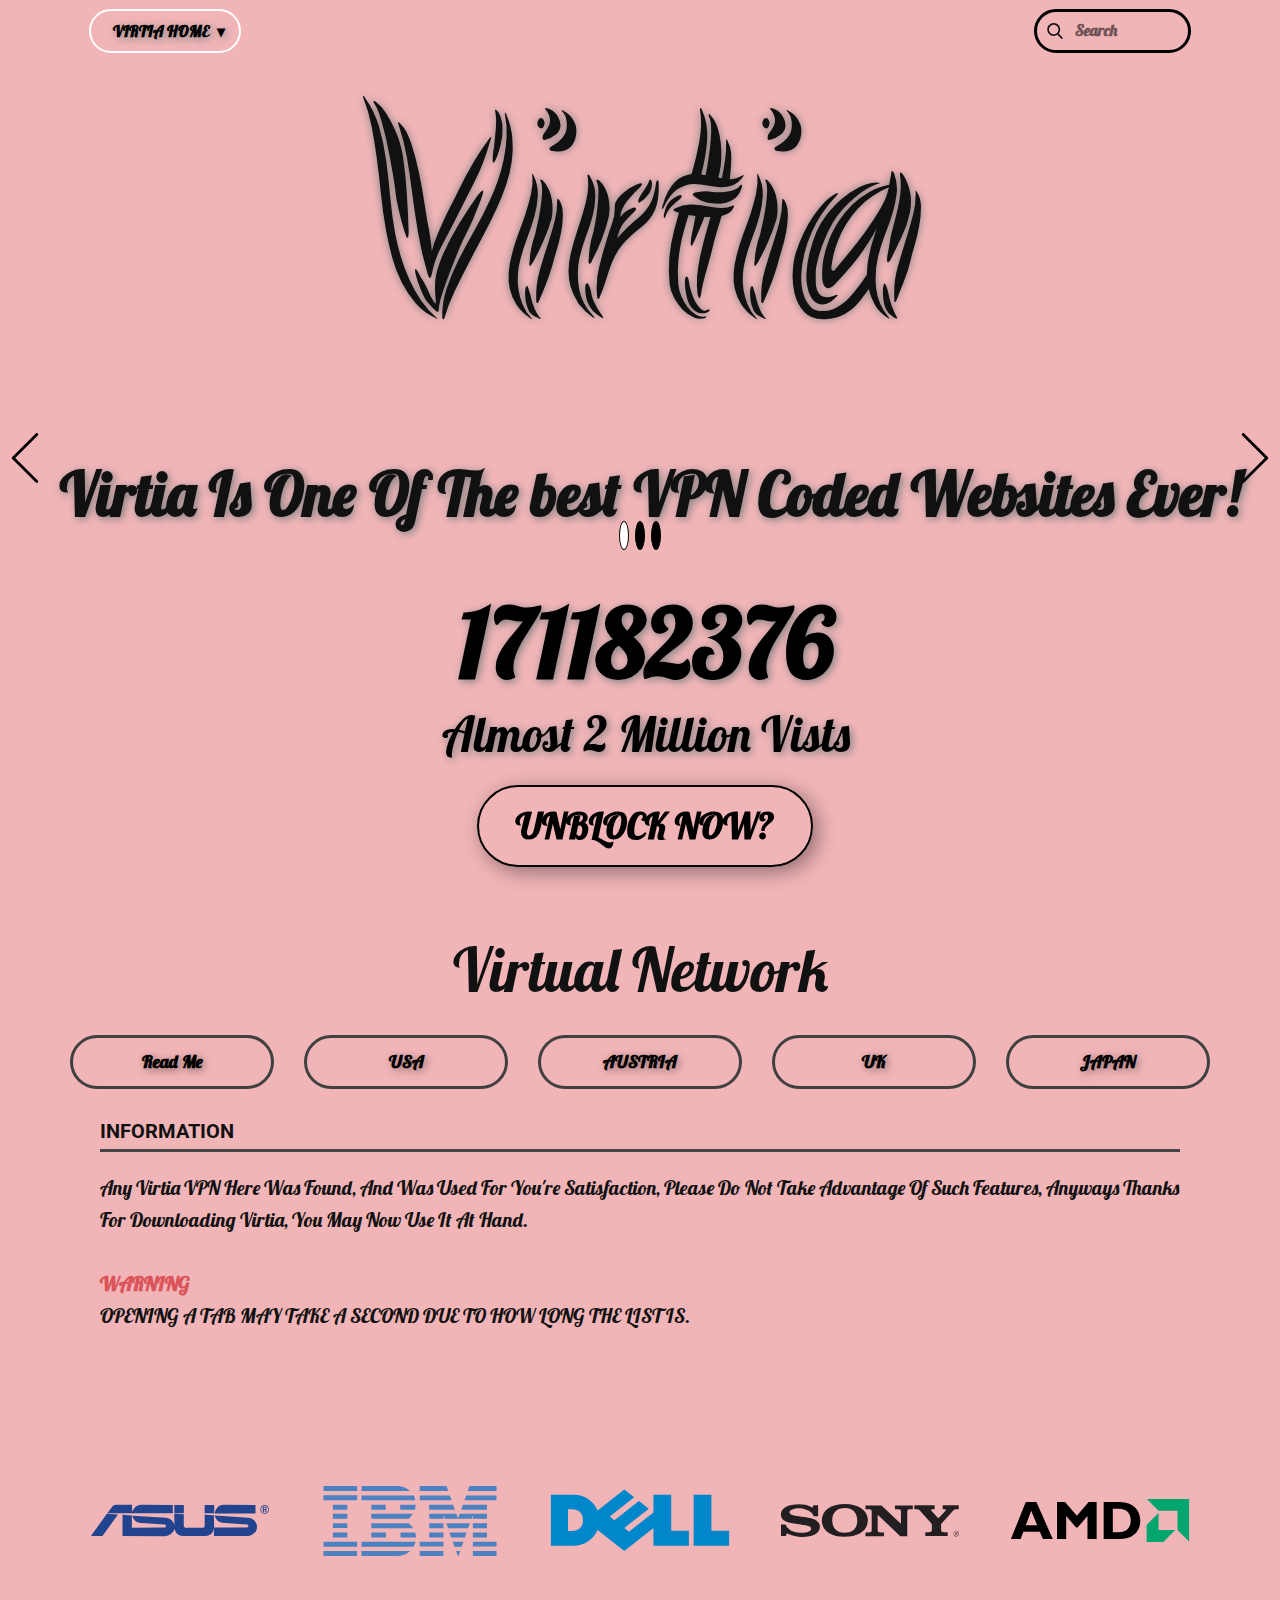
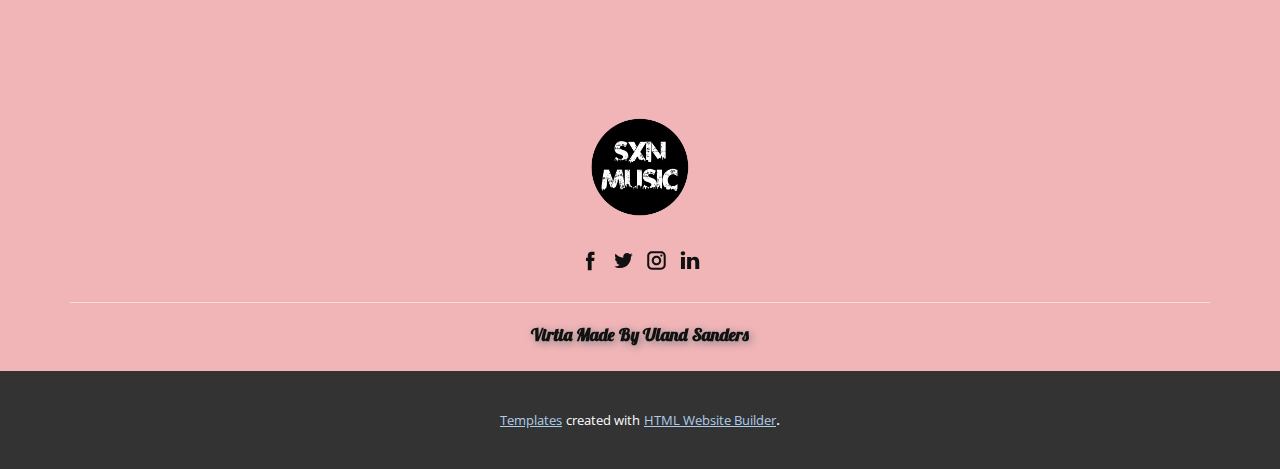
<file: index.html>
<!DOCTYPE html>
<html style="font-size: 16px;">
  <head>
    <meta name="viewport" content="width=device-width, initial-scale=1.0">
    <meta charset="utf-8">
    <meta name="keywords" content="Virtia​">
    <meta name="description" content="">
    <meta name="page_type" content="np-template-header-footer-from-plugin">
    <title>Virtia For All</title>
    <link rel="stylesheet" href="nicepage.css" media="screen">
<link rel="stylesheet" href="Virtia-For-All.css" media="screen">
    <script class="u-script" type="text/javascript" src="jquery.js" defer=""></script>
    <script class="u-script" type="text/javascript" src="nicepage.js" defer=""></script>
    <meta name="generator" content="Nicepage 3.5.1, nicepage.com">
    
    
    
    <link id="u-theme-google-font" rel="stylesheet" href="https://fonts.googleapis.com/css?family=Roboto:100,100i,300,300i,400,400i,500,500i,700,700i,900,900i|Open+Sans:300,300i,400,400i,600,600i,700,700i,800,800i">
    <link id="u-page-google-font" rel="stylesheet" href="https://fonts.googleapis.com/css?family=Lobster:400|Akronim:400">
    
    
    
    
    
    
    
    
    
    
    
    
    
    
    
    
    
    
    
    
    
    
    
    
    
    
    
    
    
    
    
    
    
    
    
    
    
    
    
    
    
    
    
    
    
    
    
    
    
    
    
    <script type="application/ld+json">{
		"@context": "http://schema.org",
		"@type": "Organization",
		"name": "",
		"url": "index.html",
		"logo": "images/create-you-a-youtube-channel-icon1.png",
		"sameAs": []
}</script>
    <meta property="og:title" content="Virtia For All">
    <meta property="og:type" content="website">
    <meta name="theme-color" content="#478ac9">
    <link rel="canonical" href="index.html">
    <meta property="og:url" content="index.html">
  </head>
  <body data-home-page="Virtia-For-All.html" data-home-page-title="Virtia For All" class="u-body"><header class="u-clearfix u-header u-palette-2-light-2 u-header" id="sec-fbf6"><div class="u-clearfix u-sheet u-sheet-1">
        <nav class="u-dropdown-icon u-menu u-menu-dropdown u-offcanvas u-menu-1">
          <div class="menu-collapse u-custom-font u-font-Lobster" style="font-size: 1rem; letter-spacing: 0px; text-transform: uppercase;">
            <a class="u-border-active-white u-border-black u-border-hover-white u-button-style u-custom-active-border-color u-custom-border u-custom-border-color u-custom-border-radius u-custom-borders u-custom-color u-custom-hover-border-color u-custom-hover-color u-custom-left-right-menu-spacing u-custom-padding-bottom u-custom-text-active-color u-custom-text-color u-custom-text-hover-color u-custom-text-shadow u-custom-text-shadow-blur u-custom-text-shadow-color u-custom-text-shadow-transparency u-custom-text-shadow-x u-custom-text-shadow-y u-custom-top-bottom-menu-spacing u-nav-link u-text-active-palette-1-base u-text-hover-palette-2-base" href="#">
              <svg><use xmlns:xlink="http://www.w3.org/1999/xlink" xlink:href="#menu-hamburger"></use></svg>
              <svg version="1.1" xmlns="http://www.w3.org/2000/svg" xmlns:xlink="http://www.w3.org/1999/xlink"><defs><symbol id="menu-hamburger" viewBox="0 0 16 16" style="width: 16px; height: 16px;"><rect y="1" width="16" height="2"></rect><rect y="7" width="16" height="2"></rect><rect y="13" width="16" height="2"></rect>
</symbol>
</defs></svg>
            </a>
          </div>
          <div class="u-custom-menu u-nav-container">
            <ul class="u-custom-font u-font-Lobster u-nav u-spacing-30 u-unstyled u-nav-1"><li class="u-nav-item"><a class="u-border-2 u-border-active-white u-border-black u-border-hover-white u-button-style u-hover-white u-nav-link u-radius-50 u-text-active-black u-text-black u-text-hover-black" href="Virtia-Home.html" style="padding: 12px 22px; text-shadow: 2px 2px 8px rgba(128,128,128,1);">Virtia Home</a><div class="u-nav-popup"><ul class="u-border-2 u-border-black u-h-spacing-51 u-nav u-unstyled u-v-spacing-18 u-nav-2"><li class="u-nav-item"><a class="u-button-style u-nav-link u-text-active-black u-text-black u-text-hover-black" href="Virtia-Home.html">Virtia For All</a>
</li></ul>
</div>
</li></ul>
          </div>
          <div class="u-custom-menu u-nav-container-collapse">
            <div class="u-black u-container-style u-inner-container-layout u-opacity u-opacity-95 u-sidenav">
              <div class="u-sidenav-overflow">
                <div class="u-menu-close"></div>
                <ul class="u-align-center u-nav u-popupmenu-items u-unstyled u-nav-3"><li class="u-nav-item"><a class="u-button-style u-nav-link" href="Virtia-Home.html" style="padding: 12px 22px; text-shadow: 2px 2px 8px rgba(128,128,128,1);">Virtia Home</a><div class="u-nav-popup"><ul class="u-border-2 u-border-black u-h-spacing-51 u-nav u-unstyled u-v-spacing-18 u-nav-4"><li class="u-nav-item"><a class="u-button-style u-nav-link u-text-active-black u-text-hover-black" href="Virtia-Home.html">Virtia For All</a>
</li></ul>
</div>
</li></ul>
              </div>
            </div>
            <div class="u-black u-menu-overlay u-opacity u-opacity-70"></div>
          </div>
        </nav>
        <form action="#" class="u-border-3 u-border-black u-input-round u-palette-2-light-2 u-radius-50 u-search u-search-left u-search-1">
          <button class="u-search-button" type="submit">
            <span class="u-search-icon u-spacing-10">
              <svg class="u-svg-link" preserveAspectRatio="xMidYMin slice" viewBox="0 0 56.966 56.966"><use xmlns:xlink="http://www.w3.org/1999/xlink" xlink:href="#svg-bde2"></use></svg>
              <svg xmlns="http://www.w3.org/2000/svg" xmlns:xlink="http://www.w3.org/1999/xlink" version="1.1" id="svg-bde2" x="0px" y="0px" viewBox="0 0 56.966 56.966" style="enable-background:new 0 0 56.966 56.966;" xml:space="preserve" class="u-svg-content"><path d="M55.146,51.887L41.588,37.786c3.486-4.144,5.396-9.358,5.396-14.786c0-12.682-10.318-23-23-23s-23,10.318-23,23  s10.318,23,23,23c4.761,0,9.298-1.436,13.177-4.162l13.661,14.208c0.571,0.593,1.339,0.92,2.162,0.92  c0.779,0,1.518-0.297,2.079-0.837C56.255,54.982,56.293,53.08,55.146,51.887z M23.984,6c9.374,0,17,7.626,17,17s-7.626,17-17,17  s-17-7.626-17-17S14.61,6,23.984,6z"></path></svg>
            </span>
          </button>
          <input class="u-custom-font u-font-Lobster u-search-input u-text-black u-search-input-1" type="search" name="search" value="" placeholder="Search">
        </form>
      </div></header>
    <section class="u-align-center u-clearfix u-palette-2-light-2 u-section-1" src="" id="sec-86a2">
      <h1 class="u-custom-font u-text u-title u-text-1" data-animation-name="zoomIn" data-animation-duration="1000" data-animation-delay="0" data-animation-direction="">Virtia<span style="font-weight: 700;"></span>
      </h1>
      <div id="carousel-caab" data-interval="5000" data-u-ride="carousel" class="u-carousel u-expanded-width u-slider u-slider-1">
        <ol class="u-absolute-hcenter u-carousel-indicators u-carousel-indicators-1">
          <li data-u-target="#carousel-caab" class="u-active u-active-white u-black u-border-1 u-border-black u-shape-circle" data-u-slide-to="0" style="height: 29px; width: 10px;"></li>
          <li data-u-target="#carousel-caab" class="u-active-white u-black u-border-1 u-border-black u-shape-circle" data-u-slide-to="1" style="height: 29px; width: 10px;"></li>
          <li data-u-target="#carousel-caab" class="u-active-white u-black u-border-1 u-border-black u-shape-circle" data-u-slide-to="2" style="height: 29px; width: 10px;"></li>
        </ol>
        <div class="u-carousel-inner" role="listbox">
          <div class="u-active u-align-center u-carousel-item u-container-style u-slide">
            <div class="u-container-layout u-valign-bottom u-container-layout-1">
              <h6 class="u-custom-font u-font-Lobster u-text u-text-default u-text-2" data-animation-name="slideIn" data-animation-duration="1000" data-animation-delay="0" data-animation-direction="Left">Virtia Is One Of The best VPN Coded Websites Ever!</h6>
            </div>
          </div>
          <div class="u-align-center u-carousel-item u-container-style u-slide">
            <div class="u-container-layout u-valign-top u-container-layout-2">
              <h2 class="u-custom-font u-font-Lobster u-text u-text-default u-text-3" data-animation-name="slideIn" data-animation-duration="1000" data-animation-delay="0" data-animation-direction="Left">Support Virtia On Github By Staring This Git Repository! </h2>
            </div>
          </div>
          <div class="test-slide u-align-center u-carousel-item u-container-style u-slide">
            <div class="u-container-layout u-container-layout-3">
              <h1 class="u-custom-font u-font-Lobster u-text u-text-default u-text-4" data-animation-name="slideIn" data-animation-duration="1000" data-animation-delay="0" data-animation-direction="Left">Virtia Was Created To Be Used Locally, And Will Never Lag Client Side!</h1>
            </div>
          </div>
        </div>
        <a class="u-absolute-vcenter u-carousel-control u-carousel-control-prev u-text-black u-carousel-control-1" href="#carousel-caab" role="button" data-u-slide="prev">
          <span aria-hidden="true">
            <svg viewBox="0 0 477.175 477.175"><path d="M145.188,238.575l215.5-215.5c5.3-5.3,5.3-13.8,0-19.1s-13.8-5.3-19.1,0l-225.1,225.1c-5.3,5.3-5.3,13.8,0,19.1l225.1,225
                    c2.6,2.6,6.1,4,9.5,4s6.9-1.3,9.5-4c5.3-5.3,5.3-13.8,0-19.1L145.188,238.575z"></path></svg>
          </span>
          <span class="sr-only">Previous</span>
        </a>
        <a class="u-absolute-vcenter u-carousel-control u-carousel-control-next u-text-black u-carousel-control-2" href="#carousel-caab" role="button" data-u-slide="next">
          <span aria-hidden="true">
            <svg viewBox="0 0 477.175 477.175"><path d="M360.731,229.075l-225.1-225.1c-5.3-5.3-13.8-5.3-19.1,0s-5.3,13.8,0,19.1l215.5,215.5l-215.5,215.5
                    c-5.3,5.3-5.3,13.8,0,19.1c2.6,2.6,6.1,4,9.5,4c3.4,0,6.9-1.3,9.5-4l225.1-225.1C365.931,242.875,365.931,234.275,360.731,229.075z"></path></svg>
          </span>
          <span class="sr-only">Next</span>
        </a>
      </div>
      <div class="u-list u-repeater u-list-1">
        <div class="u-align-center u-container-style u-list-item u-repeater-item">
          <div class="u-container-layout u-similar-container u-valign-top u-container-layout-4">
            <h1 class="u-custom-font u-font-Lobster u-text u-text-black u-text-default u-title u-text-5" data-animation-name="counter" data-animation-event="scroll" data-animation-duration="50000" data-animation-delay="0">1892234123</h1>
            <p class="u-custom-font u-font-Lobster u-text u-text-black u-text-6" data-animation-name="zoomIn" data-animation-duration="1000" data-animation-delay="0" data-animation-direction="">Almost 2 Million Vists </p>
          </div>
        </div>
      </div>
      <a href="#" class="u-border-2 u-border-black u-border-hover-black u-btn u-btn-round u-button-style u-custom-font u-font-Lobster u-hover-white u-none u-radius-50 u-text-active-black u-text-black u-text-hover-black u-btn-1">Unblock Now?</a>
    </section>
    <section class="skrollable u-clearfix u-palette-2-light-2 u-section-2" id="sec-f77d">
      <div class="u-clearfix u-sheet u-sheet-1">
        <div class="fr-view u-clearfix u-rich-text u-text u-text-1" data-animation-name="zoomIn" data-animation-duration="1000" data-animation-delay="0" data-animation-direction="">
          <h1 style="text-align: center;">
            <span style="font-size: 3.75rem;">
              <span class="u-custom-font u-font-Lobster">Virtual Network</span>
            </span>
          </h1>
        </div>
        <div class="u-expanded-width u-tab-links-align-justify u-tabs u-tabs-1">
          <ul class="u-spacing-30 u-tab-list u-unstyled" role="tablist">
            <li class="u-tab-item" role="presentation">
              <a class="active u-border-3 u-border-grey-75 u-button-style u-custom-font u-font-Lobster u-hover-white u-radius-50 u-tab-link u-text-active-black u-text-black u-text-hover-black u-tab-link-1" id="link-tab-081f" href="#tab-081f" role="tab" aria-controls="tab-081f" aria-selected="true">Read Me<br>
              </a>
            </li>
            <li class="u-tab-item" role="presentation">
              <a class="u-border-3 u-border-grey-75 u-button-style u-custom-font u-font-Lobster u-hover-white u-radius-50 u-tab-link u-text-active-black u-text-black u-text-hover-black u-tab-link-2" id="link-tab-4d57" href="#tab-4d57" role="tab" aria-controls="tab-4d57" aria-selected="false">USA</a>
            </li>
            <li class="u-tab-item" role="presentation">
              <a class="u-border-3 u-border-grey-75 u-button-style u-custom-font u-font-Lobster u-hover-white u-radius-50 u-tab-link u-text-active-black u-text-black u-text-hover-black u-tab-link-3" id="link-tab-3a42" href="#tab-3a42" role="tab" aria-controls="tab-3a42" aria-selected="false">AUSTRIA</a>
            </li>
            <li class="u-tab-item u-tab-item-4" role="presentation">
              <a class="u-border-3 u-border-grey-75 u-button-style u-custom-font u-font-Lobster u-hover-white u-radius-50 u-tab-link u-text-active-black u-text-black u-text-hover-black u-tab-link-4" id="tab-d7e7" href="#link-tab-d7e7" role="tab" aria-controls="link-tab-d7e7" aria-selected="false">UK</a>
            </li>
            <li class="u-tab-item u-tab-item-5" role="presentation">
              <a class="u-border-3 u-border-grey-75 u-button-style u-custom-font u-font-Lobster u-hover-white u-radius-50 u-tab-link u-text-active-black u-text-black u-text-hover-black u-tab-link-5" id="tab-6219" href="#link-tab-6219" role="tab" aria-controls="link-tab-6219" aria-selected="false">JAPAN</a>
            </li>
          </ul>
          <div class="u-tab-content">
            <div class="u-container-style u-shape-rectangle u-tab-active u-tab-pane" id="tab-081f" role="tabpanel" aria-labelledby="link-tab-081f">
              <div class="u-container-layout u-container-layout-1">
                <h4 class="u-text u-text-2">Information</h4>
                <div class="u-align-left u-border-3 u-border-grey-dark-1 u-line u-line-horizontal u-line-1"></div>
                <p class="u-custom-font u-font-Lobster u-text u-text-3">Any Virtia VPN Here Was Found, And Was Used For You're Satisfaction, Please Do Not Take Advantage Of Such Features, Anyways Thanks For Downloading Virtia, You May Now Use It At Hand.<span style="font-weight: 700;"></span>
                  <br>
                  <br>
                  <span style="font-weight: 700;">
                    <span class="u-text-palette-2-base"> WARNING</span>
                  </span>
                  <br>OPENING A TAB MAY TAKE A SECOND DUE TO HOW LONG THE LIST IS.
                </p>
              </div>
            </div>
            <div class="u-align-center u-container-style u-shape-rectangle u-tab-pane" id="tab-4d57" role="tabpanel" aria-labelledby="link-tab-4d57">
              <div class="u-container-layout u-valign-middle u-container-layout-2">
                <h4 class="u-custom-font u-font-Lobster u-text u-text-4">Comeing Soon</h4>
              </div>
            </div>
            <div class="u-align-center u-container-style u-shape-rectangle u-tab-pane" id="tab-3a42" role="tabpanel" aria-labelledby="link-tab-3a42">
              <div class="u-container-layout u-valign-middle u-container-layout-3">
                <h4 class="u-custom-font u-font-Lobster u-text u-text-5">Comeing Soon</h4>
              </div>
            </div>
            <div class="u-align-center u-container-style u-shape-rectangle u-tab-pane" id="link-tab-d7e7" role="tabpanel" aria-labelledby="tab-d7e7">
              <div class="u-container-layout u-valign-middle u-container-layout-4">
                <h4 class="u-custom-font u-font-Lobster u-text u-text-6">Comeing Soon</h4>
              </div>
            </div>
            <div class="u-container-style u-shape-rectangle u-tab-pane" id="link-tab-6219" role="tabpanel" aria-labelledby="tab-6219">
              <div class="u-container-layout u-valign-top u-container-layout-5">
                <ol class="u-custom-font u-font-Lobster u-text u-text-7">
                  <li>Japan<b>public-vpn-100.opengw.net</b>
                    <br>219.100.37.57<br>(public-vpn-04-09.vpngate.v4.open.ad.jp)<b>221 sessions</b>
                    <br>236 days<br>Total 4,929,492 users<b>103.39 Mbps</b>
                    <br>Ping:&nbsp;<b>17 ms</b>
                    <br>
                    <br><b>399,035.97 GB</b>
                    <br>Logging policy:<br>2 Weeks<a href="https://www.vpngate.net/en/howto_softether.aspx" class="u-active-none u-border-none u-btn u-button-style u-hover-none u-none u-text-palette-1-base u-btn-1">
                      <br><b>SSL-VPN<br>Connect guide</b>
                    </a>
                    <br>TCP: 443<br>UDP: Supported<a href="https://www.vpngate.net/en/howto_l2tp.aspx" class="u-active-none u-border-none u-btn u-button-style u-hover-none u-none u-text-palette-1-base u-btn-2">
                      <br><b>L2TP/IPsec<br>Connect guide</b>
                    </a>
                    <a href="https://www.vpngate.net/en/do_openvpn.aspx?fqdn=public-vpn-100.opengw.net&amp;ip=219.100.37.57&amp;tcp=443&amp;udp=0&amp;sid=1612403019872&amp;hid=15094291" class="u-active-none u-border-none u-btn u-button-style u-hover-none u-none u-text-palette-1-base u-btn-3">
                      <br><b>OpenVPN<br>Config file</b>
                    </a>
                    <br>TCP: 443<a href="https://www.vpngate.net/en/howto_sstp.aspx" class="u-active-none u-border-none u-btn u-button-style u-hover-none u-none u-text-palette-1-base u-btn-4">
                      <br><b>MS-SSTP<br>Connect guide</b>
                    </a>SSTP Hostname :<br><b>public-vpn-100.opengw.net</b><i><b>By Daiyuu Nobori, Japan. Academic Use Only.</b></i>
                    <br>
                    <br><b>2,958,652</b>
                    <br>Japan<b>public-vpn-169.opengw.net</b>
                    <br>219.100.37.129<br>(public-vpn-09-01.vpngate.v4.open.ad.jp)<b>308 sessions</b>
                    <br>273 days<br>Total 5,521,776 users<b>59.71 Mbps</b>
                    <br>Ping:&nbsp;<b>17 ms</b>
                    <br>
                    <br><b>268,469.81 GB</b>
                    <br>Logging policy:<br>2 Weeks<a href="https://www.vpngate.net/en/howto_softether.aspx" class="u-active-none u-border-none u-btn u-button-style u-hover-none u-none u-text-palette-1-base u-btn-5">
                      <br><b>SSL-VPN<br>Connect guide</b>
                    </a>
                    <br>TCP: 443<br>UDP: Supported<a href="https://www.vpngate.net/en/howto_l2tp.aspx" class="u-active-none u-border-none u-btn u-button-style u-hover-none u-none u-text-palette-1-base u-btn-6">
                      <br><b>L2TP/IPsec<br>Connect guide</b>
                    </a>
                    <a href="https://www.vpngate.net/en/do_openvpn.aspx?fqdn=public-vpn-169.opengw.net&amp;ip=219.100.37.129&amp;tcp=443&amp;udp=0&amp;sid=1612403019872&amp;hid=15134910" class="u-active-none u-border-none u-btn u-button-style u-hover-none u-none u-text-palette-1-base u-btn-7">
                      <br><b>OpenVPN<br>Config file</b>
                    </a>
                    <br>TCP: 443<a href="https://www.vpngate.net/en/howto_sstp.aspx" class="u-active-none u-border-none u-btn u-button-style u-hover-none u-none u-text-palette-1-base u-btn-8">
                      <br><b>MS-SSTP<br>Connect guide</b>
                    </a>SSTP Hostname :<br><b>public-vpn-169.opengw.net</b><i><b>By Daiyuu Nobori, Japan. Academic Use Only.</b></i>
                    <br>
                    <br><b>2,943,714</b>
                    <br>Japan<b>public-vpn-186.opengw.net</b>
                    <br>219.100.37.163<br>(public-vpn-11-03.vpngate.v4.open.ad.jp)<b>99 sessions</b>
                    <br>273 days<br>Total 3,090,616 users<b>35.17 Mbps</b>
                    <br>Ping:&nbsp;<b>15 ms</b>
                    <br>
                    <br><b>183,434.68 GB</b>
                    <br>Logging policy:<br>2 Weeks<a href="https://www.vpngate.net/en/howto_softether.aspx" class="u-active-none u-border-none u-btn u-button-style u-hover-none u-none u-text-palette-1-base u-btn-9">
                      <br><b>SSL-VPN<br>Connect guide</b>
                    </a>
                    <br>TCP: 443<br>UDP: Supported<a href="https://www.vpngate.net/en/howto_l2tp.aspx" class="u-active-none u-border-none u-btn u-button-style u-hover-none u-none u-text-palette-1-base u-btn-10">
                      <br><b>L2TP/IPsec<br>Connect guide</b>
                    </a>
                    <a href="https://www.vpngate.net/en/do_openvpn.aspx?fqdn=public-vpn-186.opengw.net&amp;ip=219.100.37.163&amp;tcp=443&amp;udp=0&amp;sid=1612403019872&amp;hid=15134932" class="u-active-none u-border-none u-btn u-button-style u-hover-none u-none u-text-palette-1-base u-btn-11">
                      <br><b>OpenVPN<br>Config file</b>
                    </a>
                    <br>TCP: 443<a href="https://www.vpngate.net/en/howto_sstp.aspx" class="u-active-none u-border-none u-btn u-button-style u-hover-none u-none u-text-palette-1-base u-btn-12">
                      <br><b>MS-SSTP<br>Connect guide</b>
                    </a>SSTP Hostname :<br><b>public-vpn-186.opengw.net</b><i><b>By Daiyuu Nobori, Japan. Academic Use Only.</b></i>
                    <br>
                    <br><b>2,879,502</b>
                    <br>Japan<b>public-vpn-174.opengw.net</b>
                    <br>219.100.37.141<br>(public-vpn-09-13.vpngate.v4.open.ad.jp)<b>172 sessions</b>
                    <br>273 days<br>Total 3,392,342 users<b>18.85 Mbps</b>
                    <br>Ping:&nbsp;<b>9 ms</b>
                    <br>
                    <br><b>229,172.68 GB</b>
                    <br>Logging policy:<br>2 Weeks<a href="https://www.vpngate.net/en/howto_softether.aspx" class="u-active-none u-border-none u-btn u-button-style u-hover-none u-none u-text-palette-1-base u-btn-13">
                      <br><b>SSL-VPN<br>Connect guide</b>
                    </a>
                    <br>TCP: 443<br>UDP: Supported<a href="https://www.vpngate.net/en/howto_l2tp.aspx" class="u-active-none u-border-none u-btn u-button-style u-hover-none u-none u-text-palette-1-base u-btn-14">
                      <br><b>L2TP/IPsec<br>Connect guide</b>
                    </a>
                    <a href="https://www.vpngate.net/en/do_openvpn.aspx?fqdn=public-vpn-174.opengw.net&amp;ip=219.100.37.141&amp;tcp=443&amp;udp=0&amp;sid=1612403019872&amp;hid=15134915" class="u-active-none u-border-none u-btn u-button-style u-hover-none u-none u-text-palette-1-base u-btn-15">
                      <br><b>OpenVPN<br>Config file</b>
                    </a>
                    <br>TCP: 443<a href="https://www.vpngate.net/en/howto_sstp.aspx" class="u-active-none u-border-none u-btn u-button-style u-hover-none u-none u-text-palette-1-base u-btn-16">
                      <br><b>MS-SSTP<br>Connect guide</b>
                    </a>SSTP Hostname :<br><b>public-vpn-174.opengw.net</b><i><b>By Daiyuu Nobori, Japan. Academic Use Only.</b></i>
                    <br>
                    <br><b>2,702,232</b>
                    <br>Japan<b>public-vpn-181.opengw.net</b>
                    <br>219.100.37.140<br>(public-vpn-09-12.vpngate.v4.open.ad.jp)<b>123 sessions</b>
                    <br>273 days<br>Total 2,763,999 users<b>21.35 Mbps</b>
                    <br>Ping:&nbsp;<b>8 ms</b>
                    <br>
                    <br><b>155,426.27 GB</b>
                    <br>Logging policy:<br>2 Weeks<a href="https://www.vpngate.net/en/howto_softether.aspx" class="u-active-none u-border-none u-btn u-button-style u-hover-none u-none u-text-palette-1-base u-btn-17">
                      <br><b>SSL-VPN<br>Connect guide</b>
                    </a>
                    <br>TCP: 443<br>UDP: Supported<a href="https://www.vpngate.net/en/howto_l2tp.aspx" class="u-active-none u-border-none u-btn u-button-style u-hover-none u-none u-text-palette-1-base u-btn-18">
                      <br><b>L2TP/IPsec<br>Connect guide</b>
                    </a>
                    <a href="https://www.vpngate.net/en/do_openvpn.aspx?fqdn=public-vpn-181.opengw.net&amp;ip=219.100.37.140&amp;tcp=443&amp;udp=0&amp;sid=1612403019872&amp;hid=15134924" class="u-active-none u-border-none u-btn u-button-style u-hover-none u-none u-text-palette-1-base u-btn-19">
                      <br><b>OpenVPN<br>Config file</b>
                    </a>
                    <br>TCP: 443<a href="https://www.vpngate.net/en/howto_sstp.aspx" class="u-active-none u-border-none u-btn u-button-style u-hover-none u-none u-text-palette-1-base u-btn-20">
                      <br><b>MS-SSTP<br>Connect guide</b>
                    </a>SSTP Hostname :<br><b>public-vpn-181.opengw.net</b><i><b>By Daiyuu Nobori, Japan. Academic Use Only.</b></i>
                    <br>
                    <br><b>2,630,792</b>
                    <br>Japan<b>public-vpn-173.opengw.net</b>
                    <br>219.100.37.139<br>(public-vpn-09-11.vpngate.v4.open.ad.jp)<b>156 sessions</b>
                    <br>273 days<br>Total 3,866,724 users<b>17.66 Mbps</b>
                    <br>Ping:&nbsp;<b>9 ms</b>
                    <br>
                    <br><b>233,575.07 GB</b>
                    <br>Logging policy:<br>2 Weeks<a href="https://www.vpngate.net/en/howto_softether.aspx" class="u-active-none u-border-none u-btn u-button-style u-hover-none u-none u-text-palette-1-base u-btn-21">
                      <br><b>SSL-VPN<br>Connect guide</b>
                    </a>
                    <br>TCP: 443<br>UDP: Supported<a href="https://www.vpngate.net/en/howto_l2tp.aspx" class="u-active-none u-border-none u-btn u-button-style u-hover-none u-none u-text-palette-1-base u-btn-22">
                      <br><b>L2TP/IPsec<br>Connect guide</b>
                    </a>
                    <a href="https://www.vpngate.net/en/do_openvpn.aspx?fqdn=public-vpn-173.opengw.net&amp;ip=219.100.37.139&amp;tcp=443&amp;udp=1195&amp;sid=1612403019872&amp;hid=15134914" class="u-active-none u-border-none u-btn u-button-style u-hover-none u-none u-text-palette-1-base u-btn-23">
                      <br><b>OpenVPN<br>Config file</b>
                    </a>
                    <br>TCP: 443<br>UDP: 1195<a href="https://www.vpngate.net/en/howto_sstp.aspx" class="u-active-none u-border-none u-btn u-button-style u-hover-none u-none u-text-palette-1-base u-btn-24">
                      <br><b>MS-SSTP<br>Connect guide</b>
                    </a>SSTP Hostname :<br><b>public-vpn-173.opengw.net</b><i><b>By Daiyuu Nobori, Japan. Academic Use Only.</b></i>
                    <br>
                    <br><b>2,626,288</b>
                    <br>Japan<b>public-vpn-161.opengw.net</b>
                    <br>219.100.37.122<br>(public-vpn-08-10.vpngate.v4.open.ad.jp)<b>138 sessions</b>
                    <br>181 days<br>Total 2,416,750 users<b>110.99 Mbps</b>
                    <br>Ping:&nbsp;<b>14 ms</b>
                    <br>
                    <br><b>148,151.72 GB</b>
                    <br>Logging policy:<br>2 Weeks<a href="https://www.vpngate.net/en/howto_softether.aspx" class="u-active-none u-border-none u-btn u-button-style u-hover-none u-none u-text-palette-1-base u-btn-25">
                      <br><b>SSL-VPN<br>Connect guide</b>
                    </a>
                    <br>TCP: 443<br>UDP: Supported<a href="https://www.vpngate.net/en/howto_l2tp.aspx" class="u-active-none u-border-none u-btn u-button-style u-hover-none u-none u-text-palette-1-base u-btn-26">
                      <br><b>L2TP/IPsec<br>Connect guide</b>
                    </a>
                    <a href="https://www.vpngate.net/en/do_openvpn.aspx?fqdn=public-vpn-161.opengw.net&amp;ip=219.100.37.122&amp;tcp=443&amp;udp=1195&amp;sid=1612403019872&amp;hid=15094351" class="u-active-none u-border-none u-btn u-button-style u-hover-none u-none u-text-palette-1-base u-btn-27">
                      <br><b>OpenVPN<br>Config file</b>
                    </a>
                    <br>TCP: 443<br>UDP: 1195<a href="https://www.vpngate.net/en/howto_sstp.aspx" class="u-active-none u-border-none u-btn u-button-style u-hover-none u-none u-text-palette-1-base u-btn-28">
                      <br><b>MS-SSTP<br>Connect guide</b>
                    </a>SSTP Hostname :<br><b>public-vpn-161.opengw.net</b><i><b>By Daiyuu Nobori, Japan. Academic Use Only.</b></i>
                    <br>
                    <br><b>2,561,674</b>
                    <br>Japan<b>public-vpn-172.opengw.net</b>
                    <br>219.100.37.138<br>(public-vpn-09-10.vpngate.v4.open.ad.jp)<b>90 sessions</b>
                    <br>273 days<br>Total 2,505,064 users<b>24.68 Mbps</b>
                    <br>Ping:&nbsp;<b>18 ms</b>
                    <br>
                    <br><b>113,872.68 GB</b>
                    <br>Logging policy:<br>2 Weeks<a href="https://www.vpngate.net/en/howto_softether.aspx" class="u-active-none u-border-none u-btn u-button-style u-hover-none u-none u-text-palette-1-base u-btn-29">
                      <br><b>SSL-VPN<br>Connect guide</b>
                    </a>
                    <br>TCP: 443<br>UDP: Supported<a href="https://www.vpngate.net/en/howto_l2tp.aspx" class="u-active-none u-border-none u-btn u-button-style u-hover-none u-none u-text-palette-1-base u-btn-30">
                      <br><b>L2TP/IPsec<br>Connect guide</b>
                    </a>
                    <a href="https://www.vpngate.net/en/do_openvpn.aspx?fqdn=public-vpn-172.opengw.net&amp;ip=219.100.37.138&amp;tcp=443&amp;udp=1195&amp;sid=1612403019872&amp;hid=15134913" class="u-active-none u-border-none u-btn u-button-style u-hover-none u-none u-text-palette-1-base u-btn-31">
                      <br><b>OpenVPN<br>Config file</b>
                    </a>
                    <br>TCP: 443<br>UDP: 1195<a href="https://www.vpngate.net/en/howto_sstp.aspx" class="u-active-none u-border-none u-btn u-button-style u-hover-none u-none u-text-palette-1-base u-btn-32">
                      <br><b>MS-SSTP<br>Connect guide</b>
                    </a>SSTP Hostname :<br><b>public-vpn-172.opengw.net</b><i><b>By Daiyuu Nobori, Japan. Academic Use Only.</b></i>
                    <br>
                    <br><b>2,291,577</b>
                    <br>Japan<b>public-vpn-72.opengw.net</b>
                    <br>219.100.37.22<br>(public-vpn-02-06.vpngate.v4.open.ad.jp)<b>97 sessions</b>
                    <br>273 days<br>Total 3,149,492 users<b>18.92 Mbps</b>
                    <br>Ping:&nbsp;<b>19 ms</b>
                    <br>
                    <br><b>201,551.39 GB</b>
                    <br>Logging policy:<br>2 Weeks<a href="https://www.vpngate.net/en/howto_softether.aspx" class="u-active-none u-border-none u-btn u-button-style u-hover-none u-none u-text-palette-1-base u-btn-33">
                      <br><b>SSL-VPN<br>Connect guide</b>
                    </a>
                    <br>TCP: 443<br>UDP: Supported<a href="https://www.vpngate.net/en/howto_l2tp.aspx" class="u-active-none u-border-none u-btn u-button-style u-hover-none u-none u-text-palette-1-base u-btn-34">
                      <br><b>L2TP/IPsec<br>Connect guide</b>
                    </a>
                    <a href="https://www.vpngate.net/en/do_openvpn.aspx?fqdn=public-vpn-72.opengw.net&amp;ip=219.100.37.22&amp;tcp=443&amp;udp=1195&amp;sid=1612403019872&amp;hid=15094262" class="u-active-none u-border-none u-btn u-button-style u-hover-none u-none u-text-palette-1-base u-btn-35">
                      <br><b>OpenVPN<br>Config file</b>
                    </a>
                    <br>TCP: 443<br>UDP: 1195<a href="https://www.vpngate.net/en/howto_sstp.aspx" class="u-active-none u-border-none u-btn u-button-style u-hover-none u-none u-text-palette-1-base u-btn-36">
                      <br><b>MS-SSTP<br>Connect guide</b>
                    </a>SSTP Hostname :<br><b>public-vpn-72.opengw.net</b><i><b>By Daiyuu Nobori, Japan. Academic Use Only.</b></i>
                    <br>
                    <br><b>2,274,547</b>
                    <br>
                  </li>
                </ol>
              </div>
            </div>
          </div>
        </div>
        <div class="u-expanded-width u-list u-repeater u-list-1">
          <div class="u-align-center-lg u-align-center-md u-align-center-sm u-align-center-xl u-container-style u-list-item u-repeater-item">
            <div class="u-container-layout u-similar-container u-valign-middle u-container-layout-6">
              <img alt="" class="u-expanded-width-lg u-expanded-width-md u-expanded-width-xl u-expanded-width-xs u-image u-image-contain u-image-default u-image-1" data-image-width="500" data-image-height="135" src="images/1.svg">
            </div>
          </div>
          <div class="u-align-center-sm u-align-center-xs u-container-style u-list-item u-repeater-item">
            <div class="u-container-layout u-similar-container u-valign-middle u-container-layout-7">
              <img alt="" class="u-expanded-width-lg u-expanded-width-md u-expanded-width-xl u-expanded-width-xs u-image u-image-contain u-image-default u-image-2" data-image-width="340" data-image-height="135" src="images/2.svg">
            </div>
          </div>
          <div class="u-align-center-sm u-align-center-xs u-container-style u-list-item u-repeater-item">
            <div class="u-container-layout u-similar-container u-valign-middle u-container-layout-8">
              <img alt="" class="u-expanded-width-lg u-expanded-width-md u-expanded-width-xl u-expanded-width-xs u-image u-image-contain u-image-default u-image-3" data-image-width="500" data-image-height="175" src="images/3.svg">
            </div>
          </div>
          <div class="u-align-center-sm u-align-center-xs u-container-style u-list-item u-repeater-item">
            <div class="u-container-layout u-similar-container u-valign-middle u-container-layout-9">
              <img alt="" class="u-expanded-width-lg u-expanded-width-md u-expanded-width-xl u-expanded-width-xs u-image u-image-contain u-image-default u-image-4" data-image-width="500" data-image-height="135" src="images/4.svg">
            </div>
          </div>
          <div class="u-align-center-sm u-align-center-xs u-container-style u-list-item u-repeater-item">
            <div class="u-container-layout u-similar-container u-valign-middle u-container-layout-10">
              <img alt="" class="u-expanded-width-lg u-expanded-width-md u-expanded-width-xl u-expanded-width-xs u-image u-image-contain u-image-default u-image-5" data-image-width="500" data-image-height="135" src="images/5.svg">
            </div>
          </div>
        </div>
      </div>
    </section>
    
    
    
    
    
    
    
    
    
    
    
    
    
    
    
    
    
    
    
    
    
    
    
    
    
    
    
    
    
    
    
    
    
    
    
    
    
    
    
    
    
    
    
    
    
    
    
    
    
    
    <footer class="u-clearfix u-footer u-palette-2-light-2" id="sec-17db"><div class="u-clearfix u-sheet u-sheet-1">
        <a href="https://nicepage.com" class="u-image u-logo u-image-1" data-image-width="1600" data-image-height="1600">
          <img src="images/create-you-a-youtube-channel-icon1.png" class="u-logo-image u-logo-image-1" data-image-width="104">
        </a>
        <div class="u-align-left u-social-icons u-spacing-10 u-social-icons-1">
          <a class="u-social-url" target="_blank" href=""><span class="u-icon u-icon-circle u-social-facebook u-social-type-logo u-icon-1"><svg class="u-svg-link" preserveAspectRatio="xMidYMin slice" viewBox="0 0 112 112" style=""><use xmlns:xlink="http://www.w3.org/1999/xlink" xlink:href="#svg-3a56"></use></svg><svg xmlns="http://www.w3.org/2000/svg" xmlns:xlink="http://www.w3.org/1999/xlink" version="1.1" xml:space="preserve" class="u-svg-content" viewBox="0 0 112 112" x="0px" y="0px" id="svg-3a56"><path d="M75.5,28.8H65.4c-1.5,0-4,0.9-4,4.3v9.4h13.9l-1.5,15.8H61.4v45.1H42.8V58.3h-8.8V42.4h8.8V32.2 c0-7.4,3.4-18.8,18.8-18.8h13.8v15.4H75.5z"></path></svg></span>
          </a>
          <a class="u-social-url" target="_blank" href=""><span class="u-icon u-icon-circle u-social-twitter u-social-type-logo u-icon-2"><svg class="u-svg-link" preserveAspectRatio="xMidYMin slice" viewBox="0 0 112 112" style=""><use xmlns:xlink="http://www.w3.org/1999/xlink" xlink:href="#svg-c286"></use></svg><svg xmlns="http://www.w3.org/2000/svg" xmlns:xlink="http://www.w3.org/1999/xlink" version="1.1" xml:space="preserve" class="u-svg-content" viewBox="0 0 112 112" x="0px" y="0px" id="svg-c286"><path d="M92.2,38.2c0,0.8,0,1.6,0,2.3c0,24.3-18.6,52.4-52.6,52.4c-10.6,0.1-20.2-2.9-28.5-8.2 c1.4,0.2,2.9,0.2,4.4,0.2c8.7,0,16.7-2.9,23-7.9c-8.1-0.2-14.9-5.5-17.3-12.8c1.1,0.2,2.4,0.2,3.4,0.2c1.6,0,3.3-0.2,4.8-0.7 c-8.4-1.6-14.9-9.2-14.9-18c0-0.2,0-0.2,0-0.2c2.5,1.4,5.4,2.2,8.4,2.3c-5-3.3-8.3-8.9-8.3-15.4c0-3.4,1-6.5,2.5-9.2 c9.1,11.1,22.7,18.5,38,19.2c-0.2-1.4-0.4-2.8-0.4-4.3c0.1-10,8.3-18.2,18.5-18.2c5.4,0,10.1,2.2,13.5,5.7c4.3-0.8,8.1-2.3,11.7-4.5 c-1.4,4.3-4.3,7.9-8.1,10.1c3.7-0.4,7.3-1.4,10.6-2.9C98.9,32.3,95.7,35.5,92.2,38.2z"></path></svg></span>
          </a>
          <a class="u-social-url" target="_blank" href=""><span class="u-icon u-icon-circle u-social-instagram u-social-type-logo u-icon-3"><svg class="u-svg-link" preserveAspectRatio="xMidYMin slice" viewBox="0 0 112 112" style=""><use xmlns:xlink="http://www.w3.org/1999/xlink" xlink:href="#svg-7ac4"></use></svg><svg xmlns="http://www.w3.org/2000/svg" xmlns:xlink="http://www.w3.org/1999/xlink" version="1.1" xml:space="preserve" class="u-svg-content" viewBox="0 0 112 112" x="0px" y="0px" id="svg-7ac4"><path d="M55.9,32.9c-12.8,0-23.2,10.4-23.2,23.2s10.4,23.2,23.2,23.2s23.2-10.4,23.2-23.2S68.7,32.9,55.9,32.9z M55.9,69.4c-7.4,0-13.3-6-13.3-13.3c-0.1-7.4,6-13.3,13.3-13.3s13.3,6,13.3,13.3C69.3,63.5,63.3,69.4,55.9,69.4z"></path><path d="M79.7,26.8c-3,0-5.4,2.5-5.4,5.4s2.5,5.4,5.4,5.4c3,0,5.4-2.5,5.4-5.4S82.7,26.8,79.7,26.8z"></path><path d="M78.2,11H33.5C21,11,10.8,21.3,10.8,33.7v44.7c0,12.6,10.2,22.8,22.7,22.8h44.7c12.6,0,22.7-10.2,22.7-22.7 V33.7C100.8,21.1,90.6,11,78.2,11z M91,78.4c0,7.1-5.8,12.8-12.8,12.8H33.5c-7.1,0-12.8-5.8-12.8-12.8V33.7 c0-7.1,5.8-12.8,12.8-12.8h44.7c7.1,0,12.8,5.8,12.8,12.8V78.4z"></path></svg></span>
          </a>
          <a class="u-social-url" target="_blank" href=""><span class="u-icon u-icon-circle u-social-linkedin u-social-type-logo u-icon-4"><svg class="u-svg-link" preserveAspectRatio="xMidYMin slice" viewBox="0 0 112 112" style=""><use xmlns:xlink="http://www.w3.org/1999/xlink" xlink:href="#svg-ffa2"></use></svg><svg xmlns="http://www.w3.org/2000/svg" xmlns:xlink="http://www.w3.org/1999/xlink" version="1.1" xml:space="preserve" class="u-svg-content" viewBox="0 0 112 112" x="0px" y="0px" id="svg-ffa2"><path d="M33.8,96.8H14.5v-58h19.3V96.8z M24.1,30.9L24.1,30.9c-6.6,0-10.8-4.5-10.8-10.1c0-5.8,4.3-10.1,10.9-10.1 S34.9,15,35.1,20.8C35.1,26.4,30.8,30.9,24.1,30.9z M103.3,96.8H84.1v-31c0-7.8-2.7-13.1-9.8-13.1c-5.3,0-8.5,3.6-9.9,7.1 c-0.6,1.3-0.6,3-0.6,4.8V97H44.5c0,0,0.3-52.6,0-58h19.3v8.2c2.6-3.9,7.2-9.6,17.4-9.6c12.7,0,22.2,8.4,22.2,26.1V96.8z"></path></svg></span>
          </a>
        </div>
        <div class="u-border-1 u-border-white u-expanded-width u-line u-line-horizontal u-opacity u-opacity-50 u-line-1"></div>
        <p class="u-align-center u-custom-font u-font-Lobster u-text u-text-1" data-animation-name="zoomIn" data-animation-duration="1000" data-animation-delay="0" data-animation-direction="">Virtia Made By Uland Sanders</p>
      </div></footer>
    <section class="u-backlink u-clearfix u-grey-80">
      <a class="u-link" href="https://nicepage.com/templates" target="_blank">
        <span>Templates</span>
      </a>
      <p class="u-text">
        <span>created with</span>
      </p>
      <a class="u-link" href="https://nicepage.com/html-website-builder" target="_blank">
        <span>HTML Website Builder</span>
      </a>. 
    </section>
  </body>
</html>
</file>
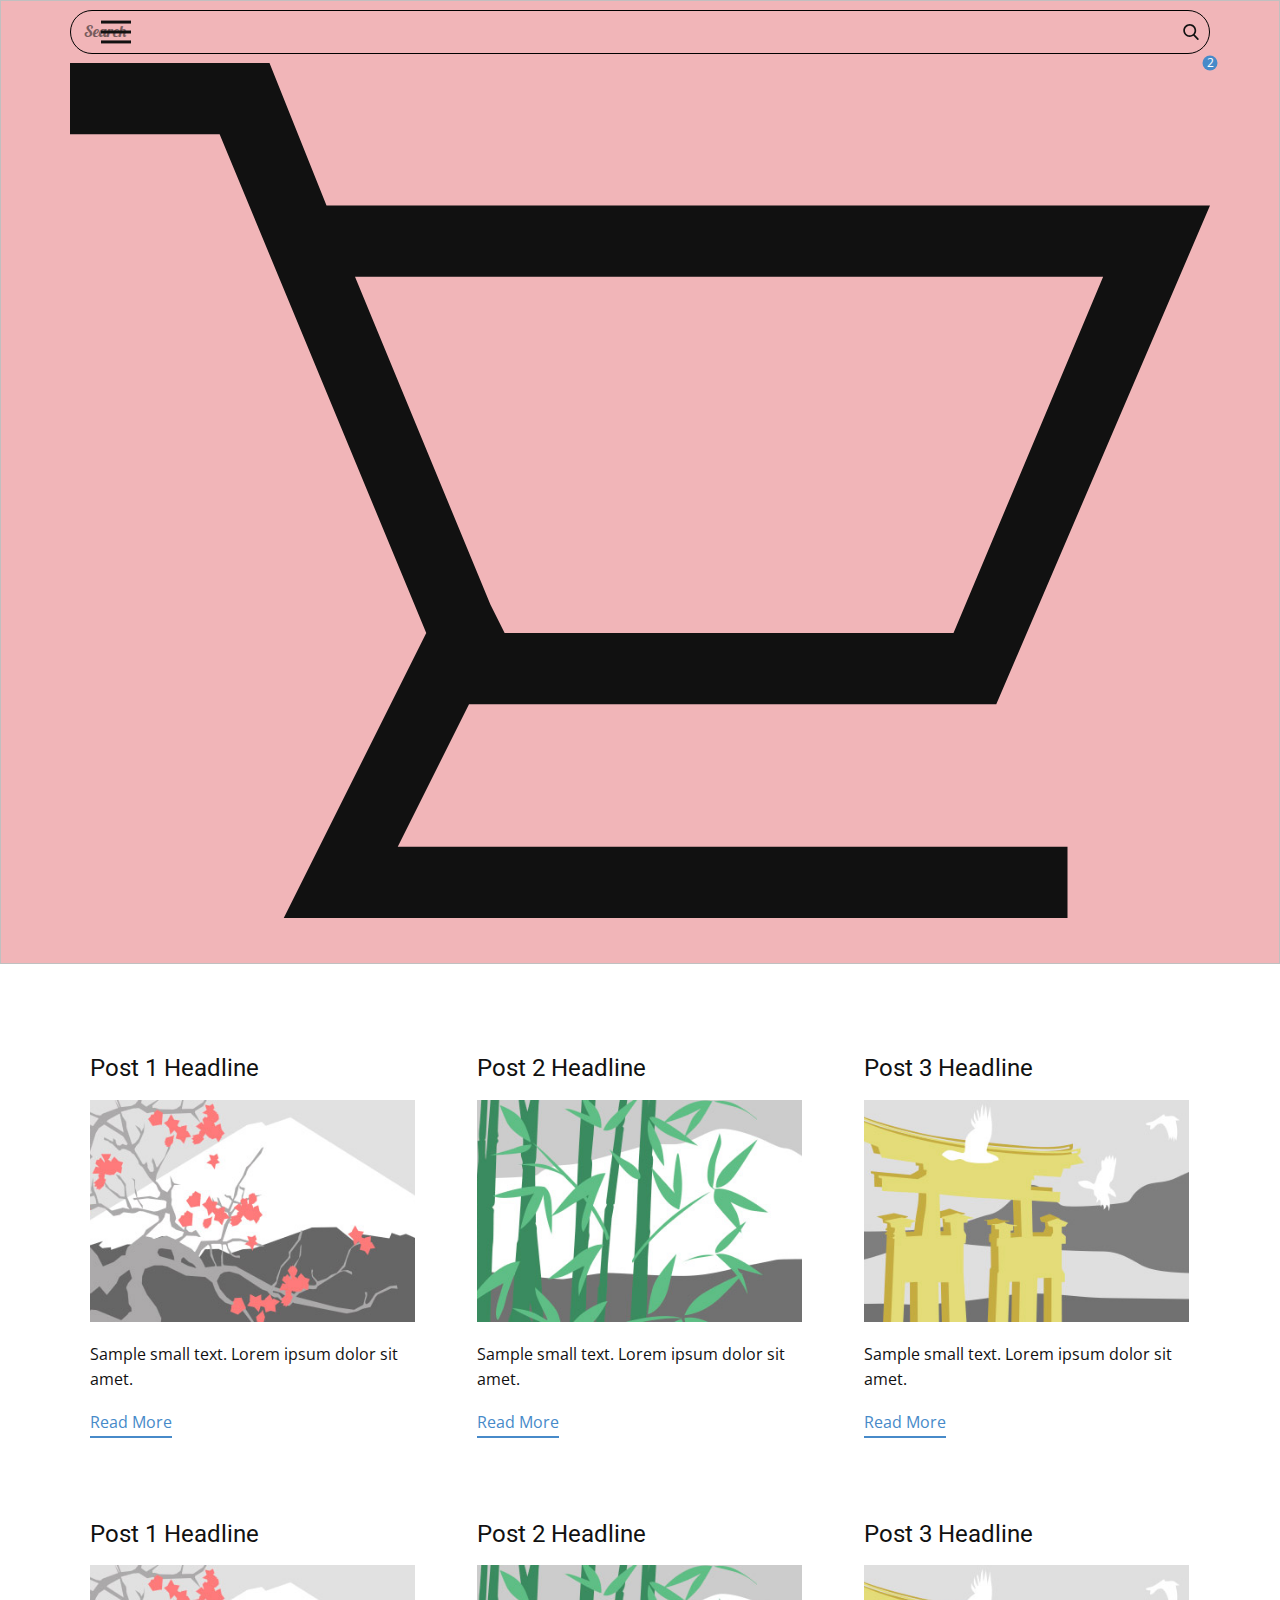
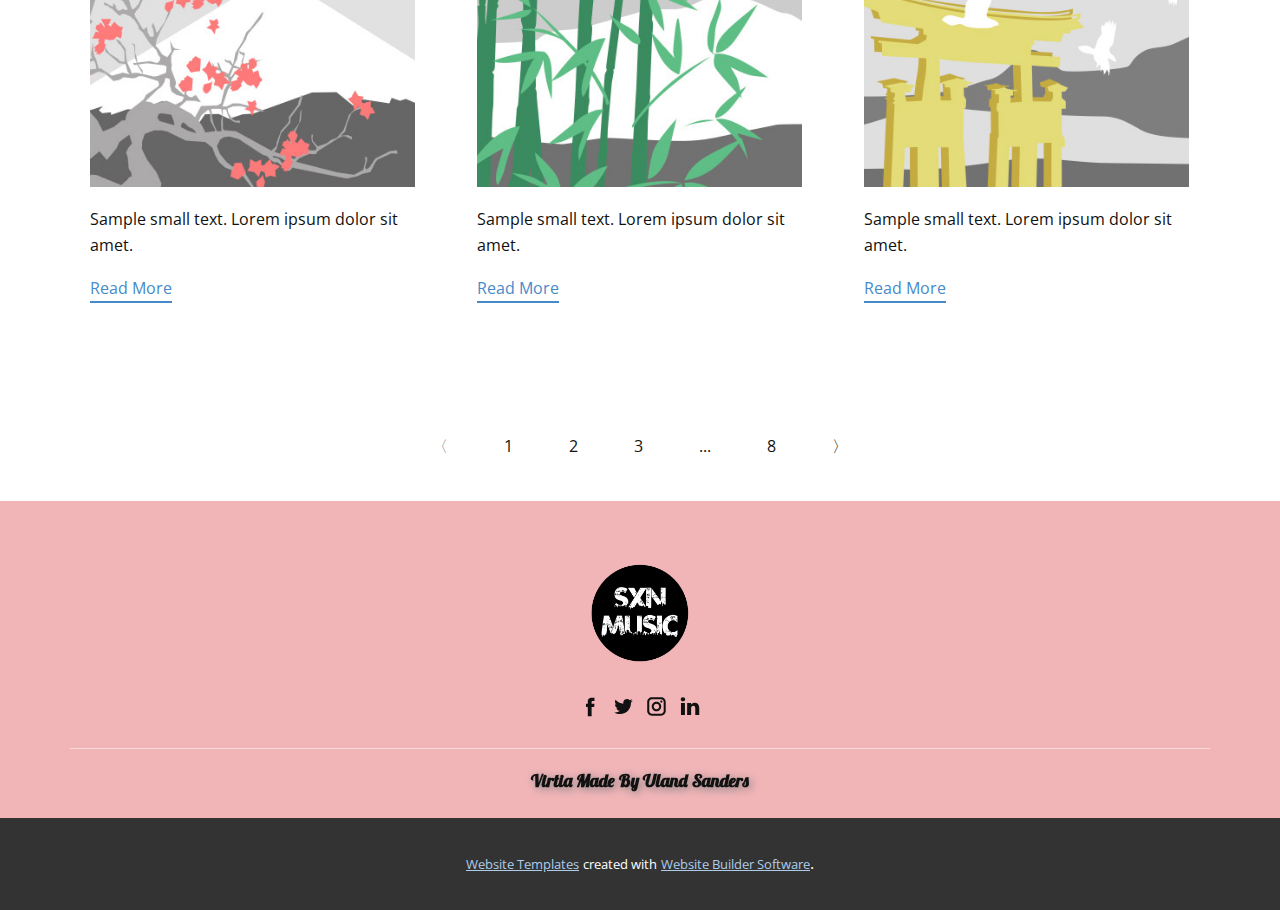
<file: blog.html>
<html style="font-size: 16px;"><head>
    <meta name="viewport" content="width=device-width, initial-scale=1.0">
    <meta charset="utf-8">
    <meta name="keywords" content="$10 Off withEmail Signup, 70%, 70%, 70%, 70%, 70%, 70%, 70%, 70% Off, 50% Off">
    <meta name="description" content="">
    <meta name="page_type" content="np-template-header-footer-from-plugin">
    <title>Blog Template</title>
    <link rel="stylesheet" href="../nicepage.css" media="screen">
<link rel="stylesheet" href="../Blog-Template.css" media="screen">
    <script class="u-script" type="text/javascript" src="../jquery.js" defer=""></script>
    <script class="u-script" type="text/javascript" src="../nicepage.js" defer=""></script>
    <meta name="generator" content="Nicepage 3.5.1, nicepage.com">
    <link id="u-theme-google-font" rel="stylesheet" href="https://fonts.googleapis.com/css?family=Roboto:100,100i,300,300i,400,400i,500,500i,700,700i,900,900i|Open+Sans:300,300i,400,400i,600,600i,700,700i,800,800i">
    <link id="u-page-google-font" rel="stylesheet" href="https://fonts.googleapis.com/css?family=Lobster:400">
    
    
    
    
    
    
    
    
    
    
    
    
    
    
    
    
    
    
    
    
    
    
    
    
    
    
    
    
    
    
    
    
    
    
    
    
    
    
    
    
    
    
    
    
    
    
    
    
    
    
    
    
    <script type="application/ld+json">{
		"@context": "http://schema.org",
		"@type": "Organization",
		"name": "",
		"url": "index.html",
		"logo": "images/create-you-a-youtube-channel-icon1.png",
		"sameAs": []
}</script>
    <meta property="og:title" content="Blog Template">
    <meta property="og:type" content="website">
    <meta name="theme-color" content="#478ac9">
    <link rel="canonical" href="../index.html">
    <meta property="og:url" content="index.html">
  </head>
  <body class="u-body"><header class="u-border-1 u-border-grey-25 u-clearfix u-header u-palette-2-light-2 u-header" id="sec-fbf6"><div class="u-clearfix u-sheet u-sheet-1">
        <nav class="u-align-left u-menu u-menu-dropdown u-nav-spacing-25 u-offcanvas u-menu-1" data-responsive-from="XL">
          <div class="menu-collapse">
            <a class="u-button-style u-nav-link" href="#" style="font-size: calc(1em + 14px); padding: 7px 12px;">
              <svg class="u-svg-link" preserveAspectRatio="xMidYMin slice" viewBox="0 0 302 302" style=""><use xmlns:xlink="http://www.w3.org/1999/xlink" xlink:href="#svg-7b92"></use></svg>
              <svg xmlns="http://www.w3.org/2000/svg" xmlns:xlink="http://www.w3.org/1999/xlink" version="1.1" id="svg-7b92" x="0px" y="0px" viewBox="0 0 302 302" style="enable-background:new 0 0 302 302;" xml:space="preserve" class="u-svg-content"><g><rect y="36" width="302" height="30"></rect><rect y="236" width="302" height="30"></rect><rect y="136" width="302" height="30"></rect>
</g><g></g><g></g><g></g><g></g><g></g><g></g><g></g><g></g><g></g><g></g><g></g><g></g><g></g><g></g><g></g></svg>
            </a>
          </div>
          <div class="u-custom-menu u-nav-container">
            <ul class="u-nav u-unstyled u-nav-1"><li class="u-nav-item"><a class="u-button-style u-nav-link" href="../Virtia-For-All.html#sec-86a2" data-page-id="179470864">Home Page</a>
</li><li class="u-nav-item"><a class="u-button-style u-nav-link" href="../Virtia-For-All.html#sec-f77d" data-page-id="179470864">Virtual Network</a>
</li><li class="u-nav-item"><a class="u-button-style u-nav-link" href="../Virtia-For-All.html#sec-15d9" data-page-id="179470864">Questions</a>
</li></ul>
          </div>
          <div class="u-custom-menu u-nav-container-collapse">
            <div class="u-align-center u-black u-container-style u-inner-container-layout u-opacity u-opacity-95 u-sidenav">
              <div class="u-sidenav-overflow">
                <div class="u-menu-close"></div>
                <ul class="u-align-center u-nav u-popupmenu-items u-unstyled u-nav-2"><li class="u-nav-item"><a class="u-button-style u-nav-link" href="../Virtia-For-All.html#sec-86a2" data-page-id="179470864">Home Page</a>
</li><li class="u-nav-item"><a class="u-button-style u-nav-link" href="../Virtia-For-All.html#sec-f77d" data-page-id="179470864">Virtual Network</a>
</li><li class="u-nav-item"><a class="u-button-style u-nav-link" href="../Virtia-For-All.html#sec-15d9" data-page-id="179470864">Questions</a>
</li></ul>
              </div>
            </div>
            <div class="u-black u-menu-overlay u-opacity u-opacity-70"></div>
          </div>
        </nav>
        <form action="#" class="u-border-1 u-border-black u-expanded-width u-input-round u-radius-50 u-search u-search-right u-search-1">
          <button class="u-search-button" type="submit">
            <span class="u-search-icon u-spacing-10">
              <svg class="u-svg-link" preserveAspectRatio="xMidYMin slice" viewBox="0 0 56.966 56.966" style=""><use xmlns:xlink="http://www.w3.org/1999/xlink" xlink:href="#svg-54b8"></use></svg>
              <svg xmlns="http://www.w3.org/2000/svg" xmlns:xlink="http://www.w3.org/1999/xlink" version="1.1" id="svg-54b8" x="0px" y="0px" viewBox="0 0 56.966 56.966" style="enable-background:new 0 0 56.966 56.966;" xml:space="preserve" class="u-svg-content"><path d="M55.146,51.887L41.588,37.786c3.486-4.144,5.396-9.358,5.396-14.786c0-12.682-10.318-23-23-23s-23,10.318-23,23  s10.318,23,23,23c4.761,0,9.298-1.436,13.177-4.162l13.661,14.208c0.571,0.593,1.339,0.92,2.162,0.92  c0.779,0,1.518-0.297,2.079-0.837C56.255,54.982,56.293,53.08,55.146,51.887z M23.984,6c9.374,0,17,7.626,17,17s-7.626,17-17,17  s-17-7.626-17-17S14.61,6,23.984,6z"></path><g></g><g></g><g></g><g></g><g></g><g></g><g></g><g></g><g></g><g></g><g></g><g></g><g></g><g></g><g></g></svg>
            </span>
          </button>
          <input class="u-custom-font u-font-Lobster u-search-input" type="search" name="search" value="" placeholder="Search">
        </form><!--shopping_cart-->
        <a class="u-shopping-cart u-shopping-cart-1" href="#"><span class="u-icon u-shopping-cart-icon"><svg class="u-svg-link" preserveAspectRatio="xMidYMin slice" viewBox="0 0 16 16" style=""><use xmlns:xlink="http://www.w3.org/1999/xlink" xlink:href="#svg-5e46"></use></svg><svg xmlns="http://www.w3.org/2000/svg" xmlns:xlink="http://www.w3.org/1999/xlink" version="1.1" xml:space="preserve" class="u-svg-content" viewBox="0 0 16 16" x="0px" y="0px" id="svg-5e46"><path d="M14.5,3l-2.1,5H6.1L5.9,7.6L4,3H14.5 M0,0v1h2.1L5,8l-2,4h11v-1H4.6l1-2H13l3-7H3.6L2.8,0H0z M12.5,13
	c-0.8,0-1.5,0.7-1.5,1.5s0.7,1.5,1.5,1.5s1.5-0.7,1.5-1.5S13.3,13,12.5,13L12.5,13z M4.5,13C3.7,13,3,13.7,3,14.5S3.7,16,4.5,16
	S6,15.3,6,14.5S5.3,13,4.5,13L4.5,13z"></path></svg>
        <span class="u-icon-circle u-palette-1-base u-shopping-cart-count" style="font-size: 0.75rem;"><!--shopping_cart_count-->2<!--/shopping_cart_count--></span>
    </span>
        </a><!--/shopping_cart-->
      </div></header>
    <section class="u-clearfix u-section-1" id="sec-42a1">
      <div class="u-clearfix u-sheet u-valign-middle u-sheet-1"><!--blog--><!--blog_options_json--><!--{"type":"Recent","source":"","tags":"","count":3}--><!--/blog_options_json-->
        <div class="u-blog u-expanded-width u-repeater u-repeater-1"><!--blog_post-->
          <div class="u-blog-post u-container-style u-repeater-item u-white u-repeater-item-1">
            <div class="u-container-layout u-similar-container u-valign-top u-container-layout-1"><!--blog_post_header-->
              <h4 class="u-blog-control u-text u-text-1">
                <a class="u-post-header-link" href="../blog/post.html"><!--blog_post_header_content-->Post 1 Headline<!--/blog_post_header_content--></a>
              </h4><!--/blog_post_header--><!--blog_post_image-->
              <a class="u-post-header-link" href="../blog/post.html"><img alt="" class="u-blog-control u-image u-image-default u-image-1" src="../images/1.jpeg"></a><!--/blog_post_image--><!--blog_post_content-->
              <div class="u-blog-control u-post-content u-text u-text-2 fr-view">Sample small text. Lorem ipsum dolor sit amet.</div><!--/blog_post_content--><!--blog_post_readmore-->
              <a href="../blog/post.html" class="u-blog-control u-border-2 u-border-palette-1-base u-btn u-btn-rectangle u-button-style u-none u-btn-1"><!--blog_post_readmore_content-->Read More<!--/blog_post_readmore_content--></a><!--/blog_post_readmore-->
            </div>
          </div><div class="u-blog-post u-container-style u-repeater-item u-video-cover u-white">
            <div class="u-container-layout u-similar-container u-valign-top u-container-layout-2"><!--blog_post_header-->
              <h4 class="u-blog-control u-text u-text-3">
                <a class="u-post-header-link" href="../blog/post-1.html"><!--blog_post_header_content-->Post 2 Headline<!--/blog_post_header_content--></a>
              </h4><!--/blog_post_header--><!--blog_post_image-->
              <a class="u-post-header-link" href="../blog/post-1.html"><img alt="" class="u-blog-control u-image u-image-default u-image-2" src="../images/2.jpeg"></a><!--/blog_post_image--><!--blog_post_content-->
              <div class="u-blog-control u-post-content u-text u-text-4 fr-view">Sample small text. Lorem ipsum dolor sit amet.</div><!--/blog_post_content--><!--blog_post_readmore-->
              <a href="../blog/post-1.html" class="u-blog-control u-border-2 u-border-palette-1-base u-btn u-btn-rectangle u-button-style u-none u-btn-2"><!--blog_post_readmore_content-->Read More<!--/blog_post_readmore_content--></a><!--/blog_post_readmore-->
            </div>
          </div><div class="u-blog-post u-container-style u-repeater-item u-video-cover u-white">
            <div class="u-container-layout u-similar-container u-valign-top u-container-layout-3"><!--blog_post_header-->
              <h4 class="u-blog-control u-text u-text-5">
                <a class="u-post-header-link" href="../blog/post-2.html"><!--blog_post_header_content-->Post 3 Headline<!--/blog_post_header_content--></a>
              </h4><!--/blog_post_header--><!--blog_post_image-->
              <a class="u-post-header-link" href="../blog/post-2.html"><img alt="" class="u-blog-control u-image u-image-default u-image-3" src="../images/3.jpeg"></a><!--/blog_post_image--><!--blog_post_content-->
              <div class="u-blog-control u-post-content u-text u-text-6 fr-view">Sample small text. Lorem ipsum dolor sit amet.</div><!--/blog_post_content--><!--blog_post_readmore-->
              <a href="../blog/post-2.html" class="u-blog-control u-border-2 u-border-palette-1-base u-btn u-btn-rectangle u-button-style u-none u-btn-3"><!--blog_post_readmore_content-->Read More<!--/blog_post_readmore_content--></a><!--/blog_post_readmore-->
            </div>
          </div><div class="u-blog-post u-container-style u-repeater-item u-white u-repeater-item-1">
            <div class="u-container-layout u-similar-container u-valign-top u-container-layout-1"><!--blog_post_header-->
              <h4 class="u-blog-control u-text u-text-1">
                <a class="u-post-header-link" href="../blog/post-3.html"><!--blog_post_header_content-->Post 1 Headline<!--/blog_post_header_content--></a>
              </h4><!--/blog_post_header--><!--blog_post_image-->
              <a class="u-post-header-link" href="../blog/post-3.html"><img alt="" class="u-blog-control u-image u-image-default u-image-1" src="../images/1.jpeg"></a><!--/blog_post_image--><!--blog_post_content-->
              <div class="u-blog-control u-post-content u-text u-text-2 fr-view">Sample small text. Lorem ipsum dolor sit amet.</div><!--/blog_post_content--><!--blog_post_readmore-->
              <a href="../blog/post-3.html" class="u-blog-control u-border-2 u-border-palette-1-base u-btn u-btn-rectangle u-button-style u-none u-btn-1"><!--blog_post_readmore_content-->Read More<!--/blog_post_readmore_content--></a><!--/blog_post_readmore-->
            </div>
          </div><div class="u-blog-post u-container-style u-repeater-item u-video-cover u-white">
            <div class="u-container-layout u-similar-container u-valign-top u-container-layout-2"><!--blog_post_header-->
              <h4 class="u-blog-control u-text u-text-3">
                <a class="u-post-header-link" href="../blog/post-4.html"><!--blog_post_header_content-->Post 2 Headline<!--/blog_post_header_content--></a>
              </h4><!--/blog_post_header--><!--blog_post_image-->
              <a class="u-post-header-link" href="../blog/post-4.html"><img alt="" class="u-blog-control u-image u-image-default u-image-2" src="../images/2.jpeg"></a><!--/blog_post_image--><!--blog_post_content-->
              <div class="u-blog-control u-post-content u-text u-text-4 fr-view">Sample small text. Lorem ipsum dolor sit amet.</div><!--/blog_post_content--><!--blog_post_readmore-->
              <a href="../blog/post-4.html" class="u-blog-control u-border-2 u-border-palette-1-base u-btn u-btn-rectangle u-button-style u-none u-btn-2"><!--blog_post_readmore_content-->Read More<!--/blog_post_readmore_content--></a><!--/blog_post_readmore-->
            </div>
          </div><div class="u-blog-post u-container-style u-repeater-item u-video-cover u-white">
            <div class="u-container-layout u-similar-container u-valign-top u-container-layout-3"><!--blog_post_header-->
              <h4 class="u-blog-control u-text u-text-5">
                <a class="u-post-header-link" href="../blog/post-5.html"><!--blog_post_header_content-->Post 3 Headline<!--/blog_post_header_content--></a>
              </h4><!--/blog_post_header--><!--blog_post_image-->
              <a class="u-post-header-link" href="../blog/post-5.html"><img alt="" class="u-blog-control u-image u-image-default u-image-3" src="../images/3.jpeg"></a><!--/blog_post_image--><!--blog_post_content-->
              <div class="u-blog-control u-post-content u-text u-text-6 fr-view">Sample small text. Lorem ipsum dolor sit amet.</div><!--/blog_post_content--><!--blog_post_readmore-->
              <a href="../blog/post-5.html" class="u-blog-control u-border-2 u-border-palette-1-base u-btn u-btn-rectangle u-button-style u-none u-btn-3"><!--blog_post_readmore_content-->Read More<!--/blog_post_readmore_content--></a><!--/blog_post_readmore-->
            </div>
          </div><!--/blog_post--><!--blog_post-->
          <!--/blog_post--><!--blog_post-->
          <!--/blog_post-->
        </div><!--/blog-->
      </div>
    </section>
    <section class="u-clearfix u-section-2" id="sec-1624">
      <div class="u-clearfix u-sheet u-sheet-1">
        <ul class="responsive-style1 u-pagination u-unstyled u-pagination-1">
          <li class="disabled prev u-nav-item u-pagination-item">
            <a class="u-button-style u-nav-link" href="#" style="padding: 16px 28px;">〈</a>
          </li>
          <li class="active u-nav-item u-pagination-item">
            <a class="u-button-style u-nav-link" href="#" style="padding: 16px 28px;">1</a>
          </li>
          <li class="u-nav-item u-pagination-item">
            <a class="u-button-style u-nav-link" href="#" style="padding: 16px 28px;">2</a>
          </li>
          <li class="u-nav-item u-pagination-item">
            <a class="u-button-style u-nav-link" href="#" style="padding: 16px 28px;">3</a>
          </li>
          <li class="u-nav-item u-pagination-item u-pagination-separator">
            <a class="u-button-style u-nav-link" href="#" style="padding: 16px 28px;">...</a>
          </li>
          <li class="u-nav-item u-pagination-item">
            <a class="u-button-style u-nav-link" href="#" style="padding: 16px 28px;">8</a>
          </li>
          <li class="next u-nav-item u-pagination-item">
            <a class="u-button-style u-nav-link" href="#" style="padding: 16px 28px;">〉</a>
          </li>
        </ul>
      </div>
    </section>
    
    
    
    
    
    
    
    
    
    
    
    
    
    
    
    
    
    
    
    
    
    
    
    
    
    
    
    
    
    
    
    
    
    
    
    
    
    
    
    
    
    
    
    
    
    
    
    
    
    
    
    <footer class="u-clearfix u-footer u-palette-2-light-2" id="sec-17db"><div class="u-clearfix u-sheet u-sheet-1">
        <a href="https://nicepage.com" class="u-image u-logo u-image-1" data-image-width="1600" data-image-height="1600">
          <img src="../images/create-you-a-youtube-channel-icon1.png" class="u-logo-image u-logo-image-1" data-image-width="104">
        </a>
        <div class="u-align-left u-social-icons u-spacing-10 u-social-icons-1">
          <a class="u-social-url" target="_blank" href=""><span class="u-icon u-icon-circle u-social-facebook u-social-type-logo u-icon-1"><svg class="u-svg-link" preserveAspectRatio="xMidYMin slice" viewBox="0 0 112 112" style=""><use xmlns:xlink="http://www.w3.org/1999/xlink" xlink:href="#svg-3a56"></use></svg><svg xmlns="http://www.w3.org/2000/svg" xmlns:xlink="http://www.w3.org/1999/xlink" version="1.1" xml:space="preserve" class="u-svg-content" viewBox="0 0 112 112" x="0px" y="0px" id="svg-3a56"><path d="M75.5,28.8H65.4c-1.5,0-4,0.9-4,4.3v9.4h13.9l-1.5,15.8H61.4v45.1H42.8V58.3h-8.8V42.4h8.8V32.2 c0-7.4,3.4-18.8,18.8-18.8h13.8v15.4H75.5z"></path></svg></span>
          </a>
          <a class="u-social-url" target="_blank" href=""><span class="u-icon u-icon-circle u-social-twitter u-social-type-logo u-icon-2"><svg class="u-svg-link" preserveAspectRatio="xMidYMin slice" viewBox="0 0 112 112" style=""><use xmlns:xlink="http://www.w3.org/1999/xlink" xlink:href="#svg-c286"></use></svg><svg xmlns="http://www.w3.org/2000/svg" xmlns:xlink="http://www.w3.org/1999/xlink" version="1.1" xml:space="preserve" class="u-svg-content" viewBox="0 0 112 112" x="0px" y="0px" id="svg-c286"><path d="M92.2,38.2c0,0.8,0,1.6,0,2.3c0,24.3-18.6,52.4-52.6,52.4c-10.6,0.1-20.2-2.9-28.5-8.2 c1.4,0.2,2.9,0.2,4.4,0.2c8.7,0,16.7-2.9,23-7.9c-8.1-0.2-14.9-5.5-17.3-12.8c1.1,0.2,2.4,0.2,3.4,0.2c1.6,0,3.3-0.2,4.8-0.7 c-8.4-1.6-14.9-9.2-14.9-18c0-0.2,0-0.2,0-0.2c2.5,1.4,5.4,2.2,8.4,2.3c-5-3.3-8.3-8.9-8.3-15.4c0-3.4,1-6.5,2.5-9.2 c9.1,11.1,22.7,18.5,38,19.2c-0.2-1.4-0.4-2.8-0.4-4.3c0.1-10,8.3-18.2,18.5-18.2c5.4,0,10.1,2.2,13.5,5.7c4.3-0.8,8.1-2.3,11.7-4.5 c-1.4,4.3-4.3,7.9-8.1,10.1c3.7-0.4,7.3-1.4,10.6-2.9C98.9,32.3,95.7,35.5,92.2,38.2z"></path></svg></span>
          </a>
          <a class="u-social-url" target="_blank" href=""><span class="u-icon u-icon-circle u-social-instagram u-social-type-logo u-icon-3"><svg class="u-svg-link" preserveAspectRatio="xMidYMin slice" viewBox="0 0 112 112" style=""><use xmlns:xlink="http://www.w3.org/1999/xlink" xlink:href="#svg-7ac4"></use></svg><svg xmlns="http://www.w3.org/2000/svg" xmlns:xlink="http://www.w3.org/1999/xlink" version="1.1" xml:space="preserve" class="u-svg-content" viewBox="0 0 112 112" x="0px" y="0px" id="svg-7ac4"><path d="M55.9,32.9c-12.8,0-23.2,10.4-23.2,23.2s10.4,23.2,23.2,23.2s23.2-10.4,23.2-23.2S68.7,32.9,55.9,32.9z M55.9,69.4c-7.4,0-13.3-6-13.3-13.3c-0.1-7.4,6-13.3,13.3-13.3s13.3,6,13.3,13.3C69.3,63.5,63.3,69.4,55.9,69.4z"></path><path d="M79.7,26.8c-3,0-5.4,2.5-5.4,5.4s2.5,5.4,5.4,5.4c3,0,5.4-2.5,5.4-5.4S82.7,26.8,79.7,26.8z"></path><path d="M78.2,11H33.5C21,11,10.8,21.3,10.8,33.7v44.7c0,12.6,10.2,22.8,22.7,22.8h44.7c12.6,0,22.7-10.2,22.7-22.7 V33.7C100.8,21.1,90.6,11,78.2,11z M91,78.4c0,7.1-5.8,12.8-12.8,12.8H33.5c-7.1,0-12.8-5.8-12.8-12.8V33.7 c0-7.1,5.8-12.8,12.8-12.8h44.7c7.1,0,12.8,5.8,12.8,12.8V78.4z"></path></svg></span>
          </a>
          <a class="u-social-url" target="_blank" href=""><span class="u-icon u-icon-circle u-social-linkedin u-social-type-logo u-icon-4"><svg class="u-svg-link" preserveAspectRatio="xMidYMin slice" viewBox="0 0 112 112" style=""><use xmlns:xlink="http://www.w3.org/1999/xlink" xlink:href="#svg-ffa2"></use></svg><svg xmlns="http://www.w3.org/2000/svg" xmlns:xlink="http://www.w3.org/1999/xlink" version="1.1" xml:space="preserve" class="u-svg-content" viewBox="0 0 112 112" x="0px" y="0px" id="svg-ffa2"><path d="M33.8,96.8H14.5v-58h19.3V96.8z M24.1,30.9L24.1,30.9c-6.6,0-10.8-4.5-10.8-10.1c0-5.8,4.3-10.1,10.9-10.1 S34.9,15,35.1,20.8C35.1,26.4,30.8,30.9,24.1,30.9z M103.3,96.8H84.1v-31c0-7.8-2.7-13.1-9.8-13.1c-5.3,0-8.5,3.6-9.9,7.1 c-0.6,1.3-0.6,3-0.6,4.8V97H44.5c0,0,0.3-52.6,0-58h19.3v8.2c2.6-3.9,7.2-9.6,17.4-9.6c12.7,0,22.2,8.4,22.2,26.1V96.8z"></path></svg></span>
          </a>
        </div>
        <div class="u-border-1 u-border-white u-expanded-width u-line u-line-horizontal u-opacity u-opacity-50 u-line-1"></div>
        <p class="u-align-center u-custom-font u-font-Lobster u-text u-text-1" data-animation-name="zoomIn" data-animation-duration="1000" data-animation-delay="0" data-animation-direction="">Virtia Made By Uland Sanders</p>
      </div></footer>
    <section class="u-backlink u-clearfix u-grey-80">
      <a class="u-link" href="https://nicepage.com/website-templates" target="_blank">
        <span>Website Templates</span>
      </a>
      <p class="u-text">
        <span>created with</span>
      </p>
      <a class="u-link" href="https://nicepage.com/" target="_blank">
        <span>Website Builder Software</span>
      </a>. 
    </section>
  
</body></html>
</file>
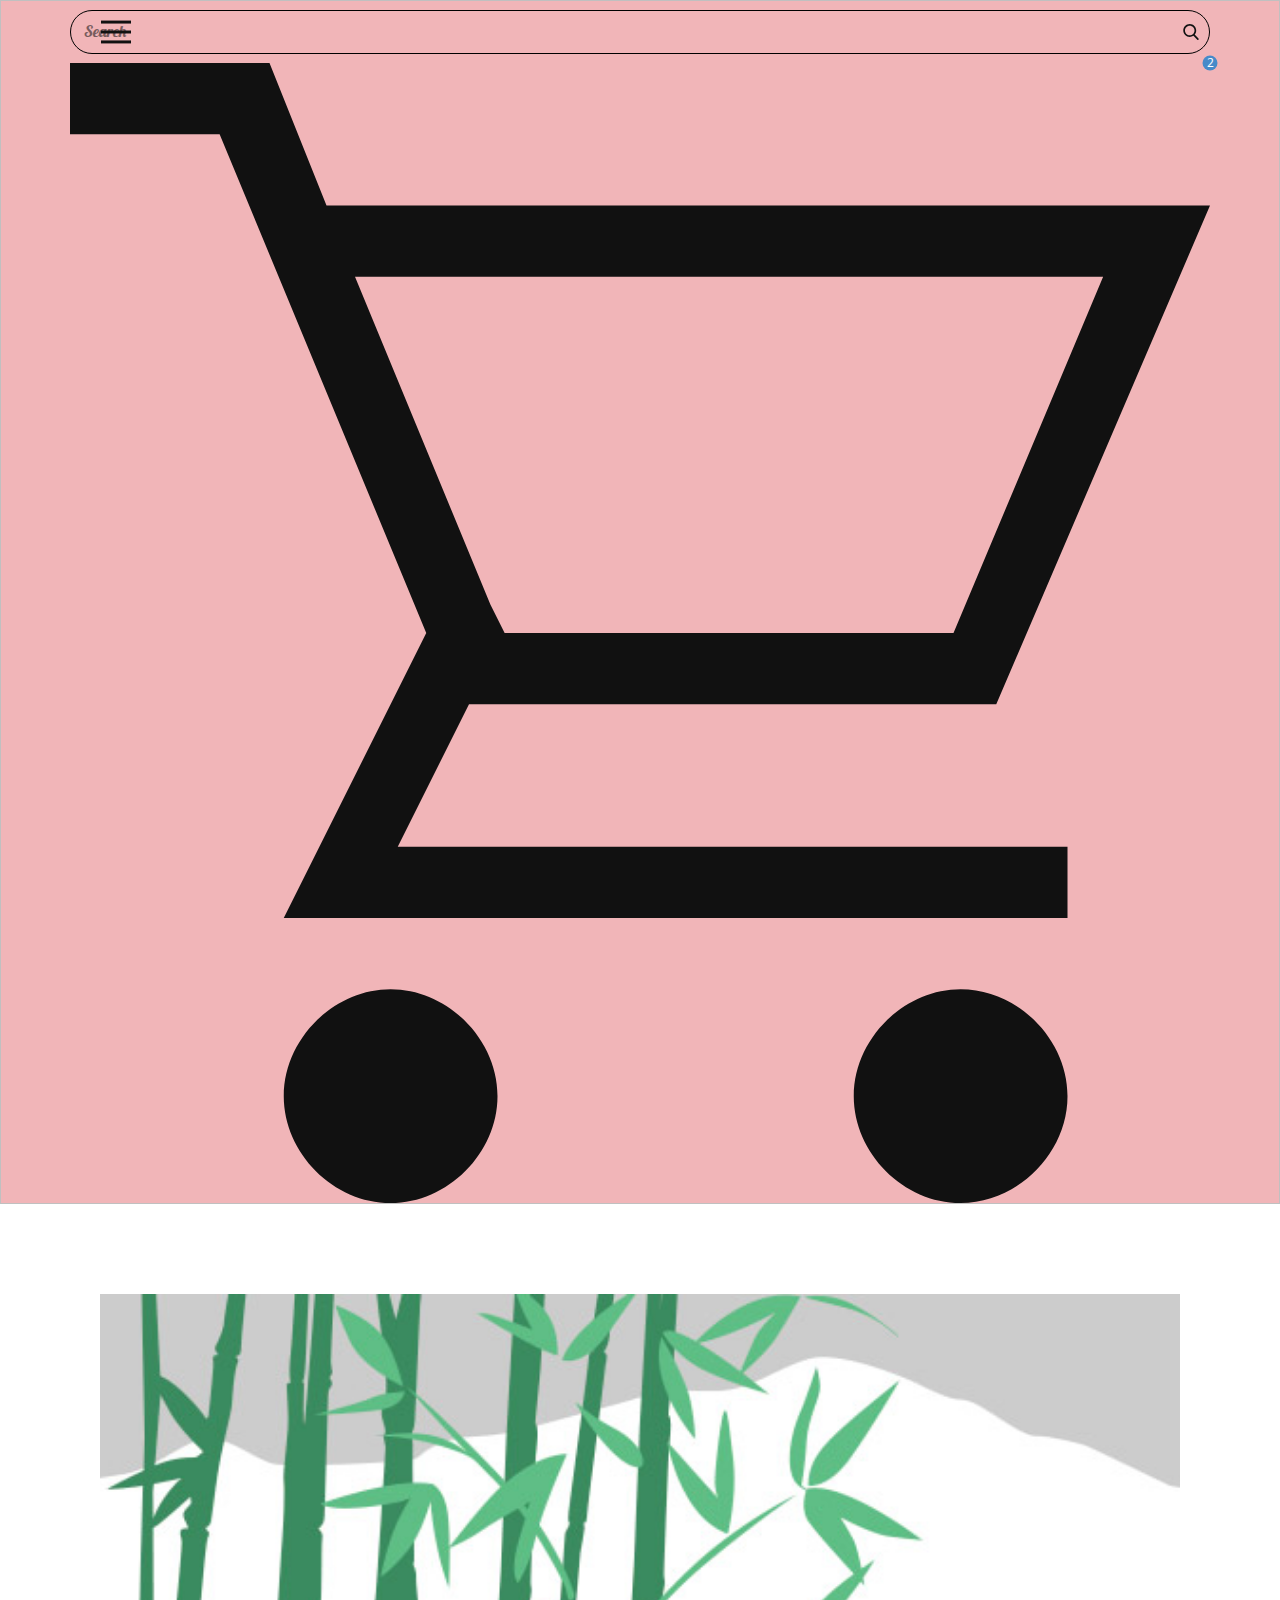
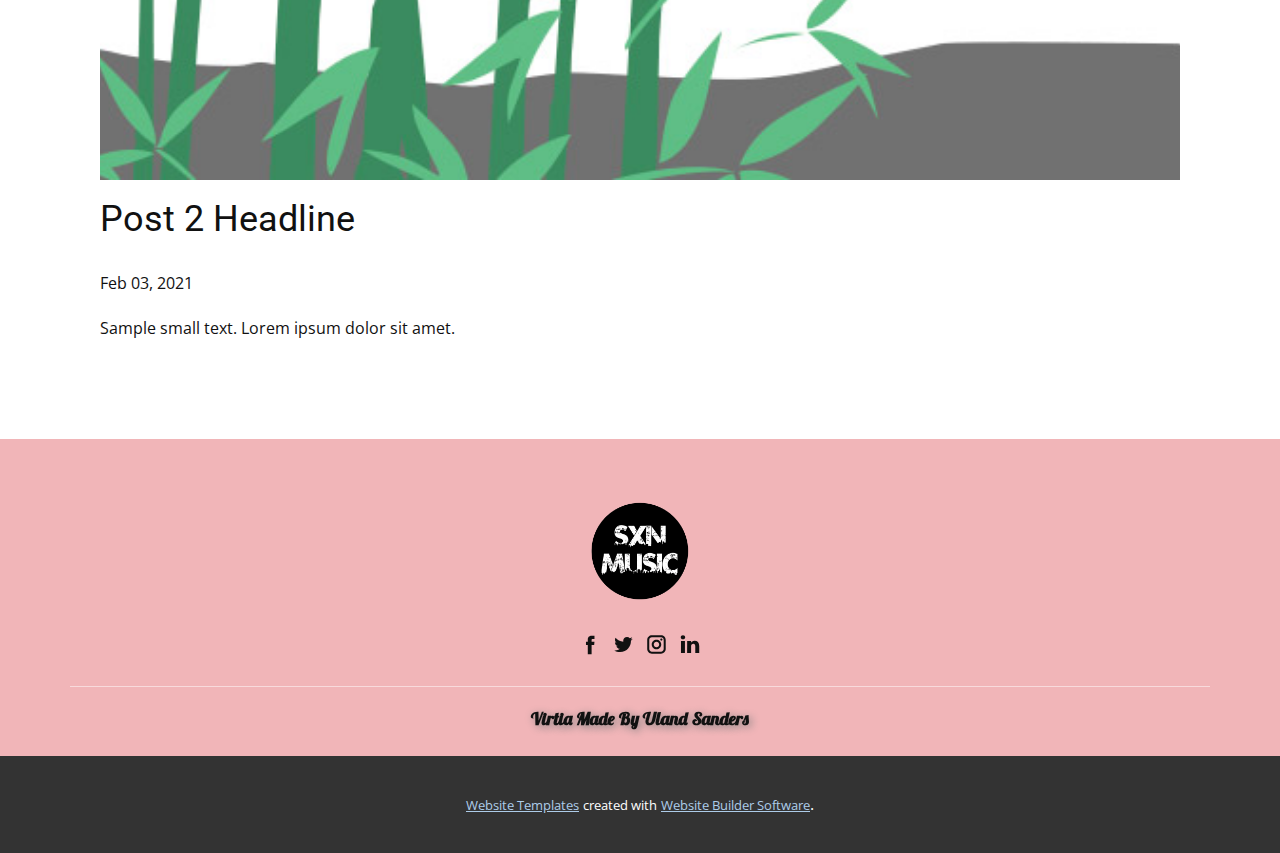
<file: post-1.html>
<!doctype html>
<html style="font-size: 16px;"><head>
    <meta name="viewport" content="width=device-width, initial-scale=1.0">
    <meta charset="utf-8">
    <meta name="keywords" content="Post 1 Headline">
    <meta name="description" content="">
    <meta name="page_type" content="np-template-header-footer-from-plugin">
    <title>Post 2 Headline</title>
    <link rel="stylesheet" href="../nicepage.css" media="screen">
<link rel="stylesheet" href="../Post-Template.css" media="screen">
    <script class="u-script" type="text/javascript" src="../jquery.js" defer=""></script>
    <script class="u-script" type="text/javascript" src="../nicepage.js" defer=""></script>
    <meta name="generator" content="Nicepage 3.5.1, nicepage.com">
    <link id="u-theme-google-font" rel="stylesheet" href="https://fonts.googleapis.com/css?family=Roboto:100,100i,300,300i,400,400i,500,500i,700,700i,900,900i|Open+Sans:300,300i,400,400i,600,600i,700,700i,800,800i">
    <link id="u-page-google-font" rel="stylesheet" href="https://fonts.googleapis.com/css?family=Lobster:400">
    
    
    
    
    
    
    
    
    
    
    
    
    
    
    
    
    
    
    
    
    
    
    
    
    
    
    
    
    
    
    
    
    
    
    
    
    
    
    
    
    
    
    
    
    
    
    
    
    
    
    
    <script type="application/ld+json">{
		"@context": "http://schema.org",
		"@type": "Organization",
		"name": "",
		"url": "index.html",
		"logo": "images/create-you-a-youtube-channel-icon1.png",
		"sameAs": []
}</script>
    <meta property="og:title" content="Post Template">
    <meta property="og:type" content="website">
    <meta name="theme-color" content="#478ac9">
    <link rel="canonical" href="../index.html">
    <meta property="og:url" content="index.html">
  </head>
  <body class="u-body"><header class="u-border-1 u-border-grey-25 u-clearfix u-header u-palette-2-light-2 u-header" id="sec-fbf6"><div class="u-clearfix u-sheet u-sheet-1">
        <nav class="u-align-left u-menu u-menu-dropdown u-nav-spacing-25 u-offcanvas u-menu-1" data-responsive-from="XL">
          <div class="menu-collapse">
            <a class="u-button-style u-nav-link" href="#" style="font-size: calc(1em + 14px); padding: 7px 12px;">
              <svg class="u-svg-link" preserveAspectRatio="xMidYMin slice" viewBox="0 0 302 302" style=""><use xmlns:xlink="http://www.w3.org/1999/xlink" xlink:href="#svg-7b92"></use></svg>
              <svg xmlns="http://www.w3.org/2000/svg" xmlns:xlink="http://www.w3.org/1999/xlink" version="1.1" id="svg-7b92" x="0px" y="0px" viewBox="0 0 302 302" style="enable-background:new 0 0 302 302;" xml:space="preserve" class="u-svg-content"><g><rect y="36" width="302" height="30"></rect><rect y="236" width="302" height="30"></rect><rect y="136" width="302" height="30"></rect>
</g><g></g><g></g><g></g><g></g><g></g><g></g><g></g><g></g><g></g><g></g><g></g><g></g><g></g><g></g><g></g></svg>
            </a>
          </div>
          <div class="u-custom-menu u-nav-container">
            <ul class="u-nav u-unstyled u-nav-1"><li class="u-nav-item"><a class="u-button-style u-nav-link" href="../Virtia-For-All.html#sec-86a2" data-page-id="179470864">Home Page</a>
</li><li class="u-nav-item"><a class="u-button-style u-nav-link" href="../Virtia-For-All.html#sec-f77d" data-page-id="179470864">Virtual Network</a>
</li><li class="u-nav-item"><a class="u-button-style u-nav-link" href="../Virtia-For-All.html#sec-15d9" data-page-id="179470864">Questions</a>
</li></ul>
          </div>
          <div class="u-custom-menu u-nav-container-collapse">
            <div class="u-align-center u-black u-container-style u-inner-container-layout u-opacity u-opacity-95 u-sidenav">
              <div class="u-sidenav-overflow">
                <div class="u-menu-close"></div>
                <ul class="u-align-center u-nav u-popupmenu-items u-unstyled u-nav-2"><li class="u-nav-item"><a class="u-button-style u-nav-link" href="../Virtia-For-All.html#sec-86a2" data-page-id="179470864">Home Page</a>
</li><li class="u-nav-item"><a class="u-button-style u-nav-link" href="../Virtia-For-All.html#sec-f77d" data-page-id="179470864">Virtual Network</a>
</li><li class="u-nav-item"><a class="u-button-style u-nav-link" href="../Virtia-For-All.html#sec-15d9" data-page-id="179470864">Questions</a>
</li></ul>
              </div>
            </div>
            <div class="u-black u-menu-overlay u-opacity u-opacity-70"></div>
          </div>
        </nav>
        <form action="#" class="u-border-1 u-border-black u-expanded-width u-input-round u-radius-50 u-search u-search-right u-search-1">
          <button class="u-search-button" type="submit">
            <span class="u-search-icon u-spacing-10">
              <svg class="u-svg-link" preserveAspectRatio="xMidYMin slice" viewBox="0 0 56.966 56.966" style=""><use xmlns:xlink="http://www.w3.org/1999/xlink" xlink:href="#svg-54b8"></use></svg>
              <svg xmlns="http://www.w3.org/2000/svg" xmlns:xlink="http://www.w3.org/1999/xlink" version="1.1" id="svg-54b8" x="0px" y="0px" viewBox="0 0 56.966 56.966" style="enable-background:new 0 0 56.966 56.966;" xml:space="preserve" class="u-svg-content"><path d="M55.146,51.887L41.588,37.786c3.486-4.144,5.396-9.358,5.396-14.786c0-12.682-10.318-23-23-23s-23,10.318-23,23  s10.318,23,23,23c4.761,0,9.298-1.436,13.177-4.162l13.661,14.208c0.571,0.593,1.339,0.92,2.162,0.92  c0.779,0,1.518-0.297,2.079-0.837C56.255,54.982,56.293,53.08,55.146,51.887z M23.984,6c9.374,0,17,7.626,17,17s-7.626,17-17,17  s-17-7.626-17-17S14.61,6,23.984,6z"></path><g></g><g></g><g></g><g></g><g></g><g></g><g></g><g></g><g></g><g></g><g></g><g></g><g></g><g></g><g></g></svg>
            </span>
          </button>
          <input class="u-custom-font u-font-Lobster u-search-input" type="search" name="search" value="" placeholder="Search">
        </form><!--shopping_cart-->
        <a class="u-shopping-cart u-shopping-cart-1" href="#"><span class="u-icon u-shopping-cart-icon"><svg class="u-svg-link" preserveAspectRatio="xMidYMin slice" viewBox="0 0 16 16" style=""><use xmlns:xlink="http://www.w3.org/1999/xlink" xlink:href="#svg-5e46"></use></svg><svg xmlns="http://www.w3.org/2000/svg" xmlns:xlink="http://www.w3.org/1999/xlink" version="1.1" xml:space="preserve" class="u-svg-content" viewBox="0 0 16 16" x="0px" y="0px" id="svg-5e46"><path d="M14.5,3l-2.1,5H6.1L5.9,7.6L4,3H14.5 M0,0v1h2.1L5,8l-2,4h11v-1H4.6l1-2H13l3-7H3.6L2.8,0H0z M12.5,13
	c-0.8,0-1.5,0.7-1.5,1.5s0.7,1.5,1.5,1.5s1.5-0.7,1.5-1.5S13.3,13,12.5,13L12.5,13z M4.5,13C3.7,13,3,13.7,3,14.5S3.7,16,4.5,16
	S6,15.3,6,14.5S5.3,13,4.5,13L4.5,13z"></path></svg>
        <span class="u-icon-circle u-palette-1-base u-shopping-cart-count" style="font-size: 0.75rem;"><!--shopping_cart_count-->2<!--/shopping_cart_count--></span>
    </span>
        </a><!--/shopping_cart-->
      </div></header>
    <section class="u-align-center u-clearfix u-section-1" id="sec-df1b">
      <div class="u-clearfix u-sheet u-valign-middle-md u-valign-middle-sm u-valign-middle-xs u-sheet-1"><!--post_details--><!--post_details_options_json--><!--{"source":""}--><!--/post_details_options_json--><!--blog_post-->
        <div class="u-container-style u-expanded-width u-post-details u-post-details-1">
          <div class="u-container-layout u-valign-middle u-container-layout-1"><!--blog_post_image-->
            <img alt="" class="u-blog-control u-expanded-width u-image u-image-default u-image-1" src="../images/2.jpeg"><!--/blog_post_image--><!--blog_post_header-->
            <h2 class="u-blog-control u-text u-text-1">Post 2 Headline</h2><!--/blog_post_header--><!--blog_post_metadata-->
            <div class="u-blog-control u-metadata u-metadata-1"><!--blog_post_metadata_date-->
              <span class="u-meta-date u-meta-icon">Feb 03, 2021</span><!--/blog_post_metadata_date--><!--blog_post_metadata_category-->
              <!--/blog_post_metadata_category--><!--blog_post_metadata_comments-->
              <!--/blog_post_metadata_comments-->
            </div><!--/blog_post_metadata--><!--blog_post_content-->
            <div class="u-align-justify u-blog-control u-post-content u-text u-text-2 fr-view">
  Sample small text. Lorem ipsum dolor sit amet.
  </div><!--/blog_post_content-->
          </div>
        </div><!--/blog_post--><!--/post_details-->
      </div>
    </section>
    
    
    
    
    
    
    
    
    
    
    
    
    
    
    
    
    
    
    
    
    
    
    
    
    
    
    
    
    
    
    
    
    
    
    
    
    
    
    
    
    
    
    
    
    
    
    
    
    
    
    
    <footer class="u-clearfix u-footer u-palette-2-light-2" id="sec-17db"><div class="u-clearfix u-sheet u-sheet-1">
        <a href="https://nicepage.com" class="u-image u-logo u-image-1" data-image-width="1600" data-image-height="1600">
          <img src="../images/create-you-a-youtube-channel-icon1.png" class="u-logo-image u-logo-image-1" data-image-width="104">
        </a>
        <div class="u-align-left u-social-icons u-spacing-10 u-social-icons-1">
          <a class="u-social-url" target="_blank" href=""><span class="u-icon u-icon-circle u-social-facebook u-social-type-logo u-icon-1"><svg class="u-svg-link" preserveAspectRatio="xMidYMin slice" viewBox="0 0 112 112" style=""><use xmlns:xlink="http://www.w3.org/1999/xlink" xlink:href="#svg-3a56"></use></svg><svg xmlns="http://www.w3.org/2000/svg" xmlns:xlink="http://www.w3.org/1999/xlink" version="1.1" xml:space="preserve" class="u-svg-content" viewBox="0 0 112 112" x="0px" y="0px" id="svg-3a56"><path d="M75.5,28.8H65.4c-1.5,0-4,0.9-4,4.3v9.4h13.9l-1.5,15.8H61.4v45.1H42.8V58.3h-8.8V42.4h8.8V32.2 c0-7.4,3.4-18.8,18.8-18.8h13.8v15.4H75.5z"></path></svg></span>
          </a>
          <a class="u-social-url" target="_blank" href=""><span class="u-icon u-icon-circle u-social-twitter u-social-type-logo u-icon-2"><svg class="u-svg-link" preserveAspectRatio="xMidYMin slice" viewBox="0 0 112 112" style=""><use xmlns:xlink="http://www.w3.org/1999/xlink" xlink:href="#svg-c286"></use></svg><svg xmlns="http://www.w3.org/2000/svg" xmlns:xlink="http://www.w3.org/1999/xlink" version="1.1" xml:space="preserve" class="u-svg-content" viewBox="0 0 112 112" x="0px" y="0px" id="svg-c286"><path d="M92.2,38.2c0,0.8,0,1.6,0,2.3c0,24.3-18.6,52.4-52.6,52.4c-10.6,0.1-20.2-2.9-28.5-8.2 c1.4,0.2,2.9,0.2,4.4,0.2c8.7,0,16.7-2.9,23-7.9c-8.1-0.2-14.9-5.5-17.3-12.8c1.1,0.2,2.4,0.2,3.4,0.2c1.6,0,3.3-0.2,4.8-0.7 c-8.4-1.6-14.9-9.2-14.9-18c0-0.2,0-0.2,0-0.2c2.5,1.4,5.4,2.2,8.4,2.3c-5-3.3-8.3-8.9-8.3-15.4c0-3.4,1-6.5,2.5-9.2 c9.1,11.1,22.7,18.5,38,19.2c-0.2-1.4-0.4-2.8-0.4-4.3c0.1-10,8.3-18.2,18.5-18.2c5.4,0,10.1,2.2,13.5,5.7c4.3-0.8,8.1-2.3,11.7-4.5 c-1.4,4.3-4.3,7.9-8.1,10.1c3.7-0.4,7.3-1.4,10.6-2.9C98.9,32.3,95.7,35.5,92.2,38.2z"></path></svg></span>
          </a>
          <a class="u-social-url" target="_blank" href=""><span class="u-icon u-icon-circle u-social-instagram u-social-type-logo u-icon-3"><svg class="u-svg-link" preserveAspectRatio="xMidYMin slice" viewBox="0 0 112 112" style=""><use xmlns:xlink="http://www.w3.org/1999/xlink" xlink:href="#svg-7ac4"></use></svg><svg xmlns="http://www.w3.org/2000/svg" xmlns:xlink="http://www.w3.org/1999/xlink" version="1.1" xml:space="preserve" class="u-svg-content" viewBox="0 0 112 112" x="0px" y="0px" id="svg-7ac4"><path d="M55.9,32.9c-12.8,0-23.2,10.4-23.2,23.2s10.4,23.2,23.2,23.2s23.2-10.4,23.2-23.2S68.7,32.9,55.9,32.9z M55.9,69.4c-7.4,0-13.3-6-13.3-13.3c-0.1-7.4,6-13.3,13.3-13.3s13.3,6,13.3,13.3C69.3,63.5,63.3,69.4,55.9,69.4z"></path><path d="M79.7,26.8c-3,0-5.4,2.5-5.4,5.4s2.5,5.4,5.4,5.4c3,0,5.4-2.5,5.4-5.4S82.7,26.8,79.7,26.8z"></path><path d="M78.2,11H33.5C21,11,10.8,21.3,10.8,33.7v44.7c0,12.6,10.2,22.8,22.7,22.8h44.7c12.6,0,22.7-10.2,22.7-22.7 V33.7C100.8,21.1,90.6,11,78.2,11z M91,78.4c0,7.1-5.8,12.8-12.8,12.8H33.5c-7.1,0-12.8-5.8-12.8-12.8V33.7 c0-7.1,5.8-12.8,12.8-12.8h44.7c7.1,0,12.8,5.8,12.8,12.8V78.4z"></path></svg></span>
          </a>
          <a class="u-social-url" target="_blank" href=""><span class="u-icon u-icon-circle u-social-linkedin u-social-type-logo u-icon-4"><svg class="u-svg-link" preserveAspectRatio="xMidYMin slice" viewBox="0 0 112 112" style=""><use xmlns:xlink="http://www.w3.org/1999/xlink" xlink:href="#svg-ffa2"></use></svg><svg xmlns="http://www.w3.org/2000/svg" xmlns:xlink="http://www.w3.org/1999/xlink" version="1.1" xml:space="preserve" class="u-svg-content" viewBox="0 0 112 112" x="0px" y="0px" id="svg-ffa2"><path d="M33.8,96.8H14.5v-58h19.3V96.8z M24.1,30.9L24.1,30.9c-6.6,0-10.8-4.5-10.8-10.1c0-5.8,4.3-10.1,10.9-10.1 S34.9,15,35.1,20.8C35.1,26.4,30.8,30.9,24.1,30.9z M103.3,96.8H84.1v-31c0-7.8-2.7-13.1-9.8-13.1c-5.3,0-8.5,3.6-9.9,7.1 c-0.6,1.3-0.6,3-0.6,4.8V97H44.5c0,0,0.3-52.6,0-58h19.3v8.2c2.6-3.9,7.2-9.6,17.4-9.6c12.7,0,22.2,8.4,22.2,26.1V96.8z"></path></svg></span>
          </a>
        </div>
        <div class="u-border-1 u-border-white u-expanded-width u-line u-line-horizontal u-opacity u-opacity-50 u-line-1"></div>
        <p class="u-align-center u-custom-font u-font-Lobster u-text u-text-1" data-animation-name="zoomIn" data-animation-duration="1000" data-animation-delay="0" data-animation-direction="">Virtia Made By Uland Sanders</p>
      </div></footer>
    <section class="u-backlink u-clearfix u-grey-80">
      <a class="u-link" href="https://nicepage.com/website-templates" target="_blank">
        <span>Website Templates</span>
      </a>
      <p class="u-text">
        <span>created with</span>
      </p>
      <a class="u-link" href="https://nicepage.com/" target="_blank">
        <span>Website Builder Software</span>
      </a>. 
    </section>
  
</body></html>
</file>
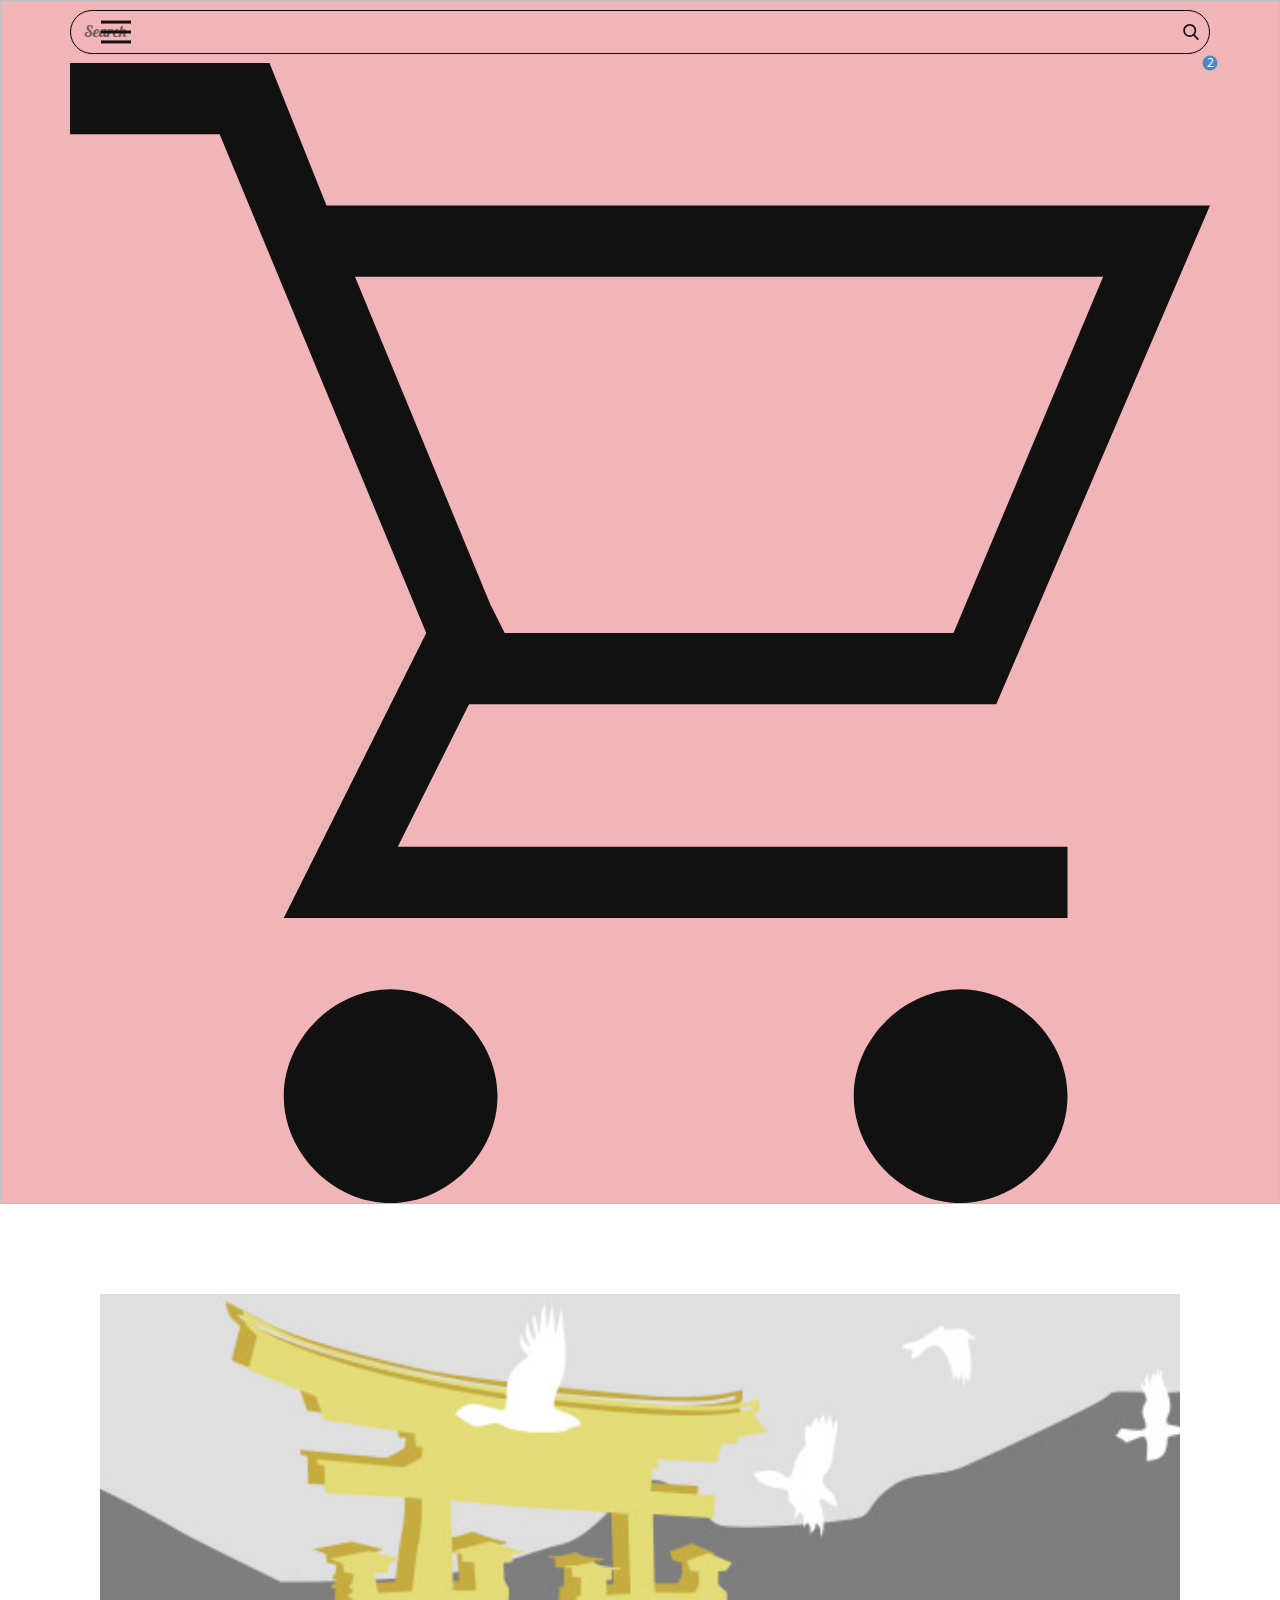
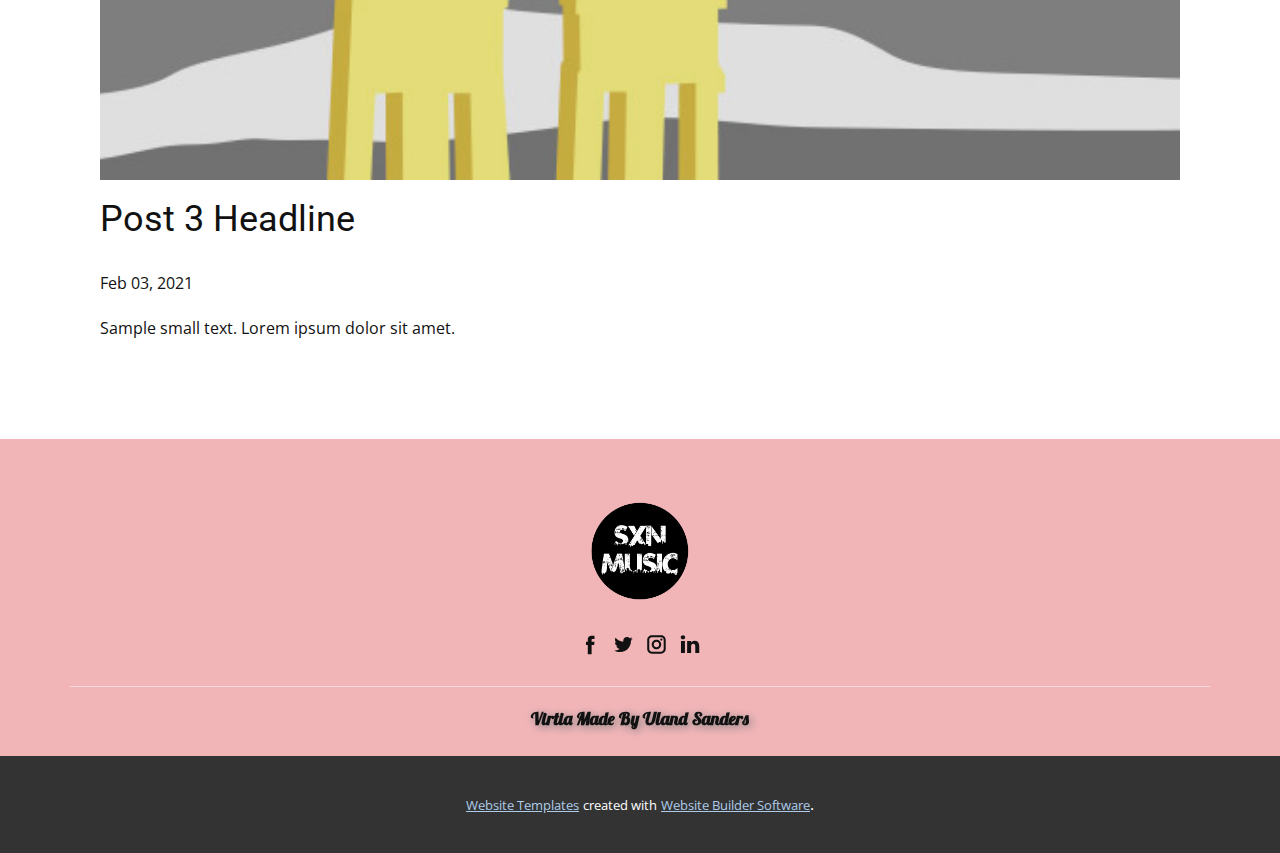
<file: post-2.html>
<!doctype html>
<html style="font-size: 16px;"><head>
    <meta name="viewport" content="width=device-width, initial-scale=1.0">
    <meta charset="utf-8">
    <meta name="keywords" content="Post 1 Headline">
    <meta name="description" content="">
    <meta name="page_type" content="np-template-header-footer-from-plugin">
    <title>Post 3 Headline</title>
    <link rel="stylesheet" href="../nicepage.css" media="screen">
<link rel="stylesheet" href="../Post-Template.css" media="screen">
    <script class="u-script" type="text/javascript" src="../jquery.js" defer=""></script>
    <script class="u-script" type="text/javascript" src="../nicepage.js" defer=""></script>
    <meta name="generator" content="Nicepage 3.5.1, nicepage.com">
    <link id="u-theme-google-font" rel="stylesheet" href="https://fonts.googleapis.com/css?family=Roboto:100,100i,300,300i,400,400i,500,500i,700,700i,900,900i|Open+Sans:300,300i,400,400i,600,600i,700,700i,800,800i">
    <link id="u-page-google-font" rel="stylesheet" href="https://fonts.googleapis.com/css?family=Lobster:400">
    
    
    
    
    
    
    
    
    
    
    
    
    
    
    
    
    
    
    
    
    
    
    
    
    
    
    
    
    
    
    
    
    
    
    
    
    
    
    
    
    
    
    
    
    
    
    
    
    
    
    
    <script type="application/ld+json">{
		"@context": "http://schema.org",
		"@type": "Organization",
		"name": "",
		"url": "index.html",
		"logo": "images/create-you-a-youtube-channel-icon1.png",
		"sameAs": []
}</script>
    <meta property="og:title" content="Post Template">
    <meta property="og:type" content="website">
    <meta name="theme-color" content="#478ac9">
    <link rel="canonical" href="../index.html">
    <meta property="og:url" content="index.html">
  </head>
  <body class="u-body"><header class="u-border-1 u-border-grey-25 u-clearfix u-header u-palette-2-light-2 u-header" id="sec-fbf6"><div class="u-clearfix u-sheet u-sheet-1">
        <nav class="u-align-left u-menu u-menu-dropdown u-nav-spacing-25 u-offcanvas u-menu-1" data-responsive-from="XL">
          <div class="menu-collapse">
            <a class="u-button-style u-nav-link" href="#" style="font-size: calc(1em + 14px); padding: 7px 12px;">
              <svg class="u-svg-link" preserveAspectRatio="xMidYMin slice" viewBox="0 0 302 302" style=""><use xmlns:xlink="http://www.w3.org/1999/xlink" xlink:href="#svg-7b92"></use></svg>
              <svg xmlns="http://www.w3.org/2000/svg" xmlns:xlink="http://www.w3.org/1999/xlink" version="1.1" id="svg-7b92" x="0px" y="0px" viewBox="0 0 302 302" style="enable-background:new 0 0 302 302;" xml:space="preserve" class="u-svg-content"><g><rect y="36" width="302" height="30"></rect><rect y="236" width="302" height="30"></rect><rect y="136" width="302" height="30"></rect>
</g><g></g><g></g><g></g><g></g><g></g><g></g><g></g><g></g><g></g><g></g><g></g><g></g><g></g><g></g><g></g></svg>
            </a>
          </div>
          <div class="u-custom-menu u-nav-container">
            <ul class="u-nav u-unstyled u-nav-1"><li class="u-nav-item"><a class="u-button-style u-nav-link" href="../Virtia-For-All.html#sec-86a2" data-page-id="179470864">Home Page</a>
</li><li class="u-nav-item"><a class="u-button-style u-nav-link" href="../Virtia-For-All.html#sec-f77d" data-page-id="179470864">Virtual Network</a>
</li><li class="u-nav-item"><a class="u-button-style u-nav-link" href="../Virtia-For-All.html#sec-15d9" data-page-id="179470864">Questions</a>
</li></ul>
          </div>
          <div class="u-custom-menu u-nav-container-collapse">
            <div class="u-align-center u-black u-container-style u-inner-container-layout u-opacity u-opacity-95 u-sidenav">
              <div class="u-sidenav-overflow">
                <div class="u-menu-close"></div>
                <ul class="u-align-center u-nav u-popupmenu-items u-unstyled u-nav-2"><li class="u-nav-item"><a class="u-button-style u-nav-link" href="../Virtia-For-All.html#sec-86a2" data-page-id="179470864">Home Page</a>
</li><li class="u-nav-item"><a class="u-button-style u-nav-link" href="../Virtia-For-All.html#sec-f77d" data-page-id="179470864">Virtual Network</a>
</li><li class="u-nav-item"><a class="u-button-style u-nav-link" href="../Virtia-For-All.html#sec-15d9" data-page-id="179470864">Questions</a>
</li></ul>
              </div>
            </div>
            <div class="u-black u-menu-overlay u-opacity u-opacity-70"></div>
          </div>
        </nav>
        <form action="#" class="u-border-1 u-border-black u-expanded-width u-input-round u-radius-50 u-search u-search-right u-search-1">
          <button class="u-search-button" type="submit">
            <span class="u-search-icon u-spacing-10">
              <svg class="u-svg-link" preserveAspectRatio="xMidYMin slice" viewBox="0 0 56.966 56.966" style=""><use xmlns:xlink="http://www.w3.org/1999/xlink" xlink:href="#svg-54b8"></use></svg>
              <svg xmlns="http://www.w3.org/2000/svg" xmlns:xlink="http://www.w3.org/1999/xlink" version="1.1" id="svg-54b8" x="0px" y="0px" viewBox="0 0 56.966 56.966" style="enable-background:new 0 0 56.966 56.966;" xml:space="preserve" class="u-svg-content"><path d="M55.146,51.887L41.588,37.786c3.486-4.144,5.396-9.358,5.396-14.786c0-12.682-10.318-23-23-23s-23,10.318-23,23  s10.318,23,23,23c4.761,0,9.298-1.436,13.177-4.162l13.661,14.208c0.571,0.593,1.339,0.92,2.162,0.92  c0.779,0,1.518-0.297,2.079-0.837C56.255,54.982,56.293,53.08,55.146,51.887z M23.984,6c9.374,0,17,7.626,17,17s-7.626,17-17,17  s-17-7.626-17-17S14.61,6,23.984,6z"></path><g></g><g></g><g></g><g></g><g></g><g></g><g></g><g></g><g></g><g></g><g></g><g></g><g></g><g></g><g></g></svg>
            </span>
          </button>
          <input class="u-custom-font u-font-Lobster u-search-input" type="search" name="search" value="" placeholder="Search">
        </form><!--shopping_cart-->
        <a class="u-shopping-cart u-shopping-cart-1" href="#"><span class="u-icon u-shopping-cart-icon"><svg class="u-svg-link" preserveAspectRatio="xMidYMin slice" viewBox="0 0 16 16" style=""><use xmlns:xlink="http://www.w3.org/1999/xlink" xlink:href="#svg-5e46"></use></svg><svg xmlns="http://www.w3.org/2000/svg" xmlns:xlink="http://www.w3.org/1999/xlink" version="1.1" xml:space="preserve" class="u-svg-content" viewBox="0 0 16 16" x="0px" y="0px" id="svg-5e46"><path d="M14.5,3l-2.1,5H6.1L5.9,7.6L4,3H14.5 M0,0v1h2.1L5,8l-2,4h11v-1H4.6l1-2H13l3-7H3.6L2.8,0H0z M12.5,13
	c-0.8,0-1.5,0.7-1.5,1.5s0.7,1.5,1.5,1.5s1.5-0.7,1.5-1.5S13.3,13,12.5,13L12.5,13z M4.5,13C3.7,13,3,13.7,3,14.5S3.7,16,4.5,16
	S6,15.3,6,14.5S5.3,13,4.5,13L4.5,13z"></path></svg>
        <span class="u-icon-circle u-palette-1-base u-shopping-cart-count" style="font-size: 0.75rem;"><!--shopping_cart_count-->2<!--/shopping_cart_count--></span>
    </span>
        </a><!--/shopping_cart-->
      </div></header>
    <section class="u-align-center u-clearfix u-section-1" id="sec-df1b">
      <div class="u-clearfix u-sheet u-valign-middle-md u-valign-middle-sm u-valign-middle-xs u-sheet-1"><!--post_details--><!--post_details_options_json--><!--{"source":""}--><!--/post_details_options_json--><!--blog_post-->
        <div class="u-container-style u-expanded-width u-post-details u-post-details-1">
          <div class="u-container-layout u-valign-middle u-container-layout-1"><!--blog_post_image-->
            <img alt="" class="u-blog-control u-expanded-width u-image u-image-default u-image-1" src="../images/3.jpeg"><!--/blog_post_image--><!--blog_post_header-->
            <h2 class="u-blog-control u-text u-text-1">Post 3 Headline</h2><!--/blog_post_header--><!--blog_post_metadata-->
            <div class="u-blog-control u-metadata u-metadata-1"><!--blog_post_metadata_date-->
              <span class="u-meta-date u-meta-icon">Feb 03, 2021</span><!--/blog_post_metadata_date--><!--blog_post_metadata_category-->
              <!--/blog_post_metadata_category--><!--blog_post_metadata_comments-->
              <!--/blog_post_metadata_comments-->
            </div><!--/blog_post_metadata--><!--blog_post_content-->
            <div class="u-align-justify u-blog-control u-post-content u-text u-text-2 fr-view">
  Sample small text. Lorem ipsum dolor sit amet.
  </div><!--/blog_post_content-->
          </div>
        </div><!--/blog_post--><!--/post_details-->
      </div>
    </section>
    
    
    
    
    
    
    
    
    
    
    
    
    
    
    
    
    
    
    
    
    
    
    
    
    
    
    
    
    
    
    
    
    
    
    
    
    
    
    
    
    
    
    
    
    
    
    
    
    
    
    
    <footer class="u-clearfix u-footer u-palette-2-light-2" id="sec-17db"><div class="u-clearfix u-sheet u-sheet-1">
        <a href="https://nicepage.com" class="u-image u-logo u-image-1" data-image-width="1600" data-image-height="1600">
          <img src="../images/create-you-a-youtube-channel-icon1.png" class="u-logo-image u-logo-image-1" data-image-width="104">
        </a>
        <div class="u-align-left u-social-icons u-spacing-10 u-social-icons-1">
          <a class="u-social-url" target="_blank" href=""><span class="u-icon u-icon-circle u-social-facebook u-social-type-logo u-icon-1"><svg class="u-svg-link" preserveAspectRatio="xMidYMin slice" viewBox="0 0 112 112" style=""><use xmlns:xlink="http://www.w3.org/1999/xlink" xlink:href="#svg-3a56"></use></svg><svg xmlns="http://www.w3.org/2000/svg" xmlns:xlink="http://www.w3.org/1999/xlink" version="1.1" xml:space="preserve" class="u-svg-content" viewBox="0 0 112 112" x="0px" y="0px" id="svg-3a56"><path d="M75.5,28.8H65.4c-1.5,0-4,0.9-4,4.3v9.4h13.9l-1.5,15.8H61.4v45.1H42.8V58.3h-8.8V42.4h8.8V32.2 c0-7.4,3.4-18.8,18.8-18.8h13.8v15.4H75.5z"></path></svg></span>
          </a>
          <a class="u-social-url" target="_blank" href=""><span class="u-icon u-icon-circle u-social-twitter u-social-type-logo u-icon-2"><svg class="u-svg-link" preserveAspectRatio="xMidYMin slice" viewBox="0 0 112 112" style=""><use xmlns:xlink="http://www.w3.org/1999/xlink" xlink:href="#svg-c286"></use></svg><svg xmlns="http://www.w3.org/2000/svg" xmlns:xlink="http://www.w3.org/1999/xlink" version="1.1" xml:space="preserve" class="u-svg-content" viewBox="0 0 112 112" x="0px" y="0px" id="svg-c286"><path d="M92.2,38.2c0,0.8,0,1.6,0,2.3c0,24.3-18.6,52.4-52.6,52.4c-10.6,0.1-20.2-2.9-28.5-8.2 c1.4,0.2,2.9,0.2,4.4,0.2c8.7,0,16.7-2.9,23-7.9c-8.1-0.2-14.9-5.5-17.3-12.8c1.1,0.2,2.4,0.2,3.4,0.2c1.6,0,3.3-0.2,4.8-0.7 c-8.4-1.6-14.9-9.2-14.9-18c0-0.2,0-0.2,0-0.2c2.5,1.4,5.4,2.2,8.4,2.3c-5-3.3-8.3-8.9-8.3-15.4c0-3.4,1-6.5,2.5-9.2 c9.1,11.1,22.7,18.5,38,19.2c-0.2-1.4-0.4-2.8-0.4-4.3c0.1-10,8.3-18.2,18.5-18.2c5.4,0,10.1,2.2,13.5,5.7c4.3-0.8,8.1-2.3,11.7-4.5 c-1.4,4.3-4.3,7.9-8.1,10.1c3.7-0.4,7.3-1.4,10.6-2.9C98.9,32.3,95.7,35.5,92.2,38.2z"></path></svg></span>
          </a>
          <a class="u-social-url" target="_blank" href=""><span class="u-icon u-icon-circle u-social-instagram u-social-type-logo u-icon-3"><svg class="u-svg-link" preserveAspectRatio="xMidYMin slice" viewBox="0 0 112 112" style=""><use xmlns:xlink="http://www.w3.org/1999/xlink" xlink:href="#svg-7ac4"></use></svg><svg xmlns="http://www.w3.org/2000/svg" xmlns:xlink="http://www.w3.org/1999/xlink" version="1.1" xml:space="preserve" class="u-svg-content" viewBox="0 0 112 112" x="0px" y="0px" id="svg-7ac4"><path d="M55.9,32.9c-12.8,0-23.2,10.4-23.2,23.2s10.4,23.2,23.2,23.2s23.2-10.4,23.2-23.2S68.7,32.9,55.9,32.9z M55.9,69.4c-7.4,0-13.3-6-13.3-13.3c-0.1-7.4,6-13.3,13.3-13.3s13.3,6,13.3,13.3C69.3,63.5,63.3,69.4,55.9,69.4z"></path><path d="M79.7,26.8c-3,0-5.4,2.5-5.4,5.4s2.5,5.4,5.4,5.4c3,0,5.4-2.5,5.4-5.4S82.7,26.8,79.7,26.8z"></path><path d="M78.2,11H33.5C21,11,10.8,21.3,10.8,33.7v44.7c0,12.6,10.2,22.8,22.7,22.8h44.7c12.6,0,22.7-10.2,22.7-22.7 V33.7C100.8,21.1,90.6,11,78.2,11z M91,78.4c0,7.1-5.8,12.8-12.8,12.8H33.5c-7.1,0-12.8-5.8-12.8-12.8V33.7 c0-7.1,5.8-12.8,12.8-12.8h44.7c7.1,0,12.8,5.8,12.8,12.8V78.4z"></path></svg></span>
          </a>
          <a class="u-social-url" target="_blank" href=""><span class="u-icon u-icon-circle u-social-linkedin u-social-type-logo u-icon-4"><svg class="u-svg-link" preserveAspectRatio="xMidYMin slice" viewBox="0 0 112 112" style=""><use xmlns:xlink="http://www.w3.org/1999/xlink" xlink:href="#svg-ffa2"></use></svg><svg xmlns="http://www.w3.org/2000/svg" xmlns:xlink="http://www.w3.org/1999/xlink" version="1.1" xml:space="preserve" class="u-svg-content" viewBox="0 0 112 112" x="0px" y="0px" id="svg-ffa2"><path d="M33.8,96.8H14.5v-58h19.3V96.8z M24.1,30.9L24.1,30.9c-6.6,0-10.8-4.5-10.8-10.1c0-5.8,4.3-10.1,10.9-10.1 S34.9,15,35.1,20.8C35.1,26.4,30.8,30.9,24.1,30.9z M103.3,96.8H84.1v-31c0-7.8-2.7-13.1-9.8-13.1c-5.3,0-8.5,3.6-9.9,7.1 c-0.6,1.3-0.6,3-0.6,4.8V97H44.5c0,0,0.3-52.6,0-58h19.3v8.2c2.6-3.9,7.2-9.6,17.4-9.6c12.7,0,22.2,8.4,22.2,26.1V96.8z"></path></svg></span>
          </a>
        </div>
        <div class="u-border-1 u-border-white u-expanded-width u-line u-line-horizontal u-opacity u-opacity-50 u-line-1"></div>
        <p class="u-align-center u-custom-font u-font-Lobster u-text u-text-1" data-animation-name="zoomIn" data-animation-duration="1000" data-animation-delay="0" data-animation-direction="">Virtia Made By Uland Sanders</p>
      </div></footer>
    <section class="u-backlink u-clearfix u-grey-80">
      <a class="u-link" href="https://nicepage.com/website-templates" target="_blank">
        <span>Website Templates</span>
      </a>
      <p class="u-text">
        <span>created with</span>
      </p>
      <a class="u-link" href="https://nicepage.com/" target="_blank">
        <span>Website Builder Software</span>
      </a>. 
    </section>
  
</body></html>
</file>
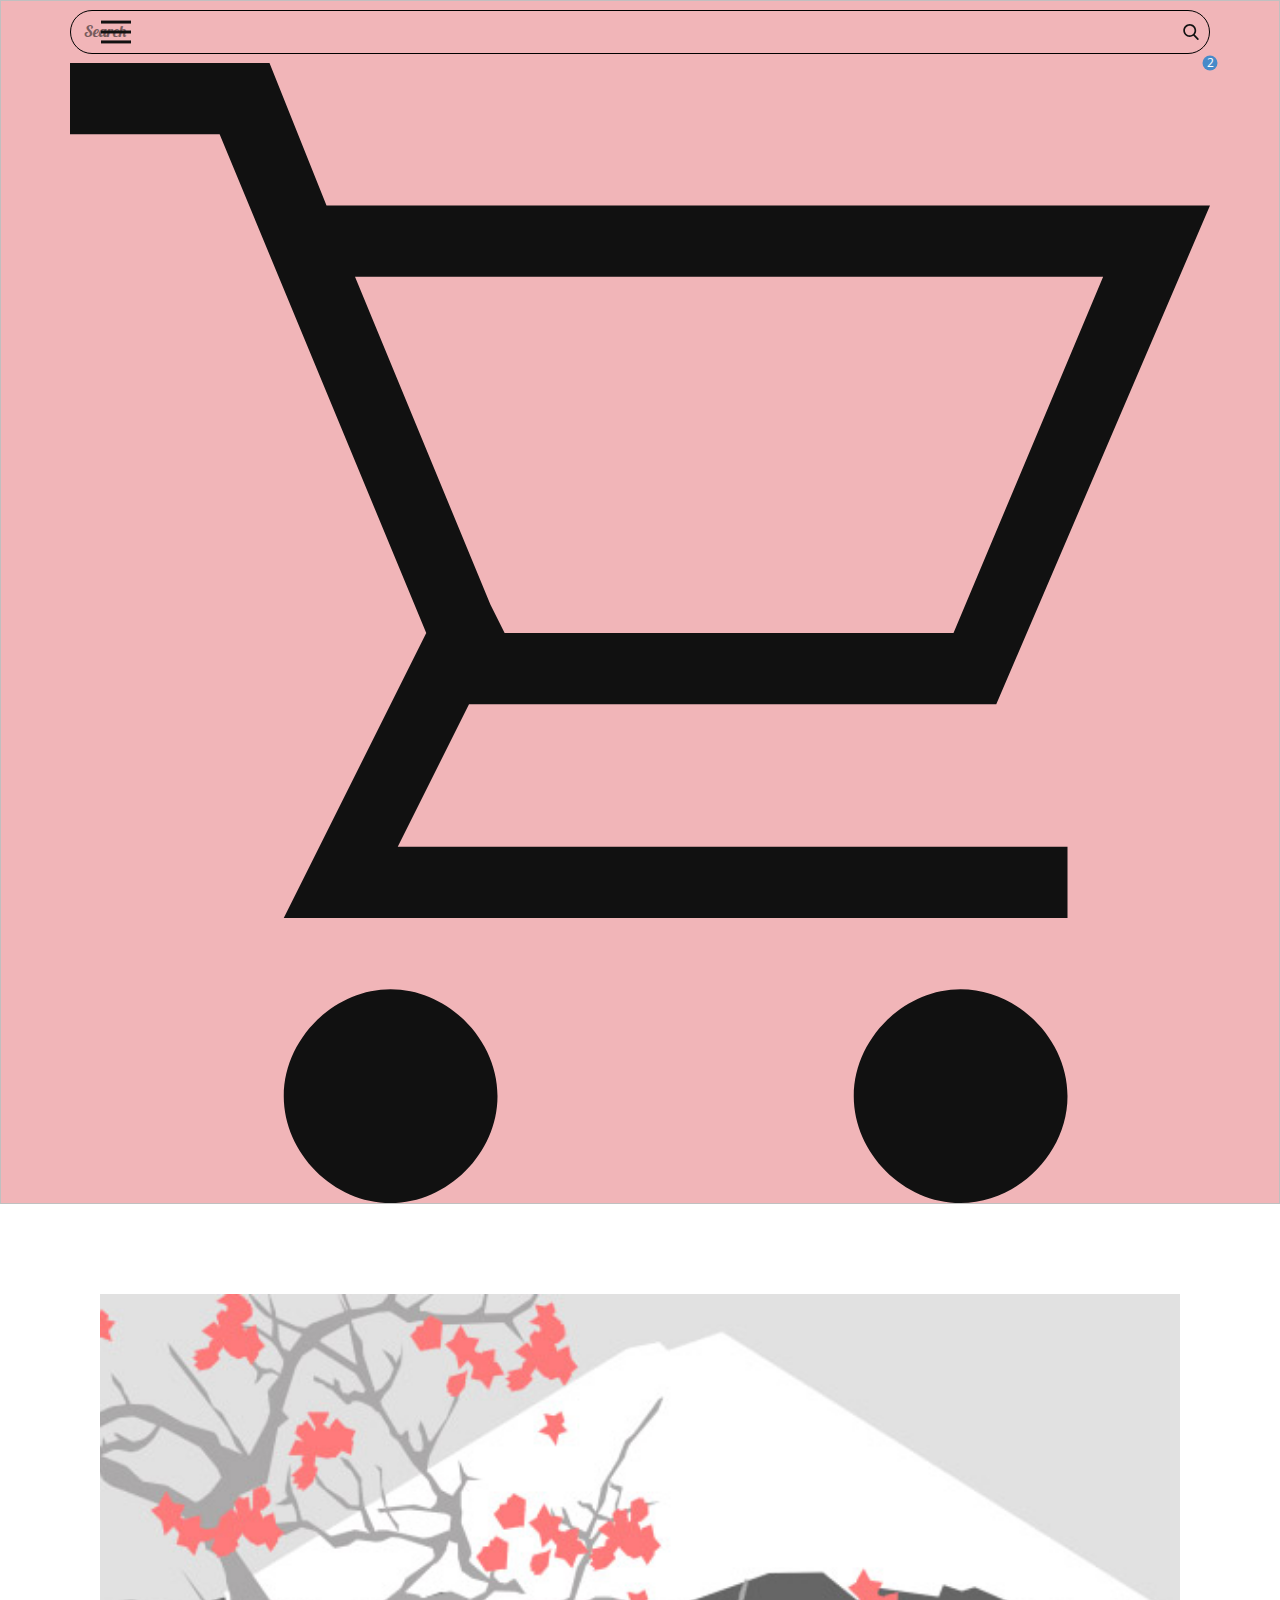
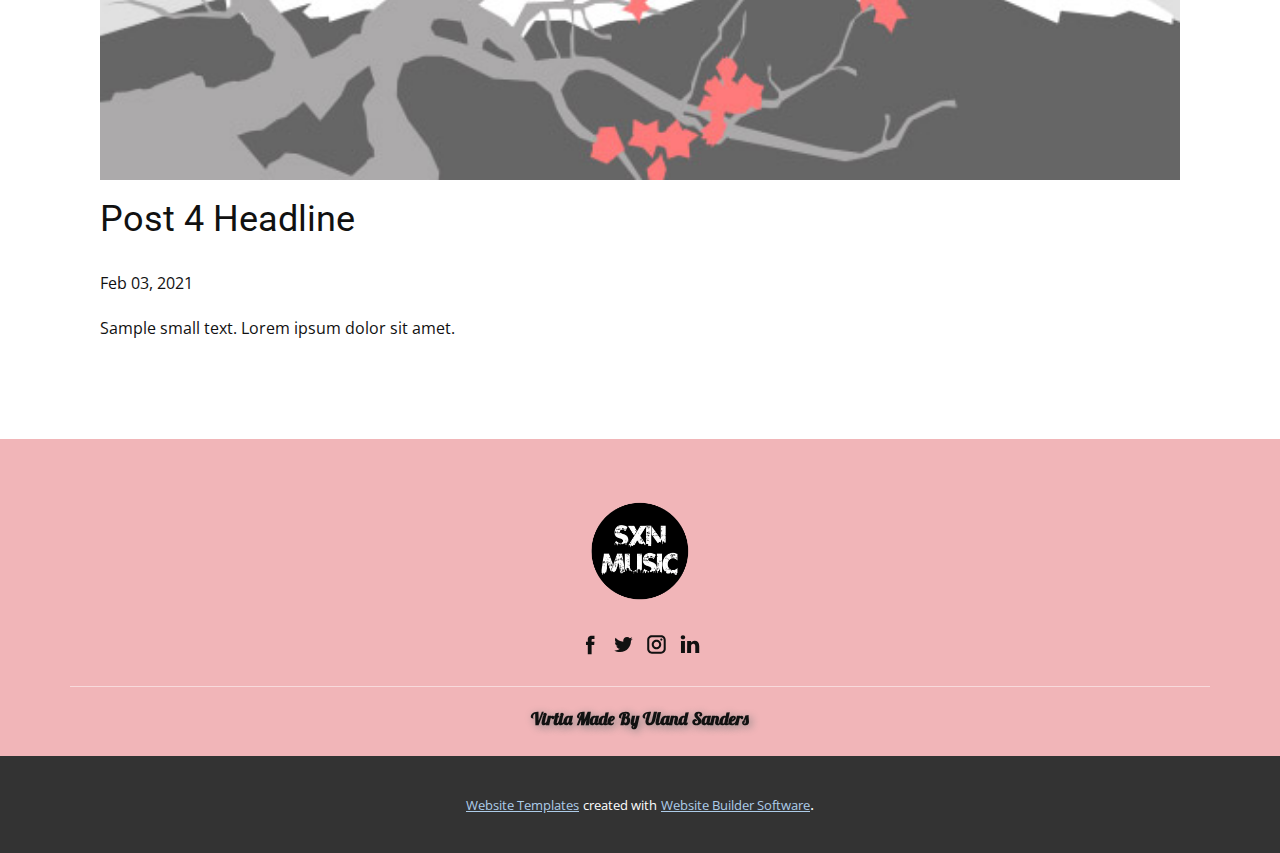
<file: post-3.html>
<!doctype html>
<html style="font-size: 16px;"><head>
    <meta name="viewport" content="width=device-width, initial-scale=1.0">
    <meta charset="utf-8">
    <meta name="keywords" content="Post 1 Headline">
    <meta name="description" content="">
    <meta name="page_type" content="np-template-header-footer-from-plugin">
    <title>Post 4 Headline</title>
    <link rel="stylesheet" href="../nicepage.css" media="screen">
<link rel="stylesheet" href="../Post-Template.css" media="screen">
    <script class="u-script" type="text/javascript" src="../jquery.js" defer=""></script>
    <script class="u-script" type="text/javascript" src="../nicepage.js" defer=""></script>
    <meta name="generator" content="Nicepage 3.5.1, nicepage.com">
    <link id="u-theme-google-font" rel="stylesheet" href="https://fonts.googleapis.com/css?family=Roboto:100,100i,300,300i,400,400i,500,500i,700,700i,900,900i|Open+Sans:300,300i,400,400i,600,600i,700,700i,800,800i">
    <link id="u-page-google-font" rel="stylesheet" href="https://fonts.googleapis.com/css?family=Lobster:400">
    
    
    
    
    
    
    
    
    
    
    
    
    
    
    
    
    
    
    
    
    
    
    
    
    
    
    
    
    
    
    
    
    
    
    
    
    
    
    
    
    
    
    
    
    
    
    
    
    
    
    
    <script type="application/ld+json">{
		"@context": "http://schema.org",
		"@type": "Organization",
		"name": "",
		"url": "index.html",
		"logo": "images/create-you-a-youtube-channel-icon1.png",
		"sameAs": []
}</script>
    <meta property="og:title" content="Post Template">
    <meta property="og:type" content="website">
    <meta name="theme-color" content="#478ac9">
    <link rel="canonical" href="../index.html">
    <meta property="og:url" content="index.html">
  </head>
  <body class="u-body"><header class="u-border-1 u-border-grey-25 u-clearfix u-header u-palette-2-light-2 u-header" id="sec-fbf6"><div class="u-clearfix u-sheet u-sheet-1">
        <nav class="u-align-left u-menu u-menu-dropdown u-nav-spacing-25 u-offcanvas u-menu-1" data-responsive-from="XL">
          <div class="menu-collapse">
            <a class="u-button-style u-nav-link" href="#" style="font-size: calc(1em + 14px); padding: 7px 12px;">
              <svg class="u-svg-link" preserveAspectRatio="xMidYMin slice" viewBox="0 0 302 302" style=""><use xmlns:xlink="http://www.w3.org/1999/xlink" xlink:href="#svg-7b92"></use></svg>
              <svg xmlns="http://www.w3.org/2000/svg" xmlns:xlink="http://www.w3.org/1999/xlink" version="1.1" id="svg-7b92" x="0px" y="0px" viewBox="0 0 302 302" style="enable-background:new 0 0 302 302;" xml:space="preserve" class="u-svg-content"><g><rect y="36" width="302" height="30"></rect><rect y="236" width="302" height="30"></rect><rect y="136" width="302" height="30"></rect>
</g><g></g><g></g><g></g><g></g><g></g><g></g><g></g><g></g><g></g><g></g><g></g><g></g><g></g><g></g><g></g></svg>
            </a>
          </div>
          <div class="u-custom-menu u-nav-container">
            <ul class="u-nav u-unstyled u-nav-1"><li class="u-nav-item"><a class="u-button-style u-nav-link" href="../Virtia-For-All.html#sec-86a2" data-page-id="179470864">Home Page</a>
</li><li class="u-nav-item"><a class="u-button-style u-nav-link" href="../Virtia-For-All.html#sec-f77d" data-page-id="179470864">Virtual Network</a>
</li><li class="u-nav-item"><a class="u-button-style u-nav-link" href="../Virtia-For-All.html#sec-15d9" data-page-id="179470864">Questions</a>
</li></ul>
          </div>
          <div class="u-custom-menu u-nav-container-collapse">
            <div class="u-align-center u-black u-container-style u-inner-container-layout u-opacity u-opacity-95 u-sidenav">
              <div class="u-sidenav-overflow">
                <div class="u-menu-close"></div>
                <ul class="u-align-center u-nav u-popupmenu-items u-unstyled u-nav-2"><li class="u-nav-item"><a class="u-button-style u-nav-link" href="../Virtia-For-All.html#sec-86a2" data-page-id="179470864">Home Page</a>
</li><li class="u-nav-item"><a class="u-button-style u-nav-link" href="../Virtia-For-All.html#sec-f77d" data-page-id="179470864">Virtual Network</a>
</li><li class="u-nav-item"><a class="u-button-style u-nav-link" href="../Virtia-For-All.html#sec-15d9" data-page-id="179470864">Questions</a>
</li></ul>
              </div>
            </div>
            <div class="u-black u-menu-overlay u-opacity u-opacity-70"></div>
          </div>
        </nav>
        <form action="#" class="u-border-1 u-border-black u-expanded-width u-input-round u-radius-50 u-search u-search-right u-search-1">
          <button class="u-search-button" type="submit">
            <span class="u-search-icon u-spacing-10">
              <svg class="u-svg-link" preserveAspectRatio="xMidYMin slice" viewBox="0 0 56.966 56.966" style=""><use xmlns:xlink="http://www.w3.org/1999/xlink" xlink:href="#svg-54b8"></use></svg>
              <svg xmlns="http://www.w3.org/2000/svg" xmlns:xlink="http://www.w3.org/1999/xlink" version="1.1" id="svg-54b8" x="0px" y="0px" viewBox="0 0 56.966 56.966" style="enable-background:new 0 0 56.966 56.966;" xml:space="preserve" class="u-svg-content"><path d="M55.146,51.887L41.588,37.786c3.486-4.144,5.396-9.358,5.396-14.786c0-12.682-10.318-23-23-23s-23,10.318-23,23  s10.318,23,23,23c4.761,0,9.298-1.436,13.177-4.162l13.661,14.208c0.571,0.593,1.339,0.92,2.162,0.92  c0.779,0,1.518-0.297,2.079-0.837C56.255,54.982,56.293,53.08,55.146,51.887z M23.984,6c9.374,0,17,7.626,17,17s-7.626,17-17,17  s-17-7.626-17-17S14.61,6,23.984,6z"></path><g></g><g></g><g></g><g></g><g></g><g></g><g></g><g></g><g></g><g></g><g></g><g></g><g></g><g></g><g></g></svg>
            </span>
          </button>
          <input class="u-custom-font u-font-Lobster u-search-input" type="search" name="search" value="" placeholder="Search">
        </form><!--shopping_cart-->
        <a class="u-shopping-cart u-shopping-cart-1" href="#"><span class="u-icon u-shopping-cart-icon"><svg class="u-svg-link" preserveAspectRatio="xMidYMin slice" viewBox="0 0 16 16" style=""><use xmlns:xlink="http://www.w3.org/1999/xlink" xlink:href="#svg-5e46"></use></svg><svg xmlns="http://www.w3.org/2000/svg" xmlns:xlink="http://www.w3.org/1999/xlink" version="1.1" xml:space="preserve" class="u-svg-content" viewBox="0 0 16 16" x="0px" y="0px" id="svg-5e46"><path d="M14.5,3l-2.1,5H6.1L5.9,7.6L4,3H14.5 M0,0v1h2.1L5,8l-2,4h11v-1H4.6l1-2H13l3-7H3.6L2.8,0H0z M12.5,13
	c-0.8,0-1.5,0.7-1.5,1.5s0.7,1.5,1.5,1.5s1.5-0.7,1.5-1.5S13.3,13,12.5,13L12.5,13z M4.5,13C3.7,13,3,13.7,3,14.5S3.7,16,4.5,16
	S6,15.3,6,14.5S5.3,13,4.5,13L4.5,13z"></path></svg>
        <span class="u-icon-circle u-palette-1-base u-shopping-cart-count" style="font-size: 0.75rem;"><!--shopping_cart_count-->2<!--/shopping_cart_count--></span>
    </span>
        </a><!--/shopping_cart-->
      </div></header>
    <section class="u-align-center u-clearfix u-section-1" id="sec-df1b">
      <div class="u-clearfix u-sheet u-valign-middle-md u-valign-middle-sm u-valign-middle-xs u-sheet-1"><!--post_details--><!--post_details_options_json--><!--{"source":""}--><!--/post_details_options_json--><!--blog_post-->
        <div class="u-container-style u-expanded-width u-post-details u-post-details-1">
          <div class="u-container-layout u-valign-middle u-container-layout-1"><!--blog_post_image-->
            <img alt="" class="u-blog-control u-expanded-width u-image u-image-default u-image-1" src="../images/1.jpeg"><!--/blog_post_image--><!--blog_post_header-->
            <h2 class="u-blog-control u-text u-text-1">Post 4 Headline</h2><!--/blog_post_header--><!--blog_post_metadata-->
            <div class="u-blog-control u-metadata u-metadata-1"><!--blog_post_metadata_date-->
              <span class="u-meta-date u-meta-icon">Feb 03, 2021</span><!--/blog_post_metadata_date--><!--blog_post_metadata_category-->
              <!--/blog_post_metadata_category--><!--blog_post_metadata_comments-->
              <!--/blog_post_metadata_comments-->
            </div><!--/blog_post_metadata--><!--blog_post_content-->
            <div class="u-align-justify u-blog-control u-post-content u-text u-text-2 fr-view">
  Sample small text. Lorem ipsum dolor sit amet.
  </div><!--/blog_post_content-->
          </div>
        </div><!--/blog_post--><!--/post_details-->
      </div>
    </section>
    
    
    
    
    
    
    
    
    
    
    
    
    
    
    
    
    
    
    
    
    
    
    
    
    
    
    
    
    
    
    
    
    
    
    
    
    
    
    
    
    
    
    
    
    
    
    
    
    
    
    
    <footer class="u-clearfix u-footer u-palette-2-light-2" id="sec-17db"><div class="u-clearfix u-sheet u-sheet-1">
        <a href="https://nicepage.com" class="u-image u-logo u-image-1" data-image-width="1600" data-image-height="1600">
          <img src="../images/create-you-a-youtube-channel-icon1.png" class="u-logo-image u-logo-image-1" data-image-width="104">
        </a>
        <div class="u-align-left u-social-icons u-spacing-10 u-social-icons-1">
          <a class="u-social-url" target="_blank" href=""><span class="u-icon u-icon-circle u-social-facebook u-social-type-logo u-icon-1"><svg class="u-svg-link" preserveAspectRatio="xMidYMin slice" viewBox="0 0 112 112" style=""><use xmlns:xlink="http://www.w3.org/1999/xlink" xlink:href="#svg-3a56"></use></svg><svg xmlns="http://www.w3.org/2000/svg" xmlns:xlink="http://www.w3.org/1999/xlink" version="1.1" xml:space="preserve" class="u-svg-content" viewBox="0 0 112 112" x="0px" y="0px" id="svg-3a56"><path d="M75.5,28.8H65.4c-1.5,0-4,0.9-4,4.3v9.4h13.9l-1.5,15.8H61.4v45.1H42.8V58.3h-8.8V42.4h8.8V32.2 c0-7.4,3.4-18.8,18.8-18.8h13.8v15.4H75.5z"></path></svg></span>
          </a>
          <a class="u-social-url" target="_blank" href=""><span class="u-icon u-icon-circle u-social-twitter u-social-type-logo u-icon-2"><svg class="u-svg-link" preserveAspectRatio="xMidYMin slice" viewBox="0 0 112 112" style=""><use xmlns:xlink="http://www.w3.org/1999/xlink" xlink:href="#svg-c286"></use></svg><svg xmlns="http://www.w3.org/2000/svg" xmlns:xlink="http://www.w3.org/1999/xlink" version="1.1" xml:space="preserve" class="u-svg-content" viewBox="0 0 112 112" x="0px" y="0px" id="svg-c286"><path d="M92.2,38.2c0,0.8,0,1.6,0,2.3c0,24.3-18.6,52.4-52.6,52.4c-10.6,0.1-20.2-2.9-28.5-8.2 c1.4,0.2,2.9,0.2,4.4,0.2c8.7,0,16.7-2.9,23-7.9c-8.1-0.2-14.9-5.5-17.3-12.8c1.1,0.2,2.4,0.2,3.4,0.2c1.6,0,3.3-0.2,4.8-0.7 c-8.4-1.6-14.9-9.2-14.9-18c0-0.2,0-0.2,0-0.2c2.5,1.4,5.4,2.2,8.4,2.3c-5-3.3-8.3-8.9-8.3-15.4c0-3.4,1-6.5,2.5-9.2 c9.1,11.1,22.7,18.5,38,19.2c-0.2-1.4-0.4-2.8-0.4-4.3c0.1-10,8.3-18.2,18.5-18.2c5.4,0,10.1,2.2,13.5,5.7c4.3-0.8,8.1-2.3,11.7-4.5 c-1.4,4.3-4.3,7.9-8.1,10.1c3.7-0.4,7.3-1.4,10.6-2.9C98.9,32.3,95.7,35.5,92.2,38.2z"></path></svg></span>
          </a>
          <a class="u-social-url" target="_blank" href=""><span class="u-icon u-icon-circle u-social-instagram u-social-type-logo u-icon-3"><svg class="u-svg-link" preserveAspectRatio="xMidYMin slice" viewBox="0 0 112 112" style=""><use xmlns:xlink="http://www.w3.org/1999/xlink" xlink:href="#svg-7ac4"></use></svg><svg xmlns="http://www.w3.org/2000/svg" xmlns:xlink="http://www.w3.org/1999/xlink" version="1.1" xml:space="preserve" class="u-svg-content" viewBox="0 0 112 112" x="0px" y="0px" id="svg-7ac4"><path d="M55.9,32.9c-12.8,0-23.2,10.4-23.2,23.2s10.4,23.2,23.2,23.2s23.2-10.4,23.2-23.2S68.7,32.9,55.9,32.9z M55.9,69.4c-7.4,0-13.3-6-13.3-13.3c-0.1-7.4,6-13.3,13.3-13.3s13.3,6,13.3,13.3C69.3,63.5,63.3,69.4,55.9,69.4z"></path><path d="M79.7,26.8c-3,0-5.4,2.5-5.4,5.4s2.5,5.4,5.4,5.4c3,0,5.4-2.5,5.4-5.4S82.7,26.8,79.7,26.8z"></path><path d="M78.2,11H33.5C21,11,10.8,21.3,10.8,33.7v44.7c0,12.6,10.2,22.8,22.7,22.8h44.7c12.6,0,22.7-10.2,22.7-22.7 V33.7C100.8,21.1,90.6,11,78.2,11z M91,78.4c0,7.1-5.8,12.8-12.8,12.8H33.5c-7.1,0-12.8-5.8-12.8-12.8V33.7 c0-7.1,5.8-12.8,12.8-12.8h44.7c7.1,0,12.8,5.8,12.8,12.8V78.4z"></path></svg></span>
          </a>
          <a class="u-social-url" target="_blank" href=""><span class="u-icon u-icon-circle u-social-linkedin u-social-type-logo u-icon-4"><svg class="u-svg-link" preserveAspectRatio="xMidYMin slice" viewBox="0 0 112 112" style=""><use xmlns:xlink="http://www.w3.org/1999/xlink" xlink:href="#svg-ffa2"></use></svg><svg xmlns="http://www.w3.org/2000/svg" xmlns:xlink="http://www.w3.org/1999/xlink" version="1.1" xml:space="preserve" class="u-svg-content" viewBox="0 0 112 112" x="0px" y="0px" id="svg-ffa2"><path d="M33.8,96.8H14.5v-58h19.3V96.8z M24.1,30.9L24.1,30.9c-6.6,0-10.8-4.5-10.8-10.1c0-5.8,4.3-10.1,10.9-10.1 S34.9,15,35.1,20.8C35.1,26.4,30.8,30.9,24.1,30.9z M103.3,96.8H84.1v-31c0-7.8-2.7-13.1-9.8-13.1c-5.3,0-8.5,3.6-9.9,7.1 c-0.6,1.3-0.6,3-0.6,4.8V97H44.5c0,0,0.3-52.6,0-58h19.3v8.2c2.6-3.9,7.2-9.6,17.4-9.6c12.7,0,22.2,8.4,22.2,26.1V96.8z"></path></svg></span>
          </a>
        </div>
        <div class="u-border-1 u-border-white u-expanded-width u-line u-line-horizontal u-opacity u-opacity-50 u-line-1"></div>
        <p class="u-align-center u-custom-font u-font-Lobster u-text u-text-1" data-animation-name="zoomIn" data-animation-duration="1000" data-animation-delay="0" data-animation-direction="">Virtia Made By Uland Sanders</p>
      </div></footer>
    <section class="u-backlink u-clearfix u-grey-80">
      <a class="u-link" href="https://nicepage.com/website-templates" target="_blank">
        <span>Website Templates</span>
      </a>
      <p class="u-text">
        <span>created with</span>
      </p>
      <a class="u-link" href="https://nicepage.com/" target="_blank">
        <span>Website Builder Software</span>
      </a>. 
    </section>
  
</body></html>
</file>
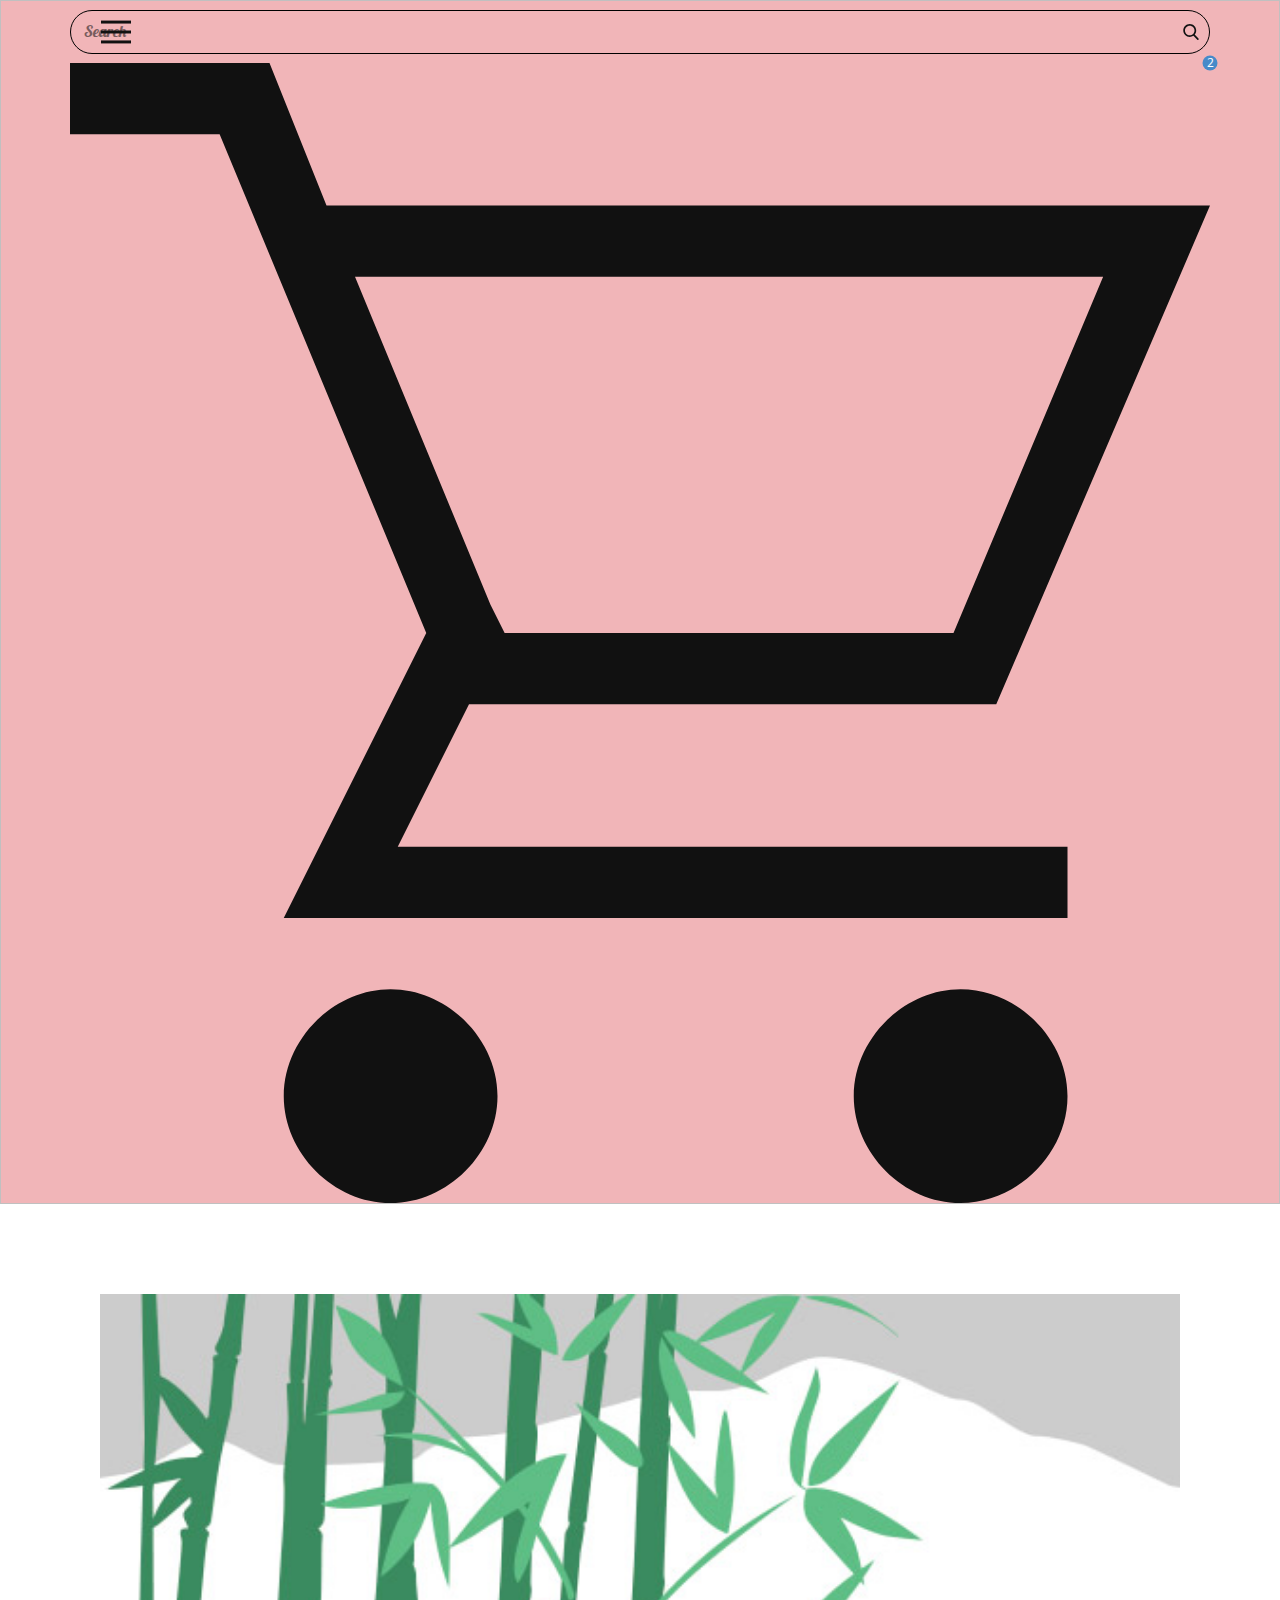
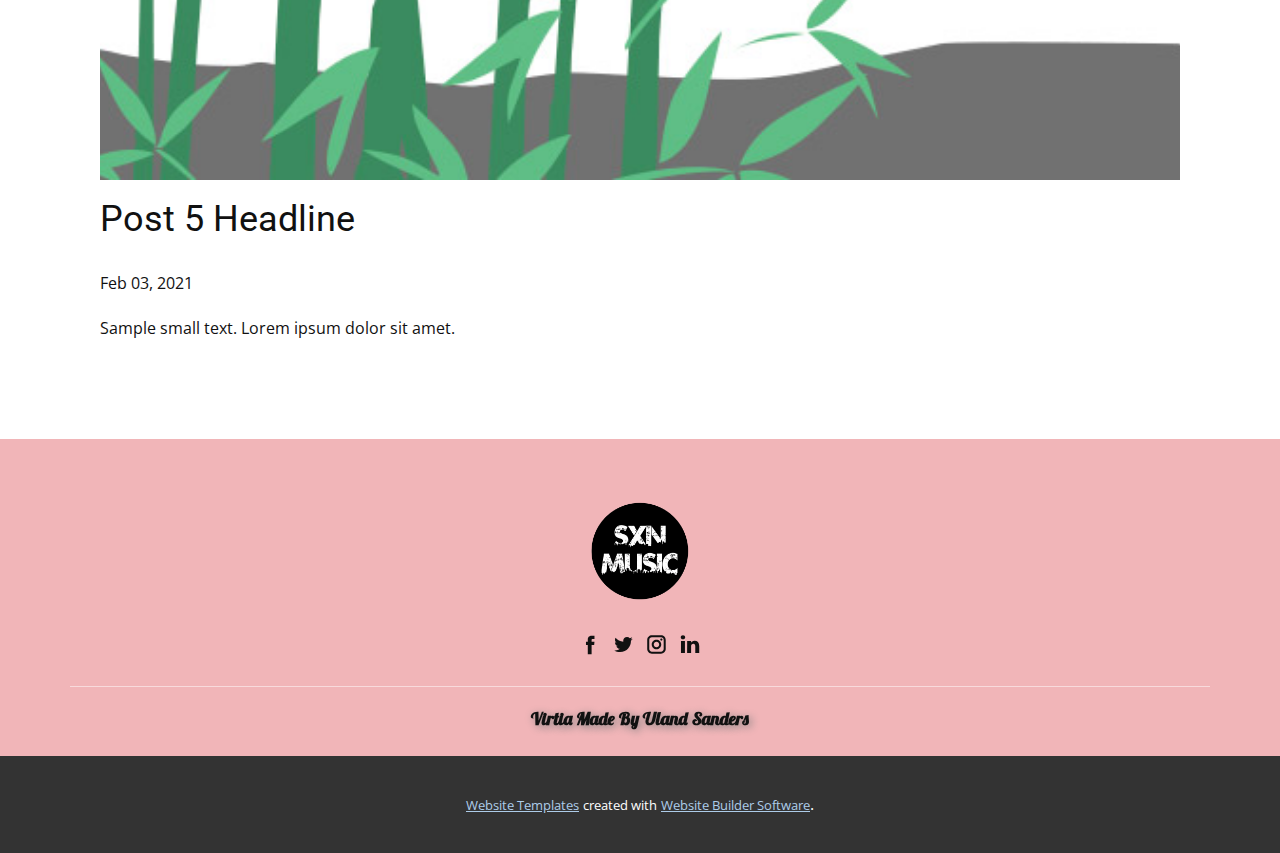
<file: post-4.html>
<!doctype html>
<html style="font-size: 16px;"><head>
    <meta name="viewport" content="width=device-width, initial-scale=1.0">
    <meta charset="utf-8">
    <meta name="keywords" content="Post 1 Headline">
    <meta name="description" content="">
    <meta name="page_type" content="np-template-header-footer-from-plugin">
    <title>Post 5 Headline</title>
    <link rel="stylesheet" href="../nicepage.css" media="screen">
<link rel="stylesheet" href="../Post-Template.css" media="screen">
    <script class="u-script" type="text/javascript" src="../jquery.js" defer=""></script>
    <script class="u-script" type="text/javascript" src="../nicepage.js" defer=""></script>
    <meta name="generator" content="Nicepage 3.5.1, nicepage.com">
    <link id="u-theme-google-font" rel="stylesheet" href="https://fonts.googleapis.com/css?family=Roboto:100,100i,300,300i,400,400i,500,500i,700,700i,900,900i|Open+Sans:300,300i,400,400i,600,600i,700,700i,800,800i">
    <link id="u-page-google-font" rel="stylesheet" href="https://fonts.googleapis.com/css?family=Lobster:400">
    
    
    
    
    
    
    
    
    
    
    
    
    
    
    
    
    
    
    
    
    
    
    
    
    
    
    
    
    
    
    
    
    
    
    
    
    
    
    
    
    
    
    
    
    
    
    
    
    
    
    
    <script type="application/ld+json">{
		"@context": "http://schema.org",
		"@type": "Organization",
		"name": "",
		"url": "index.html",
		"logo": "images/create-you-a-youtube-channel-icon1.png",
		"sameAs": []
}</script>
    <meta property="og:title" content="Post Template">
    <meta property="og:type" content="website">
    <meta name="theme-color" content="#478ac9">
    <link rel="canonical" href="../index.html">
    <meta property="og:url" content="index.html">
  </head>
  <body class="u-body"><header class="u-border-1 u-border-grey-25 u-clearfix u-header u-palette-2-light-2 u-header" id="sec-fbf6"><div class="u-clearfix u-sheet u-sheet-1">
        <nav class="u-align-left u-menu u-menu-dropdown u-nav-spacing-25 u-offcanvas u-menu-1" data-responsive-from="XL">
          <div class="menu-collapse">
            <a class="u-button-style u-nav-link" href="#" style="font-size: calc(1em + 14px); padding: 7px 12px;">
              <svg class="u-svg-link" preserveAspectRatio="xMidYMin slice" viewBox="0 0 302 302" style=""><use xmlns:xlink="http://www.w3.org/1999/xlink" xlink:href="#svg-7b92"></use></svg>
              <svg xmlns="http://www.w3.org/2000/svg" xmlns:xlink="http://www.w3.org/1999/xlink" version="1.1" id="svg-7b92" x="0px" y="0px" viewBox="0 0 302 302" style="enable-background:new 0 0 302 302;" xml:space="preserve" class="u-svg-content"><g><rect y="36" width="302" height="30"></rect><rect y="236" width="302" height="30"></rect><rect y="136" width="302" height="30"></rect>
</g><g></g><g></g><g></g><g></g><g></g><g></g><g></g><g></g><g></g><g></g><g></g><g></g><g></g><g></g><g></g></svg>
            </a>
          </div>
          <div class="u-custom-menu u-nav-container">
            <ul class="u-nav u-unstyled u-nav-1"><li class="u-nav-item"><a class="u-button-style u-nav-link" href="../Virtia-For-All.html#sec-86a2" data-page-id="179470864">Home Page</a>
</li><li class="u-nav-item"><a class="u-button-style u-nav-link" href="../Virtia-For-All.html#sec-f77d" data-page-id="179470864">Virtual Network</a>
</li><li class="u-nav-item"><a class="u-button-style u-nav-link" href="../Virtia-For-All.html#sec-15d9" data-page-id="179470864">Questions</a>
</li></ul>
          </div>
          <div class="u-custom-menu u-nav-container-collapse">
            <div class="u-align-center u-black u-container-style u-inner-container-layout u-opacity u-opacity-95 u-sidenav">
              <div class="u-sidenav-overflow">
                <div class="u-menu-close"></div>
                <ul class="u-align-center u-nav u-popupmenu-items u-unstyled u-nav-2"><li class="u-nav-item"><a class="u-button-style u-nav-link" href="../Virtia-For-All.html#sec-86a2" data-page-id="179470864">Home Page</a>
</li><li class="u-nav-item"><a class="u-button-style u-nav-link" href="../Virtia-For-All.html#sec-f77d" data-page-id="179470864">Virtual Network</a>
</li><li class="u-nav-item"><a class="u-button-style u-nav-link" href="../Virtia-For-All.html#sec-15d9" data-page-id="179470864">Questions</a>
</li></ul>
              </div>
            </div>
            <div class="u-black u-menu-overlay u-opacity u-opacity-70"></div>
          </div>
        </nav>
        <form action="#" class="u-border-1 u-border-black u-expanded-width u-input-round u-radius-50 u-search u-search-right u-search-1">
          <button class="u-search-button" type="submit">
            <span class="u-search-icon u-spacing-10">
              <svg class="u-svg-link" preserveAspectRatio="xMidYMin slice" viewBox="0 0 56.966 56.966" style=""><use xmlns:xlink="http://www.w3.org/1999/xlink" xlink:href="#svg-54b8"></use></svg>
              <svg xmlns="http://www.w3.org/2000/svg" xmlns:xlink="http://www.w3.org/1999/xlink" version="1.1" id="svg-54b8" x="0px" y="0px" viewBox="0 0 56.966 56.966" style="enable-background:new 0 0 56.966 56.966;" xml:space="preserve" class="u-svg-content"><path d="M55.146,51.887L41.588,37.786c3.486-4.144,5.396-9.358,5.396-14.786c0-12.682-10.318-23-23-23s-23,10.318-23,23  s10.318,23,23,23c4.761,0,9.298-1.436,13.177-4.162l13.661,14.208c0.571,0.593,1.339,0.92,2.162,0.92  c0.779,0,1.518-0.297,2.079-0.837C56.255,54.982,56.293,53.08,55.146,51.887z M23.984,6c9.374,0,17,7.626,17,17s-7.626,17-17,17  s-17-7.626-17-17S14.61,6,23.984,6z"></path><g></g><g></g><g></g><g></g><g></g><g></g><g></g><g></g><g></g><g></g><g></g><g></g><g></g><g></g><g></g></svg>
            </span>
          </button>
          <input class="u-custom-font u-font-Lobster u-search-input" type="search" name="search" value="" placeholder="Search">
        </form><!--shopping_cart-->
        <a class="u-shopping-cart u-shopping-cart-1" href="#"><span class="u-icon u-shopping-cart-icon"><svg class="u-svg-link" preserveAspectRatio="xMidYMin slice" viewBox="0 0 16 16" style=""><use xmlns:xlink="http://www.w3.org/1999/xlink" xlink:href="#svg-5e46"></use></svg><svg xmlns="http://www.w3.org/2000/svg" xmlns:xlink="http://www.w3.org/1999/xlink" version="1.1" xml:space="preserve" class="u-svg-content" viewBox="0 0 16 16" x="0px" y="0px" id="svg-5e46"><path d="M14.5,3l-2.1,5H6.1L5.9,7.6L4,3H14.5 M0,0v1h2.1L5,8l-2,4h11v-1H4.6l1-2H13l3-7H3.6L2.8,0H0z M12.5,13
	c-0.8,0-1.5,0.7-1.5,1.5s0.7,1.5,1.5,1.5s1.5-0.7,1.5-1.5S13.3,13,12.5,13L12.5,13z M4.5,13C3.7,13,3,13.7,3,14.5S3.7,16,4.5,16
	S6,15.3,6,14.5S5.3,13,4.5,13L4.5,13z"></path></svg>
        <span class="u-icon-circle u-palette-1-base u-shopping-cart-count" style="font-size: 0.75rem;"><!--shopping_cart_count-->2<!--/shopping_cart_count--></span>
    </span>
        </a><!--/shopping_cart-->
      </div></header>
    <section class="u-align-center u-clearfix u-section-1" id="sec-df1b">
      <div class="u-clearfix u-sheet u-valign-middle-md u-valign-middle-sm u-valign-middle-xs u-sheet-1"><!--post_details--><!--post_details_options_json--><!--{"source":""}--><!--/post_details_options_json--><!--blog_post-->
        <div class="u-container-style u-expanded-width u-post-details u-post-details-1">
          <div class="u-container-layout u-valign-middle u-container-layout-1"><!--blog_post_image-->
            <img alt="" class="u-blog-control u-expanded-width u-image u-image-default u-image-1" src="../images/2.jpeg"><!--/blog_post_image--><!--blog_post_header-->
            <h2 class="u-blog-control u-text u-text-1">Post 5 Headline</h2><!--/blog_post_header--><!--blog_post_metadata-->
            <div class="u-blog-control u-metadata u-metadata-1"><!--blog_post_metadata_date-->
              <span class="u-meta-date u-meta-icon">Feb 03, 2021</span><!--/blog_post_metadata_date--><!--blog_post_metadata_category-->
              <!--/blog_post_metadata_category--><!--blog_post_metadata_comments-->
              <!--/blog_post_metadata_comments-->
            </div><!--/blog_post_metadata--><!--blog_post_content-->
            <div class="u-align-justify u-blog-control u-post-content u-text u-text-2 fr-view">
  Sample small text. Lorem ipsum dolor sit amet.
  </div><!--/blog_post_content-->
          </div>
        </div><!--/blog_post--><!--/post_details-->
      </div>
    </section>
    
    
    
    
    
    
    
    
    
    
    
    
    
    
    
    
    
    
    
    
    
    
    
    
    
    
    
    
    
    
    
    
    
    
    
    
    
    
    
    
    
    
    
    
    
    
    
    
    
    
    
    <footer class="u-clearfix u-footer u-palette-2-light-2" id="sec-17db"><div class="u-clearfix u-sheet u-sheet-1">
        <a href="https://nicepage.com" class="u-image u-logo u-image-1" data-image-width="1600" data-image-height="1600">
          <img src="../images/create-you-a-youtube-channel-icon1.png" class="u-logo-image u-logo-image-1" data-image-width="104">
        </a>
        <div class="u-align-left u-social-icons u-spacing-10 u-social-icons-1">
          <a class="u-social-url" target="_blank" href=""><span class="u-icon u-icon-circle u-social-facebook u-social-type-logo u-icon-1"><svg class="u-svg-link" preserveAspectRatio="xMidYMin slice" viewBox="0 0 112 112" style=""><use xmlns:xlink="http://www.w3.org/1999/xlink" xlink:href="#svg-3a56"></use></svg><svg xmlns="http://www.w3.org/2000/svg" xmlns:xlink="http://www.w3.org/1999/xlink" version="1.1" xml:space="preserve" class="u-svg-content" viewBox="0 0 112 112" x="0px" y="0px" id="svg-3a56"><path d="M75.5,28.8H65.4c-1.5,0-4,0.9-4,4.3v9.4h13.9l-1.5,15.8H61.4v45.1H42.8V58.3h-8.8V42.4h8.8V32.2 c0-7.4,3.4-18.8,18.8-18.8h13.8v15.4H75.5z"></path></svg></span>
          </a>
          <a class="u-social-url" target="_blank" href=""><span class="u-icon u-icon-circle u-social-twitter u-social-type-logo u-icon-2"><svg class="u-svg-link" preserveAspectRatio="xMidYMin slice" viewBox="0 0 112 112" style=""><use xmlns:xlink="http://www.w3.org/1999/xlink" xlink:href="#svg-c286"></use></svg><svg xmlns="http://www.w3.org/2000/svg" xmlns:xlink="http://www.w3.org/1999/xlink" version="1.1" xml:space="preserve" class="u-svg-content" viewBox="0 0 112 112" x="0px" y="0px" id="svg-c286"><path d="M92.2,38.2c0,0.8,0,1.6,0,2.3c0,24.3-18.6,52.4-52.6,52.4c-10.6,0.1-20.2-2.9-28.5-8.2 c1.4,0.2,2.9,0.2,4.4,0.2c8.7,0,16.7-2.9,23-7.9c-8.1-0.2-14.9-5.5-17.3-12.8c1.1,0.2,2.4,0.2,3.4,0.2c1.6,0,3.3-0.2,4.8-0.7 c-8.4-1.6-14.9-9.2-14.9-18c0-0.2,0-0.2,0-0.2c2.5,1.4,5.4,2.2,8.4,2.3c-5-3.3-8.3-8.9-8.3-15.4c0-3.4,1-6.5,2.5-9.2 c9.1,11.1,22.7,18.5,38,19.2c-0.2-1.4-0.4-2.8-0.4-4.3c0.1-10,8.3-18.2,18.5-18.2c5.4,0,10.1,2.2,13.5,5.7c4.3-0.8,8.1-2.3,11.7-4.5 c-1.4,4.3-4.3,7.9-8.1,10.1c3.7-0.4,7.3-1.4,10.6-2.9C98.9,32.3,95.7,35.5,92.2,38.2z"></path></svg></span>
          </a>
          <a class="u-social-url" target="_blank" href=""><span class="u-icon u-icon-circle u-social-instagram u-social-type-logo u-icon-3"><svg class="u-svg-link" preserveAspectRatio="xMidYMin slice" viewBox="0 0 112 112" style=""><use xmlns:xlink="http://www.w3.org/1999/xlink" xlink:href="#svg-7ac4"></use></svg><svg xmlns="http://www.w3.org/2000/svg" xmlns:xlink="http://www.w3.org/1999/xlink" version="1.1" xml:space="preserve" class="u-svg-content" viewBox="0 0 112 112" x="0px" y="0px" id="svg-7ac4"><path d="M55.9,32.9c-12.8,0-23.2,10.4-23.2,23.2s10.4,23.2,23.2,23.2s23.2-10.4,23.2-23.2S68.7,32.9,55.9,32.9z M55.9,69.4c-7.4,0-13.3-6-13.3-13.3c-0.1-7.4,6-13.3,13.3-13.3s13.3,6,13.3,13.3C69.3,63.5,63.3,69.4,55.9,69.4z"></path><path d="M79.7,26.8c-3,0-5.4,2.5-5.4,5.4s2.5,5.4,5.4,5.4c3,0,5.4-2.5,5.4-5.4S82.7,26.8,79.7,26.8z"></path><path d="M78.2,11H33.5C21,11,10.8,21.3,10.8,33.7v44.7c0,12.6,10.2,22.8,22.7,22.8h44.7c12.6,0,22.7-10.2,22.7-22.7 V33.7C100.8,21.1,90.6,11,78.2,11z M91,78.4c0,7.1-5.8,12.8-12.8,12.8H33.5c-7.1,0-12.8-5.8-12.8-12.8V33.7 c0-7.1,5.8-12.8,12.8-12.8h44.7c7.1,0,12.8,5.8,12.8,12.8V78.4z"></path></svg></span>
          </a>
          <a class="u-social-url" target="_blank" href=""><span class="u-icon u-icon-circle u-social-linkedin u-social-type-logo u-icon-4"><svg class="u-svg-link" preserveAspectRatio="xMidYMin slice" viewBox="0 0 112 112" style=""><use xmlns:xlink="http://www.w3.org/1999/xlink" xlink:href="#svg-ffa2"></use></svg><svg xmlns="http://www.w3.org/2000/svg" xmlns:xlink="http://www.w3.org/1999/xlink" version="1.1" xml:space="preserve" class="u-svg-content" viewBox="0 0 112 112" x="0px" y="0px" id="svg-ffa2"><path d="M33.8,96.8H14.5v-58h19.3V96.8z M24.1,30.9L24.1,30.9c-6.6,0-10.8-4.5-10.8-10.1c0-5.8,4.3-10.1,10.9-10.1 S34.9,15,35.1,20.8C35.1,26.4,30.8,30.9,24.1,30.9z M103.3,96.8H84.1v-31c0-7.8-2.7-13.1-9.8-13.1c-5.3,0-8.5,3.6-9.9,7.1 c-0.6,1.3-0.6,3-0.6,4.8V97H44.5c0,0,0.3-52.6,0-58h19.3v8.2c2.6-3.9,7.2-9.6,17.4-9.6c12.7,0,22.2,8.4,22.2,26.1V96.8z"></path></svg></span>
          </a>
        </div>
        <div class="u-border-1 u-border-white u-expanded-width u-line u-line-horizontal u-opacity u-opacity-50 u-line-1"></div>
        <p class="u-align-center u-custom-font u-font-Lobster u-text u-text-1" data-animation-name="zoomIn" data-animation-duration="1000" data-animation-delay="0" data-animation-direction="">Virtia Made By Uland Sanders</p>
      </div></footer>
    <section class="u-backlink u-clearfix u-grey-80">
      <a class="u-link" href="https://nicepage.com/website-templates" target="_blank">
        <span>Website Templates</span>
      </a>
      <p class="u-text">
        <span>created with</span>
      </p>
      <a class="u-link" href="https://nicepage.com/" target="_blank">
        <span>Website Builder Software</span>
      </a>. 
    </section>
  
</body></html>
</file>
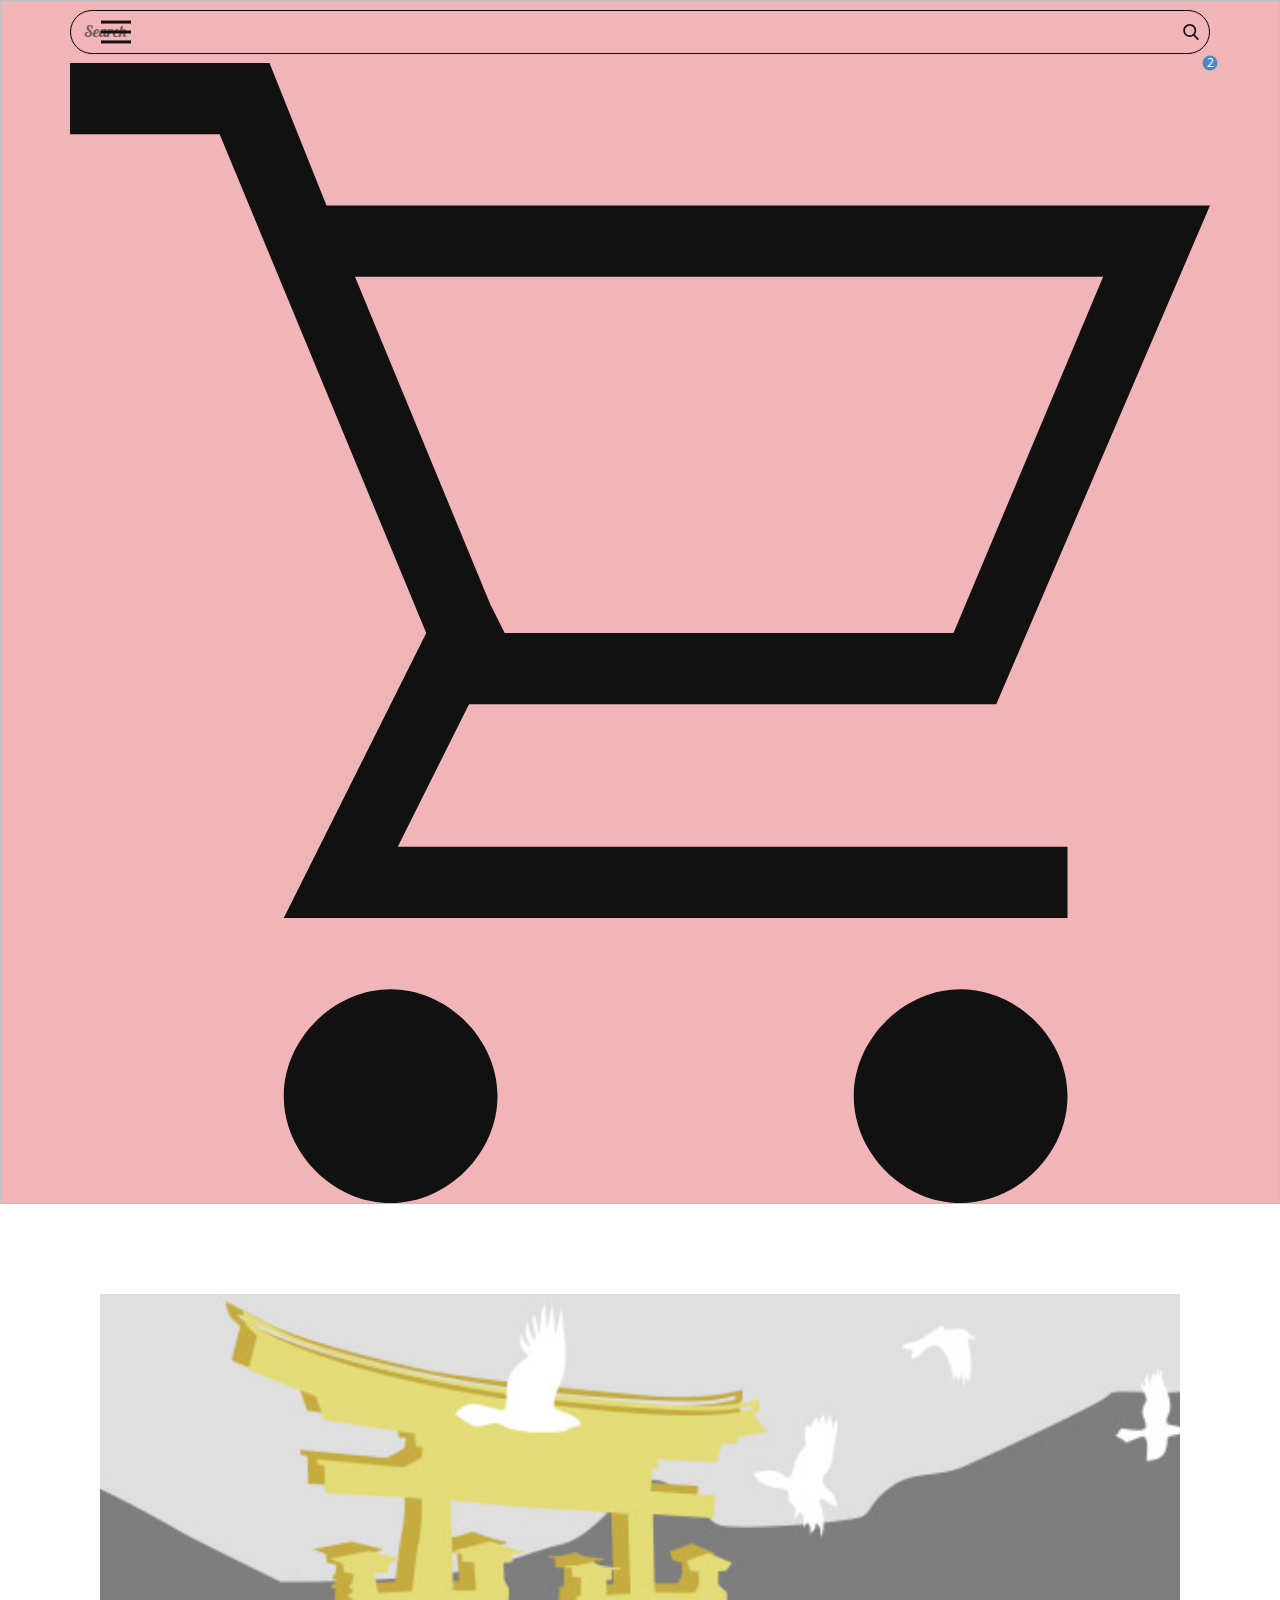
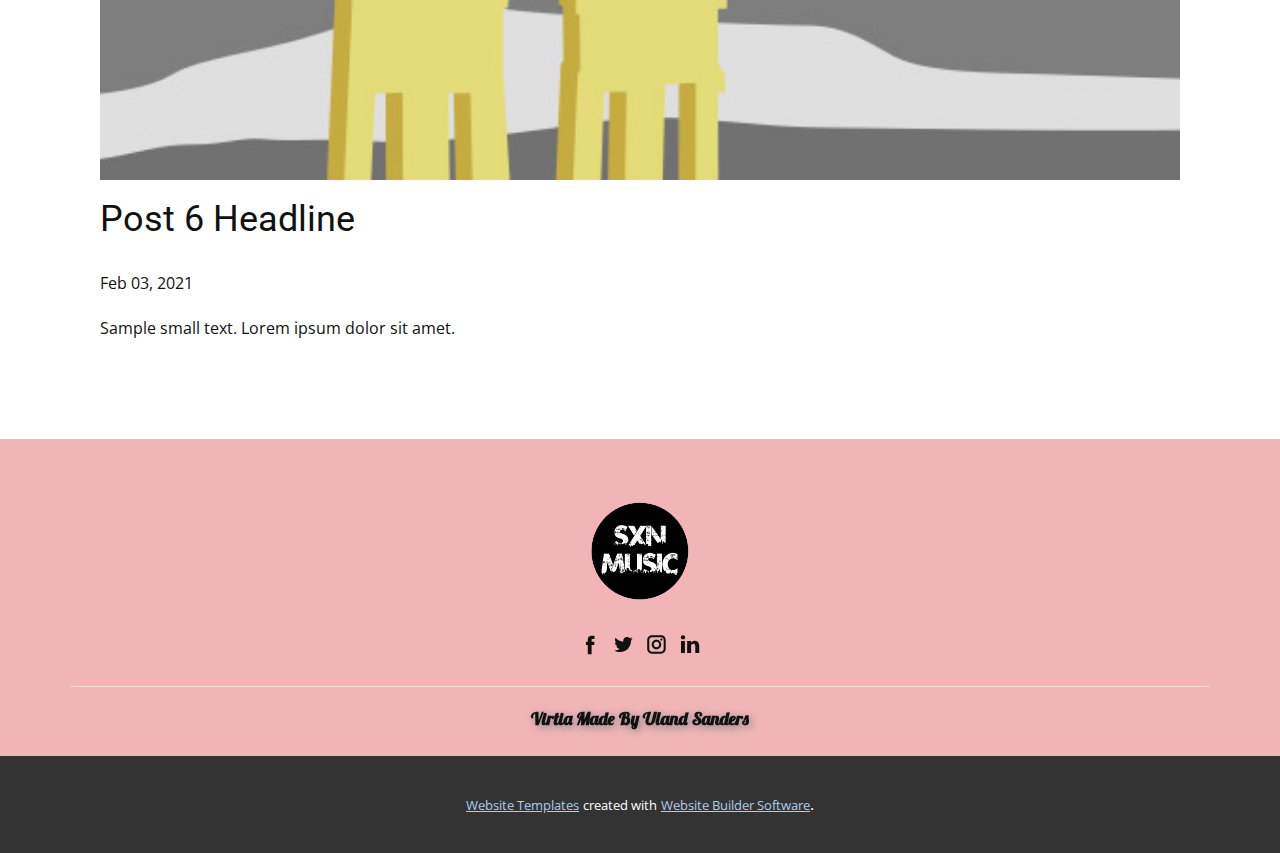
<file: post-5.html>
<!doctype html>
<html style="font-size: 16px;"><head>
    <meta name="viewport" content="width=device-width, initial-scale=1.0">
    <meta charset="utf-8">
    <meta name="keywords" content="Post 1 Headline">
    <meta name="description" content="">
    <meta name="page_type" content="np-template-header-footer-from-plugin">
    <title>Post 6 Headline</title>
    <link rel="stylesheet" href="../nicepage.css" media="screen">
<link rel="stylesheet" href="../Post-Template.css" media="screen">
    <script class="u-script" type="text/javascript" src="../jquery.js" defer=""></script>
    <script class="u-script" type="text/javascript" src="../nicepage.js" defer=""></script>
    <meta name="generator" content="Nicepage 3.5.1, nicepage.com">
    <link id="u-theme-google-font" rel="stylesheet" href="https://fonts.googleapis.com/css?family=Roboto:100,100i,300,300i,400,400i,500,500i,700,700i,900,900i|Open+Sans:300,300i,400,400i,600,600i,700,700i,800,800i">
    <link id="u-page-google-font" rel="stylesheet" href="https://fonts.googleapis.com/css?family=Lobster:400">
    
    
    
    
    
    
    
    
    
    
    
    
    
    
    
    
    
    
    
    
    
    
    
    
    
    
    
    
    
    
    
    
    
    
    
    
    
    
    
    
    
    
    
    
    
    
    
    
    
    
    
    <script type="application/ld+json">{
		"@context": "http://schema.org",
		"@type": "Organization",
		"name": "",
		"url": "index.html",
		"logo": "images/create-you-a-youtube-channel-icon1.png",
		"sameAs": []
}</script>
    <meta property="og:title" content="Post Template">
    <meta property="og:type" content="website">
    <meta name="theme-color" content="#478ac9">
    <link rel="canonical" href="../index.html">
    <meta property="og:url" content="index.html">
  </head>
  <body class="u-body"><header class="u-border-1 u-border-grey-25 u-clearfix u-header u-palette-2-light-2 u-header" id="sec-fbf6"><div class="u-clearfix u-sheet u-sheet-1">
        <nav class="u-align-left u-menu u-menu-dropdown u-nav-spacing-25 u-offcanvas u-menu-1" data-responsive-from="XL">
          <div class="menu-collapse">
            <a class="u-button-style u-nav-link" href="#" style="font-size: calc(1em + 14px); padding: 7px 12px;">
              <svg class="u-svg-link" preserveAspectRatio="xMidYMin slice" viewBox="0 0 302 302" style=""><use xmlns:xlink="http://www.w3.org/1999/xlink" xlink:href="#svg-7b92"></use></svg>
              <svg xmlns="http://www.w3.org/2000/svg" xmlns:xlink="http://www.w3.org/1999/xlink" version="1.1" id="svg-7b92" x="0px" y="0px" viewBox="0 0 302 302" style="enable-background:new 0 0 302 302;" xml:space="preserve" class="u-svg-content"><g><rect y="36" width="302" height="30"></rect><rect y="236" width="302" height="30"></rect><rect y="136" width="302" height="30"></rect>
</g><g></g><g></g><g></g><g></g><g></g><g></g><g></g><g></g><g></g><g></g><g></g><g></g><g></g><g></g><g></g></svg>
            </a>
          </div>
          <div class="u-custom-menu u-nav-container">
            <ul class="u-nav u-unstyled u-nav-1"><li class="u-nav-item"><a class="u-button-style u-nav-link" href="../Virtia-For-All.html#sec-86a2" data-page-id="179470864">Home Page</a>
</li><li class="u-nav-item"><a class="u-button-style u-nav-link" href="../Virtia-For-All.html#sec-f77d" data-page-id="179470864">Virtual Network</a>
</li><li class="u-nav-item"><a class="u-button-style u-nav-link" href="../Virtia-For-All.html#sec-15d9" data-page-id="179470864">Questions</a>
</li></ul>
          </div>
          <div class="u-custom-menu u-nav-container-collapse">
            <div class="u-align-center u-black u-container-style u-inner-container-layout u-opacity u-opacity-95 u-sidenav">
              <div class="u-sidenav-overflow">
                <div class="u-menu-close"></div>
                <ul class="u-align-center u-nav u-popupmenu-items u-unstyled u-nav-2"><li class="u-nav-item"><a class="u-button-style u-nav-link" href="../Virtia-For-All.html#sec-86a2" data-page-id="179470864">Home Page</a>
</li><li class="u-nav-item"><a class="u-button-style u-nav-link" href="../Virtia-For-All.html#sec-f77d" data-page-id="179470864">Virtual Network</a>
</li><li class="u-nav-item"><a class="u-button-style u-nav-link" href="../Virtia-For-All.html#sec-15d9" data-page-id="179470864">Questions</a>
</li></ul>
              </div>
            </div>
            <div class="u-black u-menu-overlay u-opacity u-opacity-70"></div>
          </div>
        </nav>
        <form action="#" class="u-border-1 u-border-black u-expanded-width u-input-round u-radius-50 u-search u-search-right u-search-1">
          <button class="u-search-button" type="submit">
            <span class="u-search-icon u-spacing-10">
              <svg class="u-svg-link" preserveAspectRatio="xMidYMin slice" viewBox="0 0 56.966 56.966" style=""><use xmlns:xlink="http://www.w3.org/1999/xlink" xlink:href="#svg-54b8"></use></svg>
              <svg xmlns="http://www.w3.org/2000/svg" xmlns:xlink="http://www.w3.org/1999/xlink" version="1.1" id="svg-54b8" x="0px" y="0px" viewBox="0 0 56.966 56.966" style="enable-background:new 0 0 56.966 56.966;" xml:space="preserve" class="u-svg-content"><path d="M55.146,51.887L41.588,37.786c3.486-4.144,5.396-9.358,5.396-14.786c0-12.682-10.318-23-23-23s-23,10.318-23,23  s10.318,23,23,23c4.761,0,9.298-1.436,13.177-4.162l13.661,14.208c0.571,0.593,1.339,0.92,2.162,0.92  c0.779,0,1.518-0.297,2.079-0.837C56.255,54.982,56.293,53.08,55.146,51.887z M23.984,6c9.374,0,17,7.626,17,17s-7.626,17-17,17  s-17-7.626-17-17S14.61,6,23.984,6z"></path><g></g><g></g><g></g><g></g><g></g><g></g><g></g><g></g><g></g><g></g><g></g><g></g><g></g><g></g><g></g></svg>
            </span>
          </button>
          <input class="u-custom-font u-font-Lobster u-search-input" type="search" name="search" value="" placeholder="Search">
        </form><!--shopping_cart-->
        <a class="u-shopping-cart u-shopping-cart-1" href="#"><span class="u-icon u-shopping-cart-icon"><svg class="u-svg-link" preserveAspectRatio="xMidYMin slice" viewBox="0 0 16 16" style=""><use xmlns:xlink="http://www.w3.org/1999/xlink" xlink:href="#svg-5e46"></use></svg><svg xmlns="http://www.w3.org/2000/svg" xmlns:xlink="http://www.w3.org/1999/xlink" version="1.1" xml:space="preserve" class="u-svg-content" viewBox="0 0 16 16" x="0px" y="0px" id="svg-5e46"><path d="M14.5,3l-2.1,5H6.1L5.9,7.6L4,3H14.5 M0,0v1h2.1L5,8l-2,4h11v-1H4.6l1-2H13l3-7H3.6L2.8,0H0z M12.5,13
	c-0.8,0-1.5,0.7-1.5,1.5s0.7,1.5,1.5,1.5s1.5-0.7,1.5-1.5S13.3,13,12.5,13L12.5,13z M4.5,13C3.7,13,3,13.7,3,14.5S3.7,16,4.5,16
	S6,15.3,6,14.5S5.3,13,4.5,13L4.5,13z"></path></svg>
        <span class="u-icon-circle u-palette-1-base u-shopping-cart-count" style="font-size: 0.75rem;"><!--shopping_cart_count-->2<!--/shopping_cart_count--></span>
    </span>
        </a><!--/shopping_cart-->
      </div></header>
    <section class="u-align-center u-clearfix u-section-1" id="sec-df1b">
      <div class="u-clearfix u-sheet u-valign-middle-md u-valign-middle-sm u-valign-middle-xs u-sheet-1"><!--post_details--><!--post_details_options_json--><!--{"source":""}--><!--/post_details_options_json--><!--blog_post-->
        <div class="u-container-style u-expanded-width u-post-details u-post-details-1">
          <div class="u-container-layout u-valign-middle u-container-layout-1"><!--blog_post_image-->
            <img alt="" class="u-blog-control u-expanded-width u-image u-image-default u-image-1" src="../images/3.jpeg"><!--/blog_post_image--><!--blog_post_header-->
            <h2 class="u-blog-control u-text u-text-1">Post 6 Headline</h2><!--/blog_post_header--><!--blog_post_metadata-->
            <div class="u-blog-control u-metadata u-metadata-1"><!--blog_post_metadata_date-->
              <span class="u-meta-date u-meta-icon">Feb 03, 2021</span><!--/blog_post_metadata_date--><!--blog_post_metadata_category-->
              <!--/blog_post_metadata_category--><!--blog_post_metadata_comments-->
              <!--/blog_post_metadata_comments-->
            </div><!--/blog_post_metadata--><!--blog_post_content-->
            <div class="u-align-justify u-blog-control u-post-content u-text u-text-2 fr-view">
  Sample small text. Lorem ipsum dolor sit amet.
  </div><!--/blog_post_content-->
          </div>
        </div><!--/blog_post--><!--/post_details-->
      </div>
    </section>
    
    
    
    
    
    
    
    
    
    
    
    
    
    
    
    
    
    
    
    
    
    
    
    
    
    
    
    
    
    
    
    
    
    
    
    
    
    
    
    
    
    
    
    
    
    
    
    
    
    
    
    <footer class="u-clearfix u-footer u-palette-2-light-2" id="sec-17db"><div class="u-clearfix u-sheet u-sheet-1">
        <a href="https://nicepage.com" class="u-image u-logo u-image-1" data-image-width="1600" data-image-height="1600">
          <img src="../images/create-you-a-youtube-channel-icon1.png" class="u-logo-image u-logo-image-1" data-image-width="104">
        </a>
        <div class="u-align-left u-social-icons u-spacing-10 u-social-icons-1">
          <a class="u-social-url" target="_blank" href=""><span class="u-icon u-icon-circle u-social-facebook u-social-type-logo u-icon-1"><svg class="u-svg-link" preserveAspectRatio="xMidYMin slice" viewBox="0 0 112 112" style=""><use xmlns:xlink="http://www.w3.org/1999/xlink" xlink:href="#svg-3a56"></use></svg><svg xmlns="http://www.w3.org/2000/svg" xmlns:xlink="http://www.w3.org/1999/xlink" version="1.1" xml:space="preserve" class="u-svg-content" viewBox="0 0 112 112" x="0px" y="0px" id="svg-3a56"><path d="M75.5,28.8H65.4c-1.5,0-4,0.9-4,4.3v9.4h13.9l-1.5,15.8H61.4v45.1H42.8V58.3h-8.8V42.4h8.8V32.2 c0-7.4,3.4-18.8,18.8-18.8h13.8v15.4H75.5z"></path></svg></span>
          </a>
          <a class="u-social-url" target="_blank" href=""><span class="u-icon u-icon-circle u-social-twitter u-social-type-logo u-icon-2"><svg class="u-svg-link" preserveAspectRatio="xMidYMin slice" viewBox="0 0 112 112" style=""><use xmlns:xlink="http://www.w3.org/1999/xlink" xlink:href="#svg-c286"></use></svg><svg xmlns="http://www.w3.org/2000/svg" xmlns:xlink="http://www.w3.org/1999/xlink" version="1.1" xml:space="preserve" class="u-svg-content" viewBox="0 0 112 112" x="0px" y="0px" id="svg-c286"><path d="M92.2,38.2c0,0.8,0,1.6,0,2.3c0,24.3-18.6,52.4-52.6,52.4c-10.6,0.1-20.2-2.9-28.5-8.2 c1.4,0.2,2.9,0.2,4.4,0.2c8.7,0,16.7-2.9,23-7.9c-8.1-0.2-14.9-5.5-17.3-12.8c1.1,0.2,2.4,0.2,3.4,0.2c1.6,0,3.3-0.2,4.8-0.7 c-8.4-1.6-14.9-9.2-14.9-18c0-0.2,0-0.2,0-0.2c2.5,1.4,5.4,2.2,8.4,2.3c-5-3.3-8.3-8.9-8.3-15.4c0-3.4,1-6.5,2.5-9.2 c9.1,11.1,22.7,18.5,38,19.2c-0.2-1.4-0.4-2.8-0.4-4.3c0.1-10,8.3-18.2,18.5-18.2c5.4,0,10.1,2.2,13.5,5.7c4.3-0.8,8.1-2.3,11.7-4.5 c-1.4,4.3-4.3,7.9-8.1,10.1c3.7-0.4,7.3-1.4,10.6-2.9C98.9,32.3,95.7,35.5,92.2,38.2z"></path></svg></span>
          </a>
          <a class="u-social-url" target="_blank" href=""><span class="u-icon u-icon-circle u-social-instagram u-social-type-logo u-icon-3"><svg class="u-svg-link" preserveAspectRatio="xMidYMin slice" viewBox="0 0 112 112" style=""><use xmlns:xlink="http://www.w3.org/1999/xlink" xlink:href="#svg-7ac4"></use></svg><svg xmlns="http://www.w3.org/2000/svg" xmlns:xlink="http://www.w3.org/1999/xlink" version="1.1" xml:space="preserve" class="u-svg-content" viewBox="0 0 112 112" x="0px" y="0px" id="svg-7ac4"><path d="M55.9,32.9c-12.8,0-23.2,10.4-23.2,23.2s10.4,23.2,23.2,23.2s23.2-10.4,23.2-23.2S68.7,32.9,55.9,32.9z M55.9,69.4c-7.4,0-13.3-6-13.3-13.3c-0.1-7.4,6-13.3,13.3-13.3s13.3,6,13.3,13.3C69.3,63.5,63.3,69.4,55.9,69.4z"></path><path d="M79.7,26.8c-3,0-5.4,2.5-5.4,5.4s2.5,5.4,5.4,5.4c3,0,5.4-2.5,5.4-5.4S82.7,26.8,79.7,26.8z"></path><path d="M78.2,11H33.5C21,11,10.8,21.3,10.8,33.7v44.7c0,12.6,10.2,22.8,22.7,22.8h44.7c12.6,0,22.7-10.2,22.7-22.7 V33.7C100.8,21.1,90.6,11,78.2,11z M91,78.4c0,7.1-5.8,12.8-12.8,12.8H33.5c-7.1,0-12.8-5.8-12.8-12.8V33.7 c0-7.1,5.8-12.8,12.8-12.8h44.7c7.1,0,12.8,5.8,12.8,12.8V78.4z"></path></svg></span>
          </a>
          <a class="u-social-url" target="_blank" href=""><span class="u-icon u-icon-circle u-social-linkedin u-social-type-logo u-icon-4"><svg class="u-svg-link" preserveAspectRatio="xMidYMin slice" viewBox="0 0 112 112" style=""><use xmlns:xlink="http://www.w3.org/1999/xlink" xlink:href="#svg-ffa2"></use></svg><svg xmlns="http://www.w3.org/2000/svg" xmlns:xlink="http://www.w3.org/1999/xlink" version="1.1" xml:space="preserve" class="u-svg-content" viewBox="0 0 112 112" x="0px" y="0px" id="svg-ffa2"><path d="M33.8,96.8H14.5v-58h19.3V96.8z M24.1,30.9L24.1,30.9c-6.6,0-10.8-4.5-10.8-10.1c0-5.8,4.3-10.1,10.9-10.1 S34.9,15,35.1,20.8C35.1,26.4,30.8,30.9,24.1,30.9z M103.3,96.8H84.1v-31c0-7.8-2.7-13.1-9.8-13.1c-5.3,0-8.5,3.6-9.9,7.1 c-0.6,1.3-0.6,3-0.6,4.8V97H44.5c0,0,0.3-52.6,0-58h19.3v8.2c2.6-3.9,7.2-9.6,17.4-9.6c12.7,0,22.2,8.4,22.2,26.1V96.8z"></path></svg></span>
          </a>
        </div>
        <div class="u-border-1 u-border-white u-expanded-width u-line u-line-horizontal u-opacity u-opacity-50 u-line-1"></div>
        <p class="u-align-center u-custom-font u-font-Lobster u-text u-text-1" data-animation-name="zoomIn" data-animation-duration="1000" data-animation-delay="0" data-animation-direction="">Virtia Made By Uland Sanders</p>
      </div></footer>
    <section class="u-backlink u-clearfix u-grey-80">
      <a class="u-link" href="https://nicepage.com/website-templates" target="_blank">
        <span>Website Templates</span>
      </a>
      <p class="u-text">
        <span>created with</span>
      </p>
      <a class="u-link" href="https://nicepage.com/" target="_blank">
        <span>Website Builder Software</span>
      </a>. 
    </section>
  
</body></html>
</file>
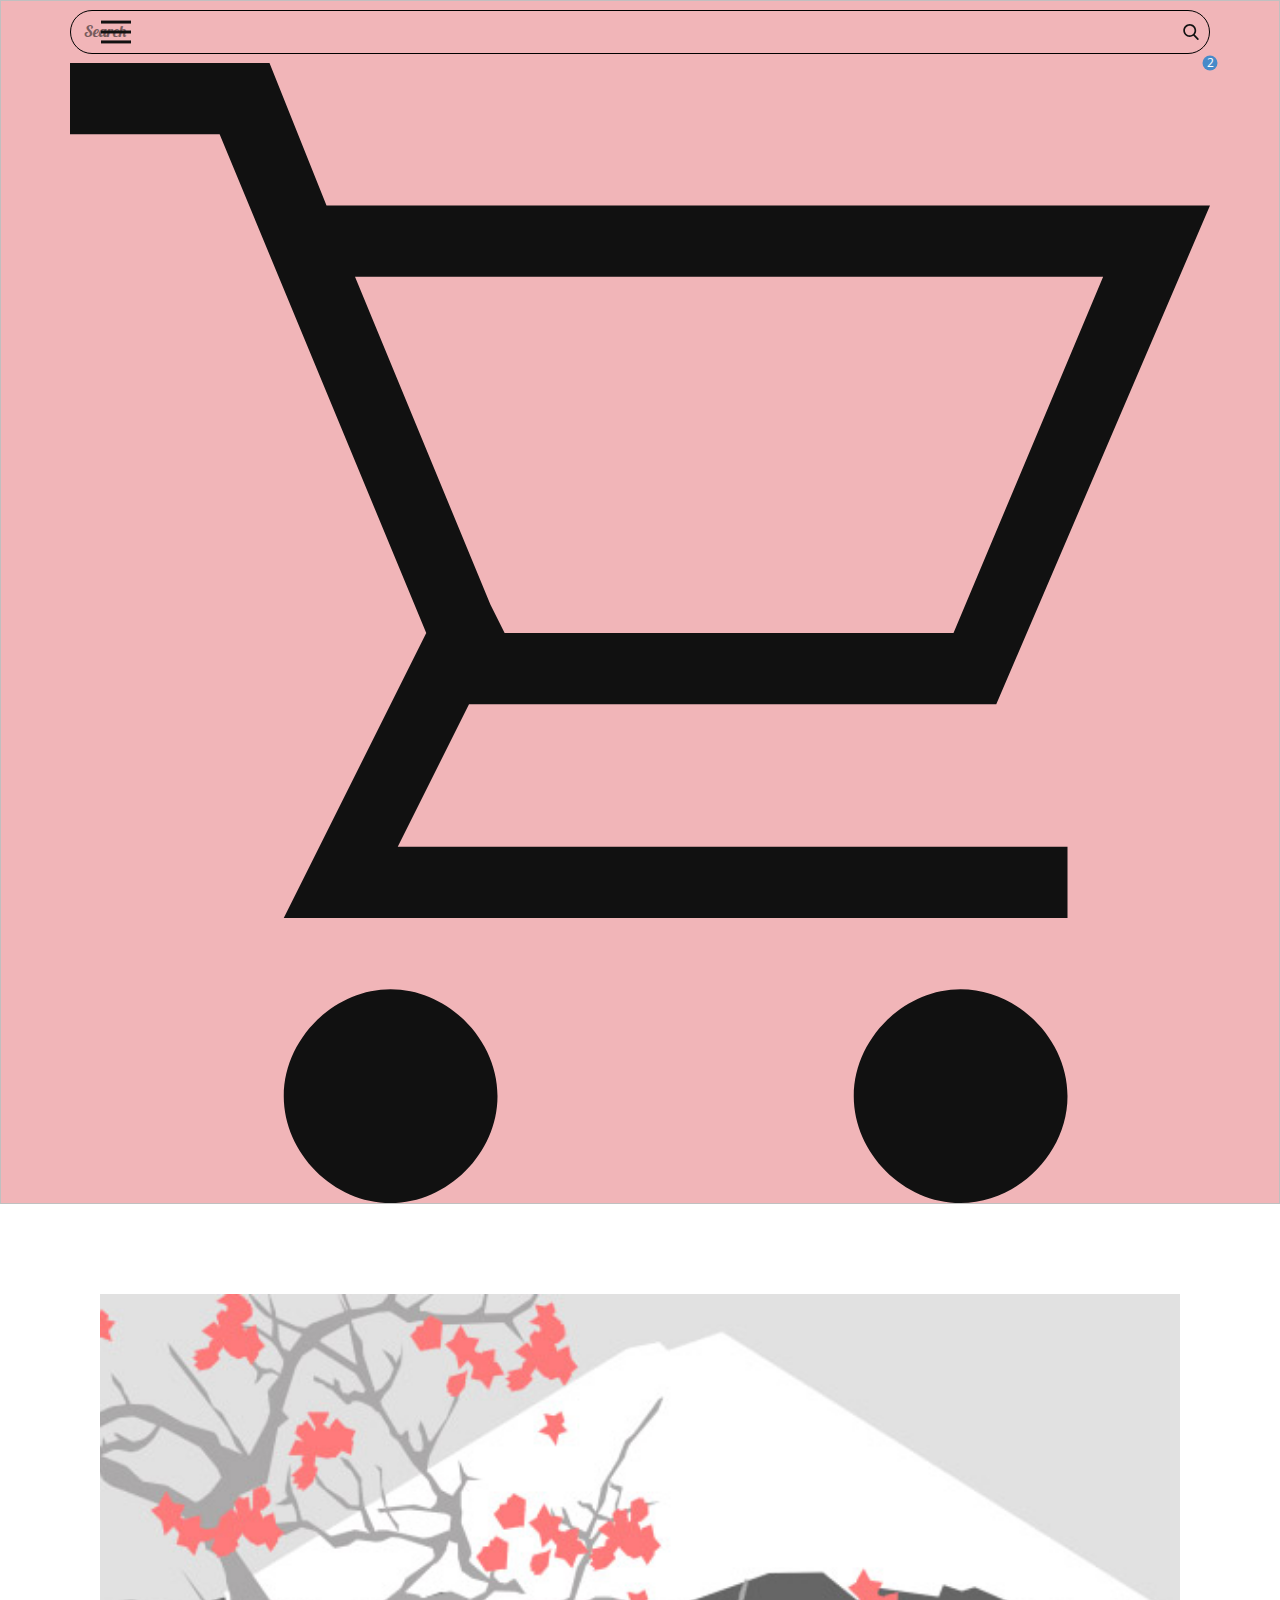
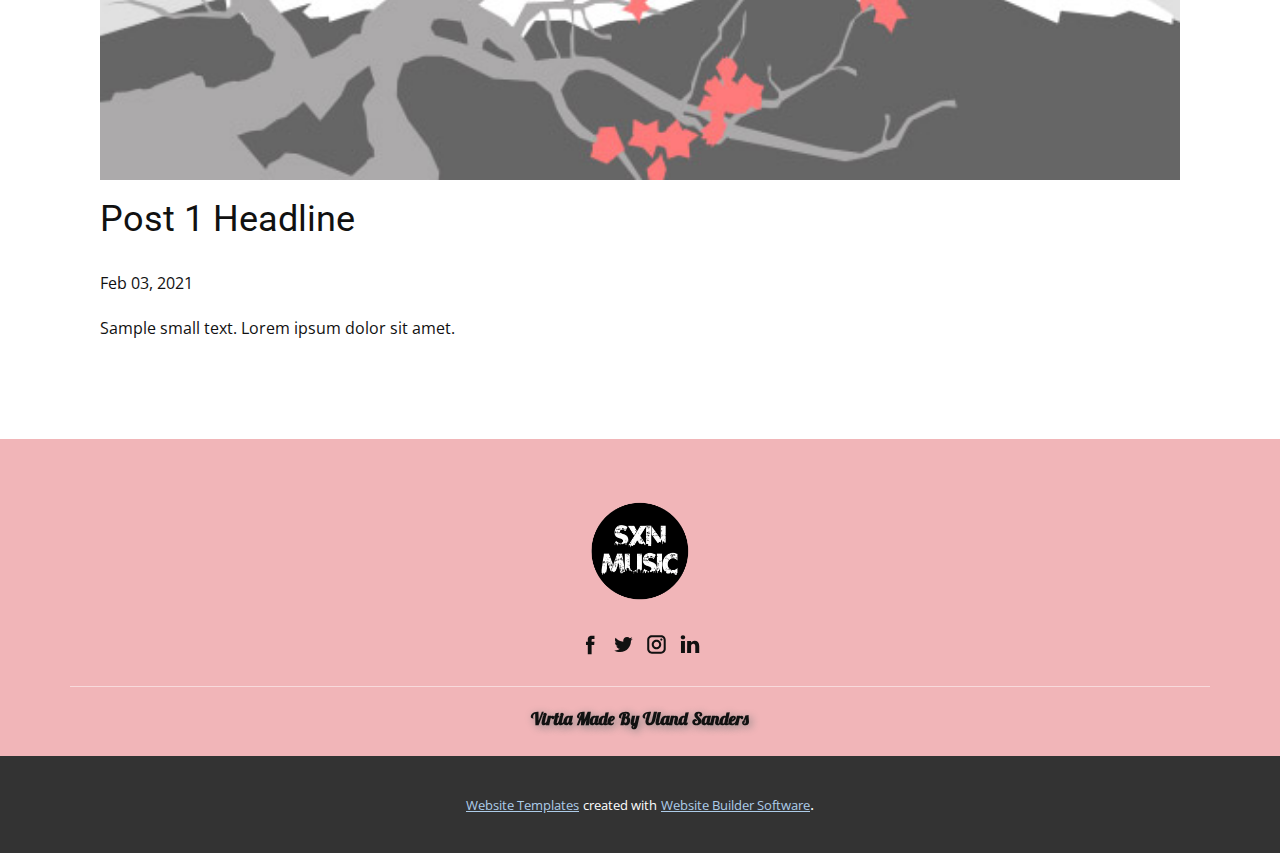
<file: post.html>
<!doctype html>
<html style="font-size: 16px;"><head>
    <meta name="viewport" content="width=device-width, initial-scale=1.0">
    <meta charset="utf-8">
    <meta name="keywords" content="Post 1 Headline">
    <meta name="description" content="">
    <meta name="page_type" content="np-template-header-footer-from-plugin">
    <title>Post 1 Headline</title>
    <link rel="stylesheet" href="../nicepage.css" media="screen">
<link rel="stylesheet" href="../Post-Template.css" media="screen">
    <script class="u-script" type="text/javascript" src="../jquery.js" defer=""></script>
    <script class="u-script" type="text/javascript" src="../nicepage.js" defer=""></script>
    <meta name="generator" content="Nicepage 3.5.1, nicepage.com">
    <link id="u-theme-google-font" rel="stylesheet" href="https://fonts.googleapis.com/css?family=Roboto:100,100i,300,300i,400,400i,500,500i,700,700i,900,900i|Open+Sans:300,300i,400,400i,600,600i,700,700i,800,800i">
    <link id="u-page-google-font" rel="stylesheet" href="https://fonts.googleapis.com/css?family=Lobster:400">
    
    
    
    
    
    
    
    
    
    
    
    
    
    
    
    
    
    
    
    
    
    
    
    
    
    
    
    
    
    
    
    
    
    
    
    
    
    
    
    
    
    
    
    
    
    
    
    
    
    
    
    <script type="application/ld+json">{
		"@context": "http://schema.org",
		"@type": "Organization",
		"name": "",
		"url": "index.html",
		"logo": "images/create-you-a-youtube-channel-icon1.png",
		"sameAs": []
}</script>
    <meta property="og:title" content="Post Template">
    <meta property="og:type" content="website">
    <meta name="theme-color" content="#478ac9">
    <link rel="canonical" href="../index.html">
    <meta property="og:url" content="index.html">
  </head>
  <body class="u-body"><header class="u-border-1 u-border-grey-25 u-clearfix u-header u-palette-2-light-2 u-header" id="sec-fbf6"><div class="u-clearfix u-sheet u-sheet-1">
        <nav class="u-align-left u-menu u-menu-dropdown u-nav-spacing-25 u-offcanvas u-menu-1" data-responsive-from="XL">
          <div class="menu-collapse">
            <a class="u-button-style u-nav-link" href="#" style="font-size: calc(1em + 14px); padding: 7px 12px;">
              <svg class="u-svg-link" preserveAspectRatio="xMidYMin slice" viewBox="0 0 302 302" style=""><use xmlns:xlink="http://www.w3.org/1999/xlink" xlink:href="#svg-7b92"></use></svg>
              <svg xmlns="http://www.w3.org/2000/svg" xmlns:xlink="http://www.w3.org/1999/xlink" version="1.1" id="svg-7b92" x="0px" y="0px" viewBox="0 0 302 302" style="enable-background:new 0 0 302 302;" xml:space="preserve" class="u-svg-content"><g><rect y="36" width="302" height="30"></rect><rect y="236" width="302" height="30"></rect><rect y="136" width="302" height="30"></rect>
</g><g></g><g></g><g></g><g></g><g></g><g></g><g></g><g></g><g></g><g></g><g></g><g></g><g></g><g></g><g></g></svg>
            </a>
          </div>
          <div class="u-custom-menu u-nav-container">
            <ul class="u-nav u-unstyled u-nav-1"><li class="u-nav-item"><a class="u-button-style u-nav-link" href="../Virtia-For-All.html#sec-86a2" data-page-id="179470864">Home Page</a>
</li><li class="u-nav-item"><a class="u-button-style u-nav-link" href="../Virtia-For-All.html#sec-f77d" data-page-id="179470864">Virtual Network</a>
</li><li class="u-nav-item"><a class="u-button-style u-nav-link" href="../Virtia-For-All.html#sec-15d9" data-page-id="179470864">Questions</a>
</li></ul>
          </div>
          <div class="u-custom-menu u-nav-container-collapse">
            <div class="u-align-center u-black u-container-style u-inner-container-layout u-opacity u-opacity-95 u-sidenav">
              <div class="u-sidenav-overflow">
                <div class="u-menu-close"></div>
                <ul class="u-align-center u-nav u-popupmenu-items u-unstyled u-nav-2"><li class="u-nav-item"><a class="u-button-style u-nav-link" href="../Virtia-For-All.html#sec-86a2" data-page-id="179470864">Home Page</a>
</li><li class="u-nav-item"><a class="u-button-style u-nav-link" href="../Virtia-For-All.html#sec-f77d" data-page-id="179470864">Virtual Network</a>
</li><li class="u-nav-item"><a class="u-button-style u-nav-link" href="../Virtia-For-All.html#sec-15d9" data-page-id="179470864">Questions</a>
</li></ul>
              </div>
            </div>
            <div class="u-black u-menu-overlay u-opacity u-opacity-70"></div>
          </div>
        </nav>
        <form action="#" class="u-border-1 u-border-black u-expanded-width u-input-round u-radius-50 u-search u-search-right u-search-1">
          <button class="u-search-button" type="submit">
            <span class="u-search-icon u-spacing-10">
              <svg class="u-svg-link" preserveAspectRatio="xMidYMin slice" viewBox="0 0 56.966 56.966" style=""><use xmlns:xlink="http://www.w3.org/1999/xlink" xlink:href="#svg-54b8"></use></svg>
              <svg xmlns="http://www.w3.org/2000/svg" xmlns:xlink="http://www.w3.org/1999/xlink" version="1.1" id="svg-54b8" x="0px" y="0px" viewBox="0 0 56.966 56.966" style="enable-background:new 0 0 56.966 56.966;" xml:space="preserve" class="u-svg-content"><path d="M55.146,51.887L41.588,37.786c3.486-4.144,5.396-9.358,5.396-14.786c0-12.682-10.318-23-23-23s-23,10.318-23,23  s10.318,23,23,23c4.761,0,9.298-1.436,13.177-4.162l13.661,14.208c0.571,0.593,1.339,0.92,2.162,0.92  c0.779,0,1.518-0.297,2.079-0.837C56.255,54.982,56.293,53.08,55.146,51.887z M23.984,6c9.374,0,17,7.626,17,17s-7.626,17-17,17  s-17-7.626-17-17S14.61,6,23.984,6z"></path><g></g><g></g><g></g><g></g><g></g><g></g><g></g><g></g><g></g><g></g><g></g><g></g><g></g><g></g><g></g></svg>
            </span>
          </button>
          <input class="u-custom-font u-font-Lobster u-search-input" type="search" name="search" value="" placeholder="Search">
        </form><!--shopping_cart-->
        <a class="u-shopping-cart u-shopping-cart-1" href="#"><span class="u-icon u-shopping-cart-icon"><svg class="u-svg-link" preserveAspectRatio="xMidYMin slice" viewBox="0 0 16 16" style=""><use xmlns:xlink="http://www.w3.org/1999/xlink" xlink:href="#svg-5e46"></use></svg><svg xmlns="http://www.w3.org/2000/svg" xmlns:xlink="http://www.w3.org/1999/xlink" version="1.1" xml:space="preserve" class="u-svg-content" viewBox="0 0 16 16" x="0px" y="0px" id="svg-5e46"><path d="M14.5,3l-2.1,5H6.1L5.9,7.6L4,3H14.5 M0,0v1h2.1L5,8l-2,4h11v-1H4.6l1-2H13l3-7H3.6L2.8,0H0z M12.5,13
	c-0.8,0-1.5,0.7-1.5,1.5s0.7,1.5,1.5,1.5s1.5-0.7,1.5-1.5S13.3,13,12.5,13L12.5,13z M4.5,13C3.7,13,3,13.7,3,14.5S3.7,16,4.5,16
	S6,15.3,6,14.5S5.3,13,4.5,13L4.5,13z"></path></svg>
        <span class="u-icon-circle u-palette-1-base u-shopping-cart-count" style="font-size: 0.75rem;"><!--shopping_cart_count-->2<!--/shopping_cart_count--></span>
    </span>
        </a><!--/shopping_cart-->
      </div></header>
    <section class="u-align-center u-clearfix u-section-1" id="sec-df1b">
      <div class="u-clearfix u-sheet u-valign-middle-md u-valign-middle-sm u-valign-middle-xs u-sheet-1"><!--post_details--><!--post_details_options_json--><!--{"source":""}--><!--/post_details_options_json--><!--blog_post-->
        <div class="u-container-style u-expanded-width u-post-details u-post-details-1">
          <div class="u-container-layout u-valign-middle u-container-layout-1"><!--blog_post_image-->
            <img alt="" class="u-blog-control u-expanded-width u-image u-image-default u-image-1" src="../images/1.jpeg"><!--/blog_post_image--><!--blog_post_header-->
            <h2 class="u-blog-control u-text u-text-1">Post 1 Headline</h2><!--/blog_post_header--><!--blog_post_metadata-->
            <div class="u-blog-control u-metadata u-metadata-1"><!--blog_post_metadata_date-->
              <span class="u-meta-date u-meta-icon">Feb 03, 2021</span><!--/blog_post_metadata_date--><!--blog_post_metadata_category-->
              <!--/blog_post_metadata_category--><!--blog_post_metadata_comments-->
              <!--/blog_post_metadata_comments-->
            </div><!--/blog_post_metadata--><!--blog_post_content-->
            <div class="u-align-justify u-blog-control u-post-content u-text u-text-2 fr-view">
  Sample small text. Lorem ipsum dolor sit amet.
  </div><!--/blog_post_content-->
          </div>
        </div><!--/blog_post--><!--/post_details-->
      </div>
    </section>
    
    
    
    
    
    
    
    
    
    
    
    
    
    
    
    
    
    
    
    
    
    
    
    
    
    
    
    
    
    
    
    
    
    
    
    
    
    
    
    
    
    
    
    
    
    
    
    
    
    
    
    <footer class="u-clearfix u-footer u-palette-2-light-2" id="sec-17db"><div class="u-clearfix u-sheet u-sheet-1">
        <a href="https://nicepage.com" class="u-image u-logo u-image-1" data-image-width="1600" data-image-height="1600">
          <img src="../images/create-you-a-youtube-channel-icon1.png" class="u-logo-image u-logo-image-1" data-image-width="104">
        </a>
        <div class="u-align-left u-social-icons u-spacing-10 u-social-icons-1">
          <a class="u-social-url" target="_blank" href=""><span class="u-icon u-icon-circle u-social-facebook u-social-type-logo u-icon-1"><svg class="u-svg-link" preserveAspectRatio="xMidYMin slice" viewBox="0 0 112 112" style=""><use xmlns:xlink="http://www.w3.org/1999/xlink" xlink:href="#svg-3a56"></use></svg><svg xmlns="http://www.w3.org/2000/svg" xmlns:xlink="http://www.w3.org/1999/xlink" version="1.1" xml:space="preserve" class="u-svg-content" viewBox="0 0 112 112" x="0px" y="0px" id="svg-3a56"><path d="M75.5,28.8H65.4c-1.5,0-4,0.9-4,4.3v9.4h13.9l-1.5,15.8H61.4v45.1H42.8V58.3h-8.8V42.4h8.8V32.2 c0-7.4,3.4-18.8,18.8-18.8h13.8v15.4H75.5z"></path></svg></span>
          </a>
          <a class="u-social-url" target="_blank" href=""><span class="u-icon u-icon-circle u-social-twitter u-social-type-logo u-icon-2"><svg class="u-svg-link" preserveAspectRatio="xMidYMin slice" viewBox="0 0 112 112" style=""><use xmlns:xlink="http://www.w3.org/1999/xlink" xlink:href="#svg-c286"></use></svg><svg xmlns="http://www.w3.org/2000/svg" xmlns:xlink="http://www.w3.org/1999/xlink" version="1.1" xml:space="preserve" class="u-svg-content" viewBox="0 0 112 112" x="0px" y="0px" id="svg-c286"><path d="M92.2,38.2c0,0.8,0,1.6,0,2.3c0,24.3-18.6,52.4-52.6,52.4c-10.6,0.1-20.2-2.9-28.5-8.2 c1.4,0.2,2.9,0.2,4.4,0.2c8.7,0,16.7-2.9,23-7.9c-8.1-0.2-14.9-5.5-17.3-12.8c1.1,0.2,2.4,0.2,3.4,0.2c1.6,0,3.3-0.2,4.8-0.7 c-8.4-1.6-14.9-9.2-14.9-18c0-0.2,0-0.2,0-0.2c2.5,1.4,5.4,2.2,8.4,2.3c-5-3.3-8.3-8.9-8.3-15.4c0-3.4,1-6.5,2.5-9.2 c9.1,11.1,22.7,18.5,38,19.2c-0.2-1.4-0.4-2.8-0.4-4.3c0.1-10,8.3-18.2,18.5-18.2c5.4,0,10.1,2.2,13.5,5.7c4.3-0.8,8.1-2.3,11.7-4.5 c-1.4,4.3-4.3,7.9-8.1,10.1c3.7-0.4,7.3-1.4,10.6-2.9C98.9,32.3,95.7,35.5,92.2,38.2z"></path></svg></span>
          </a>
          <a class="u-social-url" target="_blank" href=""><span class="u-icon u-icon-circle u-social-instagram u-social-type-logo u-icon-3"><svg class="u-svg-link" preserveAspectRatio="xMidYMin slice" viewBox="0 0 112 112" style=""><use xmlns:xlink="http://www.w3.org/1999/xlink" xlink:href="#svg-7ac4"></use></svg><svg xmlns="http://www.w3.org/2000/svg" xmlns:xlink="http://www.w3.org/1999/xlink" version="1.1" xml:space="preserve" class="u-svg-content" viewBox="0 0 112 112" x="0px" y="0px" id="svg-7ac4"><path d="M55.9,32.9c-12.8,0-23.2,10.4-23.2,23.2s10.4,23.2,23.2,23.2s23.2-10.4,23.2-23.2S68.7,32.9,55.9,32.9z M55.9,69.4c-7.4,0-13.3-6-13.3-13.3c-0.1-7.4,6-13.3,13.3-13.3s13.3,6,13.3,13.3C69.3,63.5,63.3,69.4,55.9,69.4z"></path><path d="M79.7,26.8c-3,0-5.4,2.5-5.4,5.4s2.5,5.4,5.4,5.4c3,0,5.4-2.5,5.4-5.4S82.7,26.8,79.7,26.8z"></path><path d="M78.2,11H33.5C21,11,10.8,21.3,10.8,33.7v44.7c0,12.6,10.2,22.8,22.7,22.8h44.7c12.6,0,22.7-10.2,22.7-22.7 V33.7C100.8,21.1,90.6,11,78.2,11z M91,78.4c0,7.1-5.8,12.8-12.8,12.8H33.5c-7.1,0-12.8-5.8-12.8-12.8V33.7 c0-7.1,5.8-12.8,12.8-12.8h44.7c7.1,0,12.8,5.8,12.8,12.8V78.4z"></path></svg></span>
          </a>
          <a class="u-social-url" target="_blank" href=""><span class="u-icon u-icon-circle u-social-linkedin u-social-type-logo u-icon-4"><svg class="u-svg-link" preserveAspectRatio="xMidYMin slice" viewBox="0 0 112 112" style=""><use xmlns:xlink="http://www.w3.org/1999/xlink" xlink:href="#svg-ffa2"></use></svg><svg xmlns="http://www.w3.org/2000/svg" xmlns:xlink="http://www.w3.org/1999/xlink" version="1.1" xml:space="preserve" class="u-svg-content" viewBox="0 0 112 112" x="0px" y="0px" id="svg-ffa2"><path d="M33.8,96.8H14.5v-58h19.3V96.8z M24.1,30.9L24.1,30.9c-6.6,0-10.8-4.5-10.8-10.1c0-5.8,4.3-10.1,10.9-10.1 S34.9,15,35.1,20.8C35.1,26.4,30.8,30.9,24.1,30.9z M103.3,96.8H84.1v-31c0-7.8-2.7-13.1-9.8-13.1c-5.3,0-8.5,3.6-9.9,7.1 c-0.6,1.3-0.6,3-0.6,4.8V97H44.5c0,0,0.3-52.6,0-58h19.3v8.2c2.6-3.9,7.2-9.6,17.4-9.6c12.7,0,22.2,8.4,22.2,26.1V96.8z"></path></svg></span>
          </a>
        </div>
        <div class="u-border-1 u-border-white u-expanded-width u-line u-line-horizontal u-opacity u-opacity-50 u-line-1"></div>
        <p class="u-align-center u-custom-font u-font-Lobster u-text u-text-1" data-animation-name="zoomIn" data-animation-duration="1000" data-animation-delay="0" data-animation-direction="">Virtia Made By Uland Sanders</p>
      </div></footer>
    <section class="u-backlink u-clearfix u-grey-80">
      <a class="u-link" href="https://nicepage.com/website-templates" target="_blank">
        <span>Website Templates</span>
      </a>
      <p class="u-text">
        <span>created with</span>
      </p>
      <a class="u-link" href="https://nicepage.com/" target="_blank">
        <span>Website Builder Software</span>
      </a>. 
    </section>
  
</body></html>
</file>
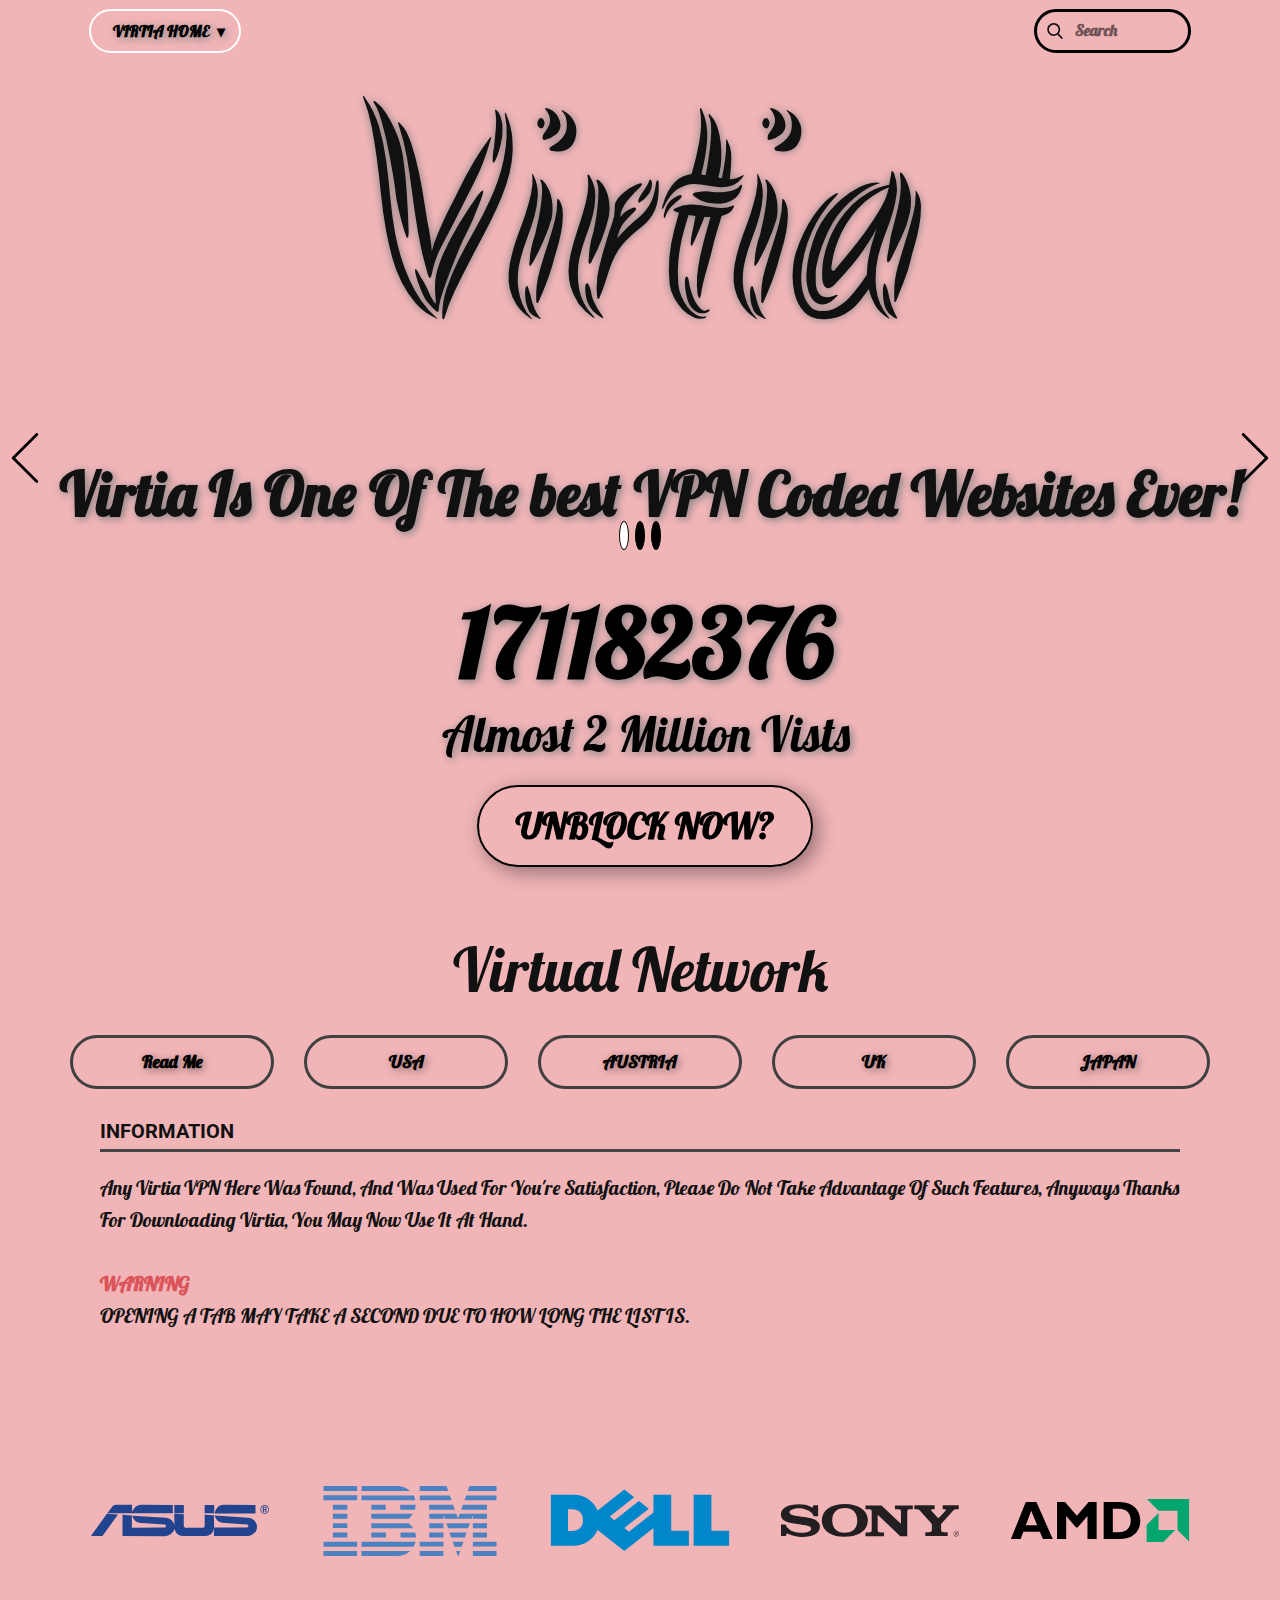
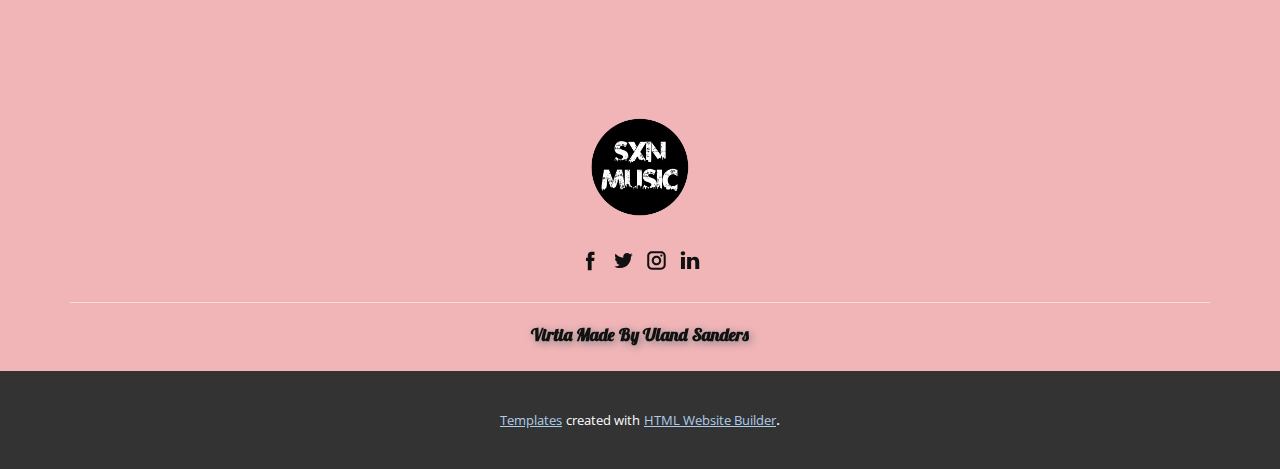
<file: Virtia-For-All.html>
<!DOCTYPE html>
<html style="font-size: 16px;">
  <head>
    <meta name="viewport" content="width=device-width, initial-scale=1.0">
    <meta charset="utf-8">
    <meta name="keywords" content="Virtia​">
    <meta name="description" content="">
    <meta name="page_type" content="np-template-header-footer-from-plugin">
    <title>Virtia For All</title>
    <link rel="stylesheet" href="nicepage.css" media="screen">
<link rel="stylesheet" href="Virtia-For-All.css" media="screen">
    <script class="u-script" type="text/javascript" src="jquery.js" defer=""></script>
    <script class="u-script" type="text/javascript" src="nicepage.js" defer=""></script>
    <meta name="generator" content="Nicepage 3.5.1, nicepage.com">
    
    
    
    <link id="u-theme-google-font" rel="stylesheet" href="https://fonts.googleapis.com/css?family=Roboto:100,100i,300,300i,400,400i,500,500i,700,700i,900,900i|Open+Sans:300,300i,400,400i,600,600i,700,700i,800,800i">
    <link id="u-page-google-font" rel="stylesheet" href="https://fonts.googleapis.com/css?family=Lobster:400|Akronim:400">
    
    
    
    
    
    
    
    
    
    
    
    
    
    
    
    
    
    
    
    
    
    
    
    
    
    
    
    
    
    
    
    
    
    
    
    
    
    
    
    
    
    
    
    
    
    
    
    
    
    
    
    <script type="application/ld+json">{
		"@context": "http://schema.org",
		"@type": "Organization",
		"name": "",
		"url": "index.html",
		"logo": "images/create-you-a-youtube-channel-icon1.png",
		"sameAs": []
}</script>
    <meta property="og:title" content="Virtia For All">
    <meta property="og:type" content="website">
    <meta name="theme-color" content="#478ac9">
    <link rel="canonical" href="index.html">
    <meta property="og:url" content="index.html">
  </head>
  <body class="u-body"><header class="u-clearfix u-header u-palette-2-light-2 u-header" id="sec-fbf6"><div class="u-clearfix u-sheet u-sheet-1">
        <nav class="u-dropdown-icon u-menu u-menu-dropdown u-offcanvas u-menu-1">
          <div class="menu-collapse u-custom-font u-font-Lobster" style="font-size: 1rem; letter-spacing: 0px; text-transform: uppercase;">
            <a class="u-border-active-white u-border-black u-border-hover-white u-button-style u-custom-active-border-color u-custom-border u-custom-border-color u-custom-border-radius u-custom-borders u-custom-color u-custom-hover-border-color u-custom-hover-color u-custom-left-right-menu-spacing u-custom-padding-bottom u-custom-text-active-color u-custom-text-color u-custom-text-hover-color u-custom-text-shadow u-custom-text-shadow-blur u-custom-text-shadow-color u-custom-text-shadow-transparency u-custom-text-shadow-x u-custom-text-shadow-y u-custom-top-bottom-menu-spacing u-nav-link u-text-active-palette-1-base u-text-hover-palette-2-base" href="#">
              <svg><use xmlns:xlink="http://www.w3.org/1999/xlink" xlink:href="#menu-hamburger"></use></svg>
              <svg version="1.1" xmlns="http://www.w3.org/2000/svg" xmlns:xlink="http://www.w3.org/1999/xlink"><defs><symbol id="menu-hamburger" viewBox="0 0 16 16" style="width: 16px; height: 16px;"><rect y="1" width="16" height="2"></rect><rect y="7" width="16" height="2"></rect><rect y="13" width="16" height="2"></rect>
</symbol>
</defs></svg>
            </a>
          </div>
          <div class="u-custom-menu u-nav-container">
            <ul class="u-custom-font u-font-Lobster u-nav u-spacing-30 u-unstyled u-nav-1"><li class="u-nav-item"><a class="u-border-2 u-border-active-white u-border-black u-border-hover-white u-button-style u-hover-white u-nav-link u-radius-50 u-text-active-black u-text-black u-text-hover-black" href="Virtia-Home.html" style="padding: 12px 22px; text-shadow: 2px 2px 8px rgba(128,128,128,1);">Virtia Home</a><div class="u-nav-popup"><ul class="u-border-2 u-border-black u-h-spacing-51 u-nav u-unstyled u-v-spacing-18 u-nav-2"><li class="u-nav-item"><a class="u-button-style u-nav-link u-text-active-black u-text-black u-text-hover-black" href="Virtia-Home.html">Virtia For All</a>
</li></ul>
</div>
</li></ul>
          </div>
          <div class="u-custom-menu u-nav-container-collapse">
            <div class="u-black u-container-style u-inner-container-layout u-opacity u-opacity-95 u-sidenav">
              <div class="u-sidenav-overflow">
                <div class="u-menu-close"></div>
                <ul class="u-align-center u-nav u-popupmenu-items u-unstyled u-nav-3"><li class="u-nav-item"><a class="u-button-style u-nav-link" href="Virtia-Home.html" style="padding: 12px 22px; text-shadow: 2px 2px 8px rgba(128,128,128,1);">Virtia Home</a><div class="u-nav-popup"><ul class="u-border-2 u-border-black u-h-spacing-51 u-nav u-unstyled u-v-spacing-18 u-nav-4"><li class="u-nav-item"><a class="u-button-style u-nav-link u-text-active-black u-text-hover-black" href="Virtia-Home.html">Virtia For All</a>
</li></ul>
</div>
</li></ul>
              </div>
            </div>
            <div class="u-black u-menu-overlay u-opacity u-opacity-70"></div>
          </div>
        </nav>
        <form action="#" class="u-border-3 u-border-black u-input-round u-palette-2-light-2 u-radius-50 u-search u-search-left u-search-1">
          <button class="u-search-button" type="submit">
            <span class="u-search-icon u-spacing-10">
              <svg class="u-svg-link" preserveAspectRatio="xMidYMin slice" viewBox="0 0 56.966 56.966"><use xmlns:xlink="http://www.w3.org/1999/xlink" xlink:href="#svg-bde2"></use></svg>
              <svg xmlns="http://www.w3.org/2000/svg" xmlns:xlink="http://www.w3.org/1999/xlink" version="1.1" id="svg-bde2" x="0px" y="0px" viewBox="0 0 56.966 56.966" style="enable-background:new 0 0 56.966 56.966;" xml:space="preserve" class="u-svg-content"><path d="M55.146,51.887L41.588,37.786c3.486-4.144,5.396-9.358,5.396-14.786c0-12.682-10.318-23-23-23s-23,10.318-23,23  s10.318,23,23,23c4.761,0,9.298-1.436,13.177-4.162l13.661,14.208c0.571,0.593,1.339,0.92,2.162,0.92  c0.779,0,1.518-0.297,2.079-0.837C56.255,54.982,56.293,53.08,55.146,51.887z M23.984,6c9.374,0,17,7.626,17,17s-7.626,17-17,17  s-17-7.626-17-17S14.61,6,23.984,6z"></path></svg>
            </span>
          </button>
          <input class="u-custom-font u-font-Lobster u-search-input u-text-black u-search-input-1" type="search" name="search" value="" placeholder="Search">
        </form>
      </div></header>
    <section class="u-align-center u-clearfix u-palette-2-light-2 u-section-1" src="" id="sec-86a2">
      <h1 class="u-custom-font u-text u-title u-text-1" data-animation-name="zoomIn" data-animation-duration="1000" data-animation-delay="0" data-animation-direction="">Virtia<span style="font-weight: 700;"></span>
      </h1>
      <div id="carousel-caab" data-interval="5000" data-u-ride="carousel" class="u-carousel u-expanded-width u-slider u-slider-1">
        <ol class="u-absolute-hcenter u-carousel-indicators u-carousel-indicators-1">
          <li data-u-target="#carousel-caab" class="u-active u-active-white u-black u-border-1 u-border-black u-shape-circle" data-u-slide-to="0" style="height: 29px; width: 10px;"></li>
          <li data-u-target="#carousel-caab" class="u-active-white u-black u-border-1 u-border-black u-shape-circle" data-u-slide-to="1" style="height: 29px; width: 10px;"></li>
          <li data-u-target="#carousel-caab" class="u-active-white u-black u-border-1 u-border-black u-shape-circle" data-u-slide-to="2" style="height: 29px; width: 10px;"></li>
        </ol>
        <div class="u-carousel-inner" role="listbox">
          <div class="u-active u-align-center u-carousel-item u-container-style u-slide">
            <div class="u-container-layout u-valign-bottom u-container-layout-1">
              <h6 class="u-custom-font u-font-Lobster u-text u-text-default u-text-2" data-animation-name="slideIn" data-animation-duration="1000" data-animation-delay="0" data-animation-direction="Left">Virtia Is One Of The best VPN Coded Websites Ever!</h6>
            </div>
          </div>
          <div class="u-align-center u-carousel-item u-container-style u-slide">
            <div class="u-container-layout u-valign-top u-container-layout-2">
              <h2 class="u-custom-font u-font-Lobster u-text u-text-default u-text-3" data-animation-name="slideIn" data-animation-duration="1000" data-animation-delay="0" data-animation-direction="Left">Support Virtia On Github By Staring This Git Repository! </h2>
            </div>
          </div>
          <div class="test-slide u-align-center u-carousel-item u-container-style u-slide">
            <div class="u-container-layout u-container-layout-3">
              <h1 class="u-custom-font u-font-Lobster u-text u-text-default u-text-4" data-animation-name="slideIn" data-animation-duration="1000" data-animation-delay="0" data-animation-direction="Left">Virtia Was Created To Be Used Locally, And Will Never Lag Client Side!</h1>
            </div>
          </div>
        </div>
        <a class="u-absolute-vcenter u-carousel-control u-carousel-control-prev u-text-black u-carousel-control-1" href="#carousel-caab" role="button" data-u-slide="prev">
          <span aria-hidden="true">
            <svg viewBox="0 0 477.175 477.175"><path d="M145.188,238.575l215.5-215.5c5.3-5.3,5.3-13.8,0-19.1s-13.8-5.3-19.1,0l-225.1,225.1c-5.3,5.3-5.3,13.8,0,19.1l225.1,225
                    c2.6,2.6,6.1,4,9.5,4s6.9-1.3,9.5-4c5.3-5.3,5.3-13.8,0-19.1L145.188,238.575z"></path></svg>
          </span>
          <span class="sr-only">Previous</span>
        </a>
        <a class="u-absolute-vcenter u-carousel-control u-carousel-control-next u-text-black u-carousel-control-2" href="#carousel-caab" role="button" data-u-slide="next">
          <span aria-hidden="true">
            <svg viewBox="0 0 477.175 477.175"><path d="M360.731,229.075l-225.1-225.1c-5.3-5.3-13.8-5.3-19.1,0s-5.3,13.8,0,19.1l215.5,215.5l-215.5,215.5
                    c-5.3,5.3-5.3,13.8,0,19.1c2.6,2.6,6.1,4,9.5,4c3.4,0,6.9-1.3,9.5-4l225.1-225.1C365.931,242.875,365.931,234.275,360.731,229.075z"></path></svg>
          </span>
          <span class="sr-only">Next</span>
        </a>
      </div>
      <div class="u-list u-repeater u-list-1">
        <div class="u-align-center u-container-style u-list-item u-repeater-item">
          <div class="u-container-layout u-similar-container u-valign-top u-container-layout-4">
            <h1 class="u-custom-font u-font-Lobster u-text u-text-black u-text-default u-title u-text-5" data-animation-name="counter" data-animation-event="scroll" data-animation-duration="50000" data-animation-delay="0">1892234123</h1>
            <p class="u-custom-font u-font-Lobster u-text u-text-black u-text-6" data-animation-name="zoomIn" data-animation-duration="1000" data-animation-delay="0" data-animation-direction="">Almost 2 Million Vists </p>
          </div>
        </div>
      </div>
      <a href="#" class="u-border-2 u-border-black u-border-hover-black u-btn u-btn-round u-button-style u-custom-font u-font-Lobster u-hover-white u-none u-radius-50 u-text-active-black u-text-black u-text-hover-black u-btn-1">Unblock Now?</a>
    </section>
    <section class="skrollable u-clearfix u-palette-2-light-2 u-section-2" id="sec-f77d">
      <div class="u-clearfix u-sheet u-sheet-1">
        <div class="fr-view u-clearfix u-rich-text u-text u-text-1" data-animation-name="zoomIn" data-animation-duration="1000" data-animation-delay="0" data-animation-direction="">
          <h1 style="text-align: center;">
            <span style="font-size: 3.75rem;">
              <span class="u-custom-font u-font-Lobster">Virtual Network</span>
            </span>
          </h1>
        </div>
        <div class="u-expanded-width u-tab-links-align-justify u-tabs u-tabs-1">
          <ul class="u-spacing-30 u-tab-list u-unstyled" role="tablist">
            <li class="u-tab-item" role="presentation">
              <a class="active u-border-3 u-border-grey-75 u-button-style u-custom-font u-font-Lobster u-hover-white u-radius-50 u-tab-link u-text-active-black u-text-black u-text-hover-black u-tab-link-1" id="link-tab-081f" href="#tab-081f" role="tab" aria-controls="tab-081f" aria-selected="true">Read Me<br>
              </a>
            </li>
            <li class="u-tab-item" role="presentation">
              <a class="u-border-3 u-border-grey-75 u-button-style u-custom-font u-font-Lobster u-hover-white u-radius-50 u-tab-link u-text-active-black u-text-black u-text-hover-black u-tab-link-2" id="link-tab-4d57" href="#tab-4d57" role="tab" aria-controls="tab-4d57" aria-selected="false">USA</a>
            </li>
            <li class="u-tab-item" role="presentation">
              <a class="u-border-3 u-border-grey-75 u-button-style u-custom-font u-font-Lobster u-hover-white u-radius-50 u-tab-link u-text-active-black u-text-black u-text-hover-black u-tab-link-3" id="link-tab-3a42" href="#tab-3a42" role="tab" aria-controls="tab-3a42" aria-selected="false">AUSTRIA</a>
            </li>
            <li class="u-tab-item u-tab-item-4" role="presentation">
              <a class="u-border-3 u-border-grey-75 u-button-style u-custom-font u-font-Lobster u-hover-white u-radius-50 u-tab-link u-text-active-black u-text-black u-text-hover-black u-tab-link-4" id="tab-d7e7" href="#link-tab-d7e7" role="tab" aria-controls="link-tab-d7e7" aria-selected="false">UK</a>
            </li>
            <li class="u-tab-item u-tab-item-5" role="presentation">
              <a class="u-border-3 u-border-grey-75 u-button-style u-custom-font u-font-Lobster u-hover-white u-radius-50 u-tab-link u-text-active-black u-text-black u-text-hover-black u-tab-link-5" id="tab-6219" href="#link-tab-6219" role="tab" aria-controls="link-tab-6219" aria-selected="false">JAPAN</a>
            </li>
          </ul>
          <div class="u-tab-content">
            <div class="u-container-style u-shape-rectangle u-tab-active u-tab-pane" id="tab-081f" role="tabpanel" aria-labelledby="link-tab-081f">
              <div class="u-container-layout u-container-layout-1">
                <h4 class="u-text u-text-2">Information</h4>
                <div class="u-align-left u-border-3 u-border-grey-dark-1 u-line u-line-horizontal u-line-1"></div>
                <p class="u-custom-font u-font-Lobster u-text u-text-3">Any Virtia VPN Here Was Found, And Was Used For You're Satisfaction, Please Do Not Take Advantage Of Such Features, Anyways Thanks For Downloading Virtia, You May Now Use It At Hand.<span style="font-weight: 700;"></span>
                  <br>
                  <br>
                  <span style="font-weight: 700;">
                    <span class="u-text-palette-2-base"> WARNING</span>
                  </span>
                  <br>OPENING A TAB MAY TAKE A SECOND DUE TO HOW LONG THE LIST IS.
                </p>
              </div>
            </div>
            <div class="u-align-center u-container-style u-shape-rectangle u-tab-pane" id="tab-4d57" role="tabpanel" aria-labelledby="link-tab-4d57">
              <div class="u-container-layout u-valign-middle u-container-layout-2">
                <h4 class="u-custom-font u-font-Lobster u-text u-text-4">Comeing Soon</h4>
              </div>
            </div>
            <div class="u-align-center u-container-style u-shape-rectangle u-tab-pane" id="tab-3a42" role="tabpanel" aria-labelledby="link-tab-3a42">
              <div class="u-container-layout u-valign-middle u-container-layout-3">
                <h4 class="u-custom-font u-font-Lobster u-text u-text-5">Comeing Soon</h4>
              </div>
            </div>
            <div class="u-align-center u-container-style u-shape-rectangle u-tab-pane" id="link-tab-d7e7" role="tabpanel" aria-labelledby="tab-d7e7">
              <div class="u-container-layout u-valign-middle u-container-layout-4">
                <h4 class="u-custom-font u-font-Lobster u-text u-text-6">Comeing Soon</h4>
              </div>
            </div>
            <div class="u-container-style u-shape-rectangle u-tab-pane" id="link-tab-6219" role="tabpanel" aria-labelledby="tab-6219">
              <div class="u-container-layout u-valign-top u-container-layout-5">
                <ol class="u-custom-font u-font-Lobster u-text u-text-7">
                  <li>Japan<b>public-vpn-100.opengw.net</b>
                    <br>219.100.37.57<br>(public-vpn-04-09.vpngate.v4.open.ad.jp)<b>221 sessions</b>
                    <br>236 days<br>Total 4,929,492 users<b>103.39 Mbps</b>
                    <br>Ping:&nbsp;<b>17 ms</b>
                    <br>
                    <br><b>399,035.97 GB</b>
                    <br>Logging policy:<br>2 Weeks<a href="https://www.vpngate.net/en/howto_softether.aspx" class="u-active-none u-border-none u-btn u-button-style u-hover-none u-none u-text-palette-1-base u-btn-1">
                      <br><b>SSL-VPN<br>Connect guide</b>
                    </a>
                    <br>TCP: 443<br>UDP: Supported<a href="https://www.vpngate.net/en/howto_l2tp.aspx" class="u-active-none u-border-none u-btn u-button-style u-hover-none u-none u-text-palette-1-base u-btn-2">
                      <br><b>L2TP/IPsec<br>Connect guide</b>
                    </a>
                    <a href="https://www.vpngate.net/en/do_openvpn.aspx?fqdn=public-vpn-100.opengw.net&amp;ip=219.100.37.57&amp;tcp=443&amp;udp=0&amp;sid=1612403019872&amp;hid=15094291" class="u-active-none u-border-none u-btn u-button-style u-hover-none u-none u-text-palette-1-base u-btn-3">
                      <br><b>OpenVPN<br>Config file</b>
                    </a>
                    <br>TCP: 443<a href="https://www.vpngate.net/en/howto_sstp.aspx" class="u-active-none u-border-none u-btn u-button-style u-hover-none u-none u-text-palette-1-base u-btn-4">
                      <br><b>MS-SSTP<br>Connect guide</b>
                    </a>SSTP Hostname :<br><b>public-vpn-100.opengw.net</b><i><b>By Daiyuu Nobori, Japan. Academic Use Only.</b></i>
                    <br>
                    <br><b>2,958,652</b>
                    <br>Japan<b>public-vpn-169.opengw.net</b>
                    <br>219.100.37.129<br>(public-vpn-09-01.vpngate.v4.open.ad.jp)<b>308 sessions</b>
                    <br>273 days<br>Total 5,521,776 users<b>59.71 Mbps</b>
                    <br>Ping:&nbsp;<b>17 ms</b>
                    <br>
                    <br><b>268,469.81 GB</b>
                    <br>Logging policy:<br>2 Weeks<a href="https://www.vpngate.net/en/howto_softether.aspx" class="u-active-none u-border-none u-btn u-button-style u-hover-none u-none u-text-palette-1-base u-btn-5">
                      <br><b>SSL-VPN<br>Connect guide</b>
                    </a>
                    <br>TCP: 443<br>UDP: Supported<a href="https://www.vpngate.net/en/howto_l2tp.aspx" class="u-active-none u-border-none u-btn u-button-style u-hover-none u-none u-text-palette-1-base u-btn-6">
                      <br><b>L2TP/IPsec<br>Connect guide</b>
                    </a>
                    <a href="https://www.vpngate.net/en/do_openvpn.aspx?fqdn=public-vpn-169.opengw.net&amp;ip=219.100.37.129&amp;tcp=443&amp;udp=0&amp;sid=1612403019872&amp;hid=15134910" class="u-active-none u-border-none u-btn u-button-style u-hover-none u-none u-text-palette-1-base u-btn-7">
                      <br><b>OpenVPN<br>Config file</b>
                    </a>
                    <br>TCP: 443<a href="https://www.vpngate.net/en/howto_sstp.aspx" class="u-active-none u-border-none u-btn u-button-style u-hover-none u-none u-text-palette-1-base u-btn-8">
                      <br><b>MS-SSTP<br>Connect guide</b>
                    </a>SSTP Hostname :<br><b>public-vpn-169.opengw.net</b><i><b>By Daiyuu Nobori, Japan. Academic Use Only.</b></i>
                    <br>
                    <br><b>2,943,714</b>
                    <br>Japan<b>public-vpn-186.opengw.net</b>
                    <br>219.100.37.163<br>(public-vpn-11-03.vpngate.v4.open.ad.jp)<b>99 sessions</b>
                    <br>273 days<br>Total 3,090,616 users<b>35.17 Mbps</b>
                    <br>Ping:&nbsp;<b>15 ms</b>
                    <br>
                    <br><b>183,434.68 GB</b>
                    <br>Logging policy:<br>2 Weeks<a href="https://www.vpngate.net/en/howto_softether.aspx" class="u-active-none u-border-none u-btn u-button-style u-hover-none u-none u-text-palette-1-base u-btn-9">
                      <br><b>SSL-VPN<br>Connect guide</b>
                    </a>
                    <br>TCP: 443<br>UDP: Supported<a href="https://www.vpngate.net/en/howto_l2tp.aspx" class="u-active-none u-border-none u-btn u-button-style u-hover-none u-none u-text-palette-1-base u-btn-10">
                      <br><b>L2TP/IPsec<br>Connect guide</b>
                    </a>
                    <a href="https://www.vpngate.net/en/do_openvpn.aspx?fqdn=public-vpn-186.opengw.net&amp;ip=219.100.37.163&amp;tcp=443&amp;udp=0&amp;sid=1612403019872&amp;hid=15134932" class="u-active-none u-border-none u-btn u-button-style u-hover-none u-none u-text-palette-1-base u-btn-11">
                      <br><b>OpenVPN<br>Config file</b>
                    </a>
                    <br>TCP: 443<a href="https://www.vpngate.net/en/howto_sstp.aspx" class="u-active-none u-border-none u-btn u-button-style u-hover-none u-none u-text-palette-1-base u-btn-12">
                      <br><b>MS-SSTP<br>Connect guide</b>
                    </a>SSTP Hostname :<br><b>public-vpn-186.opengw.net</b><i><b>By Daiyuu Nobori, Japan. Academic Use Only.</b></i>
                    <br>
                    <br><b>2,879,502</b>
                    <br>Japan<b>public-vpn-174.opengw.net</b>
                    <br>219.100.37.141<br>(public-vpn-09-13.vpngate.v4.open.ad.jp)<b>172 sessions</b>
                    <br>273 days<br>Total 3,392,342 users<b>18.85 Mbps</b>
                    <br>Ping:&nbsp;<b>9 ms</b>
                    <br>
                    <br><b>229,172.68 GB</b>
                    <br>Logging policy:<br>2 Weeks<a href="https://www.vpngate.net/en/howto_softether.aspx" class="u-active-none u-border-none u-btn u-button-style u-hover-none u-none u-text-palette-1-base u-btn-13">
                      <br><b>SSL-VPN<br>Connect guide</b>
                    </a>
                    <br>TCP: 443<br>UDP: Supported<a href="https://www.vpngate.net/en/howto_l2tp.aspx" class="u-active-none u-border-none u-btn u-button-style u-hover-none u-none u-text-palette-1-base u-btn-14">
                      <br><b>L2TP/IPsec<br>Connect guide</b>
                    </a>
                    <a href="https://www.vpngate.net/en/do_openvpn.aspx?fqdn=public-vpn-174.opengw.net&amp;ip=219.100.37.141&amp;tcp=443&amp;udp=0&amp;sid=1612403019872&amp;hid=15134915" class="u-active-none u-border-none u-btn u-button-style u-hover-none u-none u-text-palette-1-base u-btn-15">
                      <br><b>OpenVPN<br>Config file</b>
                    </a>
                    <br>TCP: 443<a href="https://www.vpngate.net/en/howto_sstp.aspx" class="u-active-none u-border-none u-btn u-button-style u-hover-none u-none u-text-palette-1-base u-btn-16">
                      <br><b>MS-SSTP<br>Connect guide</b>
                    </a>SSTP Hostname :<br><b>public-vpn-174.opengw.net</b><i><b>By Daiyuu Nobori, Japan. Academic Use Only.</b></i>
                    <br>
                    <br><b>2,702,232</b>
                    <br>Japan<b>public-vpn-181.opengw.net</b>
                    <br>219.100.37.140<br>(public-vpn-09-12.vpngate.v4.open.ad.jp)<b>123 sessions</b>
                    <br>273 days<br>Total 2,763,999 users<b>21.35 Mbps</b>
                    <br>Ping:&nbsp;<b>8 ms</b>
                    <br>
                    <br><b>155,426.27 GB</b>
                    <br>Logging policy:<br>2 Weeks<a href="https://www.vpngate.net/en/howto_softether.aspx" class="u-active-none u-border-none u-btn u-button-style u-hover-none u-none u-text-palette-1-base u-btn-17">
                      <br><b>SSL-VPN<br>Connect guide</b>
                    </a>
                    <br>TCP: 443<br>UDP: Supported<a href="https://www.vpngate.net/en/howto_l2tp.aspx" class="u-active-none u-border-none u-btn u-button-style u-hover-none u-none u-text-palette-1-base u-btn-18">
                      <br><b>L2TP/IPsec<br>Connect guide</b>
                    </a>
                    <a href="https://www.vpngate.net/en/do_openvpn.aspx?fqdn=public-vpn-181.opengw.net&amp;ip=219.100.37.140&amp;tcp=443&amp;udp=0&amp;sid=1612403019872&amp;hid=15134924" class="u-active-none u-border-none u-btn u-button-style u-hover-none u-none u-text-palette-1-base u-btn-19">
                      <br><b>OpenVPN<br>Config file</b>
                    </a>
                    <br>TCP: 443<a href="https://www.vpngate.net/en/howto_sstp.aspx" class="u-active-none u-border-none u-btn u-button-style u-hover-none u-none u-text-palette-1-base u-btn-20">
                      <br><b>MS-SSTP<br>Connect guide</b>
                    </a>SSTP Hostname :<br><b>public-vpn-181.opengw.net</b><i><b>By Daiyuu Nobori, Japan. Academic Use Only.</b></i>
                    <br>
                    <br><b>2,630,792</b>
                    <br>Japan<b>public-vpn-173.opengw.net</b>
                    <br>219.100.37.139<br>(public-vpn-09-11.vpngate.v4.open.ad.jp)<b>156 sessions</b>
                    <br>273 days<br>Total 3,866,724 users<b>17.66 Mbps</b>
                    <br>Ping:&nbsp;<b>9 ms</b>
                    <br>
                    <br><b>233,575.07 GB</b>
                    <br>Logging policy:<br>2 Weeks<a href="https://www.vpngate.net/en/howto_softether.aspx" class="u-active-none u-border-none u-btn u-button-style u-hover-none u-none u-text-palette-1-base u-btn-21">
                      <br><b>SSL-VPN<br>Connect guide</b>
                    </a>
                    <br>TCP: 443<br>UDP: Supported<a href="https://www.vpngate.net/en/howto_l2tp.aspx" class="u-active-none u-border-none u-btn u-button-style u-hover-none u-none u-text-palette-1-base u-btn-22">
                      <br><b>L2TP/IPsec<br>Connect guide</b>
                    </a>
                    <a href="https://www.vpngate.net/en/do_openvpn.aspx?fqdn=public-vpn-173.opengw.net&amp;ip=219.100.37.139&amp;tcp=443&amp;udp=1195&amp;sid=1612403019872&amp;hid=15134914" class="u-active-none u-border-none u-btn u-button-style u-hover-none u-none u-text-palette-1-base u-btn-23">
                      <br><b>OpenVPN<br>Config file</b>
                    </a>
                    <br>TCP: 443<br>UDP: 1195<a href="https://www.vpngate.net/en/howto_sstp.aspx" class="u-active-none u-border-none u-btn u-button-style u-hover-none u-none u-text-palette-1-base u-btn-24">
                      <br><b>MS-SSTP<br>Connect guide</b>
                    </a>SSTP Hostname :<br><b>public-vpn-173.opengw.net</b><i><b>By Daiyuu Nobori, Japan. Academic Use Only.</b></i>
                    <br>
                    <br><b>2,626,288</b>
                    <br>Japan<b>public-vpn-161.opengw.net</b>
                    <br>219.100.37.122<br>(public-vpn-08-10.vpngate.v4.open.ad.jp)<b>138 sessions</b>
                    <br>181 days<br>Total 2,416,750 users<b>110.99 Mbps</b>
                    <br>Ping:&nbsp;<b>14 ms</b>
                    <br>
                    <br><b>148,151.72 GB</b>
                    <br>Logging policy:<br>2 Weeks<a href="https://www.vpngate.net/en/howto_softether.aspx" class="u-active-none u-border-none u-btn u-button-style u-hover-none u-none u-text-palette-1-base u-btn-25">
                      <br><b>SSL-VPN<br>Connect guide</b>
                    </a>
                    <br>TCP: 443<br>UDP: Supported<a href="https://www.vpngate.net/en/howto_l2tp.aspx" class="u-active-none u-border-none u-btn u-button-style u-hover-none u-none u-text-palette-1-base u-btn-26">
                      <br><b>L2TP/IPsec<br>Connect guide</b>
                    </a>
                    <a href="https://www.vpngate.net/en/do_openvpn.aspx?fqdn=public-vpn-161.opengw.net&amp;ip=219.100.37.122&amp;tcp=443&amp;udp=1195&amp;sid=1612403019872&amp;hid=15094351" class="u-active-none u-border-none u-btn u-button-style u-hover-none u-none u-text-palette-1-base u-btn-27">
                      <br><b>OpenVPN<br>Config file</b>
                    </a>
                    <br>TCP: 443<br>UDP: 1195<a href="https://www.vpngate.net/en/howto_sstp.aspx" class="u-active-none u-border-none u-btn u-button-style u-hover-none u-none u-text-palette-1-base u-btn-28">
                      <br><b>MS-SSTP<br>Connect guide</b>
                    </a>SSTP Hostname :<br><b>public-vpn-161.opengw.net</b><i><b>By Daiyuu Nobori, Japan. Academic Use Only.</b></i>
                    <br>
                    <br><b>2,561,674</b>
                    <br>Japan<b>public-vpn-172.opengw.net</b>
                    <br>219.100.37.138<br>(public-vpn-09-10.vpngate.v4.open.ad.jp)<b>90 sessions</b>
                    <br>273 days<br>Total 2,505,064 users<b>24.68 Mbps</b>
                    <br>Ping:&nbsp;<b>18 ms</b>
                    <br>
                    <br><b>113,872.68 GB</b>
                    <br>Logging policy:<br>2 Weeks<a href="https://www.vpngate.net/en/howto_softether.aspx" class="u-active-none u-border-none u-btn u-button-style u-hover-none u-none u-text-palette-1-base u-btn-29">
                      <br><b>SSL-VPN<br>Connect guide</b>
                    </a>
                    <br>TCP: 443<br>UDP: Supported<a href="https://www.vpngate.net/en/howto_l2tp.aspx" class="u-active-none u-border-none u-btn u-button-style u-hover-none u-none u-text-palette-1-base u-btn-30">
                      <br><b>L2TP/IPsec<br>Connect guide</b>
                    </a>
                    <a href="https://www.vpngate.net/en/do_openvpn.aspx?fqdn=public-vpn-172.opengw.net&amp;ip=219.100.37.138&amp;tcp=443&amp;udp=1195&amp;sid=1612403019872&amp;hid=15134913" class="u-active-none u-border-none u-btn u-button-style u-hover-none u-none u-text-palette-1-base u-btn-31">
                      <br><b>OpenVPN<br>Config file</b>
                    </a>
                    <br>TCP: 443<br>UDP: 1195<a href="https://www.vpngate.net/en/howto_sstp.aspx" class="u-active-none u-border-none u-btn u-button-style u-hover-none u-none u-text-palette-1-base u-btn-32">
                      <br><b>MS-SSTP<br>Connect guide</b>
                    </a>SSTP Hostname :<br><b>public-vpn-172.opengw.net</b><i><b>By Daiyuu Nobori, Japan. Academic Use Only.</b></i>
                    <br>
                    <br><b>2,291,577</b>
                    <br>Japan<b>public-vpn-72.opengw.net</b>
                    <br>219.100.37.22<br>(public-vpn-02-06.vpngate.v4.open.ad.jp)<b>97 sessions</b>
                    <br>273 days<br>Total 3,149,492 users<b>18.92 Mbps</b>
                    <br>Ping:&nbsp;<b>19 ms</b>
                    <br>
                    <br><b>201,551.39 GB</b>
                    <br>Logging policy:<br>2 Weeks<a href="https://www.vpngate.net/en/howto_softether.aspx" class="u-active-none u-border-none u-btn u-button-style u-hover-none u-none u-text-palette-1-base u-btn-33">
                      <br><b>SSL-VPN<br>Connect guide</b>
                    </a>
                    <br>TCP: 443<br>UDP: Supported<a href="https://www.vpngate.net/en/howto_l2tp.aspx" class="u-active-none u-border-none u-btn u-button-style u-hover-none u-none u-text-palette-1-base u-btn-34">
                      <br><b>L2TP/IPsec<br>Connect guide</b>
                    </a>
                    <a href="https://www.vpngate.net/en/do_openvpn.aspx?fqdn=public-vpn-72.opengw.net&amp;ip=219.100.37.22&amp;tcp=443&amp;udp=1195&amp;sid=1612403019872&amp;hid=15094262" class="u-active-none u-border-none u-btn u-button-style u-hover-none u-none u-text-palette-1-base u-btn-35">
                      <br><b>OpenVPN<br>Config file</b>
                    </a>
                    <br>TCP: 443<br>UDP: 1195<a href="https://www.vpngate.net/en/howto_sstp.aspx" class="u-active-none u-border-none u-btn u-button-style u-hover-none u-none u-text-palette-1-base u-btn-36">
                      <br><b>MS-SSTP<br>Connect guide</b>
                    </a>SSTP Hostname :<br><b>public-vpn-72.opengw.net</b><i><b>By Daiyuu Nobori, Japan. Academic Use Only.</b></i>
                    <br>
                    <br><b>2,274,547</b>
                    <br>
                  </li>
                </ol>
              </div>
            </div>
          </div>
        </div>
        <div class="u-expanded-width u-list u-repeater u-list-1">
          <div class="u-align-center-lg u-align-center-md u-align-center-sm u-align-center-xl u-container-style u-list-item u-repeater-item">
            <div class="u-container-layout u-similar-container u-valign-middle u-container-layout-6">
              <img alt="" class="u-expanded-width-lg u-expanded-width-md u-expanded-width-xl u-expanded-width-xs u-image u-image-contain u-image-default u-image-1" data-image-width="500" data-image-height="135" src="images/1.svg">
            </div>
          </div>
          <div class="u-align-center-sm u-align-center-xs u-container-style u-list-item u-repeater-item">
            <div class="u-container-layout u-similar-container u-valign-middle u-container-layout-7">
              <img alt="" class="u-expanded-width-lg u-expanded-width-md u-expanded-width-xl u-expanded-width-xs u-image u-image-contain u-image-default u-image-2" data-image-width="340" data-image-height="135" src="images/2.svg">
            </div>
          </div>
          <div class="u-align-center-sm u-align-center-xs u-container-style u-list-item u-repeater-item">
            <div class="u-container-layout u-similar-container u-valign-middle u-container-layout-8">
              <img alt="" class="u-expanded-width-lg u-expanded-width-md u-expanded-width-xl u-expanded-width-xs u-image u-image-contain u-image-default u-image-3" data-image-width="500" data-image-height="175" src="images/3.svg">
            </div>
          </div>
          <div class="u-align-center-sm u-align-center-xs u-container-style u-list-item u-repeater-item">
            <div class="u-container-layout u-similar-container u-valign-middle u-container-layout-9">
              <img alt="" class="u-expanded-width-lg u-expanded-width-md u-expanded-width-xl u-expanded-width-xs u-image u-image-contain u-image-default u-image-4" data-image-width="500" data-image-height="135" src="images/4.svg">
            </div>
          </div>
          <div class="u-align-center-sm u-align-center-xs u-container-style u-list-item u-repeater-item">
            <div class="u-container-layout u-similar-container u-valign-middle u-container-layout-10">
              <img alt="" class="u-expanded-width-lg u-expanded-width-md u-expanded-width-xl u-expanded-width-xs u-image u-image-contain u-image-default u-image-5" data-image-width="500" data-image-height="135" src="images/5.svg">
            </div>
          </div>
        </div>
      </div>
    </section>
    
    
    
    
    
    
    
    
    
    
    
    
    
    
    
    
    
    
    
    
    
    
    
    
    
    
    
    
    
    
    
    
    
    
    
    
    
    
    
    
    
    
    
    
    
    
    
    
    
    
    <footer class="u-clearfix u-footer u-palette-2-light-2" id="sec-17db"><div class="u-clearfix u-sheet u-sheet-1">
        <a href="https://nicepage.com" class="u-image u-logo u-image-1" data-image-width="1600" data-image-height="1600">
          <img src="images/create-you-a-youtube-channel-icon1.png" class="u-logo-image u-logo-image-1" data-image-width="104">
        </a>
        <div class="u-align-left u-social-icons u-spacing-10 u-social-icons-1">
          <a class="u-social-url" target="_blank" href=""><span class="u-icon u-icon-circle u-social-facebook u-social-type-logo u-icon-1"><svg class="u-svg-link" preserveAspectRatio="xMidYMin slice" viewBox="0 0 112 112" style=""><use xmlns:xlink="http://www.w3.org/1999/xlink" xlink:href="#svg-3a56"></use></svg><svg xmlns="http://www.w3.org/2000/svg" xmlns:xlink="http://www.w3.org/1999/xlink" version="1.1" xml:space="preserve" class="u-svg-content" viewBox="0 0 112 112" x="0px" y="0px" id="svg-3a56"><path d="M75.5,28.8H65.4c-1.5,0-4,0.9-4,4.3v9.4h13.9l-1.5,15.8H61.4v45.1H42.8V58.3h-8.8V42.4h8.8V32.2 c0-7.4,3.4-18.8,18.8-18.8h13.8v15.4H75.5z"></path></svg></span>
          </a>
          <a class="u-social-url" target="_blank" href=""><span class="u-icon u-icon-circle u-social-twitter u-social-type-logo u-icon-2"><svg class="u-svg-link" preserveAspectRatio="xMidYMin slice" viewBox="0 0 112 112" style=""><use xmlns:xlink="http://www.w3.org/1999/xlink" xlink:href="#svg-c286"></use></svg><svg xmlns="http://www.w3.org/2000/svg" xmlns:xlink="http://www.w3.org/1999/xlink" version="1.1" xml:space="preserve" class="u-svg-content" viewBox="0 0 112 112" x="0px" y="0px" id="svg-c286"><path d="M92.2,38.2c0,0.8,0,1.6,0,2.3c0,24.3-18.6,52.4-52.6,52.4c-10.6,0.1-20.2-2.9-28.5-8.2 c1.4,0.2,2.9,0.2,4.4,0.2c8.7,0,16.7-2.9,23-7.9c-8.1-0.2-14.9-5.5-17.3-12.8c1.1,0.2,2.4,0.2,3.4,0.2c1.6,0,3.3-0.2,4.8-0.7 c-8.4-1.6-14.9-9.2-14.9-18c0-0.2,0-0.2,0-0.2c2.5,1.4,5.4,2.2,8.4,2.3c-5-3.3-8.3-8.9-8.3-15.4c0-3.4,1-6.5,2.5-9.2 c9.1,11.1,22.7,18.5,38,19.2c-0.2-1.4-0.4-2.8-0.4-4.3c0.1-10,8.3-18.2,18.5-18.2c5.4,0,10.1,2.2,13.5,5.7c4.3-0.8,8.1-2.3,11.7-4.5 c-1.4,4.3-4.3,7.9-8.1,10.1c3.7-0.4,7.3-1.4,10.6-2.9C98.9,32.3,95.7,35.5,92.2,38.2z"></path></svg></span>
          </a>
          <a class="u-social-url" target="_blank" href=""><span class="u-icon u-icon-circle u-social-instagram u-social-type-logo u-icon-3"><svg class="u-svg-link" preserveAspectRatio="xMidYMin slice" viewBox="0 0 112 112" style=""><use xmlns:xlink="http://www.w3.org/1999/xlink" xlink:href="#svg-7ac4"></use></svg><svg xmlns="http://www.w3.org/2000/svg" xmlns:xlink="http://www.w3.org/1999/xlink" version="1.1" xml:space="preserve" class="u-svg-content" viewBox="0 0 112 112" x="0px" y="0px" id="svg-7ac4"><path d="M55.9,32.9c-12.8,0-23.2,10.4-23.2,23.2s10.4,23.2,23.2,23.2s23.2-10.4,23.2-23.2S68.7,32.9,55.9,32.9z M55.9,69.4c-7.4,0-13.3-6-13.3-13.3c-0.1-7.4,6-13.3,13.3-13.3s13.3,6,13.3,13.3C69.3,63.5,63.3,69.4,55.9,69.4z"></path><path d="M79.7,26.8c-3,0-5.4,2.5-5.4,5.4s2.5,5.4,5.4,5.4c3,0,5.4-2.5,5.4-5.4S82.7,26.8,79.7,26.8z"></path><path d="M78.2,11H33.5C21,11,10.8,21.3,10.8,33.7v44.7c0,12.6,10.2,22.8,22.7,22.8h44.7c12.6,0,22.7-10.2,22.7-22.7 V33.7C100.8,21.1,90.6,11,78.2,11z M91,78.4c0,7.1-5.8,12.8-12.8,12.8H33.5c-7.1,0-12.8-5.8-12.8-12.8V33.7 c0-7.1,5.8-12.8,12.8-12.8h44.7c7.1,0,12.8,5.8,12.8,12.8V78.4z"></path></svg></span>
          </a>
          <a class="u-social-url" target="_blank" href=""><span class="u-icon u-icon-circle u-social-linkedin u-social-type-logo u-icon-4"><svg class="u-svg-link" preserveAspectRatio="xMidYMin slice" viewBox="0 0 112 112" style=""><use xmlns:xlink="http://www.w3.org/1999/xlink" xlink:href="#svg-ffa2"></use></svg><svg xmlns="http://www.w3.org/2000/svg" xmlns:xlink="http://www.w3.org/1999/xlink" version="1.1" xml:space="preserve" class="u-svg-content" viewBox="0 0 112 112" x="0px" y="0px" id="svg-ffa2"><path d="M33.8,96.8H14.5v-58h19.3V96.8z M24.1,30.9L24.1,30.9c-6.6,0-10.8-4.5-10.8-10.1c0-5.8,4.3-10.1,10.9-10.1 S34.9,15,35.1,20.8C35.1,26.4,30.8,30.9,24.1,30.9z M103.3,96.8H84.1v-31c0-7.8-2.7-13.1-9.8-13.1c-5.3,0-8.5,3.6-9.9,7.1 c-0.6,1.3-0.6,3-0.6,4.8V97H44.5c0,0,0.3-52.6,0-58h19.3v8.2c2.6-3.9,7.2-9.6,17.4-9.6c12.7,0,22.2,8.4,22.2,26.1V96.8z"></path></svg></span>
          </a>
        </div>
        <div class="u-border-1 u-border-white u-expanded-width u-line u-line-horizontal u-opacity u-opacity-50 u-line-1"></div>
        <p class="u-align-center u-custom-font u-font-Lobster u-text u-text-1" data-animation-name="zoomIn" data-animation-duration="1000" data-animation-delay="0" data-animation-direction="">Virtia Made By Uland Sanders</p>
      </div></footer>
    <section class="u-backlink u-clearfix u-grey-80">
      <a class="u-link" href="https://nicepage.com/templates" target="_blank">
        <span>Templates</span>
      </a>
      <p class="u-text">
        <span>created with</span>
      </p>
      <a class="u-link" href="https://nicepage.com/html-website-builder" target="_blank">
        <span>HTML Website Builder</span>
      </a>. 
    </section>
  </body>
</html>
</file>
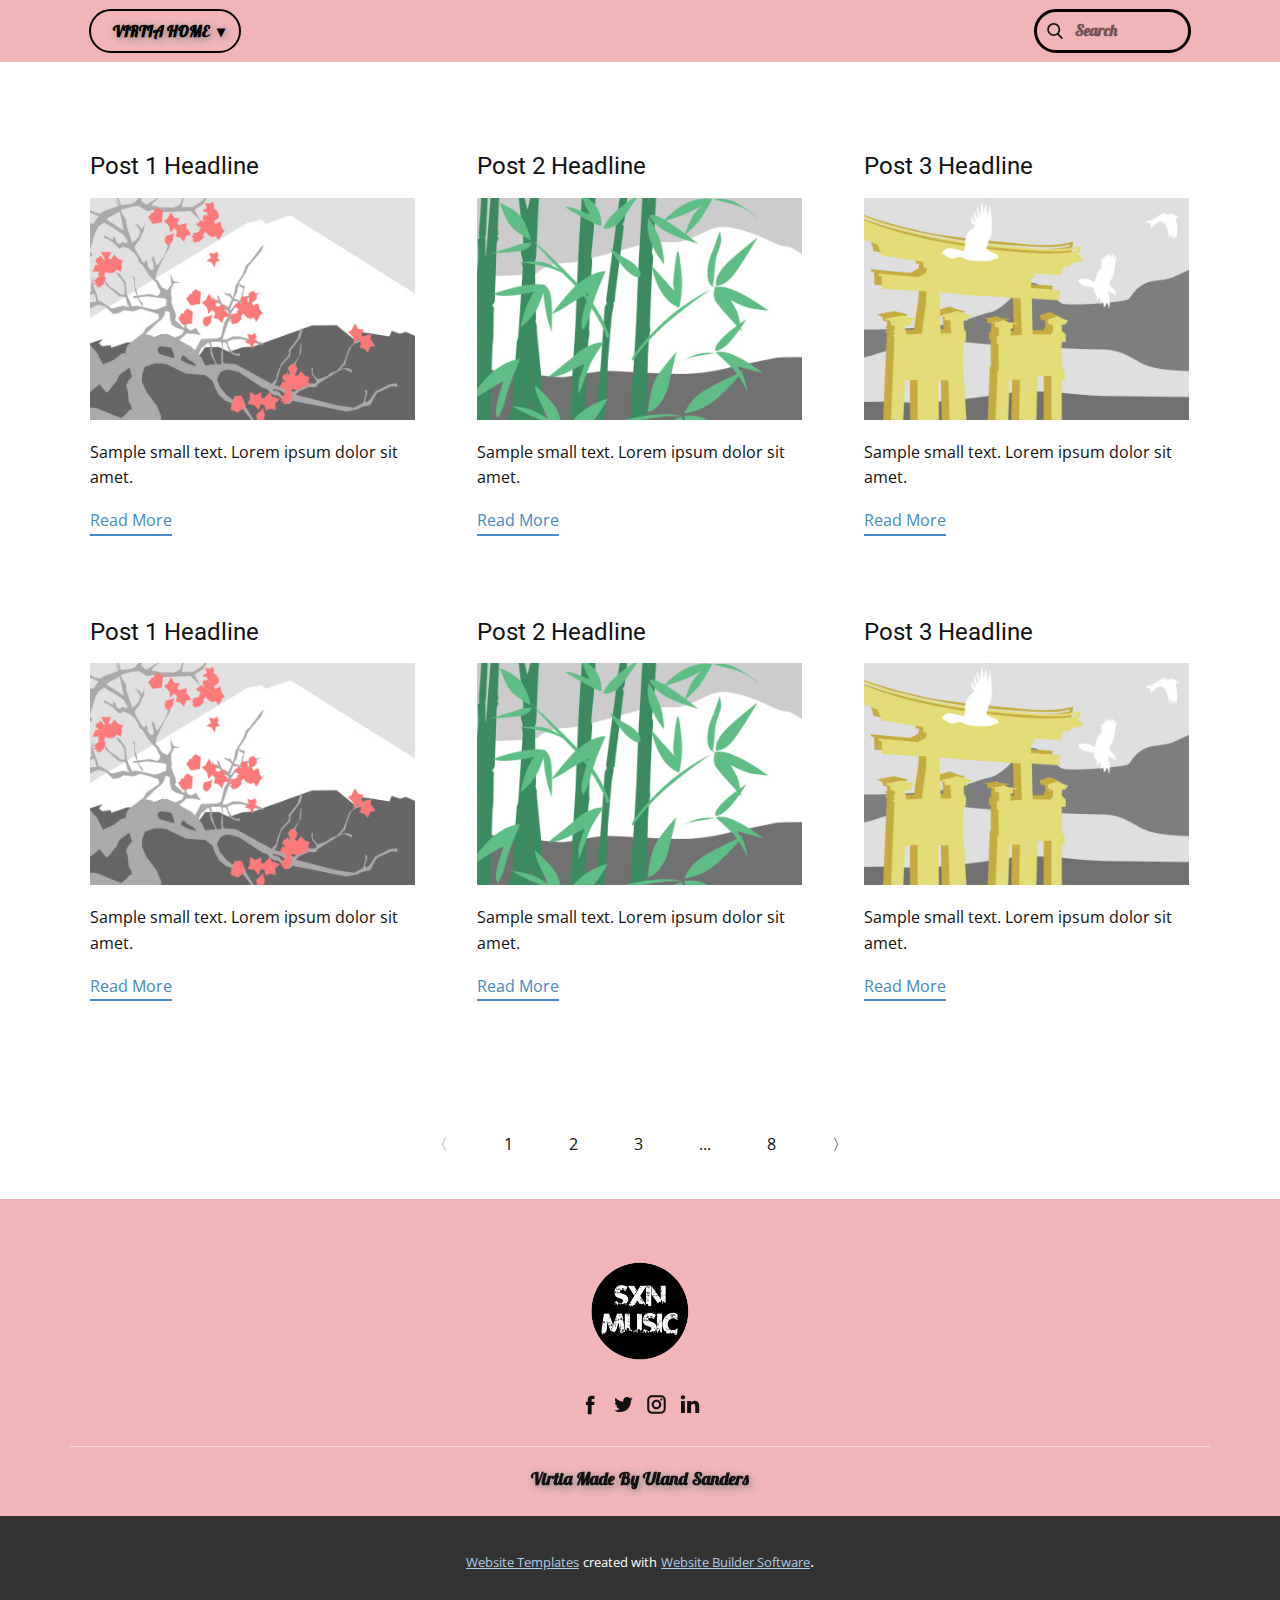
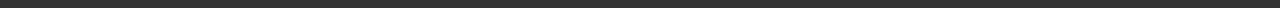
<file: blog/blog.html>
<html style="font-size: 16px;"><head>
    <meta name="viewport" content="width=device-width, initial-scale=1.0">
    <meta charset="utf-8">
    <meta name="keywords" content="$10 Off withEmail Signup, 70%, 70%, 70%, 70%, 70%, 70%, 70%, 70% Off">
    <meta name="description" content="">
    <meta name="page_type" content="np-template-header-footer-from-plugin">
    <title>Blog Template</title>
    <link rel="stylesheet" href="../nicepage.css" media="screen">
<link rel="stylesheet" href="../Blog-Template.css" media="screen">
    <script class="u-script" type="text/javascript" src="../jquery.js" defer=""></script>
    <script class="u-script" type="text/javascript" src="../nicepage.js" defer=""></script>
    <meta name="generator" content="Nicepage 3.5.1, nicepage.com">
    <link id="u-theme-google-font" rel="stylesheet" href="https://fonts.googleapis.com/css?family=Roboto:100,100i,300,300i,400,400i,500,500i,700,700i,900,900i|Open+Sans:300,300i,400,400i,600,600i,700,700i,800,800i">
    <link id="u-page-google-font" rel="stylesheet" href="https://fonts.googleapis.com/css?family=Lobster:400">
    
    
    
    
    
    
    
    
    
    
    
    
    
    
    
    
    
    
    
    
    
    
    
    
    
    
    
    
    
    
    
    
    
    
    
    
    
    
    
    
    
    
    
    
    
    
    
    
    
    
    
    <script type="application/ld+json">{
		"@context": "http://schema.org",
		"@type": "Organization",
		"name": "",
		"url": "index.html",
		"logo": "images/create-you-a-youtube-channel-icon1.png",
		"sameAs": []
}</script>
    <meta property="og:title" content="Blog Template">
    <meta property="og:type" content="website">
    <meta name="theme-color" content="#478ac9">
    <link rel="canonical" href="../index.html">
    <meta property="og:url" content="index.html">
  </head>
  <body class="u-body"><header class="u-clearfix u-header u-palette-2-light-2 u-header" id="sec-fbf6"><div class="u-clearfix u-sheet u-sheet-1">
        <nav class="u-dropdown-icon u-menu u-menu-dropdown u-offcanvas u-menu-1">
          <div class="menu-collapse u-custom-font u-font-Lobster" style="font-size: 1rem; letter-spacing: 0px; text-transform: uppercase;">
            <a class="u-border-active-white u-border-black u-border-hover-white u-button-style u-custom-active-border-color u-custom-border u-custom-border-color u-custom-border-radius u-custom-borders u-custom-color u-custom-hover-border-color u-custom-hover-color u-custom-left-right-menu-spacing u-custom-padding-bottom u-custom-text-active-color u-custom-text-color u-custom-text-hover-color u-custom-text-shadow u-custom-text-shadow-blur u-custom-text-shadow-color u-custom-text-shadow-transparency u-custom-text-shadow-x u-custom-text-shadow-y u-custom-top-bottom-menu-spacing u-nav-link u-text-active-palette-1-base u-text-hover-palette-2-base" href="#">
              <svg><use xmlns:xlink="http://www.w3.org/1999/xlink" xlink:href="#menu-hamburger"></use></svg>
              <svg version="1.1" xmlns="http://www.w3.org/2000/svg" xmlns:xlink="http://www.w3.org/1999/xlink"><defs><symbol id="menu-hamburger" viewBox="0 0 16 16" style="width: 16px; height: 16px;"><rect y="1" width="16" height="2"></rect><rect y="7" width="16" height="2"></rect><rect y="13" width="16" height="2"></rect>
</symbol>
</defs></svg>
            </a>
          </div>
          <div class="u-custom-menu u-nav-container">
            <ul class="u-custom-font u-font-Lobster u-nav u-spacing-30 u-unstyled u-nav-1"><li class="u-nav-item"><a class="u-border-2 u-border-active-white u-border-black u-border-hover-white u-button-style u-hover-white u-nav-link u-radius-50 u-text-active-black u-text-black u-text-hover-black" href="../Virtia-Home.html" style="padding: 12px 22px; text-shadow: 2px 2px 8px rgba(128,128,128,1);">Virtia Home</a><div class="u-nav-popup"><ul class="u-border-2 u-border-black u-h-spacing-51 u-nav u-unstyled u-v-spacing-18 u-nav-2"><li class="u-nav-item"><a class="u-button-style u-nav-link u-text-active-black u-text-black u-text-hover-black" href="../Virtia-Home.html">Virtia For All</a>
</li></ul>
</div>
</li></ul>
          </div>
          <div class="u-custom-menu u-nav-container-collapse">
            <div class="u-black u-container-style u-inner-container-layout u-opacity u-opacity-95 u-sidenav">
              <div class="u-sidenav-overflow">
                <div class="u-menu-close"></div>
                <ul class="u-align-center u-nav u-popupmenu-items u-unstyled u-nav-3"><li class="u-nav-item"><a class="u-button-style u-nav-link" href="../Virtia-Home.html" style="padding: 12px 22px; text-shadow: 2px 2px 8px rgba(128,128,128,1);">Virtia Home</a><div class="u-nav-popup"><ul class="u-border-2 u-border-black u-h-spacing-51 u-nav u-unstyled u-v-spacing-18 u-nav-4"><li class="u-nav-item"><a class="u-button-style u-nav-link u-text-active-black u-text-hover-black" href="../Virtia-Home.html">Virtia For All</a>
</li></ul>
</div>
</li></ul>
              </div>
            </div>
            <div class="u-black u-menu-overlay u-opacity u-opacity-70"></div>
          </div>
        </nav>
        <form action="#" class="u-border-3 u-border-black u-input-round u-palette-2-light-2 u-radius-50 u-search u-search-left u-search-1">
          <button class="u-search-button" type="submit">
            <span class="u-search-icon u-spacing-10">
              <svg class="u-svg-link" preserveAspectRatio="xMidYMin slice" viewBox="0 0 56.966 56.966"><use xmlns:xlink="http://www.w3.org/1999/xlink" xlink:href="#svg-bde2"></use></svg>
              <svg xmlns="http://www.w3.org/2000/svg" xmlns:xlink="http://www.w3.org/1999/xlink" version="1.1" id="svg-bde2" x="0px" y="0px" viewBox="0 0 56.966 56.966" style="enable-background:new 0 0 56.966 56.966;" xml:space="preserve" class="u-svg-content"><path d="M55.146,51.887L41.588,37.786c3.486-4.144,5.396-9.358,5.396-14.786c0-12.682-10.318-23-23-23s-23,10.318-23,23  s10.318,23,23,23c4.761,0,9.298-1.436,13.177-4.162l13.661,14.208c0.571,0.593,1.339,0.92,2.162,0.92  c0.779,0,1.518-0.297,2.079-0.837C56.255,54.982,56.293,53.08,55.146,51.887z M23.984,6c9.374,0,17,7.626,17,17s-7.626,17-17,17  s-17-7.626-17-17S14.61,6,23.984,6z"></path></svg>
            </span>
          </button>
          <input class="u-custom-font u-font-Lobster u-search-input u-text-black u-search-input-1" type="search" name="search" value="" placeholder="Search">
        </form>
      </div></header>
    <section class="u-clearfix u-section-1" id="sec-42a1">
      <div class="u-clearfix u-sheet u-valign-middle u-sheet-1"><!--blog--><!--blog_options_json--><!--{"type":"Recent","source":"","tags":"","count":3}--><!--/blog_options_json-->
        <div class="u-blog u-expanded-width u-repeater u-repeater-1"><!--blog_post-->
          <div class="u-blog-post u-container-style u-repeater-item u-white u-repeater-item-1">
            <div class="u-container-layout u-similar-container u-valign-top u-container-layout-1"><!--blog_post_header-->
              <h4 class="u-blog-control u-text u-text-1">
                <a class="u-post-header-link" href="../blog/post.html"><!--blog_post_header_content-->Post 1 Headline<!--/blog_post_header_content--></a>
              </h4><!--/blog_post_header--><!--blog_post_image-->
              <a class="u-post-header-link" href="../blog/post.html"><img alt="" class="u-blog-control u-image u-image-default u-image-1" src="../images/1.jpeg"></a><!--/blog_post_image--><!--blog_post_content-->
              <div class="u-blog-control u-post-content u-text u-text-2 fr-view">Sample small text. Lorem ipsum dolor sit amet.</div><!--/blog_post_content--><!--blog_post_readmore-->
              <a href="../blog/post.html" class="u-blog-control u-border-2 u-border-palette-1-base u-btn u-btn-rectangle u-button-style u-none u-btn-1"><!--blog_post_readmore_content-->Read More<!--/blog_post_readmore_content--></a><!--/blog_post_readmore-->
            </div>
          </div><div class="u-blog-post u-container-style u-repeater-item u-video-cover u-white">
            <div class="u-container-layout u-similar-container u-valign-top u-container-layout-2"><!--blog_post_header-->
              <h4 class="u-blog-control u-text u-text-3">
                <a class="u-post-header-link" href="../blog/post-1.html"><!--blog_post_header_content-->Post 2 Headline<!--/blog_post_header_content--></a>
              </h4><!--/blog_post_header--><!--blog_post_image-->
              <a class="u-post-header-link" href="../blog/post-1.html"><img alt="" class="u-blog-control u-image u-image-default u-image-2" src="../images/2.jpeg"></a><!--/blog_post_image--><!--blog_post_content-->
              <div class="u-blog-control u-post-content u-text u-text-4 fr-view">Sample small text. Lorem ipsum dolor sit amet.</div><!--/blog_post_content--><!--blog_post_readmore-->
              <a href="../blog/post-1.html" class="u-blog-control u-border-2 u-border-palette-1-base u-btn u-btn-rectangle u-button-style u-none u-btn-2"><!--blog_post_readmore_content-->Read More<!--/blog_post_readmore_content--></a><!--/blog_post_readmore-->
            </div>
          </div><div class="u-blog-post u-container-style u-repeater-item u-video-cover u-white">
            <div class="u-container-layout u-similar-container u-valign-top u-container-layout-3"><!--blog_post_header-->
              <h4 class="u-blog-control u-text u-text-5">
                <a class="u-post-header-link" href="../blog/post-2.html"><!--blog_post_header_content-->Post 3 Headline<!--/blog_post_header_content--></a>
              </h4><!--/blog_post_header--><!--blog_post_image-->
              <a class="u-post-header-link" href="../blog/post-2.html"><img alt="" class="u-blog-control u-image u-image-default u-image-3" src="../images/3.jpeg"></a><!--/blog_post_image--><!--blog_post_content-->
              <div class="u-blog-control u-post-content u-text u-text-6 fr-view">Sample small text. Lorem ipsum dolor sit amet.</div><!--/blog_post_content--><!--blog_post_readmore-->
              <a href="../blog/post-2.html" class="u-blog-control u-border-2 u-border-palette-1-base u-btn u-btn-rectangle u-button-style u-none u-btn-3"><!--blog_post_readmore_content-->Read More<!--/blog_post_readmore_content--></a><!--/blog_post_readmore-->
            </div>
          </div><div class="u-blog-post u-container-style u-repeater-item u-white u-repeater-item-1">
            <div class="u-container-layout u-similar-container u-valign-top u-container-layout-1"><!--blog_post_header-->
              <h4 class="u-blog-control u-text u-text-1">
                <a class="u-post-header-link" href="../blog/post-3.html"><!--blog_post_header_content-->Post 1 Headline<!--/blog_post_header_content--></a>
              </h4><!--/blog_post_header--><!--blog_post_image-->
              <a class="u-post-header-link" href="../blog/post-3.html"><img alt="" class="u-blog-control u-image u-image-default u-image-1" src="../images/1.jpeg"></a><!--/blog_post_image--><!--blog_post_content-->
              <div class="u-blog-control u-post-content u-text u-text-2 fr-view">Sample small text. Lorem ipsum dolor sit amet.</div><!--/blog_post_content--><!--blog_post_readmore-->
              <a href="../blog/post-3.html" class="u-blog-control u-border-2 u-border-palette-1-base u-btn u-btn-rectangle u-button-style u-none u-btn-1"><!--blog_post_readmore_content-->Read More<!--/blog_post_readmore_content--></a><!--/blog_post_readmore-->
            </div>
          </div><div class="u-blog-post u-container-style u-repeater-item u-video-cover u-white">
            <div class="u-container-layout u-similar-container u-valign-top u-container-layout-2"><!--blog_post_header-->
              <h4 class="u-blog-control u-text u-text-3">
                <a class="u-post-header-link" href="../blog/post-4.html"><!--blog_post_header_content-->Post 2 Headline<!--/blog_post_header_content--></a>
              </h4><!--/blog_post_header--><!--blog_post_image-->
              <a class="u-post-header-link" href="../blog/post-4.html"><img alt="" class="u-blog-control u-image u-image-default u-image-2" src="../images/2.jpeg"></a><!--/blog_post_image--><!--blog_post_content-->
              <div class="u-blog-control u-post-content u-text u-text-4 fr-view">Sample small text. Lorem ipsum dolor sit amet.</div><!--/blog_post_content--><!--blog_post_readmore-->
              <a href="../blog/post-4.html" class="u-blog-control u-border-2 u-border-palette-1-base u-btn u-btn-rectangle u-button-style u-none u-btn-2"><!--blog_post_readmore_content-->Read More<!--/blog_post_readmore_content--></a><!--/blog_post_readmore-->
            </div>
          </div><div class="u-blog-post u-container-style u-repeater-item u-video-cover u-white">
            <div class="u-container-layout u-similar-container u-valign-top u-container-layout-3"><!--blog_post_header-->
              <h4 class="u-blog-control u-text u-text-5">
                <a class="u-post-header-link" href="../blog/post-5.html"><!--blog_post_header_content-->Post 3 Headline<!--/blog_post_header_content--></a>
              </h4><!--/blog_post_header--><!--blog_post_image-->
              <a class="u-post-header-link" href="../blog/post-5.html"><img alt="" class="u-blog-control u-image u-image-default u-image-3" src="../images/3.jpeg"></a><!--/blog_post_image--><!--blog_post_content-->
              <div class="u-blog-control u-post-content u-text u-text-6 fr-view">Sample small text. Lorem ipsum dolor sit amet.</div><!--/blog_post_content--><!--blog_post_readmore-->
              <a href="../blog/post-5.html" class="u-blog-control u-border-2 u-border-palette-1-base u-btn u-btn-rectangle u-button-style u-none u-btn-3"><!--blog_post_readmore_content-->Read More<!--/blog_post_readmore_content--></a><!--/blog_post_readmore-->
            </div>
          </div><!--/blog_post--><!--blog_post-->
          <!--/blog_post--><!--blog_post-->
          <!--/blog_post-->
        </div><!--/blog-->
      </div>
    </section>
    <section class="u-clearfix u-section-2" id="sec-1624">
      <div class="u-clearfix u-sheet u-sheet-1">
        <ul class="responsive-style1 u-pagination u-unstyled u-pagination-1">
          <li class="disabled prev u-nav-item u-pagination-item">
            <a class="u-button-style u-nav-link" href="#" style="padding: 16px 28px;">〈</a>
          </li>
          <li class="active u-nav-item u-pagination-item">
            <a class="u-button-style u-nav-link" href="#" style="padding: 16px 28px;">1</a>
          </li>
          <li class="u-nav-item u-pagination-item">
            <a class="u-button-style u-nav-link" href="#" style="padding: 16px 28px;">2</a>
          </li>
          <li class="u-nav-item u-pagination-item">
            <a class="u-button-style u-nav-link" href="#" style="padding: 16px 28px;">3</a>
          </li>
          <li class="u-nav-item u-pagination-item u-pagination-separator">
            <a class="u-button-style u-nav-link" href="#" style="padding: 16px 28px;">...</a>
          </li>
          <li class="u-nav-item u-pagination-item">
            <a class="u-button-style u-nav-link" href="#" style="padding: 16px 28px;">8</a>
          </li>
          <li class="next u-nav-item u-pagination-item">
            <a class="u-button-style u-nav-link" href="#" style="padding: 16px 28px;">〉</a>
          </li>
        </ul>
      </div>
    </section>
    
    
    
    
    
    
    
    
    
    
    
    
    
    
    
    
    
    
    
    
    
    
    
    
    
    
    
    
    
    
    
    
    
    
    
    
    
    
    
    
    
    
    
    
    
    
    
    
    
    
    <footer class="u-clearfix u-footer u-palette-2-light-2" id="sec-17db"><div class="u-clearfix u-sheet u-sheet-1">
        <a href="https://nicepage.com" class="u-image u-logo u-image-1" data-image-width="1600" data-image-height="1600">
          <img src="../images/create-you-a-youtube-channel-icon1.png" class="u-logo-image u-logo-image-1" data-image-width="104">
        </a>
        <div class="u-align-left u-social-icons u-spacing-10 u-social-icons-1">
          <a class="u-social-url" target="_blank" href=""><span class="u-icon u-icon-circle u-social-facebook u-social-type-logo u-icon-1"><svg class="u-svg-link" preserveAspectRatio="xMidYMin slice" viewBox="0 0 112 112" style=""><use xmlns:xlink="http://www.w3.org/1999/xlink" xlink:href="#svg-3a56"></use></svg><svg xmlns="http://www.w3.org/2000/svg" xmlns:xlink="http://www.w3.org/1999/xlink" version="1.1" xml:space="preserve" class="u-svg-content" viewBox="0 0 112 112" x="0px" y="0px" id="svg-3a56"><path d="M75.5,28.8H65.4c-1.5,0-4,0.9-4,4.3v9.4h13.9l-1.5,15.8H61.4v45.1H42.8V58.3h-8.8V42.4h8.8V32.2 c0-7.4,3.4-18.8,18.8-18.8h13.8v15.4H75.5z"></path></svg></span>
          </a>
          <a class="u-social-url" target="_blank" href=""><span class="u-icon u-icon-circle u-social-twitter u-social-type-logo u-icon-2"><svg class="u-svg-link" preserveAspectRatio="xMidYMin slice" viewBox="0 0 112 112" style=""><use xmlns:xlink="http://www.w3.org/1999/xlink" xlink:href="#svg-c286"></use></svg><svg xmlns="http://www.w3.org/2000/svg" xmlns:xlink="http://www.w3.org/1999/xlink" version="1.1" xml:space="preserve" class="u-svg-content" viewBox="0 0 112 112" x="0px" y="0px" id="svg-c286"><path d="M92.2,38.2c0,0.8,0,1.6,0,2.3c0,24.3-18.6,52.4-52.6,52.4c-10.6,0.1-20.2-2.9-28.5-8.2 c1.4,0.2,2.9,0.2,4.4,0.2c8.7,0,16.7-2.9,23-7.9c-8.1-0.2-14.9-5.5-17.3-12.8c1.1,0.2,2.4,0.2,3.4,0.2c1.6,0,3.3-0.2,4.8-0.7 c-8.4-1.6-14.9-9.2-14.9-18c0-0.2,0-0.2,0-0.2c2.5,1.4,5.4,2.2,8.4,2.3c-5-3.3-8.3-8.9-8.3-15.4c0-3.4,1-6.5,2.5-9.2 c9.1,11.1,22.7,18.5,38,19.2c-0.2-1.4-0.4-2.8-0.4-4.3c0.1-10,8.3-18.2,18.5-18.2c5.4,0,10.1,2.2,13.5,5.7c4.3-0.8,8.1-2.3,11.7-4.5 c-1.4,4.3-4.3,7.9-8.1,10.1c3.7-0.4,7.3-1.4,10.6-2.9C98.9,32.3,95.7,35.5,92.2,38.2z"></path></svg></span>
          </a>
          <a class="u-social-url" target="_blank" href=""><span class="u-icon u-icon-circle u-social-instagram u-social-type-logo u-icon-3"><svg class="u-svg-link" preserveAspectRatio="xMidYMin slice" viewBox="0 0 112 112" style=""><use xmlns:xlink="http://www.w3.org/1999/xlink" xlink:href="#svg-7ac4"></use></svg><svg xmlns="http://www.w3.org/2000/svg" xmlns:xlink="http://www.w3.org/1999/xlink" version="1.1" xml:space="preserve" class="u-svg-content" viewBox="0 0 112 112" x="0px" y="0px" id="svg-7ac4"><path d="M55.9,32.9c-12.8,0-23.2,10.4-23.2,23.2s10.4,23.2,23.2,23.2s23.2-10.4,23.2-23.2S68.7,32.9,55.9,32.9z M55.9,69.4c-7.4,0-13.3-6-13.3-13.3c-0.1-7.4,6-13.3,13.3-13.3s13.3,6,13.3,13.3C69.3,63.5,63.3,69.4,55.9,69.4z"></path><path d="M79.7,26.8c-3,0-5.4,2.5-5.4,5.4s2.5,5.4,5.4,5.4c3,0,5.4-2.5,5.4-5.4S82.7,26.8,79.7,26.8z"></path><path d="M78.2,11H33.5C21,11,10.8,21.3,10.8,33.7v44.7c0,12.6,10.2,22.8,22.7,22.8h44.7c12.6,0,22.7-10.2,22.7-22.7 V33.7C100.8,21.1,90.6,11,78.2,11z M91,78.4c0,7.1-5.8,12.8-12.8,12.8H33.5c-7.1,0-12.8-5.8-12.8-12.8V33.7 c0-7.1,5.8-12.8,12.8-12.8h44.7c7.1,0,12.8,5.8,12.8,12.8V78.4z"></path></svg></span>
          </a>
          <a class="u-social-url" target="_blank" href=""><span class="u-icon u-icon-circle u-social-linkedin u-social-type-logo u-icon-4"><svg class="u-svg-link" preserveAspectRatio="xMidYMin slice" viewBox="0 0 112 112" style=""><use xmlns:xlink="http://www.w3.org/1999/xlink" xlink:href="#svg-ffa2"></use></svg><svg xmlns="http://www.w3.org/2000/svg" xmlns:xlink="http://www.w3.org/1999/xlink" version="1.1" xml:space="preserve" class="u-svg-content" viewBox="0 0 112 112" x="0px" y="0px" id="svg-ffa2"><path d="M33.8,96.8H14.5v-58h19.3V96.8z M24.1,30.9L24.1,30.9c-6.6,0-10.8-4.5-10.8-10.1c0-5.8,4.3-10.1,10.9-10.1 S34.9,15,35.1,20.8C35.1,26.4,30.8,30.9,24.1,30.9z M103.3,96.8H84.1v-31c0-7.8-2.7-13.1-9.8-13.1c-5.3,0-8.5,3.6-9.9,7.1 c-0.6,1.3-0.6,3-0.6,4.8V97H44.5c0,0,0.3-52.6,0-58h19.3v8.2c2.6-3.9,7.2-9.6,17.4-9.6c12.7,0,22.2,8.4,22.2,26.1V96.8z"></path></svg></span>
          </a>
        </div>
        <div class="u-border-1 u-border-white u-expanded-width u-line u-line-horizontal u-opacity u-opacity-50 u-line-1"></div>
        <p class="u-align-center u-custom-font u-font-Lobster u-text u-text-1" data-animation-name="zoomIn" data-animation-duration="1000" data-animation-delay="0" data-animation-direction="">Virtia Made By Uland Sanders</p>
      </div></footer>
    <section class="u-backlink u-clearfix u-grey-80">
      <a class="u-link" href="https://nicepage.com/website-templates" target="_blank">
        <span>Website Templates</span>
      </a>
      <p class="u-text">
        <span>created with</span>
      </p>
      <a class="u-link" href="https://nicepage.com/" target="_blank">
        <span>Website Builder Software</span>
      </a>. 
    </section>
  
</body></html>
</file>
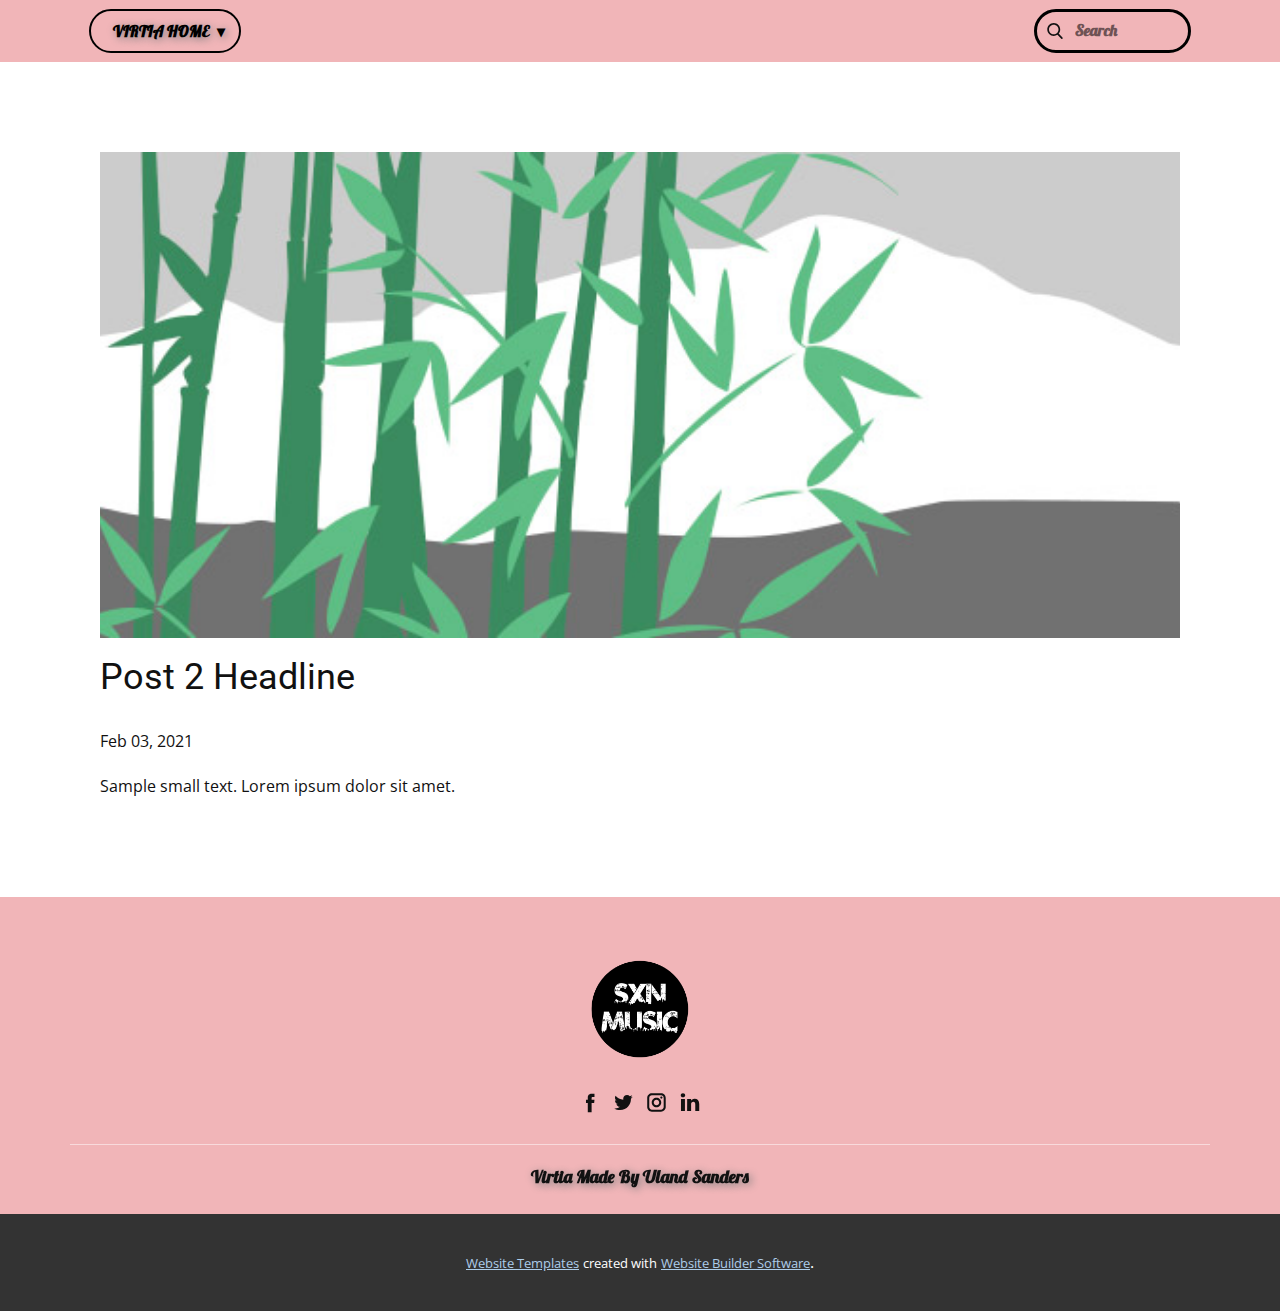
<file: blog/post-1.html>
<!doctype html>
<html style="font-size: 16px;"><head>
    <meta name="viewport" content="width=device-width, initial-scale=1.0">
    <meta charset="utf-8">
    <meta name="keywords" content="Post 1 Headline">
    <meta name="description" content="">
    <meta name="page_type" content="np-template-header-footer-from-plugin">
    <title>Post 2 Headline</title>
    <link rel="stylesheet" href="../nicepage.css" media="screen">
<link rel="stylesheet" href="../Post-Template.css" media="screen">
    <script class="u-script" type="text/javascript" src="../jquery.js" defer=""></script>
    <script class="u-script" type="text/javascript" src="../nicepage.js" defer=""></script>
    <meta name="generator" content="Nicepage 3.5.1, nicepage.com">
    <link id="u-theme-google-font" rel="stylesheet" href="https://fonts.googleapis.com/css?family=Roboto:100,100i,300,300i,400,400i,500,500i,700,700i,900,900i|Open+Sans:300,300i,400,400i,600,600i,700,700i,800,800i">
    <link id="u-page-google-font" rel="stylesheet" href="https://fonts.googleapis.com/css?family=Lobster:400">
    
    
    
    
    
    
    
    
    
    
    
    
    
    
    
    
    
    
    
    
    
    
    
    
    
    
    
    
    
    
    
    
    
    
    
    
    
    
    
    
    
    
    
    
    
    
    
    
    
    
    <script type="application/ld+json">{
		"@context": "http://schema.org",
		"@type": "Organization",
		"name": "",
		"url": "index.html",
		"logo": "images/create-you-a-youtube-channel-icon1.png",
		"sameAs": []
}</script>
    <meta property="og:title" content="Post Template">
    <meta property="og:type" content="website">
    <meta name="theme-color" content="#478ac9">
    <link rel="canonical" href="../index.html">
    <meta property="og:url" content="index.html">
  </head>
  <body class="u-body"><header class="u-clearfix u-header u-palette-2-light-2 u-header" id="sec-fbf6"><div class="u-clearfix u-sheet u-sheet-1">
        <nav class="u-dropdown-icon u-menu u-menu-dropdown u-offcanvas u-menu-1">
          <div class="menu-collapse u-custom-font u-font-Lobster" style="font-size: 1rem; letter-spacing: 0px; text-transform: uppercase;">
            <a class="u-border-active-white u-border-black u-border-hover-white u-button-style u-custom-active-border-color u-custom-border u-custom-border-color u-custom-border-radius u-custom-borders u-custom-color u-custom-hover-border-color u-custom-hover-color u-custom-left-right-menu-spacing u-custom-padding-bottom u-custom-text-active-color u-custom-text-color u-custom-text-hover-color u-custom-text-shadow u-custom-text-shadow-blur u-custom-text-shadow-color u-custom-text-shadow-transparency u-custom-text-shadow-x u-custom-text-shadow-y u-custom-top-bottom-menu-spacing u-nav-link u-text-active-palette-1-base u-text-hover-palette-2-base" href="#">
              <svg><use xmlns:xlink="http://www.w3.org/1999/xlink" xlink:href="#menu-hamburger"></use></svg>
              <svg version="1.1" xmlns="http://www.w3.org/2000/svg" xmlns:xlink="http://www.w3.org/1999/xlink"><defs><symbol id="menu-hamburger" viewBox="0 0 16 16" style="width: 16px; height: 16px;"><rect y="1" width="16" height="2"></rect><rect y="7" width="16" height="2"></rect><rect y="13" width="16" height="2"></rect>
</symbol>
</defs></svg>
            </a>
          </div>
          <div class="u-custom-menu u-nav-container">
            <ul class="u-custom-font u-font-Lobster u-nav u-spacing-30 u-unstyled u-nav-1"><li class="u-nav-item"><a class="u-border-2 u-border-active-white u-border-black u-border-hover-white u-button-style u-hover-white u-nav-link u-radius-50 u-text-active-black u-text-black u-text-hover-black" href="../Virtia-Home.html" style="padding: 12px 22px; text-shadow: 2px 2px 8px rgba(128,128,128,1);">Virtia Home</a><div class="u-nav-popup"><ul class="u-border-2 u-border-black u-h-spacing-51 u-nav u-unstyled u-v-spacing-18 u-nav-2"><li class="u-nav-item"><a class="u-button-style u-nav-link u-text-active-black u-text-black u-text-hover-black" href="../Virtia-Home.html">Virtia For All</a>
</li></ul>
</div>
</li></ul>
          </div>
          <div class="u-custom-menu u-nav-container-collapse">
            <div class="u-black u-container-style u-inner-container-layout u-opacity u-opacity-95 u-sidenav">
              <div class="u-sidenav-overflow">
                <div class="u-menu-close"></div>
                <ul class="u-align-center u-nav u-popupmenu-items u-unstyled u-nav-3"><li class="u-nav-item"><a class="u-button-style u-nav-link" href="../Virtia-Home.html" style="padding: 12px 22px; text-shadow: 2px 2px 8px rgba(128,128,128,1);">Virtia Home</a><div class="u-nav-popup"><ul class="u-border-2 u-border-black u-h-spacing-51 u-nav u-unstyled u-v-spacing-18 u-nav-4"><li class="u-nav-item"><a class="u-button-style u-nav-link u-text-active-black u-text-hover-black" href="../Virtia-Home.html">Virtia For All</a>
</li></ul>
</div>
</li></ul>
              </div>
            </div>
            <div class="u-black u-menu-overlay u-opacity u-opacity-70"></div>
          </div>
        </nav>
        <form action="#" class="u-border-3 u-border-black u-input-round u-palette-2-light-2 u-radius-50 u-search u-search-left u-search-1">
          <button class="u-search-button" type="submit">
            <span class="u-search-icon u-spacing-10">
              <svg class="u-svg-link" preserveAspectRatio="xMidYMin slice" viewBox="0 0 56.966 56.966"><use xmlns:xlink="http://www.w3.org/1999/xlink" xlink:href="#svg-bde2"></use></svg>
              <svg xmlns="http://www.w3.org/2000/svg" xmlns:xlink="http://www.w3.org/1999/xlink" version="1.1" id="svg-bde2" x="0px" y="0px" viewBox="0 0 56.966 56.966" style="enable-background:new 0 0 56.966 56.966;" xml:space="preserve" class="u-svg-content"><path d="M55.146,51.887L41.588,37.786c3.486-4.144,5.396-9.358,5.396-14.786c0-12.682-10.318-23-23-23s-23,10.318-23,23  s10.318,23,23,23c4.761,0,9.298-1.436,13.177-4.162l13.661,14.208c0.571,0.593,1.339,0.92,2.162,0.92  c0.779,0,1.518-0.297,2.079-0.837C56.255,54.982,56.293,53.08,55.146,51.887z M23.984,6c9.374,0,17,7.626,17,17s-7.626,17-17,17  s-17-7.626-17-17S14.61,6,23.984,6z"></path></svg>
            </span>
          </button>
          <input class="u-custom-font u-font-Lobster u-search-input u-text-black u-search-input-1" type="search" name="search" value="" placeholder="Search">
        </form>
      </div></header>
    <section class="u-align-center u-clearfix u-section-1" id="sec-df1b">
      <div class="u-clearfix u-sheet u-valign-middle-md u-valign-middle-sm u-valign-middle-xs u-sheet-1"><!--post_details--><!--post_details_options_json--><!--{"source":""}--><!--/post_details_options_json--><!--blog_post-->
        <div class="u-container-style u-expanded-width u-post-details u-post-details-1">
          <div class="u-container-layout u-valign-middle u-container-layout-1"><!--blog_post_image-->
            <img alt="" class="u-blog-control u-expanded-width u-image u-image-default u-image-1" src="../images/2.jpeg"><!--/blog_post_image--><!--blog_post_header-->
            <h2 class="u-blog-control u-text u-text-1">Post 2 Headline</h2><!--/blog_post_header--><!--blog_post_metadata-->
            <div class="u-blog-control u-metadata u-metadata-1"><!--blog_post_metadata_date-->
              <span class="u-meta-date u-meta-icon">Feb 03, 2021</span><!--/blog_post_metadata_date--><!--blog_post_metadata_category-->
              <!--/blog_post_metadata_category--><!--blog_post_metadata_comments-->
              <!--/blog_post_metadata_comments-->
            </div><!--/blog_post_metadata--><!--blog_post_content-->
            <div class="u-align-justify u-blog-control u-post-content u-text u-text-2 fr-view">
  Sample small text. Lorem ipsum dolor sit amet.
  </div><!--/blog_post_content-->
          </div>
        </div><!--/blog_post--><!--/post_details-->
      </div>
    </section>
    
    
    
    
    
    
    
    
    
    
    
    
    
    
    
    
    
    
    
    
    
    
    
    
    
    
    
    
    
    
    
    
    
    
    
    
    
    
    
    
    
    
    
    
    
    
    
    
    
    
    <footer class="u-clearfix u-footer u-palette-2-light-2" id="sec-17db"><div class="u-clearfix u-sheet u-sheet-1">
        <a href="https://nicepage.com" class="u-image u-logo u-image-1" data-image-width="1600" data-image-height="1600">
          <img src="../images/create-you-a-youtube-channel-icon1.png" class="u-logo-image u-logo-image-1" data-image-width="104">
        </a>
        <div class="u-align-left u-social-icons u-spacing-10 u-social-icons-1">
          <a class="u-social-url" target="_blank" href=""><span class="u-icon u-icon-circle u-social-facebook u-social-type-logo u-icon-1"><svg class="u-svg-link" preserveAspectRatio="xMidYMin slice" viewBox="0 0 112 112" style=""><use xmlns:xlink="http://www.w3.org/1999/xlink" xlink:href="#svg-3a56"></use></svg><svg xmlns="http://www.w3.org/2000/svg" xmlns:xlink="http://www.w3.org/1999/xlink" version="1.1" xml:space="preserve" class="u-svg-content" viewBox="0 0 112 112" x="0px" y="0px" id="svg-3a56"><path d="M75.5,28.8H65.4c-1.5,0-4,0.9-4,4.3v9.4h13.9l-1.5,15.8H61.4v45.1H42.8V58.3h-8.8V42.4h8.8V32.2 c0-7.4,3.4-18.8,18.8-18.8h13.8v15.4H75.5z"></path></svg></span>
          </a>
          <a class="u-social-url" target="_blank" href=""><span class="u-icon u-icon-circle u-social-twitter u-social-type-logo u-icon-2"><svg class="u-svg-link" preserveAspectRatio="xMidYMin slice" viewBox="0 0 112 112" style=""><use xmlns:xlink="http://www.w3.org/1999/xlink" xlink:href="#svg-c286"></use></svg><svg xmlns="http://www.w3.org/2000/svg" xmlns:xlink="http://www.w3.org/1999/xlink" version="1.1" xml:space="preserve" class="u-svg-content" viewBox="0 0 112 112" x="0px" y="0px" id="svg-c286"><path d="M92.2,38.2c0,0.8,0,1.6,0,2.3c0,24.3-18.6,52.4-52.6,52.4c-10.6,0.1-20.2-2.9-28.5-8.2 c1.4,0.2,2.9,0.2,4.4,0.2c8.7,0,16.7-2.9,23-7.9c-8.1-0.2-14.9-5.5-17.3-12.8c1.1,0.2,2.4,0.2,3.4,0.2c1.6,0,3.3-0.2,4.8-0.7 c-8.4-1.6-14.9-9.2-14.9-18c0-0.2,0-0.2,0-0.2c2.5,1.4,5.4,2.2,8.4,2.3c-5-3.3-8.3-8.9-8.3-15.4c0-3.4,1-6.5,2.5-9.2 c9.1,11.1,22.7,18.5,38,19.2c-0.2-1.4-0.4-2.8-0.4-4.3c0.1-10,8.3-18.2,18.5-18.2c5.4,0,10.1,2.2,13.5,5.7c4.3-0.8,8.1-2.3,11.7-4.5 c-1.4,4.3-4.3,7.9-8.1,10.1c3.7-0.4,7.3-1.4,10.6-2.9C98.9,32.3,95.7,35.5,92.2,38.2z"></path></svg></span>
          </a>
          <a class="u-social-url" target="_blank" href=""><span class="u-icon u-icon-circle u-social-instagram u-social-type-logo u-icon-3"><svg class="u-svg-link" preserveAspectRatio="xMidYMin slice" viewBox="0 0 112 112" style=""><use xmlns:xlink="http://www.w3.org/1999/xlink" xlink:href="#svg-7ac4"></use></svg><svg xmlns="http://www.w3.org/2000/svg" xmlns:xlink="http://www.w3.org/1999/xlink" version="1.1" xml:space="preserve" class="u-svg-content" viewBox="0 0 112 112" x="0px" y="0px" id="svg-7ac4"><path d="M55.9,32.9c-12.8,0-23.2,10.4-23.2,23.2s10.4,23.2,23.2,23.2s23.2-10.4,23.2-23.2S68.7,32.9,55.9,32.9z M55.9,69.4c-7.4,0-13.3-6-13.3-13.3c-0.1-7.4,6-13.3,13.3-13.3s13.3,6,13.3,13.3C69.3,63.5,63.3,69.4,55.9,69.4z"></path><path d="M79.7,26.8c-3,0-5.4,2.5-5.4,5.4s2.5,5.4,5.4,5.4c3,0,5.4-2.5,5.4-5.4S82.7,26.8,79.7,26.8z"></path><path d="M78.2,11H33.5C21,11,10.8,21.3,10.8,33.7v44.7c0,12.6,10.2,22.8,22.7,22.8h44.7c12.6,0,22.7-10.2,22.7-22.7 V33.7C100.8,21.1,90.6,11,78.2,11z M91,78.4c0,7.1-5.8,12.8-12.8,12.8H33.5c-7.1,0-12.8-5.8-12.8-12.8V33.7 c0-7.1,5.8-12.8,12.8-12.8h44.7c7.1,0,12.8,5.8,12.8,12.8V78.4z"></path></svg></span>
          </a>
          <a class="u-social-url" target="_blank" href=""><span class="u-icon u-icon-circle u-social-linkedin u-social-type-logo u-icon-4"><svg class="u-svg-link" preserveAspectRatio="xMidYMin slice" viewBox="0 0 112 112" style=""><use xmlns:xlink="http://www.w3.org/1999/xlink" xlink:href="#svg-ffa2"></use></svg><svg xmlns="http://www.w3.org/2000/svg" xmlns:xlink="http://www.w3.org/1999/xlink" version="1.1" xml:space="preserve" class="u-svg-content" viewBox="0 0 112 112" x="0px" y="0px" id="svg-ffa2"><path d="M33.8,96.8H14.5v-58h19.3V96.8z M24.1,30.9L24.1,30.9c-6.6,0-10.8-4.5-10.8-10.1c0-5.8,4.3-10.1,10.9-10.1 S34.9,15,35.1,20.8C35.1,26.4,30.8,30.9,24.1,30.9z M103.3,96.8H84.1v-31c0-7.8-2.7-13.1-9.8-13.1c-5.3,0-8.5,3.6-9.9,7.1 c-0.6,1.3-0.6,3-0.6,4.8V97H44.5c0,0,0.3-52.6,0-58h19.3v8.2c2.6-3.9,7.2-9.6,17.4-9.6c12.7,0,22.2,8.4,22.2,26.1V96.8z"></path></svg></span>
          </a>
        </div>
        <div class="u-border-1 u-border-white u-expanded-width u-line u-line-horizontal u-opacity u-opacity-50 u-line-1"></div>
        <p class="u-align-center u-custom-font u-font-Lobster u-text u-text-1" data-animation-name="zoomIn" data-animation-duration="1000" data-animation-delay="0" data-animation-direction="">Virtia Made By Uland Sanders</p>
      </div></footer>
    <section class="u-backlink u-clearfix u-grey-80">
      <a class="u-link" href="https://nicepage.com/website-templates" target="_blank">
        <span>Website Templates</span>
      </a>
      <p class="u-text">
        <span>created with</span>
      </p>
      <a class="u-link" href="https://nicepage.com/" target="_blank">
        <span>Website Builder Software</span>
      </a>. 
    </section>
  
</body></html>
</file>
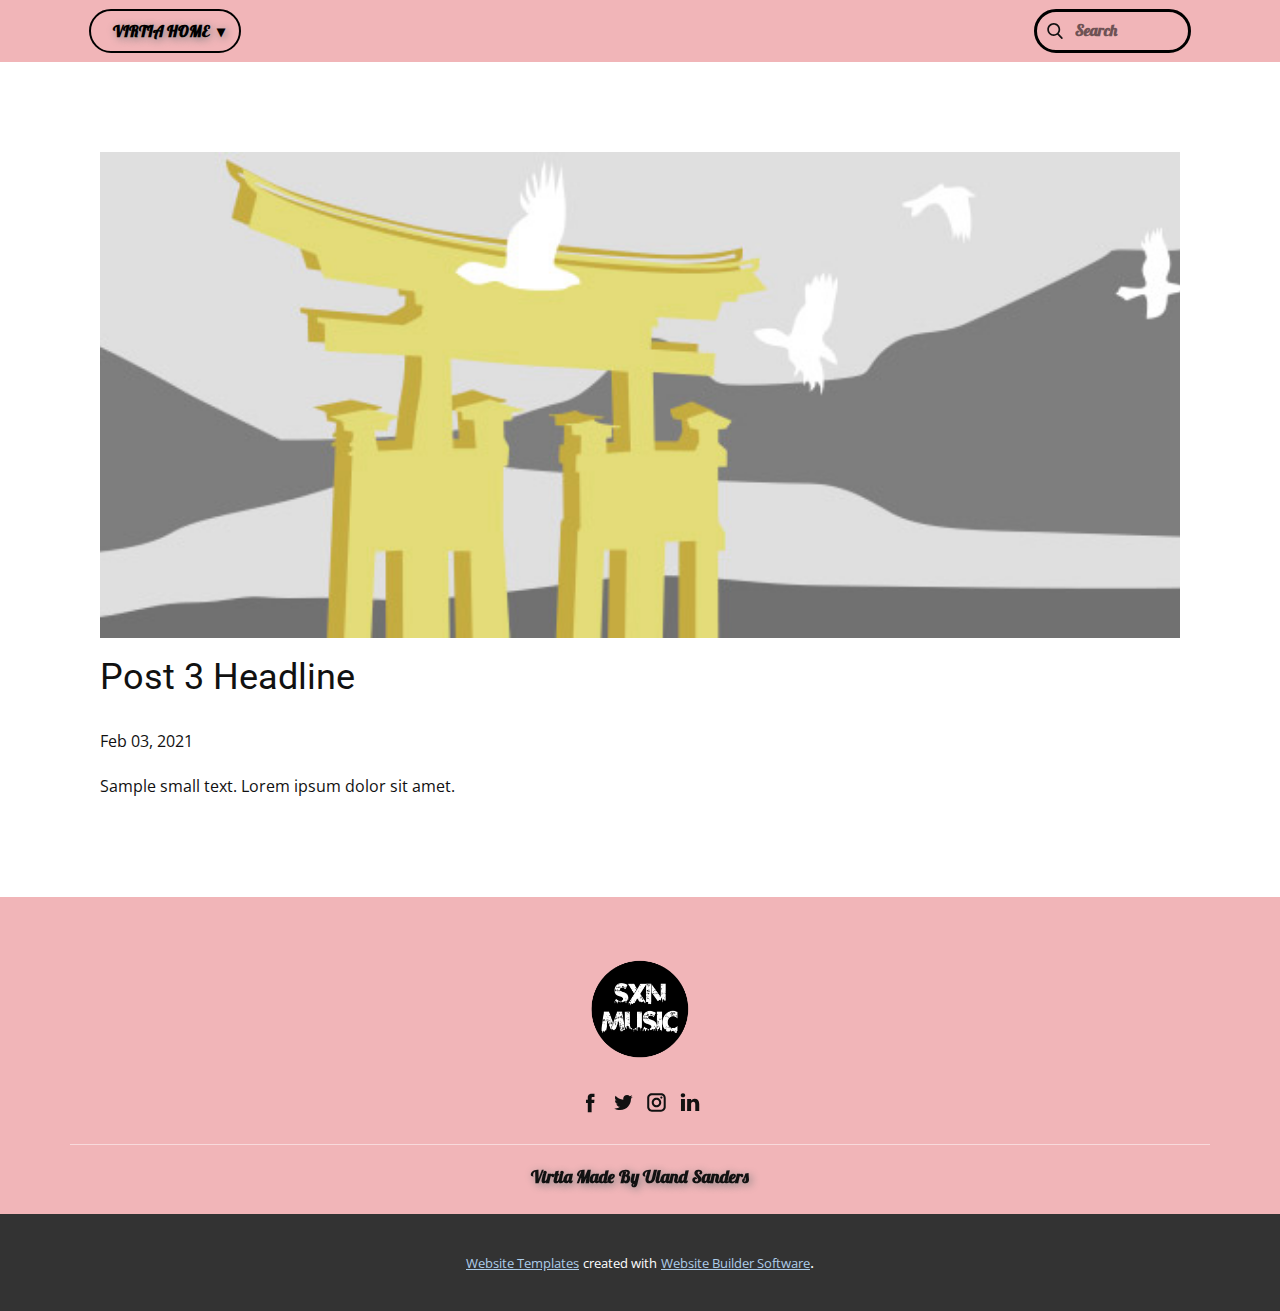
<file: blog/post-2.html>
<!doctype html>
<html style="font-size: 16px;"><head>
    <meta name="viewport" content="width=device-width, initial-scale=1.0">
    <meta charset="utf-8">
    <meta name="keywords" content="Post 1 Headline">
    <meta name="description" content="">
    <meta name="page_type" content="np-template-header-footer-from-plugin">
    <title>Post 3 Headline</title>
    <link rel="stylesheet" href="../nicepage.css" media="screen">
<link rel="stylesheet" href="../Post-Template.css" media="screen">
    <script class="u-script" type="text/javascript" src="../jquery.js" defer=""></script>
    <script class="u-script" type="text/javascript" src="../nicepage.js" defer=""></script>
    <meta name="generator" content="Nicepage 3.5.1, nicepage.com">
    <link id="u-theme-google-font" rel="stylesheet" href="https://fonts.googleapis.com/css?family=Roboto:100,100i,300,300i,400,400i,500,500i,700,700i,900,900i|Open+Sans:300,300i,400,400i,600,600i,700,700i,800,800i">
    <link id="u-page-google-font" rel="stylesheet" href="https://fonts.googleapis.com/css?family=Lobster:400">
    
    
    
    
    
    
    
    
    
    
    
    
    
    
    
    
    
    
    
    
    
    
    
    
    
    
    
    
    
    
    
    
    
    
    
    
    
    
    
    
    
    
    
    
    
    
    
    
    
    
    <script type="application/ld+json">{
		"@context": "http://schema.org",
		"@type": "Organization",
		"name": "",
		"url": "index.html",
		"logo": "images/create-you-a-youtube-channel-icon1.png",
		"sameAs": []
}</script>
    <meta property="og:title" content="Post Template">
    <meta property="og:type" content="website">
    <meta name="theme-color" content="#478ac9">
    <link rel="canonical" href="../index.html">
    <meta property="og:url" content="index.html">
  </head>
  <body class="u-body"><header class="u-clearfix u-header u-palette-2-light-2 u-header" id="sec-fbf6"><div class="u-clearfix u-sheet u-sheet-1">
        <nav class="u-dropdown-icon u-menu u-menu-dropdown u-offcanvas u-menu-1">
          <div class="menu-collapse u-custom-font u-font-Lobster" style="font-size: 1rem; letter-spacing: 0px; text-transform: uppercase;">
            <a class="u-border-active-white u-border-black u-border-hover-white u-button-style u-custom-active-border-color u-custom-border u-custom-border-color u-custom-border-radius u-custom-borders u-custom-color u-custom-hover-border-color u-custom-hover-color u-custom-left-right-menu-spacing u-custom-padding-bottom u-custom-text-active-color u-custom-text-color u-custom-text-hover-color u-custom-text-shadow u-custom-text-shadow-blur u-custom-text-shadow-color u-custom-text-shadow-transparency u-custom-text-shadow-x u-custom-text-shadow-y u-custom-top-bottom-menu-spacing u-nav-link u-text-active-palette-1-base u-text-hover-palette-2-base" href="#">
              <svg><use xmlns:xlink="http://www.w3.org/1999/xlink" xlink:href="#menu-hamburger"></use></svg>
              <svg version="1.1" xmlns="http://www.w3.org/2000/svg" xmlns:xlink="http://www.w3.org/1999/xlink"><defs><symbol id="menu-hamburger" viewBox="0 0 16 16" style="width: 16px; height: 16px;"><rect y="1" width="16" height="2"></rect><rect y="7" width="16" height="2"></rect><rect y="13" width="16" height="2"></rect>
</symbol>
</defs></svg>
            </a>
          </div>
          <div class="u-custom-menu u-nav-container">
            <ul class="u-custom-font u-font-Lobster u-nav u-spacing-30 u-unstyled u-nav-1"><li class="u-nav-item"><a class="u-border-2 u-border-active-white u-border-black u-border-hover-white u-button-style u-hover-white u-nav-link u-radius-50 u-text-active-black u-text-black u-text-hover-black" href="../Virtia-Home.html" style="padding: 12px 22px; text-shadow: 2px 2px 8px rgba(128,128,128,1);">Virtia Home</a><div class="u-nav-popup"><ul class="u-border-2 u-border-black u-h-spacing-51 u-nav u-unstyled u-v-spacing-18 u-nav-2"><li class="u-nav-item"><a class="u-button-style u-nav-link u-text-active-black u-text-black u-text-hover-black" href="../Virtia-Home.html">Virtia For All</a>
</li></ul>
</div>
</li></ul>
          </div>
          <div class="u-custom-menu u-nav-container-collapse">
            <div class="u-black u-container-style u-inner-container-layout u-opacity u-opacity-95 u-sidenav">
              <div class="u-sidenav-overflow">
                <div class="u-menu-close"></div>
                <ul class="u-align-center u-nav u-popupmenu-items u-unstyled u-nav-3"><li class="u-nav-item"><a class="u-button-style u-nav-link" href="../Virtia-Home.html" style="padding: 12px 22px; text-shadow: 2px 2px 8px rgba(128,128,128,1);">Virtia Home</a><div class="u-nav-popup"><ul class="u-border-2 u-border-black u-h-spacing-51 u-nav u-unstyled u-v-spacing-18 u-nav-4"><li class="u-nav-item"><a class="u-button-style u-nav-link u-text-active-black u-text-hover-black" href="../Virtia-Home.html">Virtia For All</a>
</li></ul>
</div>
</li></ul>
              </div>
            </div>
            <div class="u-black u-menu-overlay u-opacity u-opacity-70"></div>
          </div>
        </nav>
        <form action="#" class="u-border-3 u-border-black u-input-round u-palette-2-light-2 u-radius-50 u-search u-search-left u-search-1">
          <button class="u-search-button" type="submit">
            <span class="u-search-icon u-spacing-10">
              <svg class="u-svg-link" preserveAspectRatio="xMidYMin slice" viewBox="0 0 56.966 56.966"><use xmlns:xlink="http://www.w3.org/1999/xlink" xlink:href="#svg-bde2"></use></svg>
              <svg xmlns="http://www.w3.org/2000/svg" xmlns:xlink="http://www.w3.org/1999/xlink" version="1.1" id="svg-bde2" x="0px" y="0px" viewBox="0 0 56.966 56.966" style="enable-background:new 0 0 56.966 56.966;" xml:space="preserve" class="u-svg-content"><path d="M55.146,51.887L41.588,37.786c3.486-4.144,5.396-9.358,5.396-14.786c0-12.682-10.318-23-23-23s-23,10.318-23,23  s10.318,23,23,23c4.761,0,9.298-1.436,13.177-4.162l13.661,14.208c0.571,0.593,1.339,0.92,2.162,0.92  c0.779,0,1.518-0.297,2.079-0.837C56.255,54.982,56.293,53.08,55.146,51.887z M23.984,6c9.374,0,17,7.626,17,17s-7.626,17-17,17  s-17-7.626-17-17S14.61,6,23.984,6z"></path></svg>
            </span>
          </button>
          <input class="u-custom-font u-font-Lobster u-search-input u-text-black u-search-input-1" type="search" name="search" value="" placeholder="Search">
        </form>
      </div></header>
    <section class="u-align-center u-clearfix u-section-1" id="sec-df1b">
      <div class="u-clearfix u-sheet u-valign-middle-md u-valign-middle-sm u-valign-middle-xs u-sheet-1"><!--post_details--><!--post_details_options_json--><!--{"source":""}--><!--/post_details_options_json--><!--blog_post-->
        <div class="u-container-style u-expanded-width u-post-details u-post-details-1">
          <div class="u-container-layout u-valign-middle u-container-layout-1"><!--blog_post_image-->
            <img alt="" class="u-blog-control u-expanded-width u-image u-image-default u-image-1" src="../images/3.jpeg"><!--/blog_post_image--><!--blog_post_header-->
            <h2 class="u-blog-control u-text u-text-1">Post 3 Headline</h2><!--/blog_post_header--><!--blog_post_metadata-->
            <div class="u-blog-control u-metadata u-metadata-1"><!--blog_post_metadata_date-->
              <span class="u-meta-date u-meta-icon">Feb 03, 2021</span><!--/blog_post_metadata_date--><!--blog_post_metadata_category-->
              <!--/blog_post_metadata_category--><!--blog_post_metadata_comments-->
              <!--/blog_post_metadata_comments-->
            </div><!--/blog_post_metadata--><!--blog_post_content-->
            <div class="u-align-justify u-blog-control u-post-content u-text u-text-2 fr-view">
  Sample small text. Lorem ipsum dolor sit amet.
  </div><!--/blog_post_content-->
          </div>
        </div><!--/blog_post--><!--/post_details-->
      </div>
    </section>
    
    
    
    
    
    
    
    
    
    
    
    
    
    
    
    
    
    
    
    
    
    
    
    
    
    
    
    
    
    
    
    
    
    
    
    
    
    
    
    
    
    
    
    
    
    
    
    
    
    
    <footer class="u-clearfix u-footer u-palette-2-light-2" id="sec-17db"><div class="u-clearfix u-sheet u-sheet-1">
        <a href="https://nicepage.com" class="u-image u-logo u-image-1" data-image-width="1600" data-image-height="1600">
          <img src="../images/create-you-a-youtube-channel-icon1.png" class="u-logo-image u-logo-image-1" data-image-width="104">
        </a>
        <div class="u-align-left u-social-icons u-spacing-10 u-social-icons-1">
          <a class="u-social-url" target="_blank" href=""><span class="u-icon u-icon-circle u-social-facebook u-social-type-logo u-icon-1"><svg class="u-svg-link" preserveAspectRatio="xMidYMin slice" viewBox="0 0 112 112" style=""><use xmlns:xlink="http://www.w3.org/1999/xlink" xlink:href="#svg-3a56"></use></svg><svg xmlns="http://www.w3.org/2000/svg" xmlns:xlink="http://www.w3.org/1999/xlink" version="1.1" xml:space="preserve" class="u-svg-content" viewBox="0 0 112 112" x="0px" y="0px" id="svg-3a56"><path d="M75.5,28.8H65.4c-1.5,0-4,0.9-4,4.3v9.4h13.9l-1.5,15.8H61.4v45.1H42.8V58.3h-8.8V42.4h8.8V32.2 c0-7.4,3.4-18.8,18.8-18.8h13.8v15.4H75.5z"></path></svg></span>
          </a>
          <a class="u-social-url" target="_blank" href=""><span class="u-icon u-icon-circle u-social-twitter u-social-type-logo u-icon-2"><svg class="u-svg-link" preserveAspectRatio="xMidYMin slice" viewBox="0 0 112 112" style=""><use xmlns:xlink="http://www.w3.org/1999/xlink" xlink:href="#svg-c286"></use></svg><svg xmlns="http://www.w3.org/2000/svg" xmlns:xlink="http://www.w3.org/1999/xlink" version="1.1" xml:space="preserve" class="u-svg-content" viewBox="0 0 112 112" x="0px" y="0px" id="svg-c286"><path d="M92.2,38.2c0,0.8,0,1.6,0,2.3c0,24.3-18.6,52.4-52.6,52.4c-10.6,0.1-20.2-2.9-28.5-8.2 c1.4,0.2,2.9,0.2,4.4,0.2c8.7,0,16.7-2.9,23-7.9c-8.1-0.2-14.9-5.5-17.3-12.8c1.1,0.2,2.4,0.2,3.4,0.2c1.6,0,3.3-0.2,4.8-0.7 c-8.4-1.6-14.9-9.2-14.9-18c0-0.2,0-0.2,0-0.2c2.5,1.4,5.4,2.2,8.4,2.3c-5-3.3-8.3-8.9-8.3-15.4c0-3.4,1-6.5,2.5-9.2 c9.1,11.1,22.7,18.5,38,19.2c-0.2-1.4-0.4-2.8-0.4-4.3c0.1-10,8.3-18.2,18.5-18.2c5.4,0,10.1,2.2,13.5,5.7c4.3-0.8,8.1-2.3,11.7-4.5 c-1.4,4.3-4.3,7.9-8.1,10.1c3.7-0.4,7.3-1.4,10.6-2.9C98.9,32.3,95.7,35.5,92.2,38.2z"></path></svg></span>
          </a>
          <a class="u-social-url" target="_blank" href=""><span class="u-icon u-icon-circle u-social-instagram u-social-type-logo u-icon-3"><svg class="u-svg-link" preserveAspectRatio="xMidYMin slice" viewBox="0 0 112 112" style=""><use xmlns:xlink="http://www.w3.org/1999/xlink" xlink:href="#svg-7ac4"></use></svg><svg xmlns="http://www.w3.org/2000/svg" xmlns:xlink="http://www.w3.org/1999/xlink" version="1.1" xml:space="preserve" class="u-svg-content" viewBox="0 0 112 112" x="0px" y="0px" id="svg-7ac4"><path d="M55.9,32.9c-12.8,0-23.2,10.4-23.2,23.2s10.4,23.2,23.2,23.2s23.2-10.4,23.2-23.2S68.7,32.9,55.9,32.9z M55.9,69.4c-7.4,0-13.3-6-13.3-13.3c-0.1-7.4,6-13.3,13.3-13.3s13.3,6,13.3,13.3C69.3,63.5,63.3,69.4,55.9,69.4z"></path><path d="M79.7,26.8c-3,0-5.4,2.5-5.4,5.4s2.5,5.4,5.4,5.4c3,0,5.4-2.5,5.4-5.4S82.7,26.8,79.7,26.8z"></path><path d="M78.2,11H33.5C21,11,10.8,21.3,10.8,33.7v44.7c0,12.6,10.2,22.8,22.7,22.8h44.7c12.6,0,22.7-10.2,22.7-22.7 V33.7C100.8,21.1,90.6,11,78.2,11z M91,78.4c0,7.1-5.8,12.8-12.8,12.8H33.5c-7.1,0-12.8-5.8-12.8-12.8V33.7 c0-7.1,5.8-12.8,12.8-12.8h44.7c7.1,0,12.8,5.8,12.8,12.8V78.4z"></path></svg></span>
          </a>
          <a class="u-social-url" target="_blank" href=""><span class="u-icon u-icon-circle u-social-linkedin u-social-type-logo u-icon-4"><svg class="u-svg-link" preserveAspectRatio="xMidYMin slice" viewBox="0 0 112 112" style=""><use xmlns:xlink="http://www.w3.org/1999/xlink" xlink:href="#svg-ffa2"></use></svg><svg xmlns="http://www.w3.org/2000/svg" xmlns:xlink="http://www.w3.org/1999/xlink" version="1.1" xml:space="preserve" class="u-svg-content" viewBox="0 0 112 112" x="0px" y="0px" id="svg-ffa2"><path d="M33.8,96.8H14.5v-58h19.3V96.8z M24.1,30.9L24.1,30.9c-6.6,0-10.8-4.5-10.8-10.1c0-5.8,4.3-10.1,10.9-10.1 S34.9,15,35.1,20.8C35.1,26.4,30.8,30.9,24.1,30.9z M103.3,96.8H84.1v-31c0-7.8-2.7-13.1-9.8-13.1c-5.3,0-8.5,3.6-9.9,7.1 c-0.6,1.3-0.6,3-0.6,4.8V97H44.5c0,0,0.3-52.6,0-58h19.3v8.2c2.6-3.9,7.2-9.6,17.4-9.6c12.7,0,22.2,8.4,22.2,26.1V96.8z"></path></svg></span>
          </a>
        </div>
        <div class="u-border-1 u-border-white u-expanded-width u-line u-line-horizontal u-opacity u-opacity-50 u-line-1"></div>
        <p class="u-align-center u-custom-font u-font-Lobster u-text u-text-1" data-animation-name="zoomIn" data-animation-duration="1000" data-animation-delay="0" data-animation-direction="">Virtia Made By Uland Sanders</p>
      </div></footer>
    <section class="u-backlink u-clearfix u-grey-80">
      <a class="u-link" href="https://nicepage.com/website-templates" target="_blank">
        <span>Website Templates</span>
      </a>
      <p class="u-text">
        <span>created with</span>
      </p>
      <a class="u-link" href="https://nicepage.com/" target="_blank">
        <span>Website Builder Software</span>
      </a>. 
    </section>
  
</body></html>
</file>
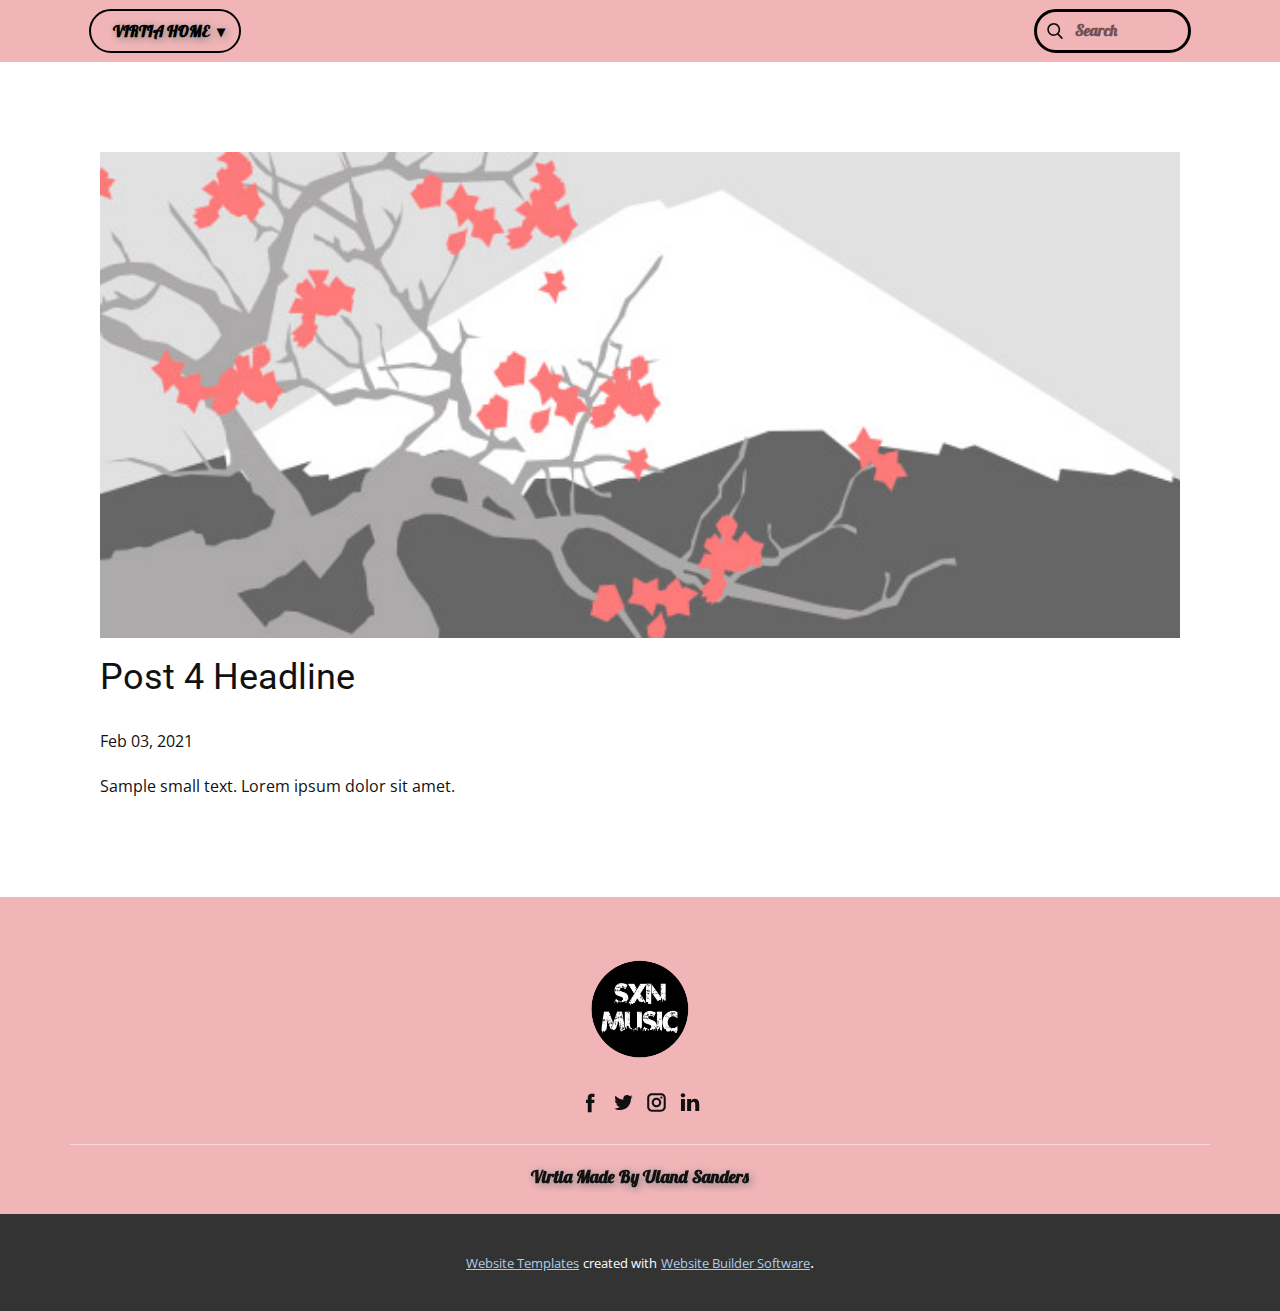
<file: blog/post-3.html>
<!doctype html>
<html style="font-size: 16px;"><head>
    <meta name="viewport" content="width=device-width, initial-scale=1.0">
    <meta charset="utf-8">
    <meta name="keywords" content="Post 1 Headline">
    <meta name="description" content="">
    <meta name="page_type" content="np-template-header-footer-from-plugin">
    <title>Post 4 Headline</title>
    <link rel="stylesheet" href="../nicepage.css" media="screen">
<link rel="stylesheet" href="../Post-Template.css" media="screen">
    <script class="u-script" type="text/javascript" src="../jquery.js" defer=""></script>
    <script class="u-script" type="text/javascript" src="../nicepage.js" defer=""></script>
    <meta name="generator" content="Nicepage 3.5.1, nicepage.com">
    <link id="u-theme-google-font" rel="stylesheet" href="https://fonts.googleapis.com/css?family=Roboto:100,100i,300,300i,400,400i,500,500i,700,700i,900,900i|Open+Sans:300,300i,400,400i,600,600i,700,700i,800,800i">
    <link id="u-page-google-font" rel="stylesheet" href="https://fonts.googleapis.com/css?family=Lobster:400">
    
    
    
    
    
    
    
    
    
    
    
    
    
    
    
    
    
    
    
    
    
    
    
    
    
    
    
    
    
    
    
    
    
    
    
    
    
    
    
    
    
    
    
    
    
    
    
    
    
    
    <script type="application/ld+json">{
		"@context": "http://schema.org",
		"@type": "Organization",
		"name": "",
		"url": "index.html",
		"logo": "images/create-you-a-youtube-channel-icon1.png",
		"sameAs": []
}</script>
    <meta property="og:title" content="Post Template">
    <meta property="og:type" content="website">
    <meta name="theme-color" content="#478ac9">
    <link rel="canonical" href="../index.html">
    <meta property="og:url" content="index.html">
  </head>
  <body class="u-body"><header class="u-clearfix u-header u-palette-2-light-2 u-header" id="sec-fbf6"><div class="u-clearfix u-sheet u-sheet-1">
        <nav class="u-dropdown-icon u-menu u-menu-dropdown u-offcanvas u-menu-1">
          <div class="menu-collapse u-custom-font u-font-Lobster" style="font-size: 1rem; letter-spacing: 0px; text-transform: uppercase;">
            <a class="u-border-active-white u-border-black u-border-hover-white u-button-style u-custom-active-border-color u-custom-border u-custom-border-color u-custom-border-radius u-custom-borders u-custom-color u-custom-hover-border-color u-custom-hover-color u-custom-left-right-menu-spacing u-custom-padding-bottom u-custom-text-active-color u-custom-text-color u-custom-text-hover-color u-custom-text-shadow u-custom-text-shadow-blur u-custom-text-shadow-color u-custom-text-shadow-transparency u-custom-text-shadow-x u-custom-text-shadow-y u-custom-top-bottom-menu-spacing u-nav-link u-text-active-palette-1-base u-text-hover-palette-2-base" href="#">
              <svg><use xmlns:xlink="http://www.w3.org/1999/xlink" xlink:href="#menu-hamburger"></use></svg>
              <svg version="1.1" xmlns="http://www.w3.org/2000/svg" xmlns:xlink="http://www.w3.org/1999/xlink"><defs><symbol id="menu-hamburger" viewBox="0 0 16 16" style="width: 16px; height: 16px;"><rect y="1" width="16" height="2"></rect><rect y="7" width="16" height="2"></rect><rect y="13" width="16" height="2"></rect>
</symbol>
</defs></svg>
            </a>
          </div>
          <div class="u-custom-menu u-nav-container">
            <ul class="u-custom-font u-font-Lobster u-nav u-spacing-30 u-unstyled u-nav-1"><li class="u-nav-item"><a class="u-border-2 u-border-active-white u-border-black u-border-hover-white u-button-style u-hover-white u-nav-link u-radius-50 u-text-active-black u-text-black u-text-hover-black" href="../Virtia-Home.html" style="padding: 12px 22px; text-shadow: 2px 2px 8px rgba(128,128,128,1);">Virtia Home</a><div class="u-nav-popup"><ul class="u-border-2 u-border-black u-h-spacing-51 u-nav u-unstyled u-v-spacing-18 u-nav-2"><li class="u-nav-item"><a class="u-button-style u-nav-link u-text-active-black u-text-black u-text-hover-black" href="../Virtia-Home.html">Virtia For All</a>
</li></ul>
</div>
</li></ul>
          </div>
          <div class="u-custom-menu u-nav-container-collapse">
            <div class="u-black u-container-style u-inner-container-layout u-opacity u-opacity-95 u-sidenav">
              <div class="u-sidenav-overflow">
                <div class="u-menu-close"></div>
                <ul class="u-align-center u-nav u-popupmenu-items u-unstyled u-nav-3"><li class="u-nav-item"><a class="u-button-style u-nav-link" href="../Virtia-Home.html" style="padding: 12px 22px; text-shadow: 2px 2px 8px rgba(128,128,128,1);">Virtia Home</a><div class="u-nav-popup"><ul class="u-border-2 u-border-black u-h-spacing-51 u-nav u-unstyled u-v-spacing-18 u-nav-4"><li class="u-nav-item"><a class="u-button-style u-nav-link u-text-active-black u-text-hover-black" href="../Virtia-Home.html">Virtia For All</a>
</li></ul>
</div>
</li></ul>
              </div>
            </div>
            <div class="u-black u-menu-overlay u-opacity u-opacity-70"></div>
          </div>
        </nav>
        <form action="#" class="u-border-3 u-border-black u-input-round u-palette-2-light-2 u-radius-50 u-search u-search-left u-search-1">
          <button class="u-search-button" type="submit">
            <span class="u-search-icon u-spacing-10">
              <svg class="u-svg-link" preserveAspectRatio="xMidYMin slice" viewBox="0 0 56.966 56.966"><use xmlns:xlink="http://www.w3.org/1999/xlink" xlink:href="#svg-bde2"></use></svg>
              <svg xmlns="http://www.w3.org/2000/svg" xmlns:xlink="http://www.w3.org/1999/xlink" version="1.1" id="svg-bde2" x="0px" y="0px" viewBox="0 0 56.966 56.966" style="enable-background:new 0 0 56.966 56.966;" xml:space="preserve" class="u-svg-content"><path d="M55.146,51.887L41.588,37.786c3.486-4.144,5.396-9.358,5.396-14.786c0-12.682-10.318-23-23-23s-23,10.318-23,23  s10.318,23,23,23c4.761,0,9.298-1.436,13.177-4.162l13.661,14.208c0.571,0.593,1.339,0.92,2.162,0.92  c0.779,0,1.518-0.297,2.079-0.837C56.255,54.982,56.293,53.08,55.146,51.887z M23.984,6c9.374,0,17,7.626,17,17s-7.626,17-17,17  s-17-7.626-17-17S14.61,6,23.984,6z"></path></svg>
            </span>
          </button>
          <input class="u-custom-font u-font-Lobster u-search-input u-text-black u-search-input-1" type="search" name="search" value="" placeholder="Search">
        </form>
      </div></header>
    <section class="u-align-center u-clearfix u-section-1" id="sec-df1b">
      <div class="u-clearfix u-sheet u-valign-middle-md u-valign-middle-sm u-valign-middle-xs u-sheet-1"><!--post_details--><!--post_details_options_json--><!--{"source":""}--><!--/post_details_options_json--><!--blog_post-->
        <div class="u-container-style u-expanded-width u-post-details u-post-details-1">
          <div class="u-container-layout u-valign-middle u-container-layout-1"><!--blog_post_image-->
            <img alt="" class="u-blog-control u-expanded-width u-image u-image-default u-image-1" src="../images/1.jpeg"><!--/blog_post_image--><!--blog_post_header-->
            <h2 class="u-blog-control u-text u-text-1">Post 4 Headline</h2><!--/blog_post_header--><!--blog_post_metadata-->
            <div class="u-blog-control u-metadata u-metadata-1"><!--blog_post_metadata_date-->
              <span class="u-meta-date u-meta-icon">Feb 03, 2021</span><!--/blog_post_metadata_date--><!--blog_post_metadata_category-->
              <!--/blog_post_metadata_category--><!--blog_post_metadata_comments-->
              <!--/blog_post_metadata_comments-->
            </div><!--/blog_post_metadata--><!--blog_post_content-->
            <div class="u-align-justify u-blog-control u-post-content u-text u-text-2 fr-view">
  Sample small text. Lorem ipsum dolor sit amet.
  </div><!--/blog_post_content-->
          </div>
        </div><!--/blog_post--><!--/post_details-->
      </div>
    </section>
    
    
    
    
    
    
    
    
    
    
    
    
    
    
    
    
    
    
    
    
    
    
    
    
    
    
    
    
    
    
    
    
    
    
    
    
    
    
    
    
    
    
    
    
    
    
    
    
    
    
    <footer class="u-clearfix u-footer u-palette-2-light-2" id="sec-17db"><div class="u-clearfix u-sheet u-sheet-1">
        <a href="https://nicepage.com" class="u-image u-logo u-image-1" data-image-width="1600" data-image-height="1600">
          <img src="../images/create-you-a-youtube-channel-icon1.png" class="u-logo-image u-logo-image-1" data-image-width="104">
        </a>
        <div class="u-align-left u-social-icons u-spacing-10 u-social-icons-1">
          <a class="u-social-url" target="_blank" href=""><span class="u-icon u-icon-circle u-social-facebook u-social-type-logo u-icon-1"><svg class="u-svg-link" preserveAspectRatio="xMidYMin slice" viewBox="0 0 112 112" style=""><use xmlns:xlink="http://www.w3.org/1999/xlink" xlink:href="#svg-3a56"></use></svg><svg xmlns="http://www.w3.org/2000/svg" xmlns:xlink="http://www.w3.org/1999/xlink" version="1.1" xml:space="preserve" class="u-svg-content" viewBox="0 0 112 112" x="0px" y="0px" id="svg-3a56"><path d="M75.5,28.8H65.4c-1.5,0-4,0.9-4,4.3v9.4h13.9l-1.5,15.8H61.4v45.1H42.8V58.3h-8.8V42.4h8.8V32.2 c0-7.4,3.4-18.8,18.8-18.8h13.8v15.4H75.5z"></path></svg></span>
          </a>
          <a class="u-social-url" target="_blank" href=""><span class="u-icon u-icon-circle u-social-twitter u-social-type-logo u-icon-2"><svg class="u-svg-link" preserveAspectRatio="xMidYMin slice" viewBox="0 0 112 112" style=""><use xmlns:xlink="http://www.w3.org/1999/xlink" xlink:href="#svg-c286"></use></svg><svg xmlns="http://www.w3.org/2000/svg" xmlns:xlink="http://www.w3.org/1999/xlink" version="1.1" xml:space="preserve" class="u-svg-content" viewBox="0 0 112 112" x="0px" y="0px" id="svg-c286"><path d="M92.2,38.2c0,0.8,0,1.6,0,2.3c0,24.3-18.6,52.4-52.6,52.4c-10.6,0.1-20.2-2.9-28.5-8.2 c1.4,0.2,2.9,0.2,4.4,0.2c8.7,0,16.7-2.9,23-7.9c-8.1-0.2-14.9-5.5-17.3-12.8c1.1,0.2,2.4,0.2,3.4,0.2c1.6,0,3.3-0.2,4.8-0.7 c-8.4-1.6-14.9-9.2-14.9-18c0-0.2,0-0.2,0-0.2c2.5,1.4,5.4,2.2,8.4,2.3c-5-3.3-8.3-8.9-8.3-15.4c0-3.4,1-6.5,2.5-9.2 c9.1,11.1,22.7,18.5,38,19.2c-0.2-1.4-0.4-2.8-0.4-4.3c0.1-10,8.3-18.2,18.5-18.2c5.4,0,10.1,2.2,13.5,5.7c4.3-0.8,8.1-2.3,11.7-4.5 c-1.4,4.3-4.3,7.9-8.1,10.1c3.7-0.4,7.3-1.4,10.6-2.9C98.9,32.3,95.7,35.5,92.2,38.2z"></path></svg></span>
          </a>
          <a class="u-social-url" target="_blank" href=""><span class="u-icon u-icon-circle u-social-instagram u-social-type-logo u-icon-3"><svg class="u-svg-link" preserveAspectRatio="xMidYMin slice" viewBox="0 0 112 112" style=""><use xmlns:xlink="http://www.w3.org/1999/xlink" xlink:href="#svg-7ac4"></use></svg><svg xmlns="http://www.w3.org/2000/svg" xmlns:xlink="http://www.w3.org/1999/xlink" version="1.1" xml:space="preserve" class="u-svg-content" viewBox="0 0 112 112" x="0px" y="0px" id="svg-7ac4"><path d="M55.9,32.9c-12.8,0-23.2,10.4-23.2,23.2s10.4,23.2,23.2,23.2s23.2-10.4,23.2-23.2S68.7,32.9,55.9,32.9z M55.9,69.4c-7.4,0-13.3-6-13.3-13.3c-0.1-7.4,6-13.3,13.3-13.3s13.3,6,13.3,13.3C69.3,63.5,63.3,69.4,55.9,69.4z"></path><path d="M79.7,26.8c-3,0-5.4,2.5-5.4,5.4s2.5,5.4,5.4,5.4c3,0,5.4-2.5,5.4-5.4S82.7,26.8,79.7,26.8z"></path><path d="M78.2,11H33.5C21,11,10.8,21.3,10.8,33.7v44.7c0,12.6,10.2,22.8,22.7,22.8h44.7c12.6,0,22.7-10.2,22.7-22.7 V33.7C100.8,21.1,90.6,11,78.2,11z M91,78.4c0,7.1-5.8,12.8-12.8,12.8H33.5c-7.1,0-12.8-5.8-12.8-12.8V33.7 c0-7.1,5.8-12.8,12.8-12.8h44.7c7.1,0,12.8,5.8,12.8,12.8V78.4z"></path></svg></span>
          </a>
          <a class="u-social-url" target="_blank" href=""><span class="u-icon u-icon-circle u-social-linkedin u-social-type-logo u-icon-4"><svg class="u-svg-link" preserveAspectRatio="xMidYMin slice" viewBox="0 0 112 112" style=""><use xmlns:xlink="http://www.w3.org/1999/xlink" xlink:href="#svg-ffa2"></use></svg><svg xmlns="http://www.w3.org/2000/svg" xmlns:xlink="http://www.w3.org/1999/xlink" version="1.1" xml:space="preserve" class="u-svg-content" viewBox="0 0 112 112" x="0px" y="0px" id="svg-ffa2"><path d="M33.8,96.8H14.5v-58h19.3V96.8z M24.1,30.9L24.1,30.9c-6.6,0-10.8-4.5-10.8-10.1c0-5.8,4.3-10.1,10.9-10.1 S34.9,15,35.1,20.8C35.1,26.4,30.8,30.9,24.1,30.9z M103.3,96.8H84.1v-31c0-7.8-2.7-13.1-9.8-13.1c-5.3,0-8.5,3.6-9.9,7.1 c-0.6,1.3-0.6,3-0.6,4.8V97H44.5c0,0,0.3-52.6,0-58h19.3v8.2c2.6-3.9,7.2-9.6,17.4-9.6c12.7,0,22.2,8.4,22.2,26.1V96.8z"></path></svg></span>
          </a>
        </div>
        <div class="u-border-1 u-border-white u-expanded-width u-line u-line-horizontal u-opacity u-opacity-50 u-line-1"></div>
        <p class="u-align-center u-custom-font u-font-Lobster u-text u-text-1" data-animation-name="zoomIn" data-animation-duration="1000" data-animation-delay="0" data-animation-direction="">Virtia Made By Uland Sanders</p>
      </div></footer>
    <section class="u-backlink u-clearfix u-grey-80">
      <a class="u-link" href="https://nicepage.com/website-templates" target="_blank">
        <span>Website Templates</span>
      </a>
      <p class="u-text">
        <span>created with</span>
      </p>
      <a class="u-link" href="https://nicepage.com/" target="_blank">
        <span>Website Builder Software</span>
      </a>. 
    </section>
  
</body></html>
</file>
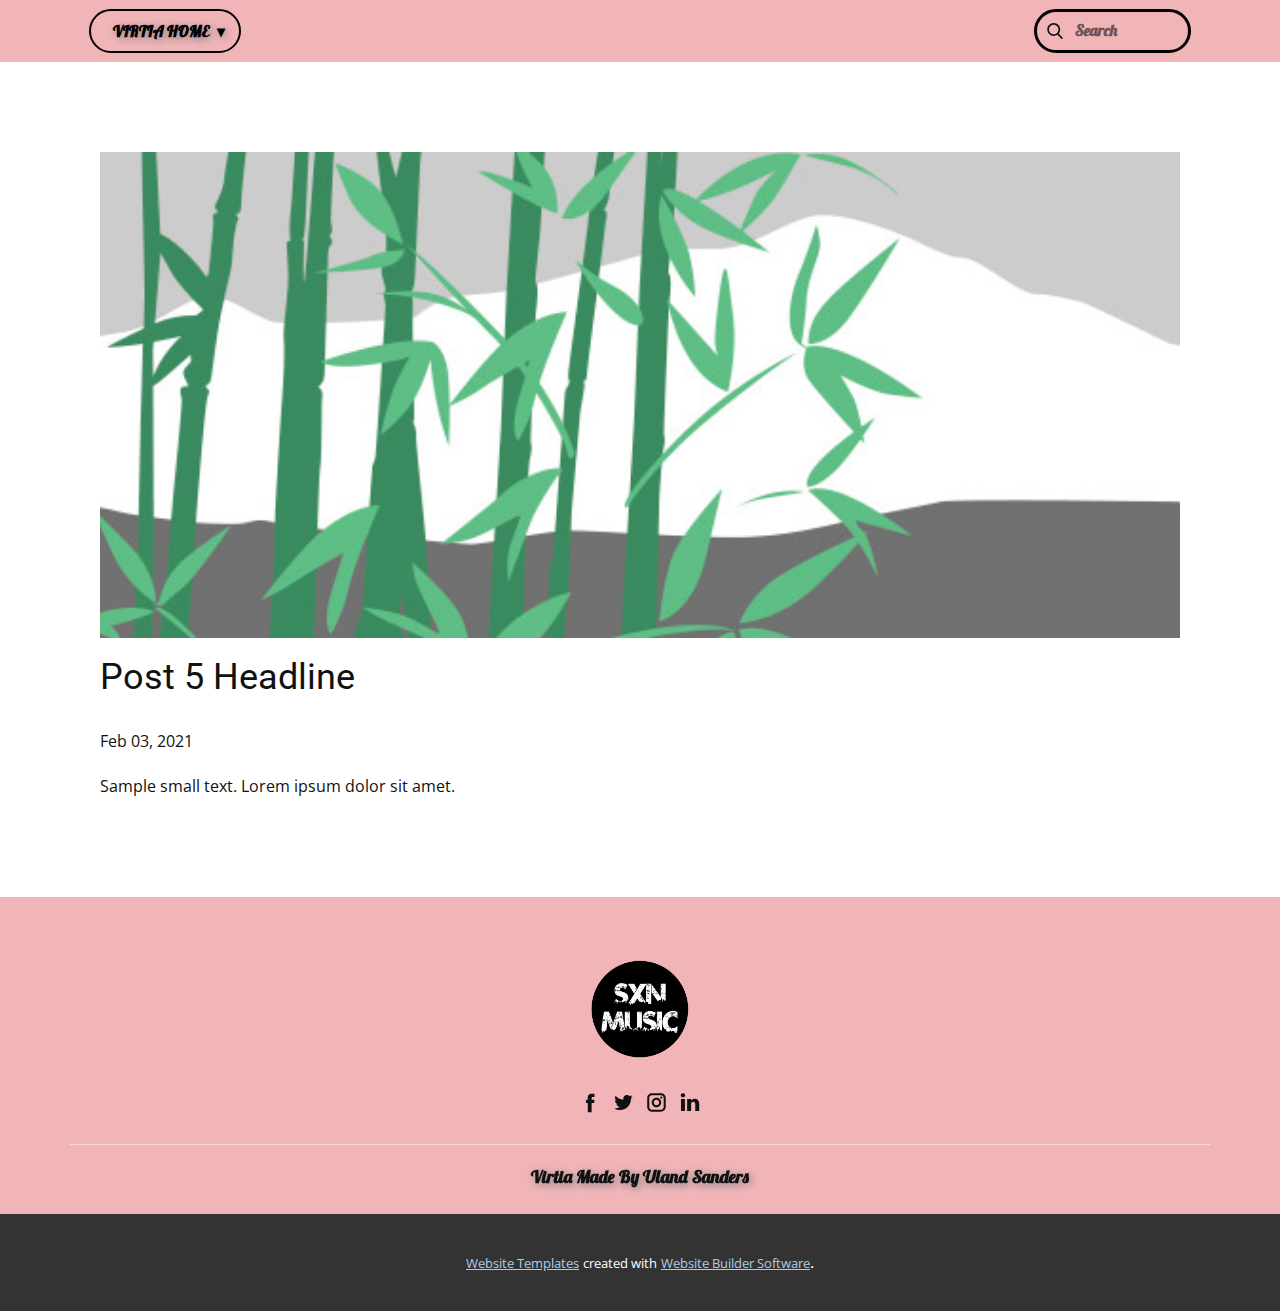
<file: blog/post-4.html>
<!doctype html>
<html style="font-size: 16px;"><head>
    <meta name="viewport" content="width=device-width, initial-scale=1.0">
    <meta charset="utf-8">
    <meta name="keywords" content="Post 1 Headline">
    <meta name="description" content="">
    <meta name="page_type" content="np-template-header-footer-from-plugin">
    <title>Post 5 Headline</title>
    <link rel="stylesheet" href="../nicepage.css" media="screen">
<link rel="stylesheet" href="../Post-Template.css" media="screen">
    <script class="u-script" type="text/javascript" src="../jquery.js" defer=""></script>
    <script class="u-script" type="text/javascript" src="../nicepage.js" defer=""></script>
    <meta name="generator" content="Nicepage 3.5.1, nicepage.com">
    <link id="u-theme-google-font" rel="stylesheet" href="https://fonts.googleapis.com/css?family=Roboto:100,100i,300,300i,400,400i,500,500i,700,700i,900,900i|Open+Sans:300,300i,400,400i,600,600i,700,700i,800,800i">
    <link id="u-page-google-font" rel="stylesheet" href="https://fonts.googleapis.com/css?family=Lobster:400">
    
    
    
    
    
    
    
    
    
    
    
    
    
    
    
    
    
    
    
    
    
    
    
    
    
    
    
    
    
    
    
    
    
    
    
    
    
    
    
    
    
    
    
    
    
    
    
    
    
    
    <script type="application/ld+json">{
		"@context": "http://schema.org",
		"@type": "Organization",
		"name": "",
		"url": "index.html",
		"logo": "images/create-you-a-youtube-channel-icon1.png",
		"sameAs": []
}</script>
    <meta property="og:title" content="Post Template">
    <meta property="og:type" content="website">
    <meta name="theme-color" content="#478ac9">
    <link rel="canonical" href="../index.html">
    <meta property="og:url" content="index.html">
  </head>
  <body class="u-body"><header class="u-clearfix u-header u-palette-2-light-2 u-header" id="sec-fbf6"><div class="u-clearfix u-sheet u-sheet-1">
        <nav class="u-dropdown-icon u-menu u-menu-dropdown u-offcanvas u-menu-1">
          <div class="menu-collapse u-custom-font u-font-Lobster" style="font-size: 1rem; letter-spacing: 0px; text-transform: uppercase;">
            <a class="u-border-active-white u-border-black u-border-hover-white u-button-style u-custom-active-border-color u-custom-border u-custom-border-color u-custom-border-radius u-custom-borders u-custom-color u-custom-hover-border-color u-custom-hover-color u-custom-left-right-menu-spacing u-custom-padding-bottom u-custom-text-active-color u-custom-text-color u-custom-text-hover-color u-custom-text-shadow u-custom-text-shadow-blur u-custom-text-shadow-color u-custom-text-shadow-transparency u-custom-text-shadow-x u-custom-text-shadow-y u-custom-top-bottom-menu-spacing u-nav-link u-text-active-palette-1-base u-text-hover-palette-2-base" href="#">
              <svg><use xmlns:xlink="http://www.w3.org/1999/xlink" xlink:href="#menu-hamburger"></use></svg>
              <svg version="1.1" xmlns="http://www.w3.org/2000/svg" xmlns:xlink="http://www.w3.org/1999/xlink"><defs><symbol id="menu-hamburger" viewBox="0 0 16 16" style="width: 16px; height: 16px;"><rect y="1" width="16" height="2"></rect><rect y="7" width="16" height="2"></rect><rect y="13" width="16" height="2"></rect>
</symbol>
</defs></svg>
            </a>
          </div>
          <div class="u-custom-menu u-nav-container">
            <ul class="u-custom-font u-font-Lobster u-nav u-spacing-30 u-unstyled u-nav-1"><li class="u-nav-item"><a class="u-border-2 u-border-active-white u-border-black u-border-hover-white u-button-style u-hover-white u-nav-link u-radius-50 u-text-active-black u-text-black u-text-hover-black" href="../Virtia-Home.html" style="padding: 12px 22px; text-shadow: 2px 2px 8px rgba(128,128,128,1);">Virtia Home</a><div class="u-nav-popup"><ul class="u-border-2 u-border-black u-h-spacing-51 u-nav u-unstyled u-v-spacing-18 u-nav-2"><li class="u-nav-item"><a class="u-button-style u-nav-link u-text-active-black u-text-black u-text-hover-black" href="../Virtia-Home.html">Virtia For All</a>
</li></ul>
</div>
</li></ul>
          </div>
          <div class="u-custom-menu u-nav-container-collapse">
            <div class="u-black u-container-style u-inner-container-layout u-opacity u-opacity-95 u-sidenav">
              <div class="u-sidenav-overflow">
                <div class="u-menu-close"></div>
                <ul class="u-align-center u-nav u-popupmenu-items u-unstyled u-nav-3"><li class="u-nav-item"><a class="u-button-style u-nav-link" href="../Virtia-Home.html" style="padding: 12px 22px; text-shadow: 2px 2px 8px rgba(128,128,128,1);">Virtia Home</a><div class="u-nav-popup"><ul class="u-border-2 u-border-black u-h-spacing-51 u-nav u-unstyled u-v-spacing-18 u-nav-4"><li class="u-nav-item"><a class="u-button-style u-nav-link u-text-active-black u-text-hover-black" href="../Virtia-Home.html">Virtia For All</a>
</li></ul>
</div>
</li></ul>
              </div>
            </div>
            <div class="u-black u-menu-overlay u-opacity u-opacity-70"></div>
          </div>
        </nav>
        <form action="#" class="u-border-3 u-border-black u-input-round u-palette-2-light-2 u-radius-50 u-search u-search-left u-search-1">
          <button class="u-search-button" type="submit">
            <span class="u-search-icon u-spacing-10">
              <svg class="u-svg-link" preserveAspectRatio="xMidYMin slice" viewBox="0 0 56.966 56.966"><use xmlns:xlink="http://www.w3.org/1999/xlink" xlink:href="#svg-bde2"></use></svg>
              <svg xmlns="http://www.w3.org/2000/svg" xmlns:xlink="http://www.w3.org/1999/xlink" version="1.1" id="svg-bde2" x="0px" y="0px" viewBox="0 0 56.966 56.966" style="enable-background:new 0 0 56.966 56.966;" xml:space="preserve" class="u-svg-content"><path d="M55.146,51.887L41.588,37.786c3.486-4.144,5.396-9.358,5.396-14.786c0-12.682-10.318-23-23-23s-23,10.318-23,23  s10.318,23,23,23c4.761,0,9.298-1.436,13.177-4.162l13.661,14.208c0.571,0.593,1.339,0.92,2.162,0.92  c0.779,0,1.518-0.297,2.079-0.837C56.255,54.982,56.293,53.08,55.146,51.887z M23.984,6c9.374,0,17,7.626,17,17s-7.626,17-17,17  s-17-7.626-17-17S14.61,6,23.984,6z"></path></svg>
            </span>
          </button>
          <input class="u-custom-font u-font-Lobster u-search-input u-text-black u-search-input-1" type="search" name="search" value="" placeholder="Search">
        </form>
      </div></header>
    <section class="u-align-center u-clearfix u-section-1" id="sec-df1b">
      <div class="u-clearfix u-sheet u-valign-middle-md u-valign-middle-sm u-valign-middle-xs u-sheet-1"><!--post_details--><!--post_details_options_json--><!--{"source":""}--><!--/post_details_options_json--><!--blog_post-->
        <div class="u-container-style u-expanded-width u-post-details u-post-details-1">
          <div class="u-container-layout u-valign-middle u-container-layout-1"><!--blog_post_image-->
            <img alt="" class="u-blog-control u-expanded-width u-image u-image-default u-image-1" src="../images/2.jpeg"><!--/blog_post_image--><!--blog_post_header-->
            <h2 class="u-blog-control u-text u-text-1">Post 5 Headline</h2><!--/blog_post_header--><!--blog_post_metadata-->
            <div class="u-blog-control u-metadata u-metadata-1"><!--blog_post_metadata_date-->
              <span class="u-meta-date u-meta-icon">Feb 03, 2021</span><!--/blog_post_metadata_date--><!--blog_post_metadata_category-->
              <!--/blog_post_metadata_category--><!--blog_post_metadata_comments-->
              <!--/blog_post_metadata_comments-->
            </div><!--/blog_post_metadata--><!--blog_post_content-->
            <div class="u-align-justify u-blog-control u-post-content u-text u-text-2 fr-view">
  Sample small text. Lorem ipsum dolor sit amet.
  </div><!--/blog_post_content-->
          </div>
        </div><!--/blog_post--><!--/post_details-->
      </div>
    </section>
    
    
    
    
    
    
    
    
    
    
    
    
    
    
    
    
    
    
    
    
    
    
    
    
    
    
    
    
    
    
    
    
    
    
    
    
    
    
    
    
    
    
    
    
    
    
    
    
    
    
    <footer class="u-clearfix u-footer u-palette-2-light-2" id="sec-17db"><div class="u-clearfix u-sheet u-sheet-1">
        <a href="https://nicepage.com" class="u-image u-logo u-image-1" data-image-width="1600" data-image-height="1600">
          <img src="../images/create-you-a-youtube-channel-icon1.png" class="u-logo-image u-logo-image-1" data-image-width="104">
        </a>
        <div class="u-align-left u-social-icons u-spacing-10 u-social-icons-1">
          <a class="u-social-url" target="_blank" href=""><span class="u-icon u-icon-circle u-social-facebook u-social-type-logo u-icon-1"><svg class="u-svg-link" preserveAspectRatio="xMidYMin slice" viewBox="0 0 112 112" style=""><use xmlns:xlink="http://www.w3.org/1999/xlink" xlink:href="#svg-3a56"></use></svg><svg xmlns="http://www.w3.org/2000/svg" xmlns:xlink="http://www.w3.org/1999/xlink" version="1.1" xml:space="preserve" class="u-svg-content" viewBox="0 0 112 112" x="0px" y="0px" id="svg-3a56"><path d="M75.5,28.8H65.4c-1.5,0-4,0.9-4,4.3v9.4h13.9l-1.5,15.8H61.4v45.1H42.8V58.3h-8.8V42.4h8.8V32.2 c0-7.4,3.4-18.8,18.8-18.8h13.8v15.4H75.5z"></path></svg></span>
          </a>
          <a class="u-social-url" target="_blank" href=""><span class="u-icon u-icon-circle u-social-twitter u-social-type-logo u-icon-2"><svg class="u-svg-link" preserveAspectRatio="xMidYMin slice" viewBox="0 0 112 112" style=""><use xmlns:xlink="http://www.w3.org/1999/xlink" xlink:href="#svg-c286"></use></svg><svg xmlns="http://www.w3.org/2000/svg" xmlns:xlink="http://www.w3.org/1999/xlink" version="1.1" xml:space="preserve" class="u-svg-content" viewBox="0 0 112 112" x="0px" y="0px" id="svg-c286"><path d="M92.2,38.2c0,0.8,0,1.6,0,2.3c0,24.3-18.6,52.4-52.6,52.4c-10.6,0.1-20.2-2.9-28.5-8.2 c1.4,0.2,2.9,0.2,4.4,0.2c8.7,0,16.7-2.9,23-7.9c-8.1-0.2-14.9-5.5-17.3-12.8c1.1,0.2,2.4,0.2,3.4,0.2c1.6,0,3.3-0.2,4.8-0.7 c-8.4-1.6-14.9-9.2-14.9-18c0-0.2,0-0.2,0-0.2c2.5,1.4,5.4,2.2,8.4,2.3c-5-3.3-8.3-8.9-8.3-15.4c0-3.4,1-6.5,2.5-9.2 c9.1,11.1,22.7,18.5,38,19.2c-0.2-1.4-0.4-2.8-0.4-4.3c0.1-10,8.3-18.2,18.5-18.2c5.4,0,10.1,2.2,13.5,5.7c4.3-0.8,8.1-2.3,11.7-4.5 c-1.4,4.3-4.3,7.9-8.1,10.1c3.7-0.4,7.3-1.4,10.6-2.9C98.9,32.3,95.7,35.5,92.2,38.2z"></path></svg></span>
          </a>
          <a class="u-social-url" target="_blank" href=""><span class="u-icon u-icon-circle u-social-instagram u-social-type-logo u-icon-3"><svg class="u-svg-link" preserveAspectRatio="xMidYMin slice" viewBox="0 0 112 112" style=""><use xmlns:xlink="http://www.w3.org/1999/xlink" xlink:href="#svg-7ac4"></use></svg><svg xmlns="http://www.w3.org/2000/svg" xmlns:xlink="http://www.w3.org/1999/xlink" version="1.1" xml:space="preserve" class="u-svg-content" viewBox="0 0 112 112" x="0px" y="0px" id="svg-7ac4"><path d="M55.9,32.9c-12.8,0-23.2,10.4-23.2,23.2s10.4,23.2,23.2,23.2s23.2-10.4,23.2-23.2S68.7,32.9,55.9,32.9z M55.9,69.4c-7.4,0-13.3-6-13.3-13.3c-0.1-7.4,6-13.3,13.3-13.3s13.3,6,13.3,13.3C69.3,63.5,63.3,69.4,55.9,69.4z"></path><path d="M79.7,26.8c-3,0-5.4,2.5-5.4,5.4s2.5,5.4,5.4,5.4c3,0,5.4-2.5,5.4-5.4S82.7,26.8,79.7,26.8z"></path><path d="M78.2,11H33.5C21,11,10.8,21.3,10.8,33.7v44.7c0,12.6,10.2,22.8,22.7,22.8h44.7c12.6,0,22.7-10.2,22.7-22.7 V33.7C100.8,21.1,90.6,11,78.2,11z M91,78.4c0,7.1-5.8,12.8-12.8,12.8H33.5c-7.1,0-12.8-5.8-12.8-12.8V33.7 c0-7.1,5.8-12.8,12.8-12.8h44.7c7.1,0,12.8,5.8,12.8,12.8V78.4z"></path></svg></span>
          </a>
          <a class="u-social-url" target="_blank" href=""><span class="u-icon u-icon-circle u-social-linkedin u-social-type-logo u-icon-4"><svg class="u-svg-link" preserveAspectRatio="xMidYMin slice" viewBox="0 0 112 112" style=""><use xmlns:xlink="http://www.w3.org/1999/xlink" xlink:href="#svg-ffa2"></use></svg><svg xmlns="http://www.w3.org/2000/svg" xmlns:xlink="http://www.w3.org/1999/xlink" version="1.1" xml:space="preserve" class="u-svg-content" viewBox="0 0 112 112" x="0px" y="0px" id="svg-ffa2"><path d="M33.8,96.8H14.5v-58h19.3V96.8z M24.1,30.9L24.1,30.9c-6.6,0-10.8-4.5-10.8-10.1c0-5.8,4.3-10.1,10.9-10.1 S34.9,15,35.1,20.8C35.1,26.4,30.8,30.9,24.1,30.9z M103.3,96.8H84.1v-31c0-7.8-2.7-13.1-9.8-13.1c-5.3,0-8.5,3.6-9.9,7.1 c-0.6,1.3-0.6,3-0.6,4.8V97H44.5c0,0,0.3-52.6,0-58h19.3v8.2c2.6-3.9,7.2-9.6,17.4-9.6c12.7,0,22.2,8.4,22.2,26.1V96.8z"></path></svg></span>
          </a>
        </div>
        <div class="u-border-1 u-border-white u-expanded-width u-line u-line-horizontal u-opacity u-opacity-50 u-line-1"></div>
        <p class="u-align-center u-custom-font u-font-Lobster u-text u-text-1" data-animation-name="zoomIn" data-animation-duration="1000" data-animation-delay="0" data-animation-direction="">Virtia Made By Uland Sanders</p>
      </div></footer>
    <section class="u-backlink u-clearfix u-grey-80">
      <a class="u-link" href="https://nicepage.com/website-templates" target="_blank">
        <span>Website Templates</span>
      </a>
      <p class="u-text">
        <span>created with</span>
      </p>
      <a class="u-link" href="https://nicepage.com/" target="_blank">
        <span>Website Builder Software</span>
      </a>. 
    </section>
  
</body></html>
</file>
<file: Virtia-For-All.css>
.u-section-1 {
  background-image: none;
  min-height: 854px;
}

.u-section-1 .u-text-1 {
  font-family: Akronim;
  font-size: 18.75rem;
  text-shadow: 0 0 8px rgba(128,128,128,1);
  animation-duration: 1000ms;
  width: 631px;
  margin: 20px calc(((100% - 1140px) / 2) + 255px) 0;
}

.u-section-1 .u-slider-1 {
  min-height: 204px;
  height: auto;
  width: 1140px;
  margin-top: -56px;
  margin-bottom: 0;
}

.u-section-1 .u-carousel-indicators-1 {
  position: absolute;
  bottom: 10px;
}

.u-section-1 .u-container-layout-1 {
  padding: 30px 50px;
}

.u-section-1 .u-text-2 {
  font-size: 3.75rem;
  font-weight: 700;
  text-shadow: 2px 2px 8px rgba(128,128,128,1);
  animation-duration: 1000ms;
  margin: 0 -11px 0 auto;
}

.u-section-1 .u-container-layout-2 {
  padding: 30px 50px;
}

.u-section-1 .u-text-3 {
  font-size: 3.75rem;
  font-weight: 700;
  text-shadow: 2px 2px 8px rgba(128,128,128,1);
  animation-duration: 1000ms;
  margin: 0 -20px 0 auto;
}

.u-section-1 .u-container-layout-3 {
  padding: 30px 50px;
}

.u-section-1 .u-text-4 {
  margin-top: 0;
  font-weight: 700;
  font-size: 3.75rem;
  text-shadow: 2px 2px 8px rgba(128,128,128,1);
  animation-duration: 1000ms;
}

.u-section-1 .u-carousel-control-1 {
  width: 50px;
  height: 50px;
  background-image: none;
}

.u-section-1 .u-carousel-control-2 {
  width: 50px;
  height: 50px;
  left: auto;
  right: 0;
  position: absolute;
  background-image: none;
}

.u-section-1 .u-list-1 {
  min-height: 294px;
  grid-gap: 10px 10px;
  grid-template-columns: 100%;
  grid-template-rows: auto;
  width: 1129px;
  height: auto;
  margin: 0 calc(((100% - 1140px) / 2)) 0 auto;
}

.u-section-1 .u-container-layout-4 {
  padding: 30px;
}

.u-section-1 .u-text-5 {
  text-shadow: 2px 2px 8px rgba(128,128,128,1);
  background-image: none;
  font-weight: 700;
  font-size: 6rem;
  margin: 0 auto;
}

.u-section-1 .u-text-6 {
  text-shadow: 2px 2px 8px rgba(128,128,128,1);
  font-size: 3rem;
  animation-duration: 1000ms;
  margin: 0;
}

.u-section-1 .u-btn-1 {
  font-size: 2.25rem;
  animation-duration: 1000ms;
  border-style: solid;
  font-weight: 700;
  text-transform: uppercase;
  box-shadow: 5px 5px 20px 0 rgba(0,0,0,0.4);
  background-image: none;
  width: 335px;
  margin: -69px calc(((100% - 1140px) / 2) + 397px) 50px auto;
  padding: 10px 37px;
}

@media (max-width: 1199px) {
  .u-section-1 .u-text-1 {
    width: 379px;
    margin-left: calc(((100% - 1140px) / 2) + 381px);
    margin-right: calc(((100% - 1140px) / 2) + 381px);
  }

  .u-section-1 .u-slider-1 {
    width: auto;
  }

  .u-section-1 .u-text-2 {
    margin-right: -9px;
  }

  .u-section-1 .u-text-3 {
    margin-right: -16px;
  }

  .u-section-1 .u-list-1 {
    width: 940px;
    margin-top: -133px;
    margin-right: calc(((100% - 940px) / 2));
    margin-left: calc(((100% - 1140px) / 2) + 100px);
  }

  .u-section-1 .u-btn-1 {
    margin: -61px calc(((100% - 940px) / 2) + 397px) 60px calc(((100% - 1140px) / 2) + 440px);
    padding: 0;
  }
}

@media (max-width: 991px) {
  .u-section-1 .u-container-layout-1 {
    padding-left: 30px;
    padding-right: 30px;
  }

  .u-section-1 .u-text-2 {
    margin-right: -7px;
  }

  .u-section-1 .u-container-layout-2 {
    padding-left: 30px;
    padding-right: 30px;
  }

  .u-section-1 .u-text-3 {
    margin-right: -13px;
  }

  .u-section-1 .u-container-layout-3 {
    padding-left: 30px;
    padding-right: 30px;
  }

  .u-section-1 .u-list-1 {
    width: 720px;
    margin-right: calc(((100% - 720px) / 2));
    margin-left: calc(((100% - 1140px) / 2) + 210px);
  }

  .u-section-1 .u-btn-1 {
    margin-right: calc(((100% - 720px) / 2) + 385px);
  }
}

@media (max-width: 767px) {
  .u-section-1 .u-text-1 {
    font-size: 3.75rem;
  }

  .u-section-1 .u-container-layout-1 {
    padding-left: 10px;
    padding-right: 10px;
  }

  .u-section-1 .u-text-2 {
    margin-right: -6px;
  }

  .u-section-1 .u-container-layout-2 {
    padding-left: 10px;
    padding-right: 10px;
  }

  .u-section-1 .u-text-3 {
    margin-right: -10px;
  }

  .u-section-1 .u-container-layout-3 {
    padding-left: 10px;
    padding-right: 10px;
  }

  .u-section-1 .u-list-1 {
    width: 540px;
    margin-right: calc(((100% - 540px) / 2));
    margin-left: calc(((100% - 1140px) / 2) + 300px);
  }

  .u-section-1 .u-container-layout-4 {
    padding-left: 10px;
    padding-right: 10px;
  }

  .u-section-1 .u-text-5 {
    font-size: 3.75rem;
  }

  .u-section-1 .u-btn-1 {
    margin-right: calc(((100% - 540px) / 2) + 205px);
  }
}

@media (max-width: 575px) {
  .u-section-1 .u-text-1 {
    font-size: 3rem;
    width: 340px;
    margin-left: calc(((100% - 1140px) / 2) + 400px);
    margin-right: calc(((100% - 1140px) / 2) + 400px);
  }

  .u-section-1 .u-text-2 {
    margin-right: -4px;
  }

  .u-section-1 .u-text-3 {
    font-size: 1.5rem;
    margin-right: -6px;
  }

  .u-section-1 .u-text-4 {
    font-size: 2.25rem;
  }

  .u-section-1 .u-list-1 {
    width: 340px;
    margin-top: 19px;
    margin-right: calc(((100% - 340px) / 2));
    margin-left: calc(((100% - 1140px) / 2) + 400px);
  }

  .u-section-1 .u-text-5 {
    font-size: 3rem;
  }

  .u-section-1 .u-btn-1 {
    margin-right: calc(((100% - 340px) / 2) + 5px);
  }
}.u-section-2 {
  background-image: none;
}

.u-section-2 .u-sheet-1 {
  min-height: 737px;
}

.u-section-2 .u-text-1 {
  animation-duration: 1000ms;
  margin: 0;
}

.u-section-2 .u-tabs-1 {
  min-height: 376px;
  height: auto;
  margin-top: 10px;
  margin-bottom: 0;
  margin-left: 0;
}

.u-section-2 .u-tab-link-1 {
  background-image: none;
  font-size: 1.125rem;
  font-weight: 700;
  text-shadow: 2px 2px 8px rgba(0,0,0,0.4);
}

.u-section-2 .u-tab-link-2 {
  background-image: none;
  font-size: 1.125rem;
  font-weight: 700;
  text-shadow: 2px 2px 8px rgba(0,0,0,0.4);
}

.u-section-2 .u-tab-link-3 {
  background-image: none;
  font-size: 1.125rem;
  font-weight: 700;
  text-shadow: 2px 2px 8px rgba(0,0,0,0.4);
}

.u-section-2 .u-tab-item-4 {
  margin-bottom: 0;
}

.u-section-2 .u-tab-link-4 {
  background-image: none;
  font-size: 1.125rem;
  font-weight: 700;
  text-shadow: 2px 2px 8px rgba(0,0,0,0.4);
}

.u-section-2 .u-tab-item-5 {
  margin-bottom: 0;
}

.u-section-2 .u-tab-link-5 {
  background-image: none;
  font-size: 1.125rem;
  font-weight: 700;
  text-shadow: 2px 2px 8px rgba(0,0,0,0.4);
}

.u-section-2 .u-container-layout-1 {
  padding: 30px;
}

.u-section-2 .u-text-2 {
  font-size: 1.25rem;
  text-transform: uppercase;
  font-weight: 700;
  margin: 0 939px 0 0;
}

.u-section-2 .u-line-1 {
  height: 3px;
  transform-origin: left center;
  width: 1080px;
  margin: 6px auto 0 0;
}

.u-section-2 .u-text-3 {
  font-size: 1.25rem;
  margin: 20px 0 0;
}

.u-section-2 .u-container-layout-2 {
  padding: 30px;
}

.u-section-2 .u-text-4 {
  font-size: 4.5rem;
  text-transform: uppercase;
  font-weight: 700;
  margin: 0 -30px;
}

.u-section-2 .u-container-layout-3 {
  padding: 30px;
}

.u-section-2 .u-text-5 {
  font-size: 4.5rem;
  text-transform: uppercase;
  font-weight: 700;
  margin: 0 -30px;
}

.u-section-2 .u-container-layout-4 {
  padding: 30px;
}

.u-section-2 .u-text-6 {
  font-size: 4.5rem;
  text-transform: uppercase;
  font-weight: 700;
  margin: 0 -30px;
}

.u-section-2 .u-container-layout-5 {
  padding: 30px;
}

.u-section-2 .u-text-7 {
  font-weight: 700;
  margin: 0;
}

.u-section-2 .u-btn-1 {
  padding: 0;
}

.u-section-2 .u-btn-2 {
  padding: 0;
}

.u-section-2 .u-btn-3 {
  padding: 0;
}

.u-section-2 .u-btn-4 {
  padding: 0;
}

.u-section-2 .u-btn-5 {
  padding: 0;
}

.u-section-2 .u-btn-6 {
  padding: 0;
}

.u-section-2 .u-btn-7 {
  padding: 0;
}

.u-section-2 .u-btn-8 {
  padding: 0;
}

.u-section-2 .u-btn-9 {
  padding: 0;
}

.u-section-2 .u-btn-10 {
  padding: 0;
}

.u-section-2 .u-btn-11 {
  padding: 0;
}

.u-section-2 .u-btn-12 {
  padding: 0;
}

.u-section-2 .u-btn-13 {
  padding: 0;
}

.u-section-2 .u-btn-14 {
  padding: 0;
}

.u-section-2 .u-btn-15 {
  padding: 0;
}

.u-section-2 .u-btn-16 {
  padding: 0;
}

.u-section-2 .u-btn-17 {
  padding: 0;
}

.u-section-2 .u-btn-18 {
  padding: 0;
}

.u-section-2 .u-btn-19 {
  padding: 0;
}

.u-section-2 .u-btn-20 {
  padding: 0;
}

.u-section-2 .u-btn-21 {
  padding: 0;
}

.u-section-2 .u-btn-22 {
  padding: 0;
}

.u-section-2 .u-btn-23 {
  padding: 0;
}

.u-section-2 .u-btn-24 {
  padding: 0;
}

.u-section-2 .u-btn-25 {
  padding: 0;
}

.u-section-2 .u-btn-26 {
  padding: 0;
}

.u-section-2 .u-btn-27 {
  padding: 0;
}

.u-section-2 .u-btn-28 {
  padding: 0;
}

.u-section-2 .u-btn-29 {
  padding: 0;
}

.u-section-2 .u-btn-30 {
  padding: 0;
}

.u-section-2 .u-btn-31 {
  padding: 0;
}

.u-section-2 .u-btn-32 {
  padding: 0;
}

.u-section-2 .u-btn-33 {
  padding: 0;
}

.u-section-2 .u-btn-34 {
  padding: 0;
}

.u-section-2 .u-btn-35 {
  padding: 0;
}

.u-section-2 .u-btn-36 {
  padding: 0;
}

.u-section-2 .u-list-1 {
  min-height: 156px;
  grid-gap: 10px 10px;
  grid-template-columns: calc(20% - 8px) calc(20% - 8px) calc(20% - 8px) calc(20% - 8px) calc(20% - 8px);
  grid-template-rows: auto;
  margin-top: 32px;
  margin-bottom: 56px;
  height: auto;
  margin-left: 0;
}

.u-section-2 .u-container-layout-6 {
  padding: 30px 20px;
}

.u-section-2 .u-image-1 {
  height: 70px;
  margin: 0 auto 0 0;
}

.u-section-2 .u-container-layout-7 {
  padding: 30px 20px;
}

.u-section-2 .u-image-2 {
  height: 70px;
  margin: 0 auto 0 0;
}

.u-section-2 .u-container-layout-8 {
  padding: 30px 20px;
}

.u-section-2 .u-image-3 {
  height: 70px;
  margin: 0 auto 0 0;
}

.u-section-2 .u-container-layout-9 {
  padding: 30px 20px;
}

.u-section-2 .u-image-4 {
  height: 70px;
  margin: 0 auto 0 0;
}

.u-section-2 .u-container-layout-10 {
  padding: 30px 20px;
}

.u-section-2 .u-image-5 {
  height: 70px;
  margin: 0 auto 0 0;
}

@media (max-width: 1199px) {
  .u-section-2 .u-sheet-1 {
    min-height: 710px;
  }

  .u-section-2 .u-tabs-1 {
    margin-bottom: 28px;
    margin-left: initial;
  }

  .u-section-2 .u-text-2 {
    margin-right: 739px;
  }

  .u-section-2 .u-line-1 {
    width: 880px;
  }

  .u-section-2 .u-text-4 {
    margin-left: 0;
    margin-right: 0;
  }

  .u-section-2 .u-text-5 {
    margin-left: 0;
    margin-right: 0;
  }

  .u-section-2 .u-text-6 {
    margin-left: 0;
    margin-right: 0;
  }

  .u-section-2 .u-list-1 {
    min-height: 129px;
    grid-template-columns: repeat(5, calc(20% - 8px));
    margin-left: initial;
  }

  .u-section-2 .u-image-1 {
    margin-right: initial;
    margin-left: initial;
  }

  .u-section-2 .u-image-2 {
    margin-right: initial;
    margin-left: initial;
  }

  .u-section-2 .u-image-3 {
    margin-right: initial;
    margin-left: initial;
  }

  .u-section-2 .u-image-4 {
    margin-right: initial;
    margin-left: initial;
  }

  .u-section-2 .u-image-5 {
    margin-right: initial;
    margin-left: initial;
  }
}

@media (max-width: 991px) {
  .u-section-2 .u-sheet-1 {
    min-height: 910px;
  }

  .u-section-2 .u-text-2 {
    margin-right: 519px;
  }

  .u-section-2 .u-line-1 {
    width: 660px;
  }

  .u-section-2 .u-list-1 {
    min-height: 329px;
    grid-template-columns: repeat(3, calc(33.333333333333336% - 6.666666666666667px));
    margin-left: initial;
  }
}

@media (max-width: 767px) {
  .u-section-2 .u-sheet-1 {
    min-height: 1136px;
  }

  .u-section-2 .u-container-layout-1 {
    padding-left: 10px;
    padding-right: 10px;
  }

  .u-section-2 .u-text-2 {
    margin-right: 379px;
  }

  .u-section-2 .u-line-1 {
    width: 520px;
  }

  .u-section-2 .u-container-layout-2 {
    padding-left: 10px;
    padding-right: 10px;
  }

  .u-section-2 .u-container-layout-3 {
    padding-left: 10px;
    padding-right: 10px;
  }

  .u-section-2 .u-container-layout-4 {
    padding-left: 10px;
    padding-right: 10px;
  }

  .u-section-2 .u-container-layout-5 {
    padding-left: 10px;
    padding-right: 10px;
  }

  .u-section-2 .u-list-1 {
    min-height: 555px;
    grid-template-columns: repeat(2, calc(50% - 5px));
    margin-left: initial;
  }

  .u-section-2 .u-container-layout-6 {
    padding-left: 10px;
    padding-right: 10px;
  }

  .u-section-2 .u-image-1 {
    margin-right: auto;
    margin-left: 0;
  }

  .u-section-2 .u-container-layout-7 {
    padding-left: 10px;
    padding-right: 10px;
  }

  .u-section-2 .u-image-2 {
    margin-right: auto;
    margin-left: 0;
  }

  .u-section-2 .u-container-layout-8 {
    padding-left: 10px;
    padding-right: 10px;
  }

  .u-section-2 .u-image-3 {
    margin-right: auto;
    margin-left: 0;
  }

  .u-section-2 .u-container-layout-9 {
    padding-left: 10px;
    padding-right: 10px;
  }

  .u-section-2 .u-image-4 {
    margin-right: auto;
    margin-left: 0;
  }

  .u-section-2 .u-container-layout-10 {
    padding-left: 10px;
    padding-right: 10px;
  }

  .u-section-2 .u-image-5 {
    margin-right: auto;
    margin-left: 0;
  }
}

@media (max-width: 575px) {
  .u-section-2 .u-text-2 {
    margin-right: 179px;
  }

  .u-section-2 .u-line-1 {
    width: 320px;
  }

  .u-section-2 .u-list-1 {
    grid-template-columns: 100%;
    margin-left: initial;
  }

  .u-section-2 .u-image-1 {
    margin-right: initial;
    margin-left: initial;
  }

  .u-section-2 .u-image-2 {
    margin-right: initial;
    margin-left: initial;
  }

  .u-section-2 .u-image-3 {
    margin-right: initial;
    margin-left: initial;
  }

  .u-section-2 .u-image-4 {
    margin-right: initial;
    margin-left: initial;
  }

  .u-section-2 .u-image-5 {
    margin-right: initial;
    margin-left: initial;
  }
}
</file>
<file: Blog-Template.css>
.u-section-1 .u-sheet-1 {
  min-height: 561px;
}

.u-section-1 .u-repeater-1 {
  margin-top: 60px;
  margin-bottom: 60px;
  min-height: 441px;
  grid-template-columns: calc(33.3333% - 15px) calc(33.3333% - 15px) calc(33.3333% - 15px);
  height: auto;
  grid-gap: 22px;
}

.u-section-1 .u-repeater-item-1 {
  background-image: none;
}

.u-section-1 .u-container-layout-1 {
  padding: 30px 20px;
}

.u-section-1 .u-text-1 {
  margin-top: 0;
  margin-bottom: 0;
}

.u-section-1 .u-image-1 {
  height: 222px;
  width: 325px;
  margin: 17px 0 0;
}

.u-section-1 .u-text-2 {
  margin-top: 20px;
  margin-bottom: 0;
}

.u-section-1 .u-btn-1 {
  background-image: none;
  border-style: none none solid;
  margin: 17px auto 0 0;
  padding: 0;
}

.u-section-1 .u-container-layout-2 {
  padding: 30px 20px;
}

.u-section-1 .u-text-3 {
  margin-top: 0;
  margin-bottom: 0;
}

.u-section-1 .u-image-2 {
  height: 222px;
  width: 325px;
  margin: 17px 0 0;
}

.u-section-1 .u-text-4 {
  margin-top: 20px;
  margin-bottom: 0;
}

.u-section-1 .u-btn-2 {
  background-image: none;
  border-style: none none solid;
  margin: 17px auto 0 0;
  padding: 0;
}

.u-section-1 .u-container-layout-3 {
  padding: 30px 20px;
}

.u-section-1 .u-text-5 {
  margin-top: 0;
  margin-bottom: 0;
}

.u-section-1 .u-image-3 {
  height: 222px;
  width: 325px;
  margin: 17px 0 0;
}

.u-section-1 .u-text-6 {
  margin-top: 20px;
  margin-bottom: 0;
}

.u-section-1 .u-btn-3 {
  background-image: none;
  border-style: none none solid;
  margin: 17px auto 0 0;
  padding: 0;
}

@media (max-width: 1199px) {
  .u-section-1 .u-sheet-1 {
    min-height: 484px;
  }

  .u-section-1 .u-repeater-1 {
    min-height: 364px;
    grid-template-columns: repeat(3, calc(33.333333333333336% - 15px));
  }

  .u-section-1 .u-text-1 {
    margin-left: 0;
    margin-right: 0;
  }

  .u-section-1 .u-image-1 {
    height: 186px;
    width: 258px;
  }

  .u-section-1 .u-text-2 {
    margin-left: 0;
    margin-right: 0;
  }

  .u-section-1 .u-text-3 {
    margin-left: 0;
    margin-right: 0;
  }

  .u-section-1 .u-image-2 {
    height: 186px;
    width: 258px;
  }

  .u-section-1 .u-text-4 {
    margin-left: 0;
    margin-right: 0;
  }

  .u-section-1 .u-text-5 {
    margin-left: 0;
    margin-right: 0;
  }

  .u-section-1 .u-image-3 {
    height: 186px;
    width: 258px;
  }

  .u-section-1 .u-text-6 {
    margin-left: 0;
    margin-right: 0;
  }
}

@media (max-width: 991px) {
  .u-section-1 .u-sheet-1 {
    min-height: 747px;
  }

  .u-section-1 .u-repeater-1 {
    min-height: 836px;
    grid-template-columns: repeat(2, calc(50% - 11.25px));
  }

  .u-section-1 .u-image-1 {
    height: 232px;
    width: 309px;
    margin-right: auto;
  }

  .u-section-1 .u-image-2 {
    height: 232px;
    width: 309px;
    margin-right: auto;
  }

  .u-section-1 .u-image-3 {
    height: 232px;
    width: 309px;
    margin-right: auto;
  }
}

@media (max-width: 767px) {
  .u-section-1 .u-repeater-1 {
    grid-template-columns: 100%;
  }

  .u-section-1 .u-container-layout-1 {
    padding-left: 10px;
    padding-right: 10px;
  }

  .u-section-1 .u-image-1 {
    height: 312px;
    width: 520px;
  }

  .u-section-1 .u-container-layout-2 {
    padding-left: 10px;
    padding-right: 10px;
  }

  .u-section-1 .u-image-2 {
    height: 312px;
    width: 520px;
  }

  .u-section-1 .u-container-layout-3 {
    padding-left: 10px;
    padding-right: 10px;
  }

  .u-section-1 .u-image-3 {
    height: 312px;
    width: 520px;
  }
}

@media (max-width: 575px) {
  .u-section-1 .u-image-1 {
    height: 223px;
    width: 320px;
  }

  .u-section-1 .u-image-2 {
    height: 223px;
    width: 320px;
  }

  .u-section-1 .u-image-3 {
    height: 223px;
    width: 320px;
  }
}.u-section-2 .u-sheet-1 {
  min-height: 107px;
}

.u-section-2 .u-pagination-1 {
  margin: 25px auto;
}

@media (max-width: 1199px) {
  .u-section-2 .u-pagination-1 {
    margin-bottom: 0;
  }
}

@media (max-width: 575px) {
  .u-section-2 .u-sheet-1 {
    min-height: 164px;
  }
}
</file>
<file: Post-Template.css>
.u-section-1 .u-sheet-1 {
  min-height: 835px;
}

.u-section-1 .u-post-details-1 {
  min-height: 375px;
  margin-top: 60px;
  margin-bottom: -10px;
}

.u-section-1 .u-container-layout-1 {
  padding: 30px;
}

.u-section-1 .u-image-1 {
  height: 486px;
  margin-top: 0;
  margin-bottom: 0;
  margin-left: 0;
}

.u-section-1 .u-text-1 {
  margin-top: 20px;
  margin-bottom: 0;
  margin-left: 0;
}

.u-section-1 .u-metadata-1 {
  margin-top: 30px;
  margin-bottom: 0;
  margin-left: 0;
}

.u-section-1 .u-text-2 {
  margin-bottom: 0;
  margin-top: 20px;
  margin-left: 0;
}

@media (max-width: 1199px) {
  .u-section-1 .u-post-details-1 {
    height: 715px;
  }

  .u-section-1 .u-image-1 {
    margin-left: initial;
  }
}

@media (max-width: 991px) {
  .u-section-1 .u-sheet-1 {
    min-height: 782px;
  }

  .u-section-1 .u-post-details-1 {
    margin-bottom: 60px;
    height: 662px;
  }

  .u-section-1 .u-image-1 {
    height: 423px;
    margin-left: initial;
  }
}

@media (max-width: 767px) {
  .u-section-1 .u-sheet-1 {
    min-height: 722px;
  }

  .u-section-1 .u-post-details-1 {
    height: 602px;
  }

  .u-section-1 .u-container-layout-1 {
    padding-left: 10px;
    padding-right: 10px;
  }

  .u-section-1 .u-image-1 {
    height: 354px;
    margin-top: 9px;
    margin-left: initial;
  }
}

@media (max-width: 575px) {
  .u-section-1 .u-sheet-1 {
    min-height: 656px;
  }

  .u-section-1 .u-post-details-1 {
    height: 536px;
  }

  .u-section-1 .u-image-1 {
    height: 275px;
    margin-left: initial;
  }
}
</file>
